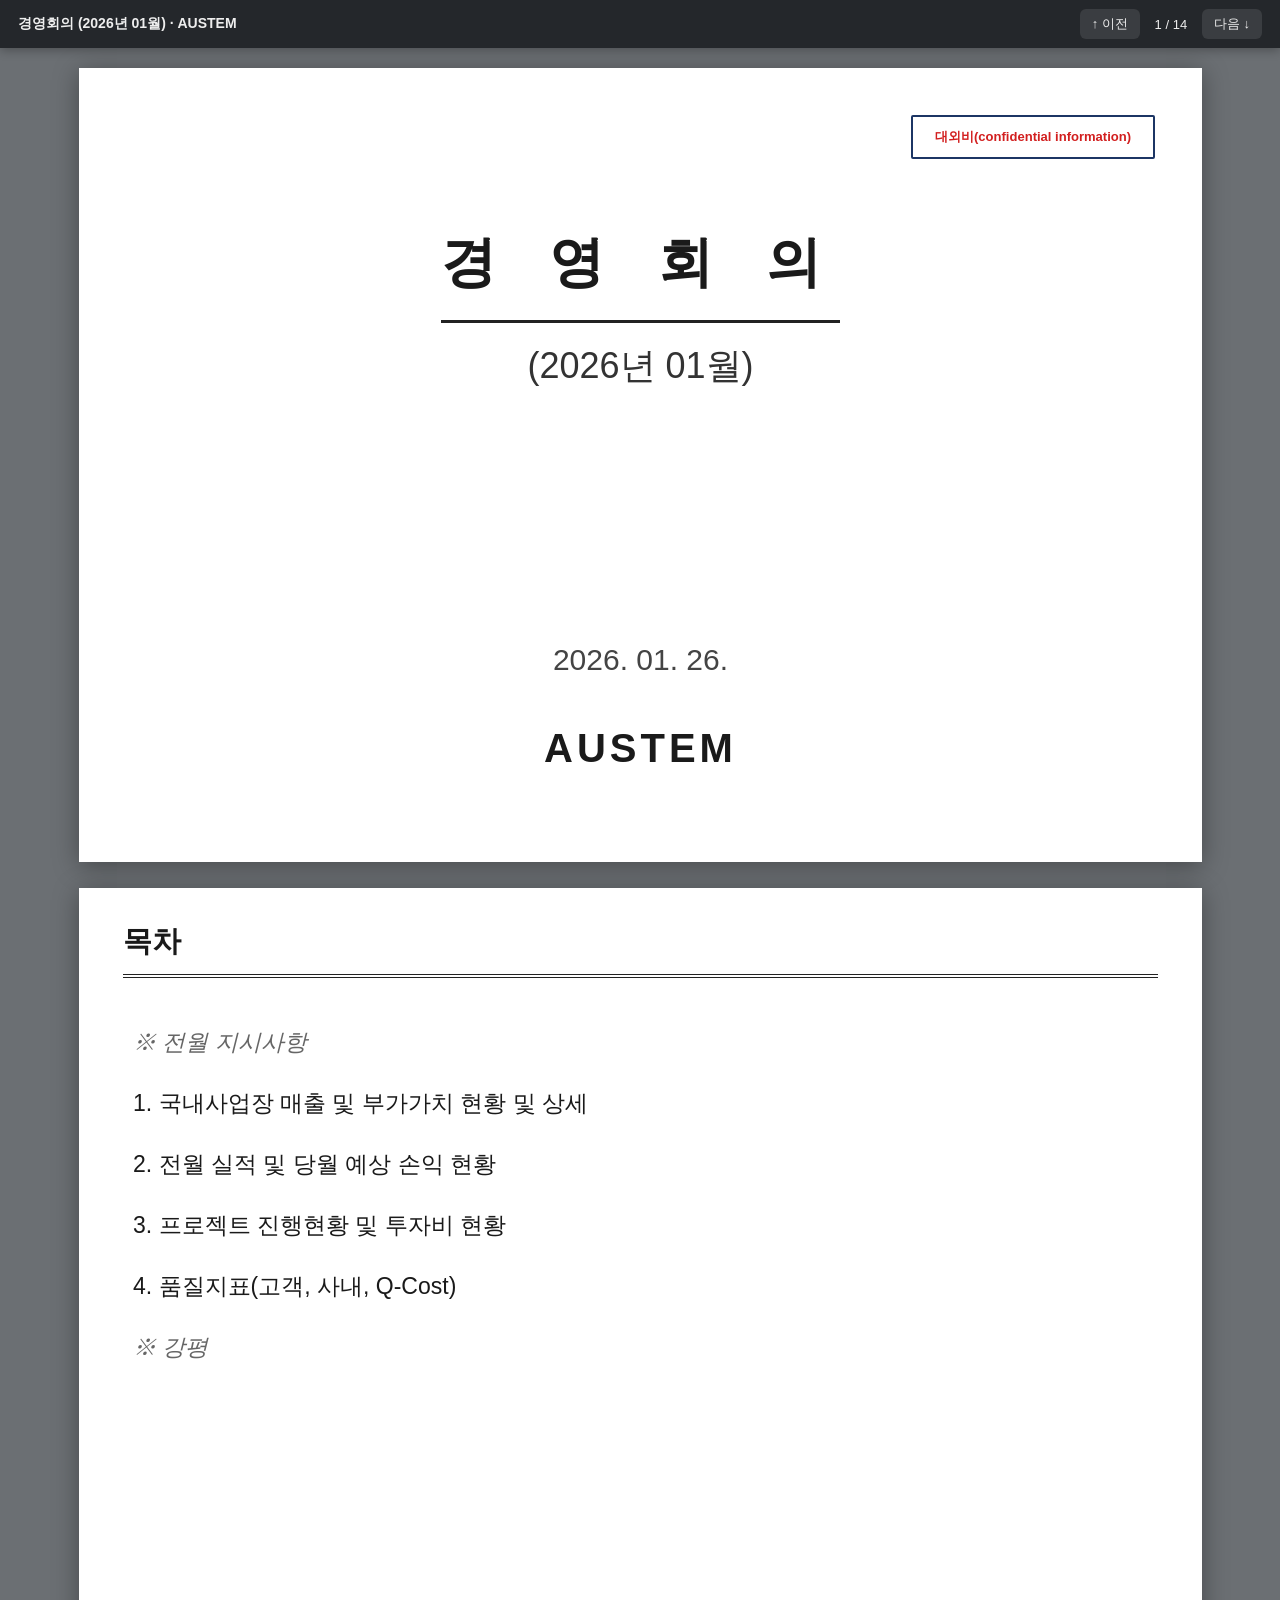
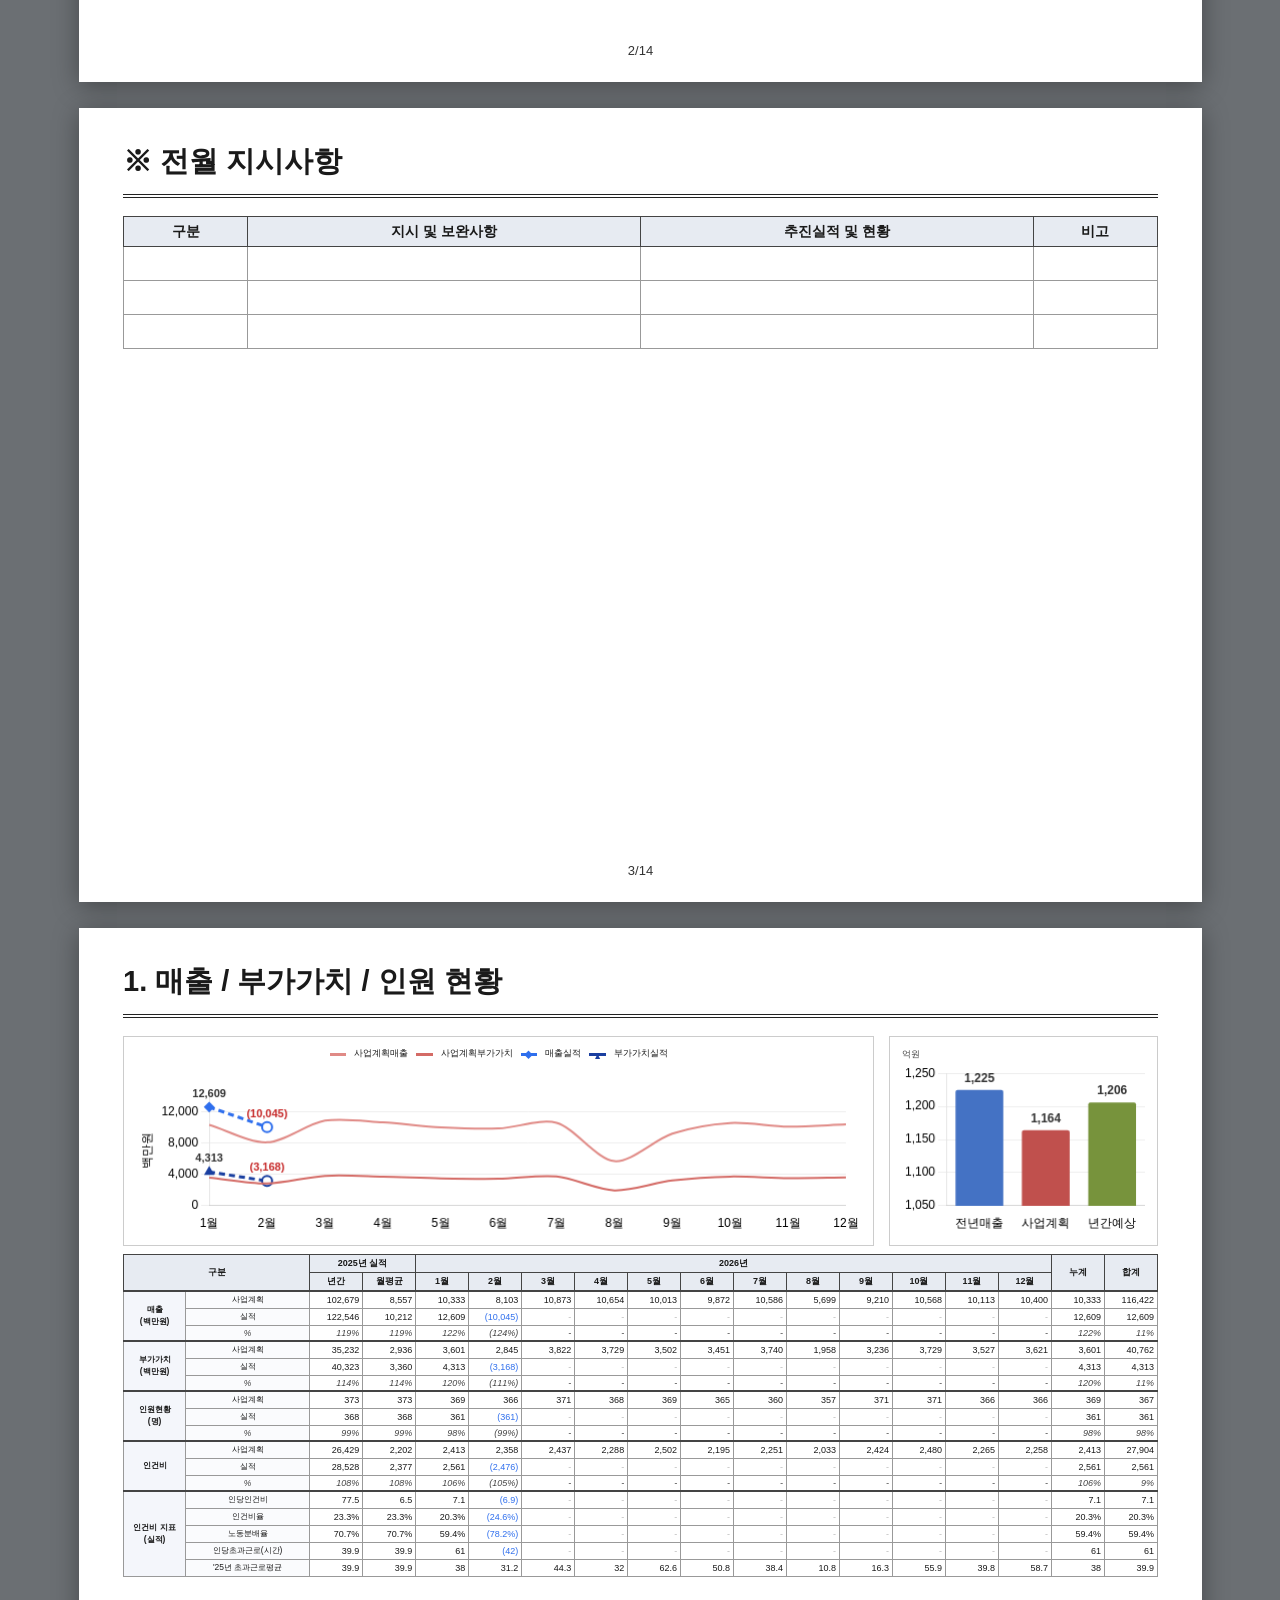
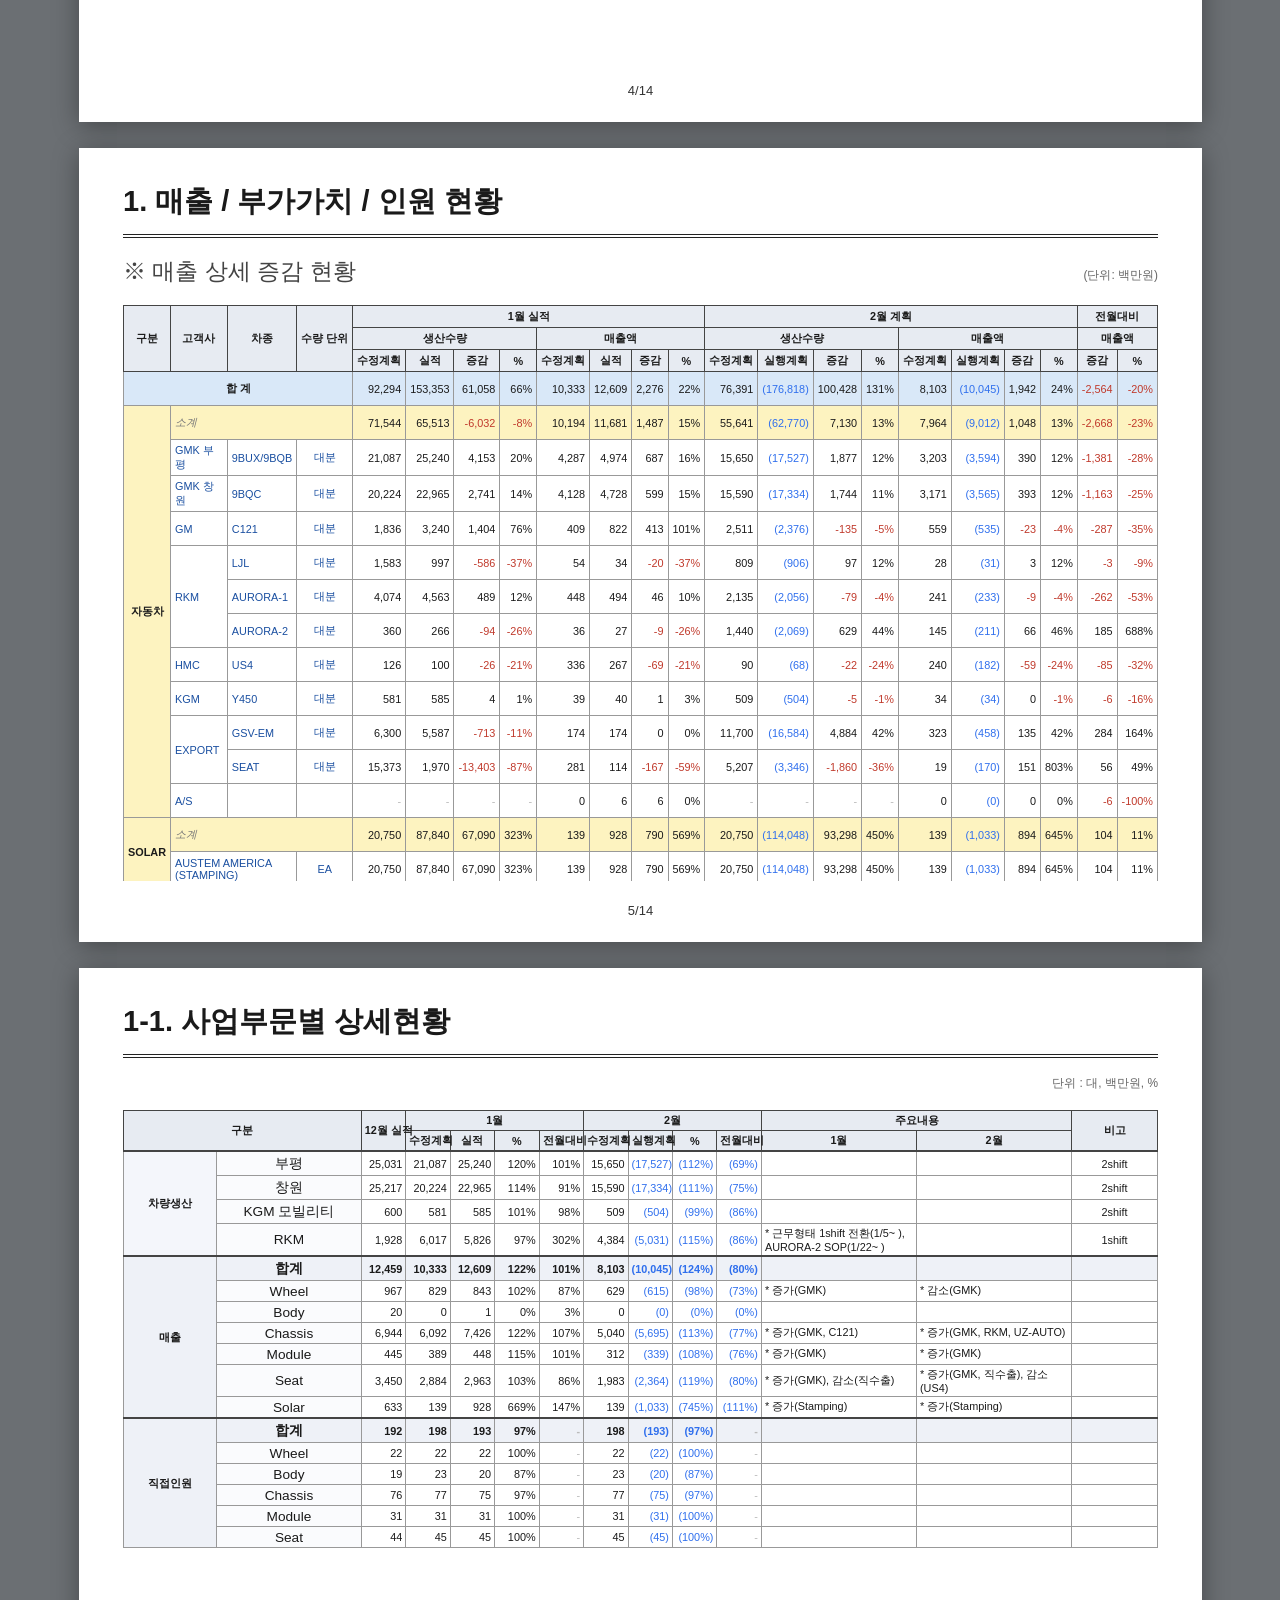
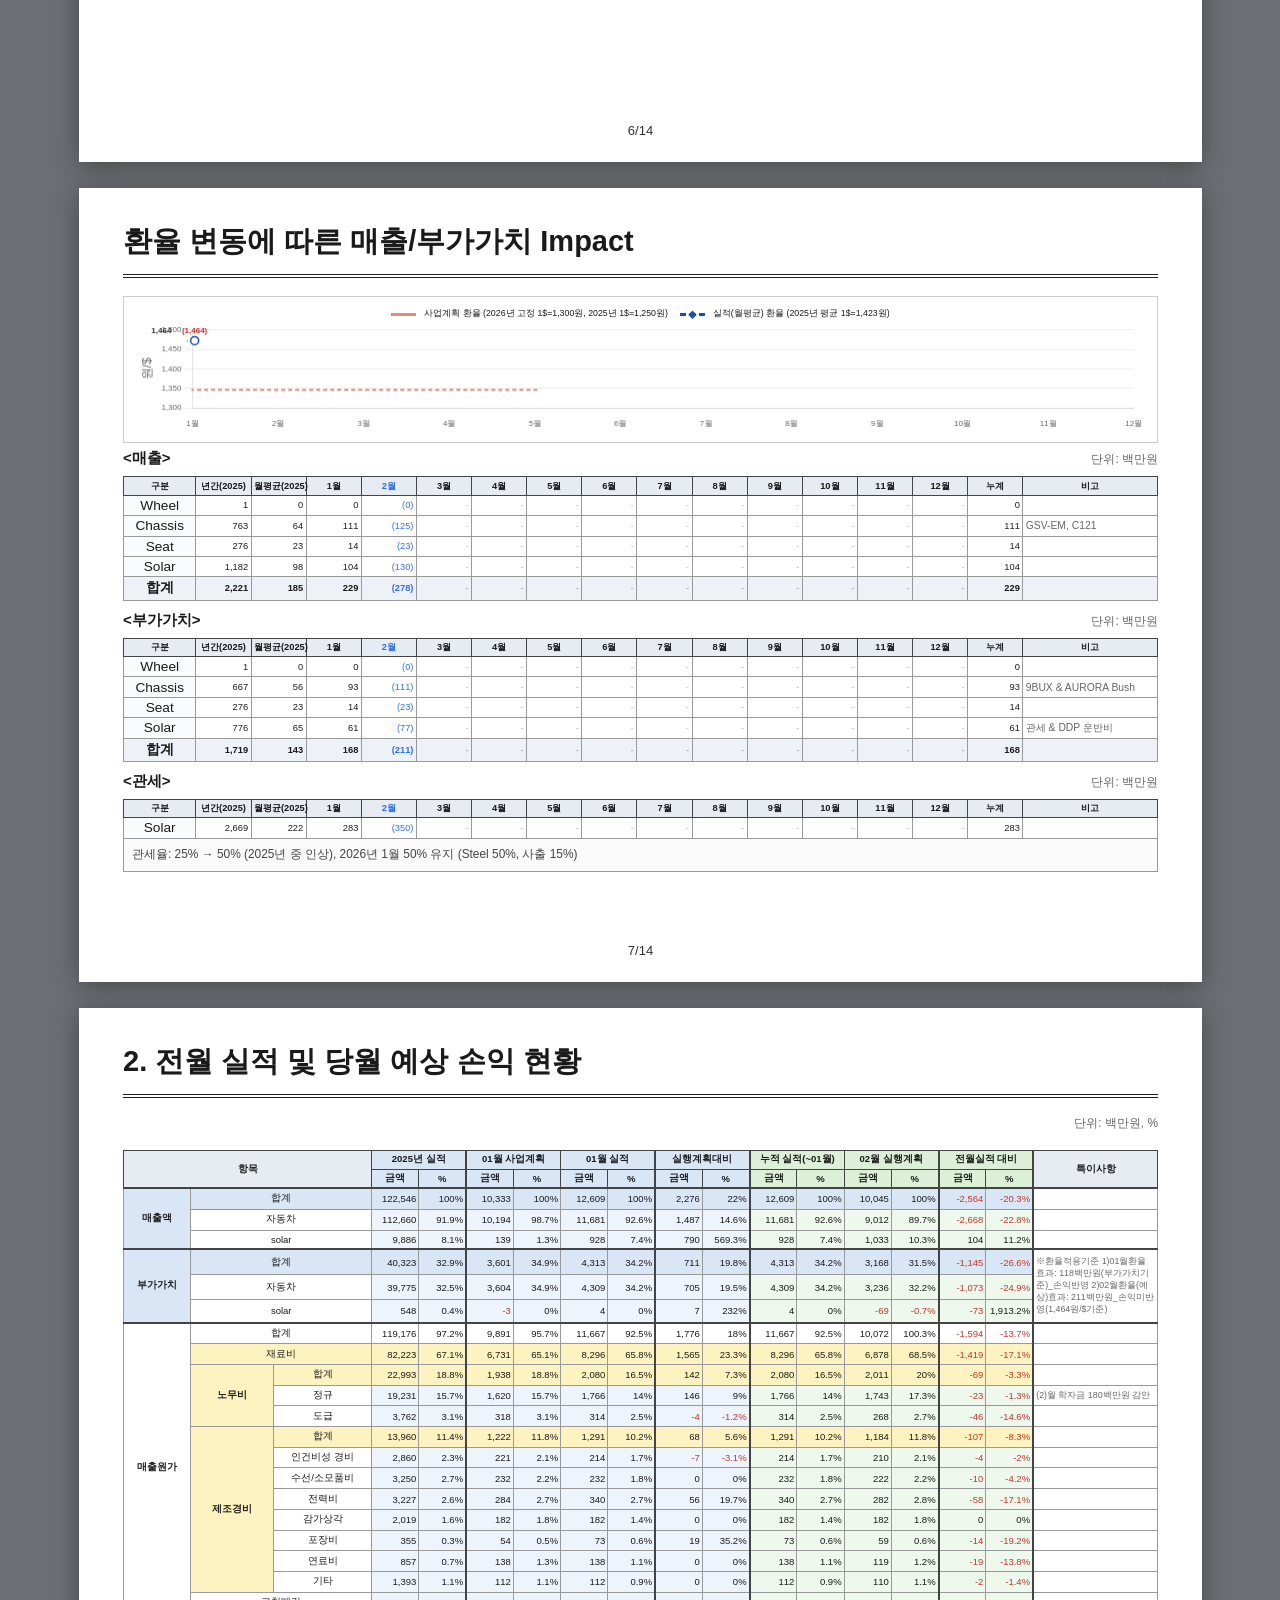
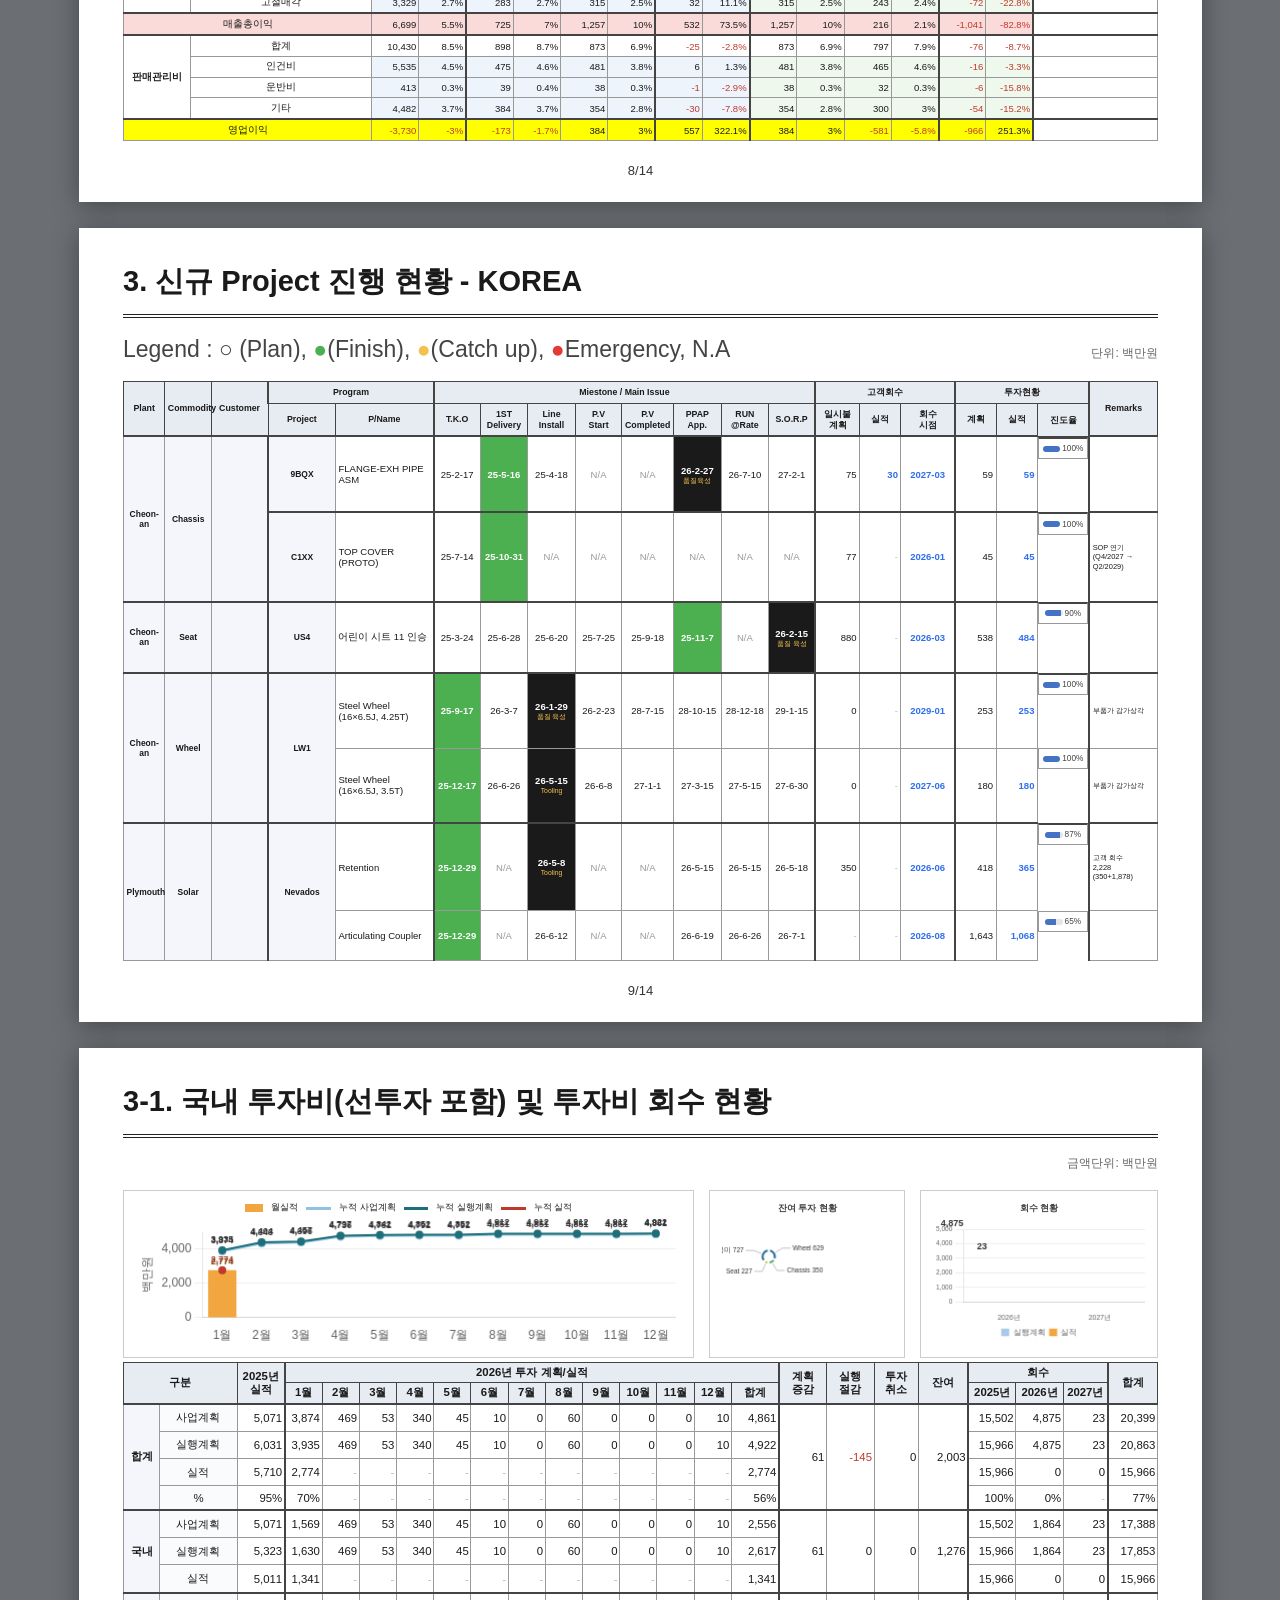
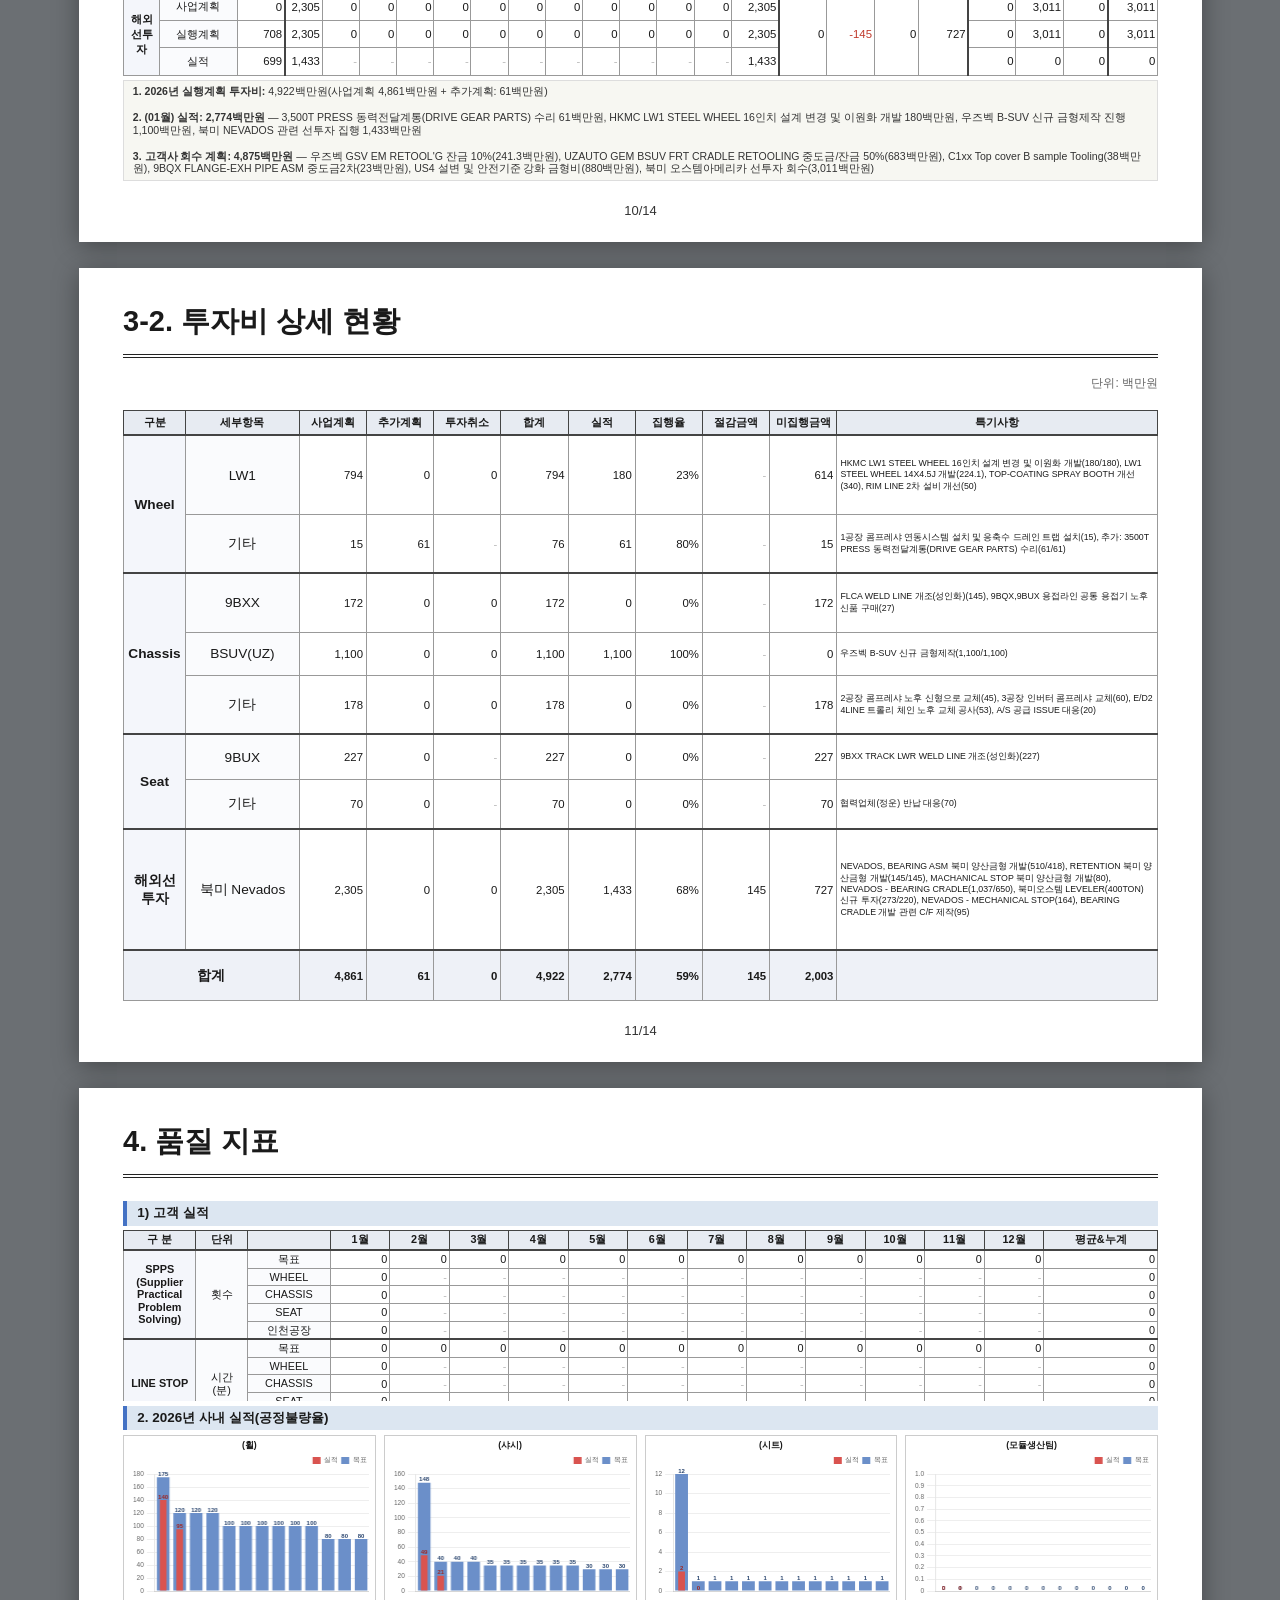
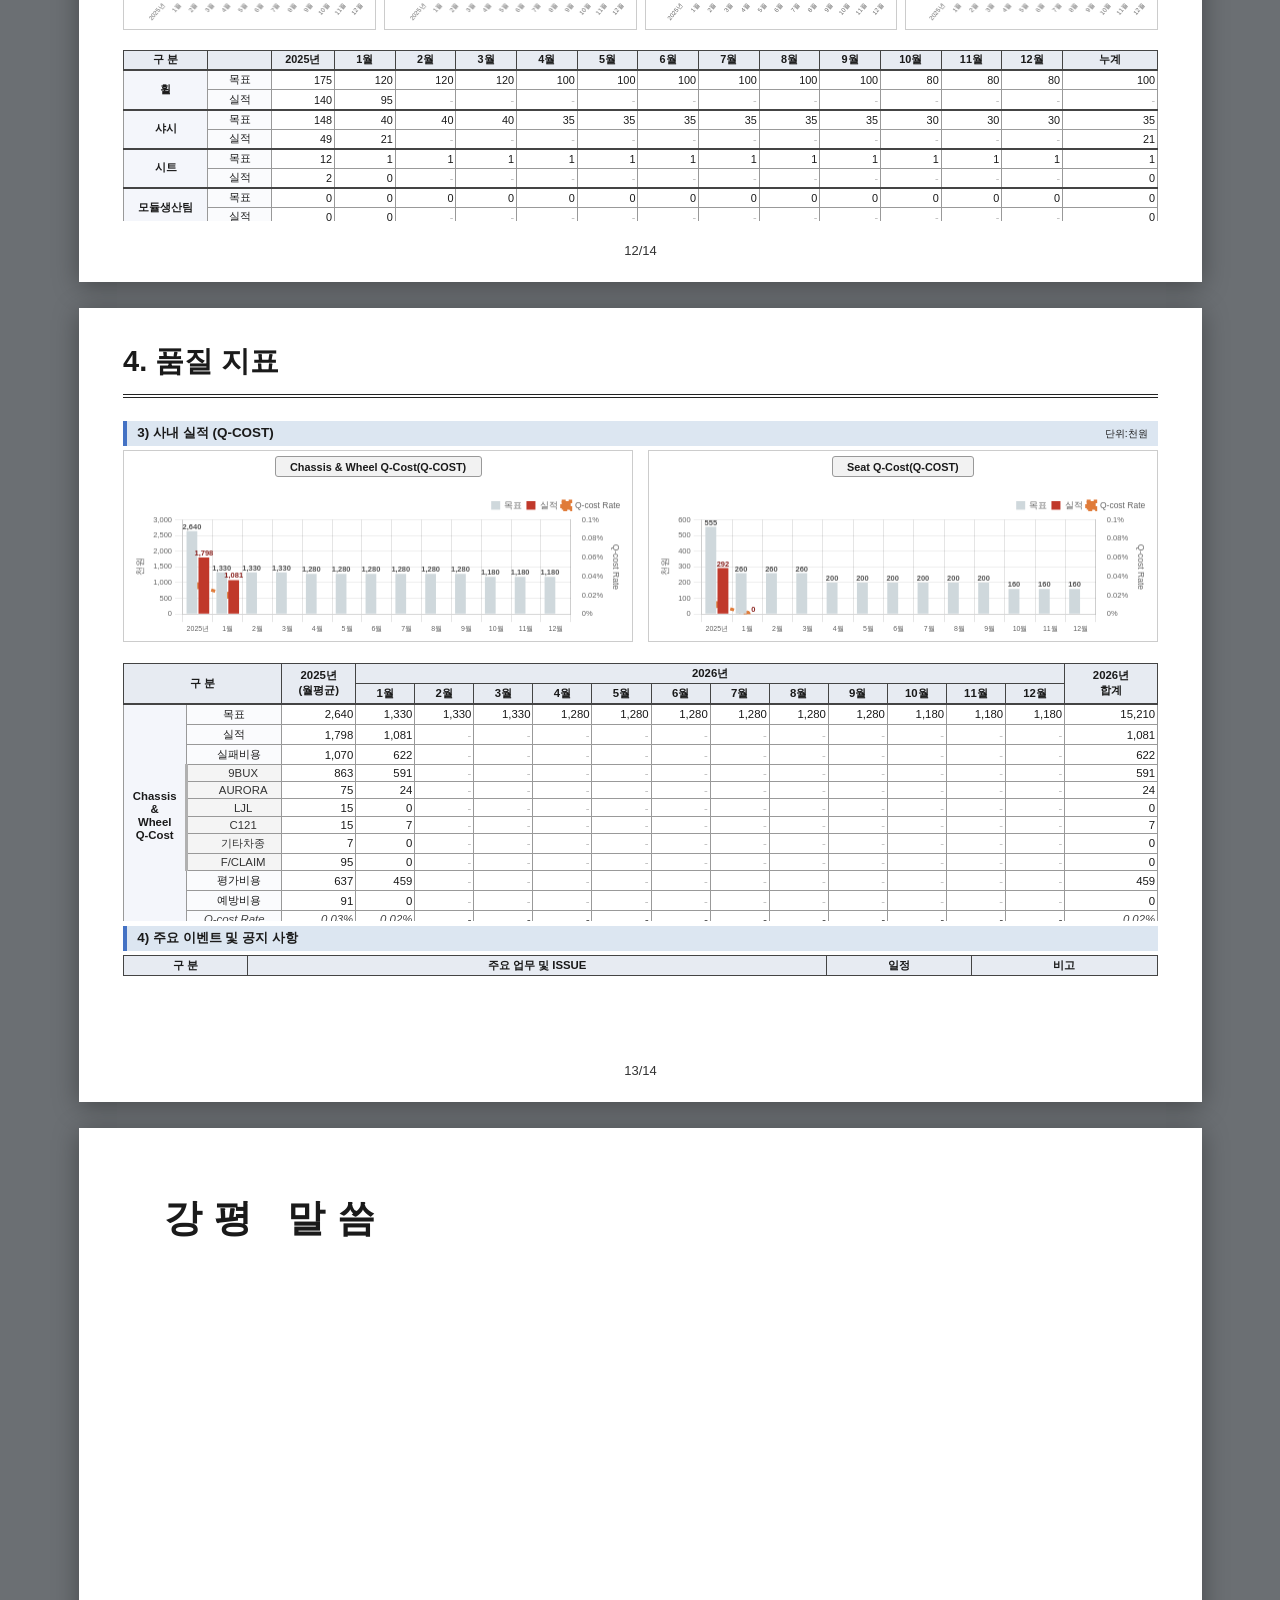
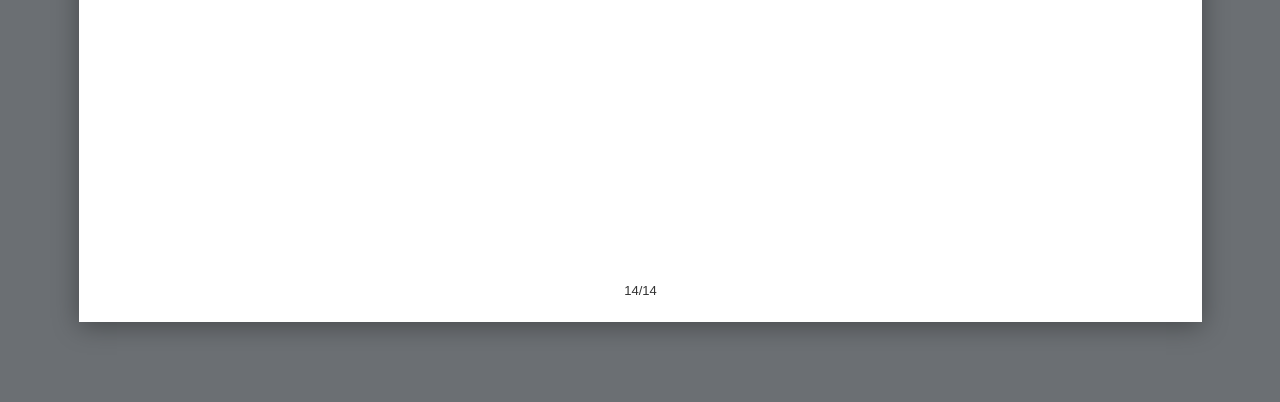
<file: report-2026-01.html>
<!DOCTYPE html>
<html lang="ko">
<head>
<meta charset="UTF-8">
<meta name="viewport" content="width=device-width, initial-scale=1.0">
<title>경영회의 (2026년 01월)</title>
<link rel="stylesheet" href="report.css?v=49">
</head>
<body>

<div class="toolbar">
  <div class="toolbar-title">경영회의 (2026년 01월) &middot; AUSTEM</div>
  <div class="toolbar-controls">
    <button id="prev-page">↑ 이전</button>
    <span id="page-indicator">1 / 14</span>
    <button id="next-page">다음 ↓</button>
  </div>
</div>

<div class="pages-root" id="pages-root">
  <!-- Page 1: Cover -->
  <section class="sheet cover-sheet" data-page="1">
    <div class="cover-banner">대외비(confidential information)</div>
    <div class="cover-content">
      <h1 class="cover-title">경 영 회 의</h1>
      <div class="cover-sub">(2026년 01월)</div>
      <div class="cover-date">2026. 01. 26.</div>
      <div class="cover-company">AUSTEM</div>
    </div>
  </section>

  <!-- Page 2: TOC -->
  <section class="sheet" data-page="2">
    <header class="sheet-header"><h1>목차</h1></header>
    <ul class="toc-list">
      <li class="toc-note">※ 전월 지시사항</li>
      <li>1. 국내사업장 매출 및 부가가치 현황 및 상세</li>
      <li>2. 전월 실적 및 당월 예상 손익 현황</li>
      <li>3. 프로젝트 진행현황 및 투자비 현황</li>
      <li>4. 품질지표(고객, 사내, Q-Cost)</li>
      <li class="toc-note">※ 강평</li>
    </ul>
    <footer class="sheet-footer">2/14</footer>
  </section>

  <!-- Page 3: 전월 지시사항 -->
  <section class="sheet" data-page="3">
    <header class="sheet-header"><h1>※ 전월 지시사항</h1></header>
    <table class="report-table plain-table">
      <thead>
        <tr><th style="width:12%">구분</th><th style="width:38%">지시 및 보완사항</th><th style="width:38%">추진실적 및 현황</th><th style="width:12%">비고</th></tr>
      </thead>
      <tbody>
        <tr><td>&nbsp;</td><td>&nbsp;</td><td>&nbsp;</td><td>&nbsp;</td></tr>
        <tr><td>&nbsp;</td><td>&nbsp;</td><td>&nbsp;</td><td>&nbsp;</td></tr>
        <tr><td>&nbsp;</td><td>&nbsp;</td><td>&nbsp;</td><td>&nbsp;</td></tr>
      </tbody>
    </table>
    <footer class="sheet-footer">3/14</footer>
  </section>

  <!-- Page 4: 매출/부가가치/인원 현황 -->
  <section class="sheet" data-page="4">
    <header class="sheet-header"><h1>1. 매출 / 부가가치 / 인원 현황</h1></header>
    <section class="chart-row p4-chart-row">
      <div class="chart-card main-chart">
        <div class="legend-row" id="p4-legend"></div>
        <div class="chart-canvas-wrap"><canvas id="p4-mainChart"></canvas></div>
      </div>
      <div class="chart-card side-chart">
        <div class="unit-label">억원</div>
        <div class="chart-canvas-wrap2"><canvas id="p4-sideChart"></canvas></div>
      </div>
    </section>
    <section class="table-wrap">
      <table class="report-table" id="p4-table">
        <colgroup>
          <col class="col-group1"><col class="col-group2">
          <col class="col-yr"><col class="col-avg">
          <col span="12" class="col-month">
          <col class="col-cum"><col class="col-total">
        </colgroup>
        <thead>
          <tr>
            <th rowspan="2" colspan="2">구분</th>
            <th colspan="2">2025년 실적</th>
            <th colspan="12">2026년</th>
            <th rowspan="2">누계</th><th rowspan="2">합계</th>
          </tr>
          <tr>
            <th>년간</th><th>월평균</th>
            <th>1월</th><th>2월</th><th>3월</th><th>4월</th><th>5월</th><th>6월</th>
            <th>7월</th><th>8월</th><th>9월</th><th>10월</th><th>11월</th><th>12월</th>
          </tr>
        </thead>
        <tbody id="p4-table-body"></tbody>
      </table>
    </section>
    <footer class="sheet-footer">4/14</footer>
  </section>

  <!-- Page 5: 매출 상세 증감 현황 -->
  <section class="sheet" data-page="5">
    <header class="sheet-header"><h1>1. 매출 / 부가가치 / 인원 현황</h1></header>
    <div class="sheet-subtitle-row">
      <span>※ 매출 상세 증감 현황</span>
      <span class="subtitle-row-unit">(단위: 백만원)</span>
    </div>
    <section class="table-wrap p5-table-wrap">
      <table class="report-table dense-table" id="p5-table"></table>
    </section>
    <footer class="sheet-footer">5/14</footer>
  </section>

  <!-- Page 6: 사업부문별 상세현황 -->
  <section class="sheet" data-page="6">
    <header class="sheet-header"><h1>1-1. 사업부문별 상세현황</h1></header>
    <div class="sheet-subtitle-row">
      <span></span>
      <span class="subtitle-row-unit">단위 : 대, 백만원, %</span>
    </div>
    <section class="table-wrap p6-table-wrap">
      <table class="report-table dense-table" id="p6-table"></table>
    </section>
    <footer class="sheet-footer">6/14</footer>
  </section>

  <!-- Page 7: 환율 변동 Impact -->
  <section class="sheet" data-page="7">
    <header class="sheet-header"><h1>환율 변동에 따른 매출/부가가치 Impact</h1></header>
    <section class="chart-row p7-chart-row">
      <div class="chart-card p7-fx-chart-card">
        <div class="legend-row" id="p7-fx-legend"></div>
        <div class="chart-canvas-wrap"><canvas id="p7-fxChart"></canvas></div>
      </div>
    </section>
    <div class="fx-block">
      <h2 class="fx-block-title"><span>&lt;매출&gt;</span><span class="unit-inline">단위: 백만원</span></h2>
      <table class="report-table dense-table" id="p7-revenue-table"></table>
    </div>
    <div class="fx-block">
      <h2 class="fx-block-title"><span>&lt;부가가치&gt;</span><span class="unit-inline">단위: 백만원</span></h2>
      <table class="report-table dense-table" id="p7-va-table"></table>
    </div>
    <div class="fx-block">
      <h2 class="fx-block-title"><span>&lt;관세&gt;</span><span class="unit-inline">단위: 백만원</span></h2>
      <table class="report-table dense-table" id="p7-duty-table"></table>
    </div>
    <footer class="sheet-footer">7/14</footer>
  </section>

  <!-- Page 8: 손익현황 -->
  <section class="sheet" data-page="8">
    <header class="sheet-header"><h1>2. 전월 실적 및 당월 예상 손익 현황</h1></header>
    <div class="sheet-subtitle-row"><span></span><span class="subtitle-row-unit">단위: 백만원, %</span></div>
    <section class="table-wrap p8-table-wrap">
      <table class="report-table dense-table" id="p8-table"></table>
    </section>
    <footer class="sheet-footer">8/14</footer>
  </section>

  <!-- Page 9: 신규 Project 진행현황 -->
  <section class="sheet" data-page="9">
    <header class="sheet-header"><h1>3. 신규 Project 진행 현황 - KOREA</h1></header>
    <div class="sheet-subtitle-row"><span class="p9-legend">Legend : ○ (Plan), <span class="p9-legend-dot" style="color:#4caf50;">●</span>(Finish), <span class="p9-legend-dot" style="color:#f2c14e;">●</span>(Catch up), <span class="p9-legend-dot" style="color:#e53935;">●</span>Emergency, N.A</span><span class="subtitle-row-unit">단위: 백만원</span></div>
    <section class="table-wrap p9-table-wrap">
      <table class="report-table dense-table" id="p9-table"></table>
    </section>
    <footer class="sheet-footer">9/14</footer>
  </section>

  <!-- Page 10: 국내 투자비 현황 -->
  <section class="sheet" data-page="10">
    <header class="sheet-header"><h1>3-1. 국내 투자비(선투자 포함) 및 투자비 회수 현황</h1></header>
    <div class="sheet-subtitle-row"><span></span><span class="subtitle-row-unit">금액단위: 백만원</span></div>
    <section class="chart-row p10-chart-row">
      <div class="chart-card main-chart">
        <div class="legend-row" id="p10-legend"></div>
        <div class="chart-canvas-wrap"><canvas id="p10-mainChart"></canvas></div>
      </div>
      <div class="chart-card side-chart">
        <div class="unit-label p10-chart-title">잔여 투자 현황</div>
        <div class="chart-canvas-wrap2"><canvas id="p10-sideChart"></canvas></div>
      </div>
      <div class="chart-card side-chart p10-recovery-chart">
        <div class="unit-label p10-chart-title">회수 현황</div>
        <div class="chart-canvas-wrap2"><canvas id="p10-recoveryChart"></canvas></div>
      </div>
    </section>
    <section class="table-wrap p10-table-wrap">
      <table class="report-table dense-table" id="p10-table"></table>
    </section>
    <div class="note-box p10-notes-box" id="p10-notes"></div>
    <footer class="sheet-footer">10/14</footer>
  </section>

  <!-- Page 11: 투자비 상세현황 -->
  <section class="sheet" data-page="11">
    <header class="sheet-header"><h1>3-2. 투자비 상세 현황</h1></header>
    <div class="sheet-subtitle-row"><span></span><span class="subtitle-row-unit">단위: 백만원</span></div>
    <section class="table-wrap p11-table-wrap">
      <table class="report-table dense-table" id="p11-table"></table>
    </section>
    <footer class="sheet-footer">11/14</footer>
  </section>

  <!-- Page 12: 품질지표 고객/사내실적 -->
  <section class="sheet" data-page="12">
    <header class="sheet-header"><h1>4. 품질 지표</h1></header>
    <div class="p12-section-title">1) 고객 실적</div>
    <section class="table-wrap p12-table-wrap">
      <table class="report-table dense-table" id="p12-table-customer"></table>
    </section>
    <div class="p12-section-title">2. 2026년 사내 실적(공정불량율)</div>
    <section class="chart-row four-up" id="p12-charts"></section>
    <section class="table-wrap p12-table-wrap2">
      <table class="report-table dense-table" id="p12-table-ppm"></table>
    </section>
    <footer class="sheet-footer">12/14</footer>
  </section>

  <!-- Page 13: 품질지표 Q-Cost -->
  <section class="sheet" data-page="13">
    <header class="sheet-header"><h1>4. 품질 지표</h1></header>
    <div class="p12-section-title"><span>3) 사내 실적 (Q-COST)</span><span class="p13-unit">단위:천원</span></div>
    <section class="chart-row two-up" id="p13-charts"></section>
    <section class="table-wrap p13-table-wrap">
      <table class="report-table dense-table" id="p13-table"></table>
    </section>
    <div class="p12-section-title">4) 주요 이벤트 및 공지 사항</div>
    <section class="table-wrap p13-event-wrap">
      <table class="report-table dense-table" id="p13-event-table"></table>
    </section>
    <footer class="sheet-footer">13/14</footer>
  </section>

  <!-- Page 14: 강평 -->
  <section class="sheet cover-sheet" data-page="14">
    <div class="cover-content cover-content-topleft">
      <h1 class="cover-title small">강평 말씀</h1>
    </div>
    <footer class="sheet-footer">14/14</footer>
  </section>
</div>

<script src="vendor/chart.umd.min.js"></script>
<script src="report-data-2026-01.js?v=1"></script>
<script src="report-render.js?v=49"></script>
<script src="report-nav.js?v=42"></script>
</body>
</html>
</file>
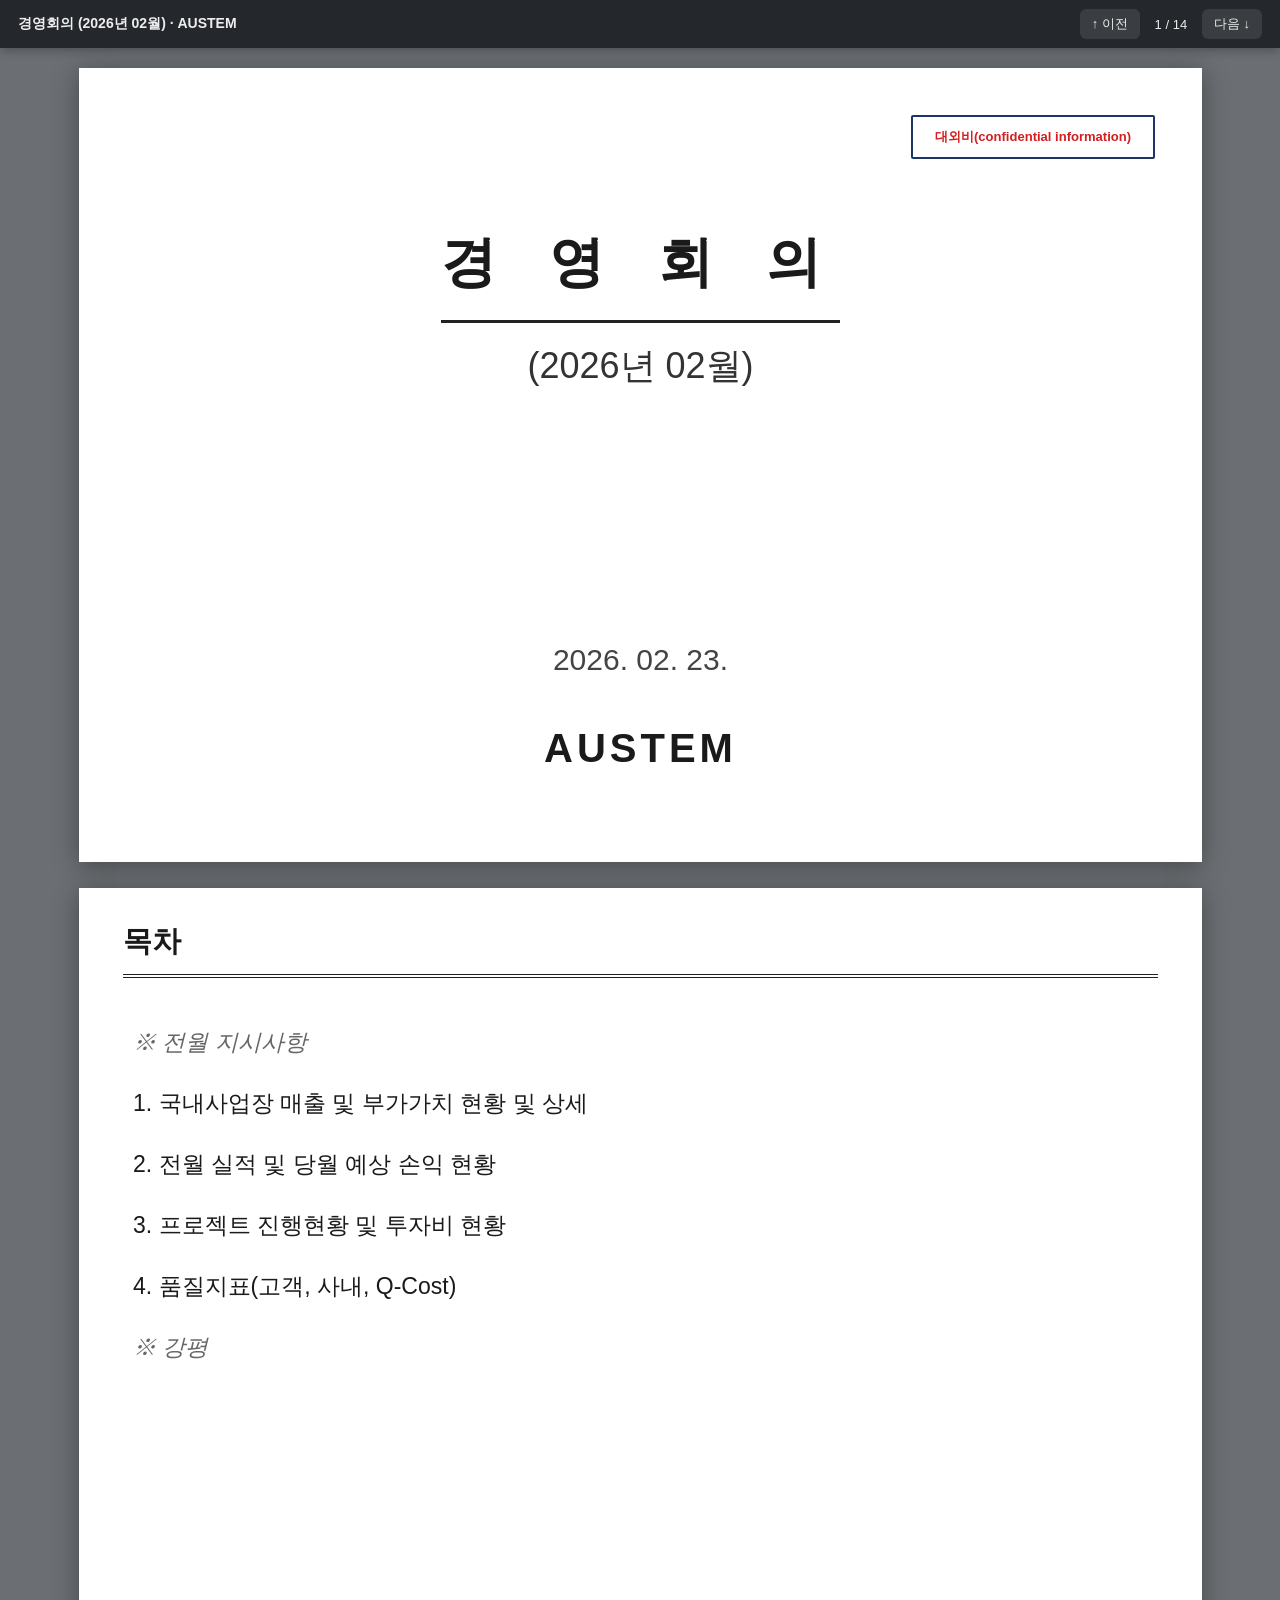
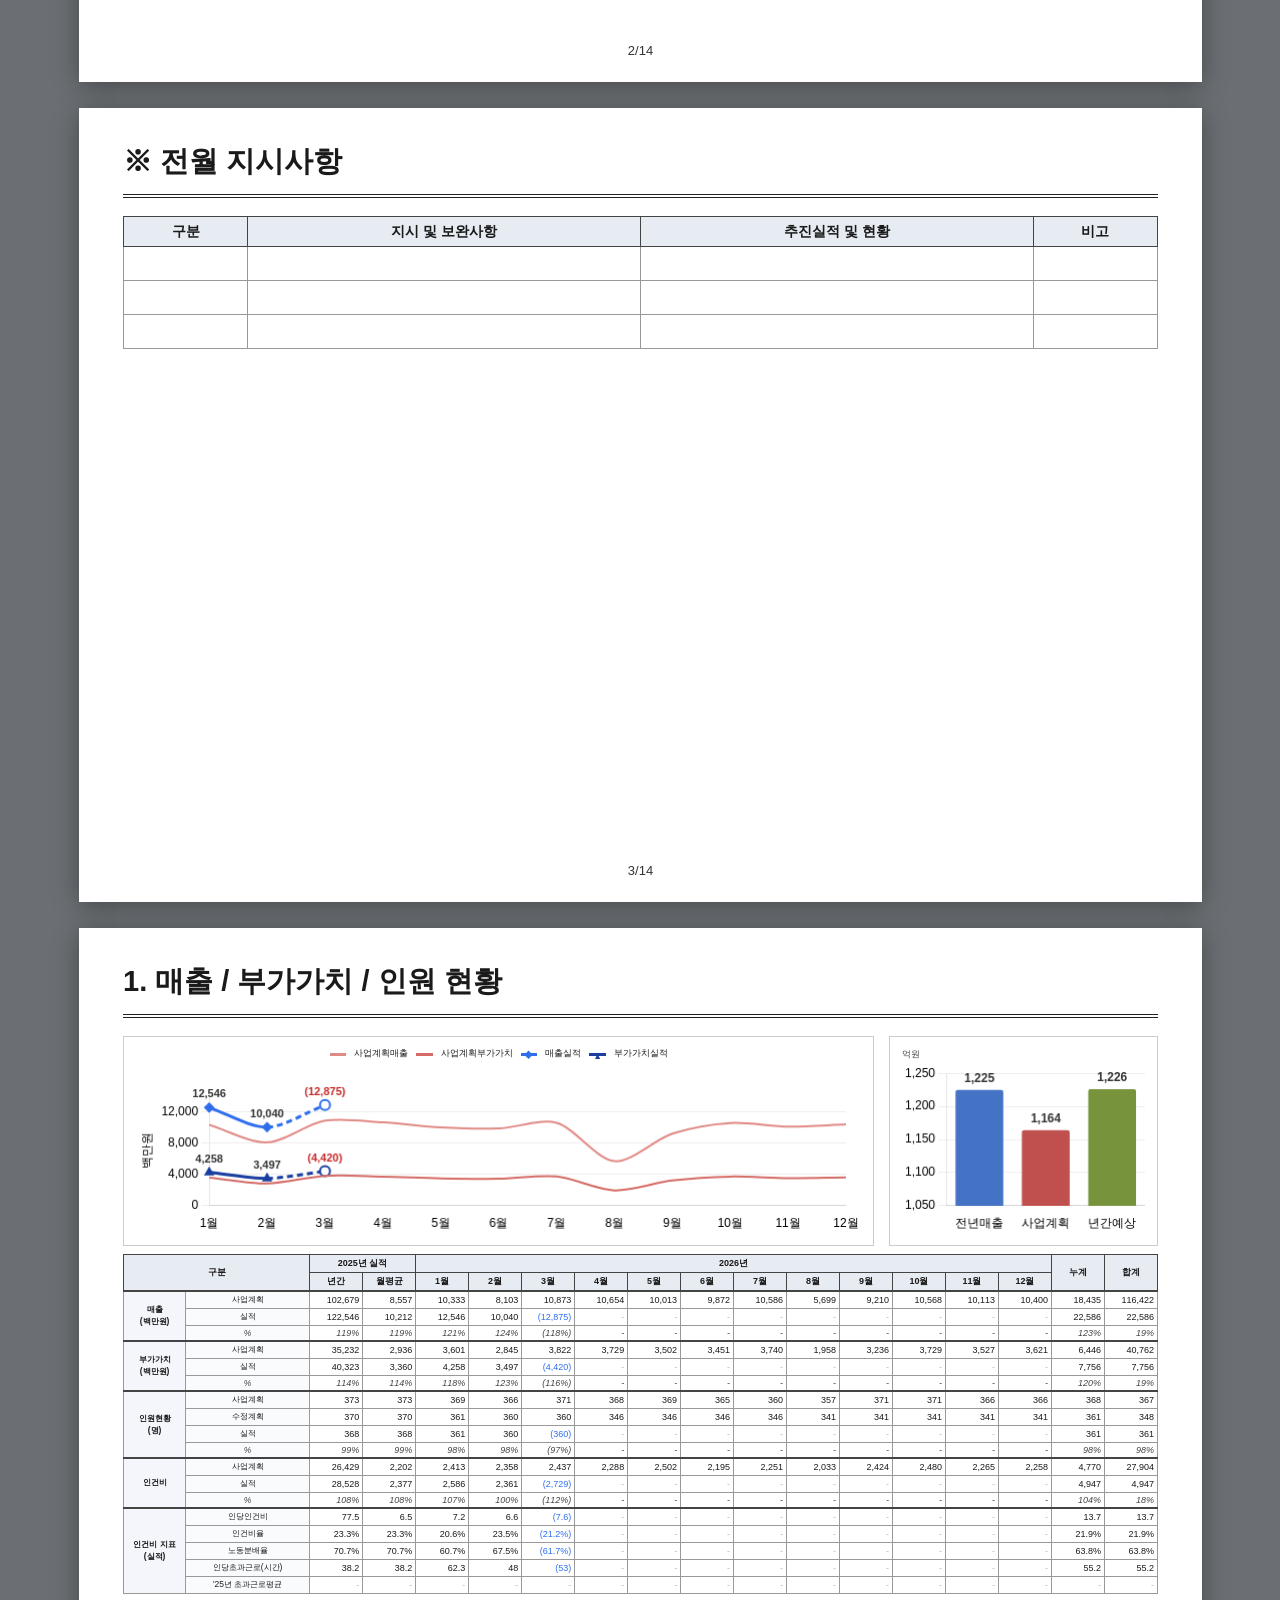
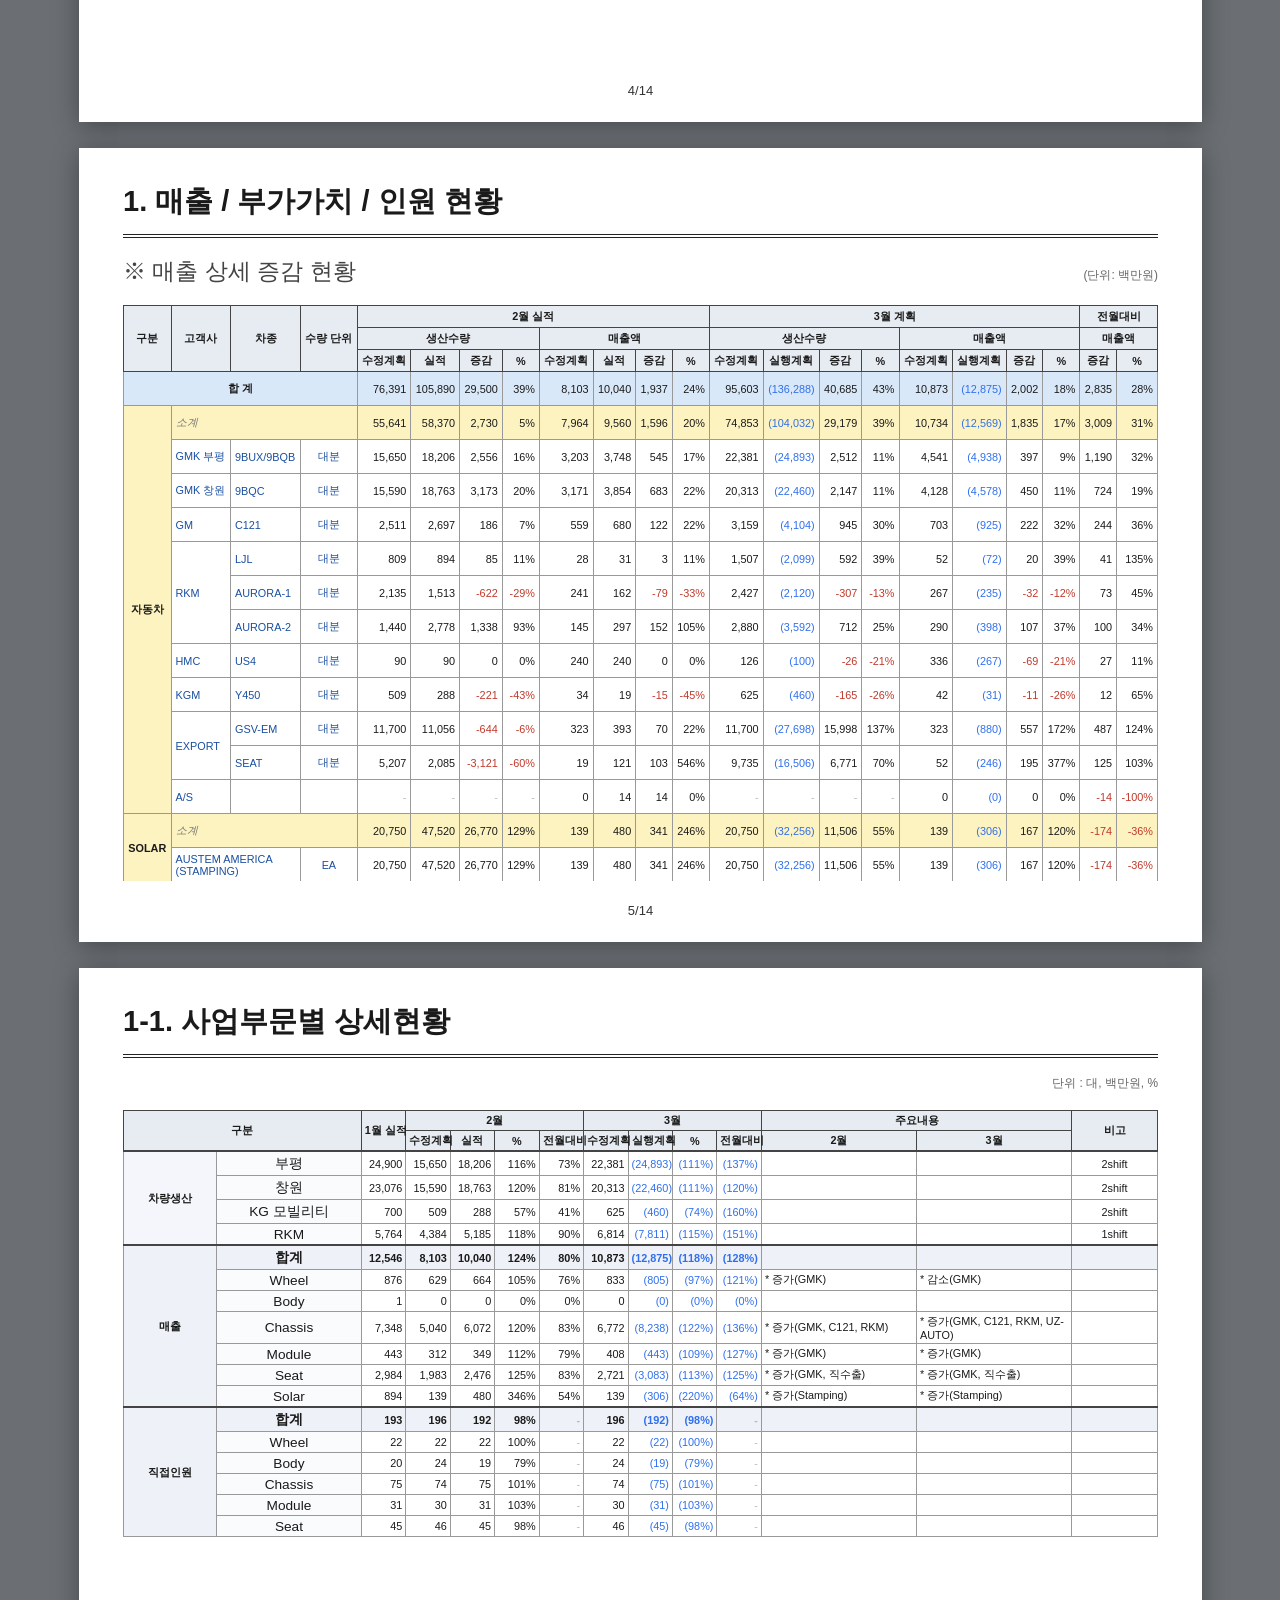
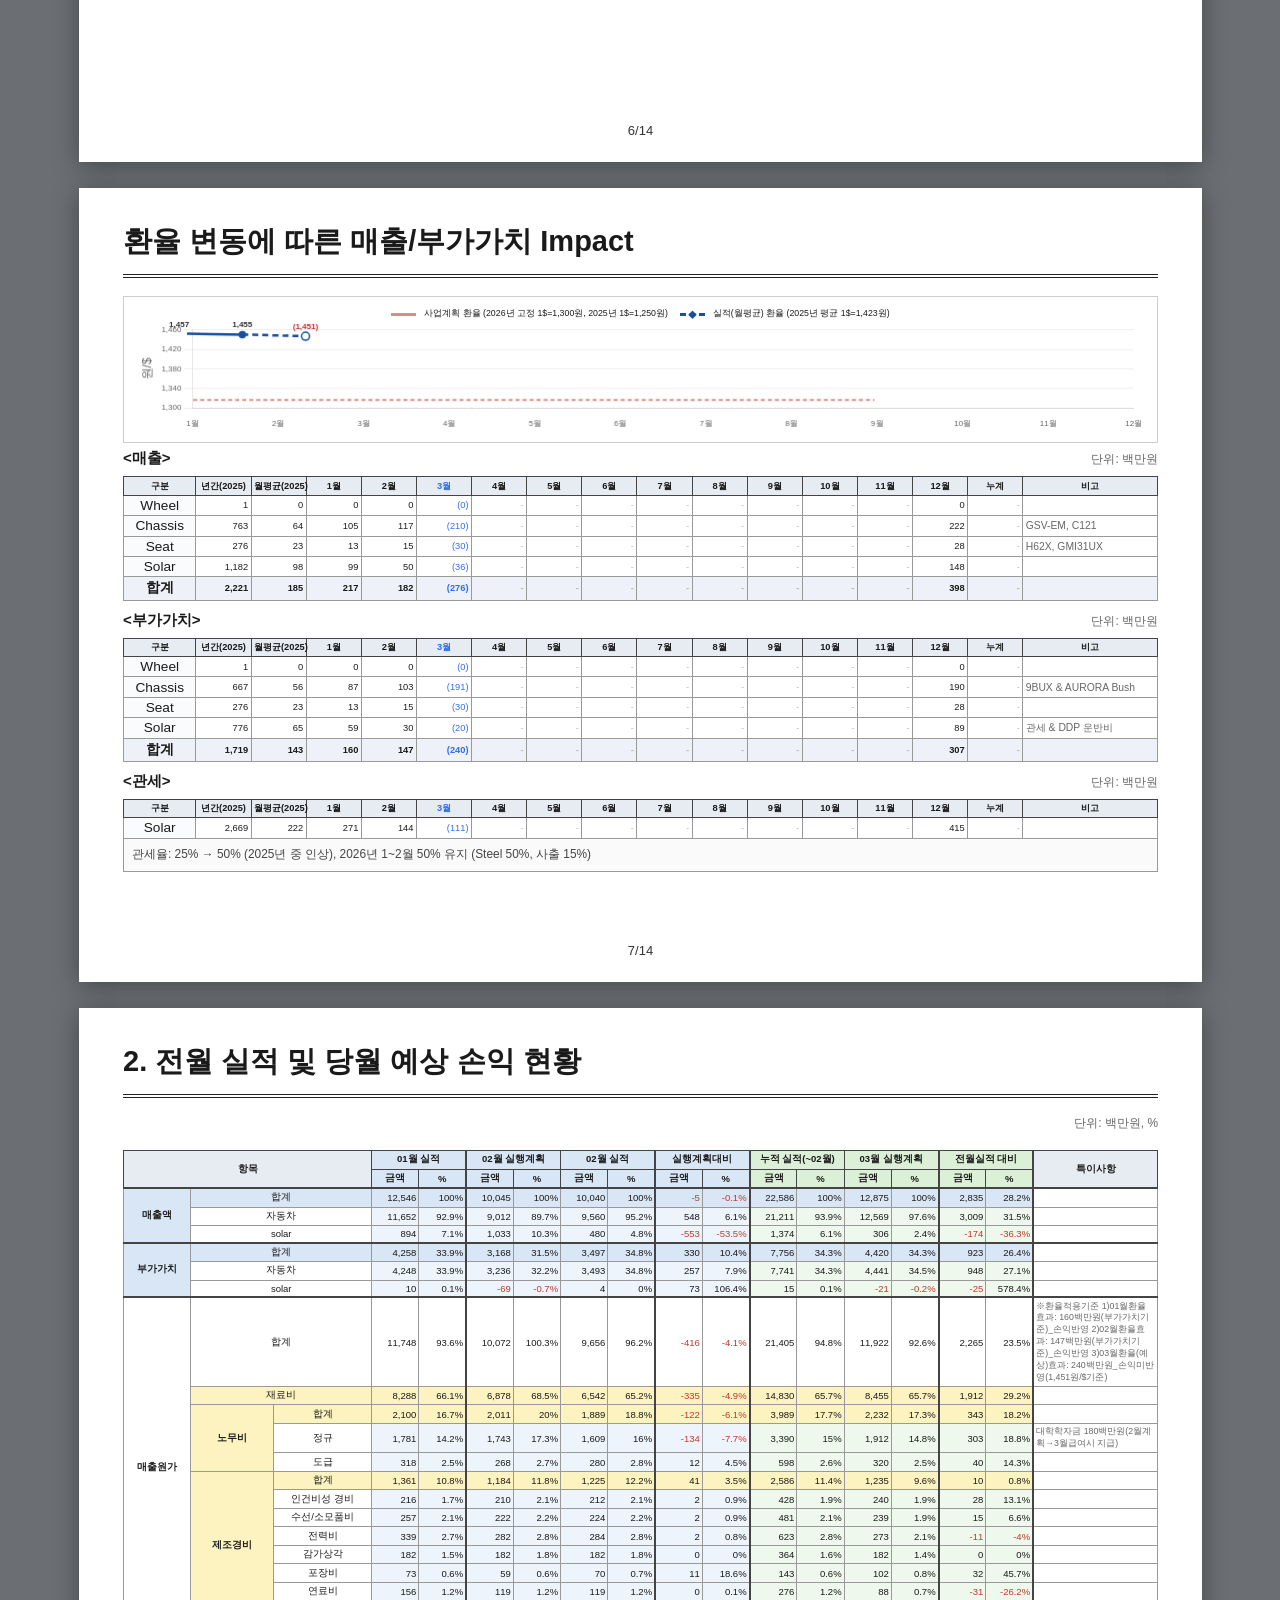
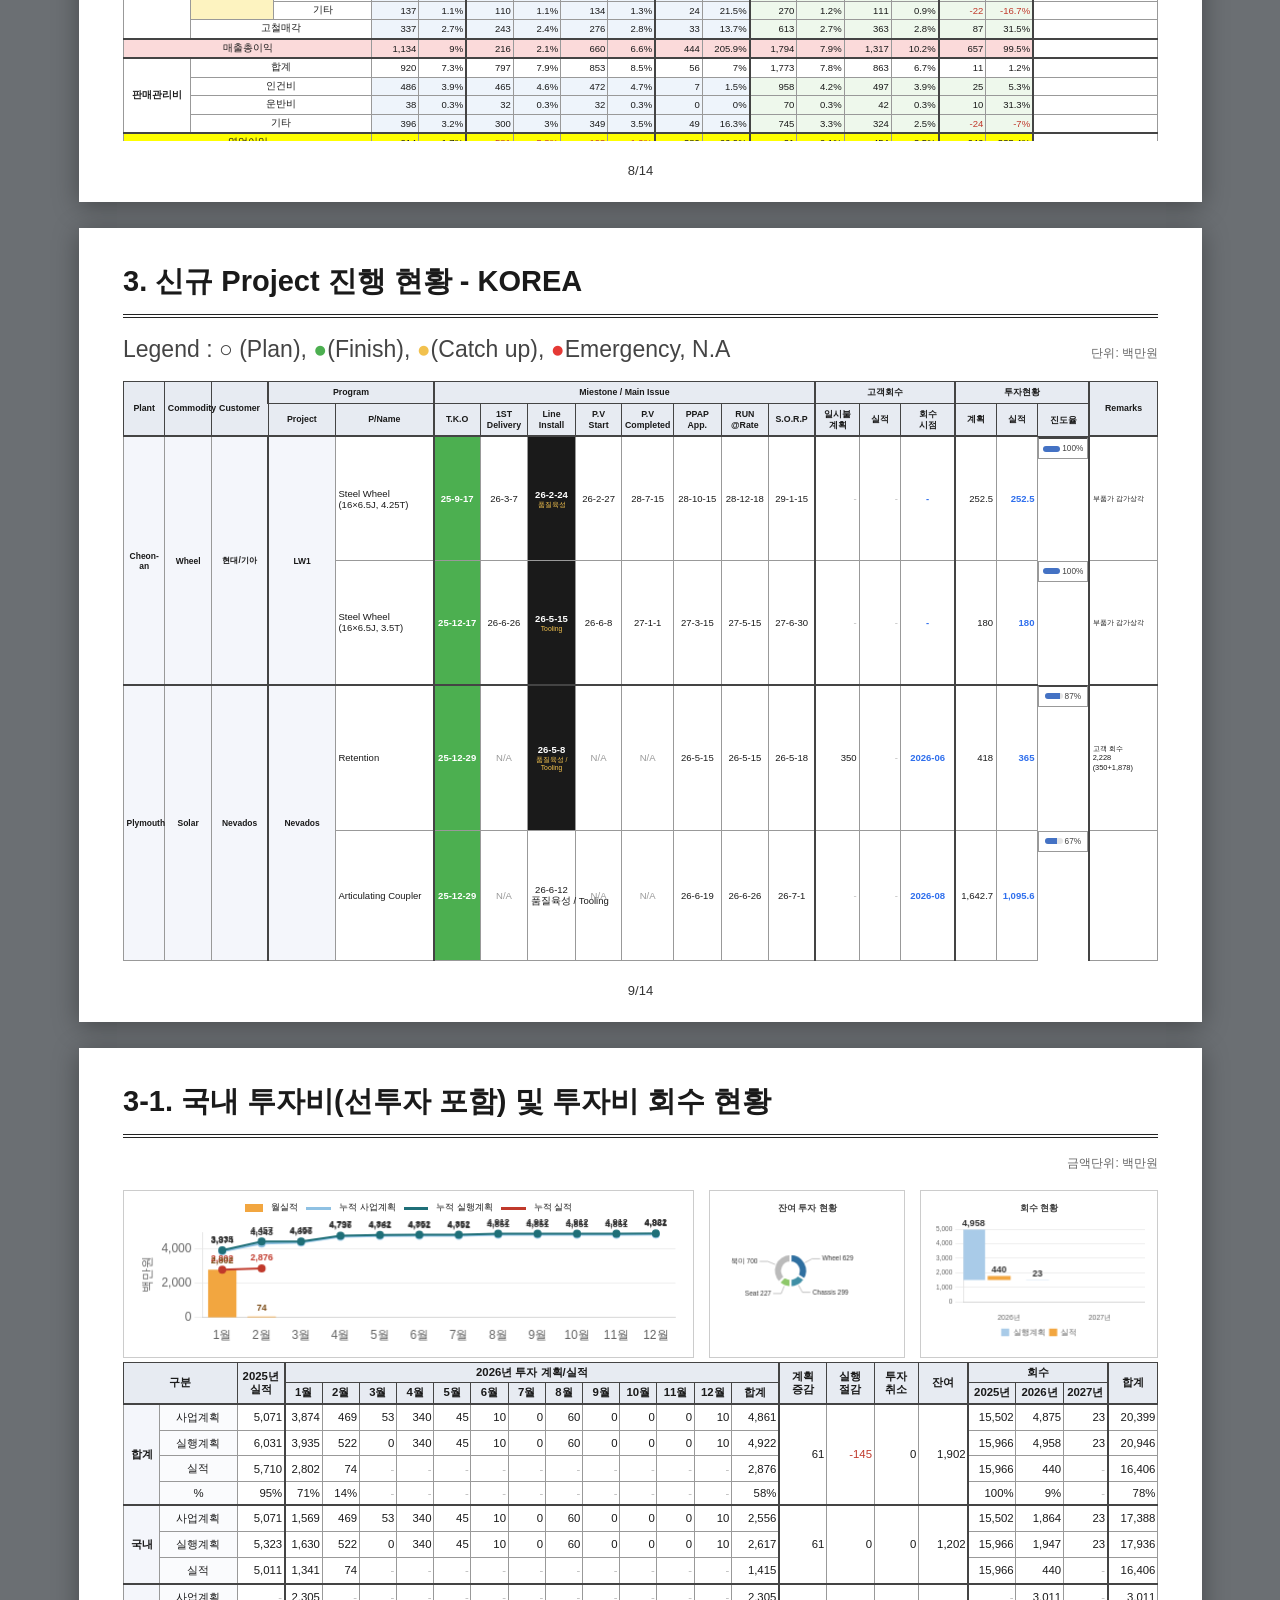
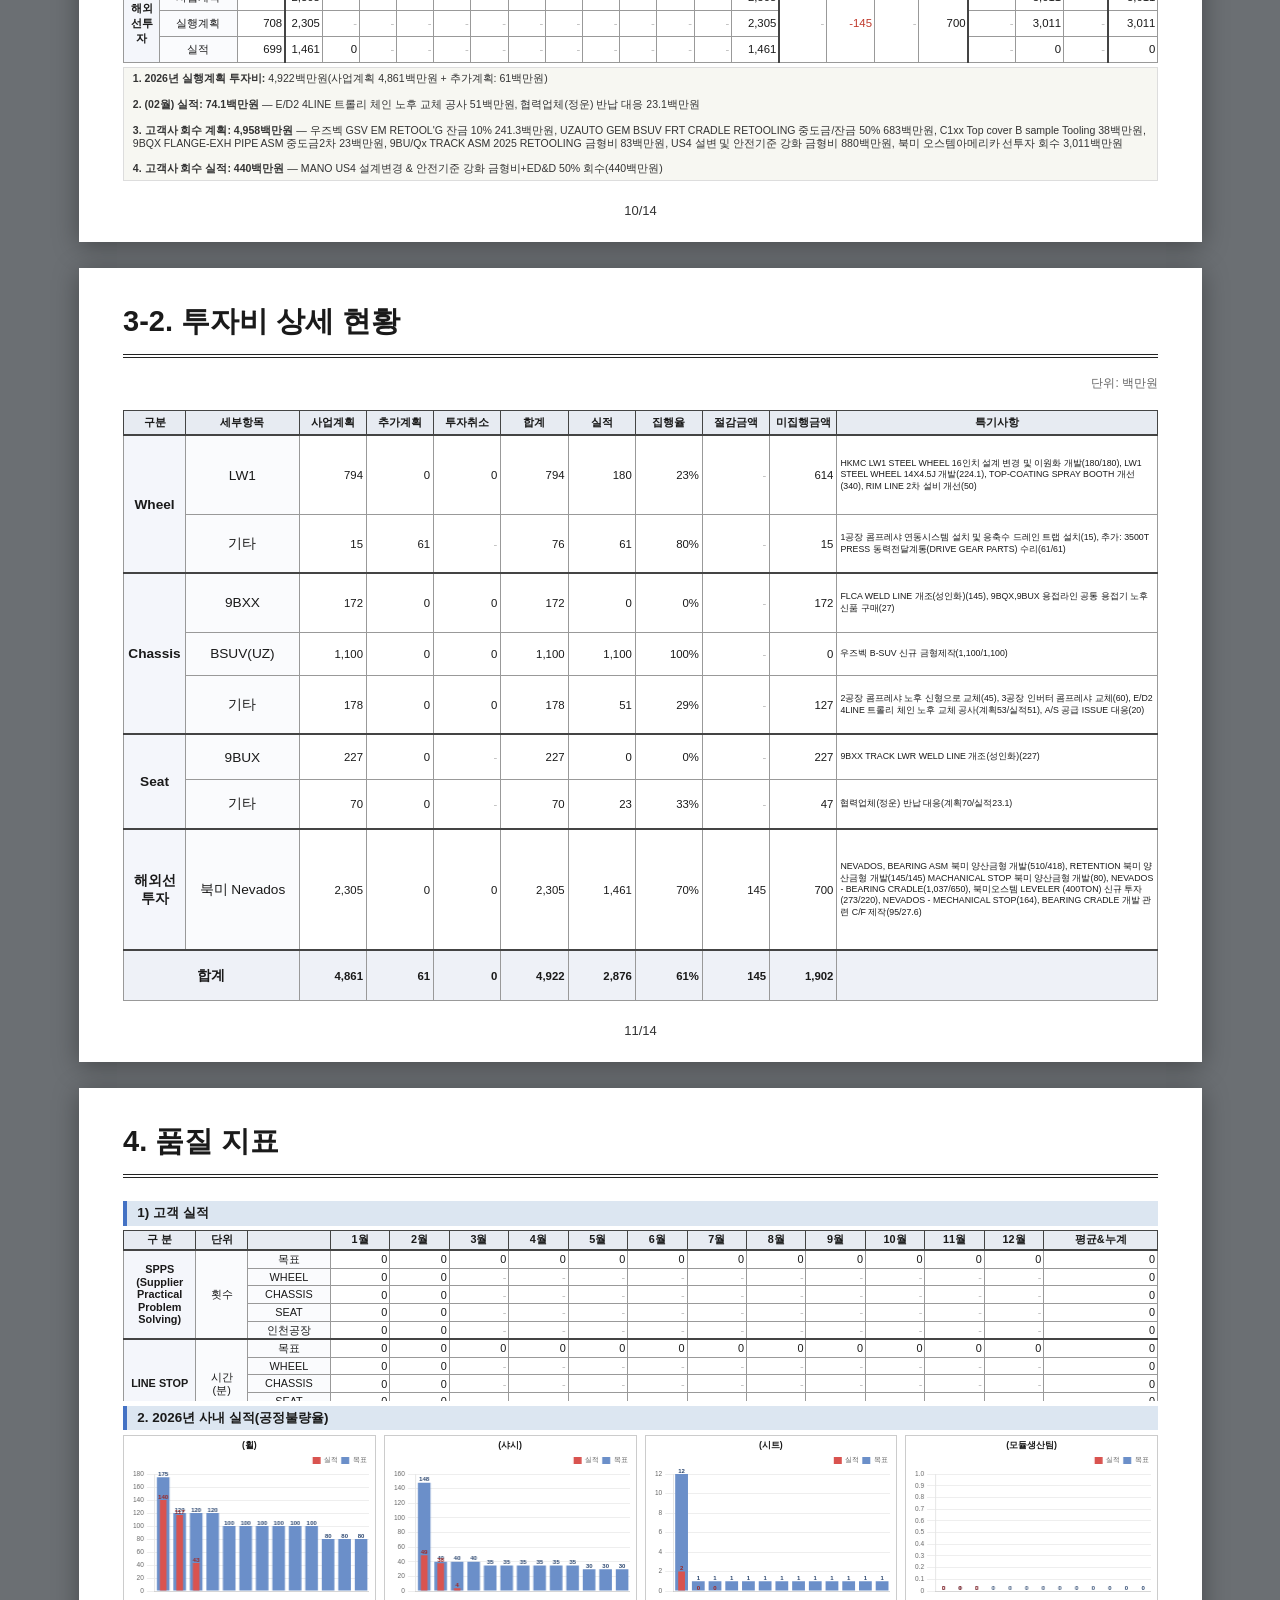
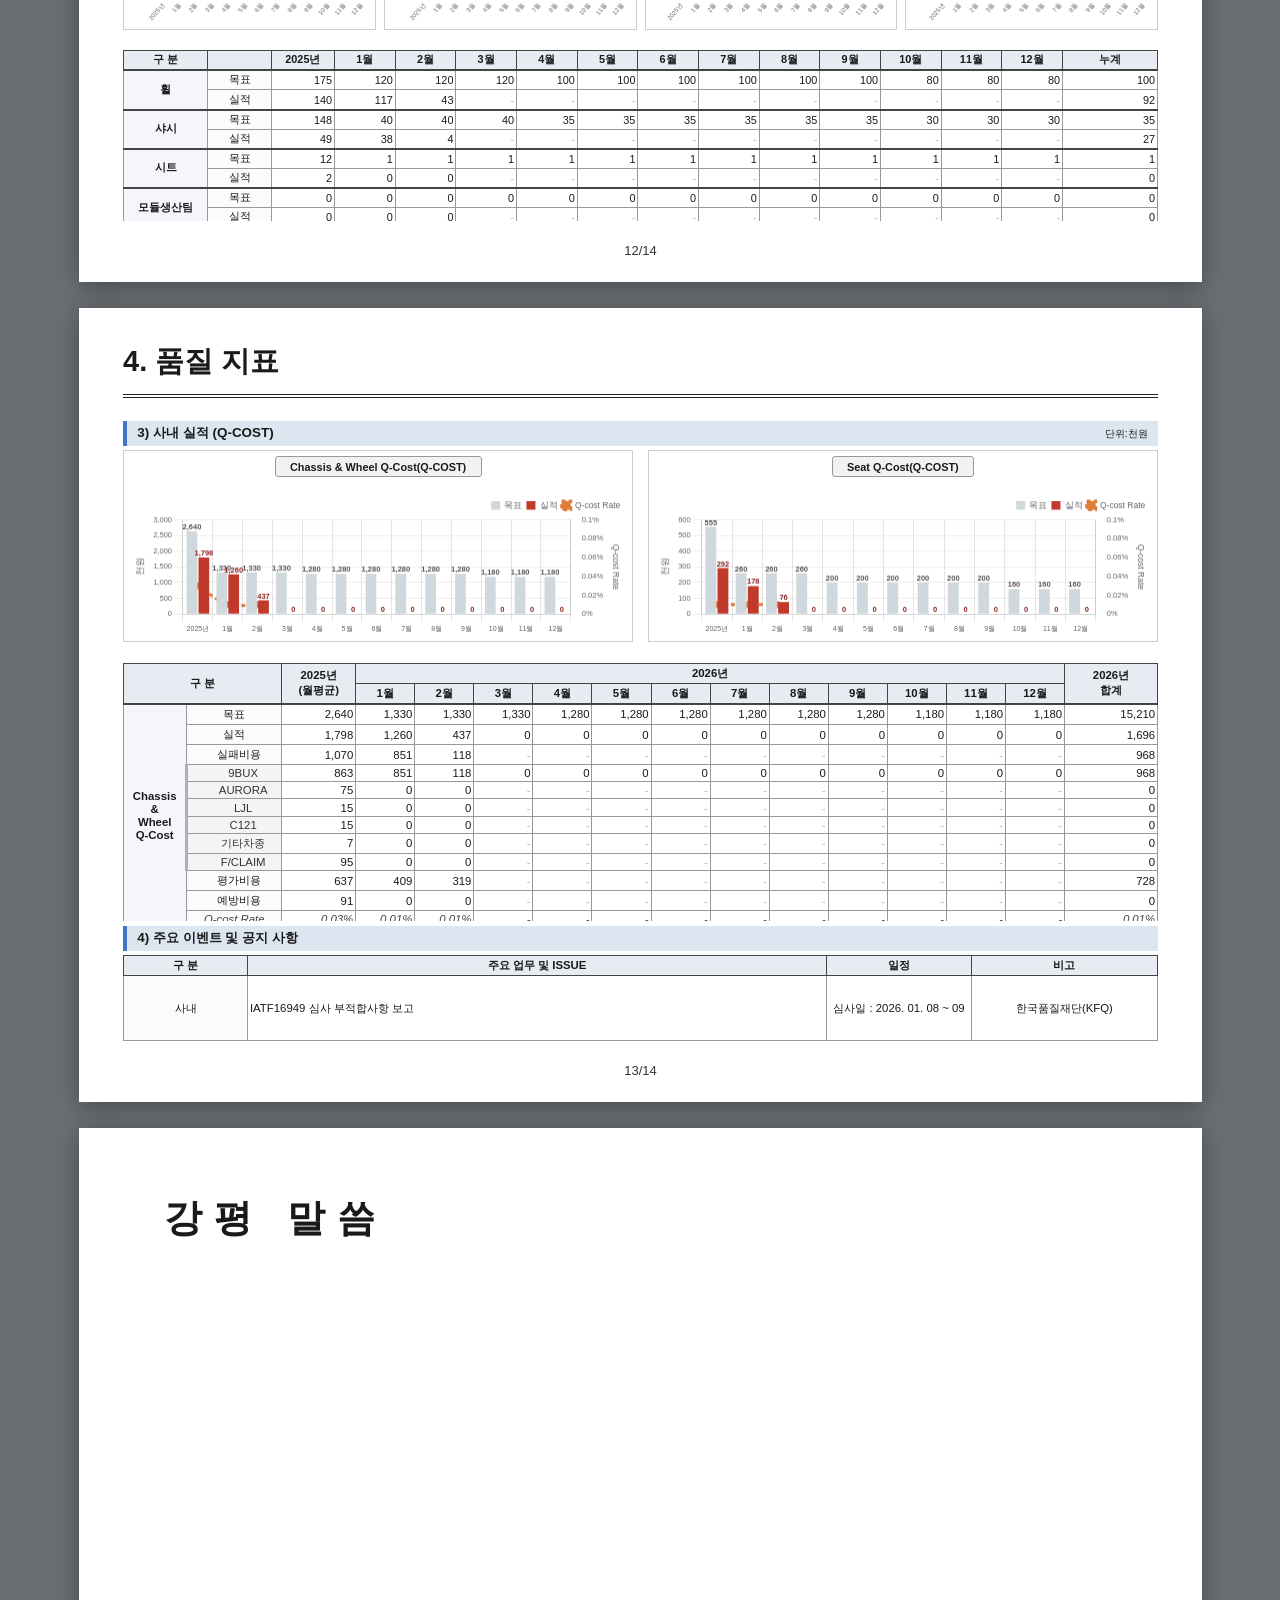
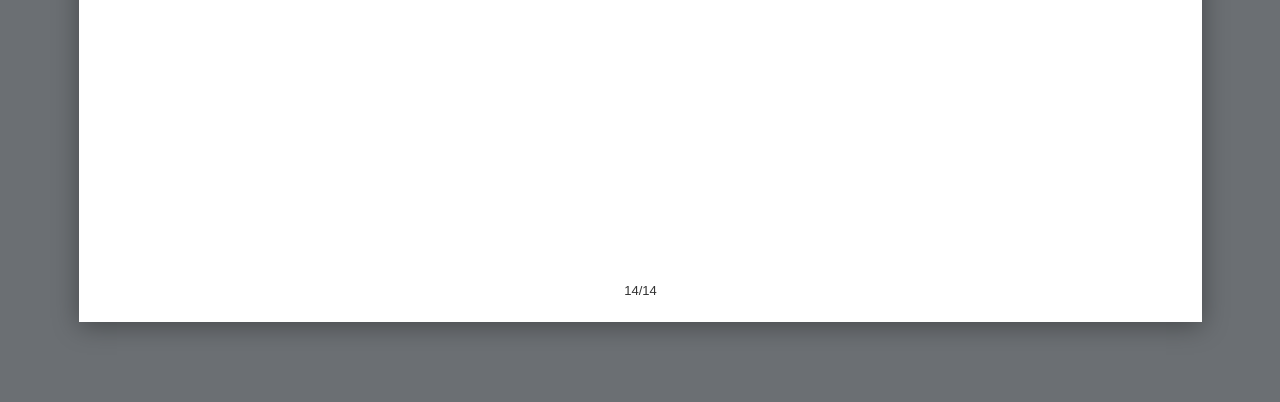
<file: report-2026-02.html>
<!DOCTYPE html>
<html lang="ko">
<head>
<meta charset="UTF-8">
<meta name="viewport" content="width=device-width, initial-scale=1.0">
<title>경영회의 (2026년 02월)</title>
<link rel="stylesheet" href="report.css?v=49">
</head>
<body>

<div class="toolbar">
  <div class="toolbar-title">경영회의 (2026년 02월) &middot; AUSTEM</div>
  <div class="toolbar-controls">
    <button id="prev-page">↑ 이전</button>
    <span id="page-indicator">1 / 14</span>
    <button id="next-page">다음 ↓</button>
  </div>
</div>

<div class="pages-root" id="pages-root">
  <!-- Page 1: Cover -->
  <section class="sheet cover-sheet" data-page="1">
    <div class="cover-banner">대외비(confidential information)</div>
    <div class="cover-content">
      <h1 class="cover-title">경 영 회 의</h1>
      <div class="cover-sub">(2026년 02월)</div>
      <div class="cover-date">2026. 02. 23.</div>
      <div class="cover-company">AUSTEM</div>
    </div>
  </section>

  <!-- Page 2: TOC -->
  <section class="sheet" data-page="2">
    <header class="sheet-header"><h1>목차</h1></header>
    <ul class="toc-list">
      <li class="toc-note">※ 전월 지시사항</li>
      <li>1. 국내사업장 매출 및 부가가치 현황 및 상세</li>
      <li>2. 전월 실적 및 당월 예상 손익 현황</li>
      <li>3. 프로젝트 진행현황 및 투자비 현황</li>
      <li>4. 품질지표(고객, 사내, Q-Cost)</li>
      <li class="toc-note">※ 강평</li>
    </ul>
    <footer class="sheet-footer">2/14</footer>
  </section>

  <!-- Page 3: 전월 지시사항 -->
  <section class="sheet" data-page="3">
    <header class="sheet-header"><h1>※ 전월 지시사항</h1></header>
    <table class="report-table plain-table">
      <thead>
        <tr><th style="width:12%">구분</th><th style="width:38%">지시 및 보완사항</th><th style="width:38%">추진실적 및 현황</th><th style="width:12%">비고</th></tr>
      </thead>
      <tbody>
        <tr><td>&nbsp;</td><td>&nbsp;</td><td>&nbsp;</td><td>&nbsp;</td></tr>
        <tr><td>&nbsp;</td><td>&nbsp;</td><td>&nbsp;</td><td>&nbsp;</td></tr>
        <tr><td>&nbsp;</td><td>&nbsp;</td><td>&nbsp;</td><td>&nbsp;</td></tr>
      </tbody>
    </table>
    <footer class="sheet-footer">3/14</footer>
  </section>

  <!-- Page 4: 매출/부가가치/인원 현황 -->
  <section class="sheet" data-page="4">
    <header class="sheet-header"><h1>1. 매출 / 부가가치 / 인원 현황</h1></header>
    <section class="chart-row p4-chart-row">
      <div class="chart-card main-chart">
        <div class="legend-row" id="p4-legend"></div>
        <div class="chart-canvas-wrap"><canvas id="p4-mainChart"></canvas></div>
      </div>
      <div class="chart-card side-chart">
        <div class="unit-label">억원</div>
        <div class="chart-canvas-wrap2"><canvas id="p4-sideChart"></canvas></div>
      </div>
    </section>
    <section class="table-wrap">
      <table class="report-table" id="p4-table">
        <colgroup>
          <col class="col-group1"><col class="col-group2">
          <col class="col-yr"><col class="col-avg">
          <col span="12" class="col-month">
          <col class="col-cum"><col class="col-total">
        </colgroup>
        <thead>
          <tr>
            <th rowspan="2" colspan="2">구분</th>
            <th colspan="2">2025년 실적</th>
            <th colspan="12">2026년</th>
            <th rowspan="2">누계</th><th rowspan="2">합계</th>
          </tr>
          <tr>
            <th>년간</th><th>월평균</th>
            <th>1월</th><th>2월</th><th>3월</th><th>4월</th><th>5월</th><th>6월</th>
            <th>7월</th><th>8월</th><th>9월</th><th>10월</th><th>11월</th><th>12월</th>
          </tr>
        </thead>
        <tbody id="p4-table-body"></tbody>
      </table>
    </section>
    <footer class="sheet-footer">4/14</footer>
  </section>

  <!-- Page 5: 매출 상세 증감 현황 -->
  <section class="sheet" data-page="5">
    <header class="sheet-header"><h1>1. 매출 / 부가가치 / 인원 현황</h1></header>
    <div class="sheet-subtitle-row">
      <span>※ 매출 상세 증감 현황</span>
      <span class="subtitle-row-unit">(단위: 백만원)</span>
    </div>
    <section class="table-wrap p5-table-wrap">
      <table class="report-table dense-table" id="p5-table"></table>
    </section>
    <footer class="sheet-footer">5/14</footer>
  </section>

  <!-- Page 6: 사업부문별 상세현황 -->
  <section class="sheet" data-page="6">
    <header class="sheet-header"><h1>1-1. 사업부문별 상세현황</h1></header>
    <div class="sheet-subtitle-row">
      <span></span>
      <span class="subtitle-row-unit">단위 : 대, 백만원, %</span>
    </div>
    <section class="table-wrap p6-table-wrap">
      <table class="report-table dense-table" id="p6-table"></table>
    </section>
    <footer class="sheet-footer">6/14</footer>
  </section>

  <!-- Page 7: 환율 변동 Impact -->
  <section class="sheet" data-page="7">
    <header class="sheet-header"><h1>환율 변동에 따른 매출/부가가치 Impact</h1></header>
    <section class="chart-row p7-chart-row">
      <div class="chart-card p7-fx-chart-card">
        <div class="legend-row" id="p7-fx-legend"></div>
        <div class="chart-canvas-wrap"><canvas id="p7-fxChart"></canvas></div>
      </div>
    </section>
    <div class="fx-block">
      <h2 class="fx-block-title"><span>&lt;매출&gt;</span><span class="unit-inline">단위: 백만원</span></h2>
      <table class="report-table dense-table" id="p7-revenue-table"></table>
    </div>
    <div class="fx-block">
      <h2 class="fx-block-title"><span>&lt;부가가치&gt;</span><span class="unit-inline">단위: 백만원</span></h2>
      <table class="report-table dense-table" id="p7-va-table"></table>
    </div>
    <div class="fx-block">
      <h2 class="fx-block-title"><span>&lt;관세&gt;</span><span class="unit-inline">단위: 백만원</span></h2>
      <table class="report-table dense-table" id="p7-duty-table"></table>
    </div>
    <footer class="sheet-footer">7/14</footer>
  </section>

  <!-- Page 8: 손익현황 -->
  <section class="sheet" data-page="8">
    <header class="sheet-header"><h1>2. 전월 실적 및 당월 예상 손익 현황</h1></header>
    <div class="sheet-subtitle-row"><span></span><span class="subtitle-row-unit">단위: 백만원, %</span></div>
    <section class="table-wrap p8-table-wrap">
      <table class="report-table dense-table" id="p8-table"></table>
    </section>
    <footer class="sheet-footer">8/14</footer>
  </section>

  <!-- Page 9: 신규 Project 진행현황 -->
  <section class="sheet" data-page="9">
    <header class="sheet-header"><h1>3. 신규 Project 진행 현황 - KOREA</h1></header>
    <div class="sheet-subtitle-row"><span class="p9-legend">Legend : ○ (Plan), <span class="p9-legend-dot" style="color:#4caf50;">●</span>(Finish), <span class="p9-legend-dot" style="color:#f2c14e;">●</span>(Catch up), <span class="p9-legend-dot" style="color:#e53935;">●</span>Emergency, N.A</span><span class="subtitle-row-unit">단위: 백만원</span></div>
    <section class="table-wrap p9-table-wrap">
      <table class="report-table dense-table" id="p9-table"></table>
    </section>
    <footer class="sheet-footer">9/14</footer>
  </section>

  <!-- Page 10: 국내 투자비 현황 -->
  <section class="sheet" data-page="10">
    <header class="sheet-header"><h1>3-1. 국내 투자비(선투자 포함) 및 투자비 회수 현황</h1></header>
    <div class="sheet-subtitle-row"><span></span><span class="subtitle-row-unit">금액단위: 백만원</span></div>
    <section class="chart-row p10-chart-row">
      <div class="chart-card main-chart">
        <div class="legend-row" id="p10-legend"></div>
        <div class="chart-canvas-wrap"><canvas id="p10-mainChart"></canvas></div>
      </div>
      <div class="chart-card side-chart">
        <div class="unit-label p10-chart-title">잔여 투자 현황</div>
        <div class="chart-canvas-wrap2"><canvas id="p10-sideChart"></canvas></div>
      </div>
      <div class="chart-card side-chart p10-recovery-chart">
        <div class="unit-label p10-chart-title">회수 현황</div>
        <div class="chart-canvas-wrap2"><canvas id="p10-recoveryChart"></canvas></div>
      </div>
    </section>
    <section class="table-wrap p10-table-wrap">
      <table class="report-table dense-table" id="p10-table"></table>
    </section>
    <div class="note-box p10-notes-box" id="p10-notes"></div>
    <footer class="sheet-footer">10/14</footer>
  </section>

  <!-- Page 11: 투자비 상세현황 -->
  <section class="sheet" data-page="11">
    <header class="sheet-header"><h1>3-2. 투자비 상세 현황</h1></header>
    <div class="sheet-subtitle-row"><span></span><span class="subtitle-row-unit">단위: 백만원</span></div>
    <section class="table-wrap p11-table-wrap">
      <table class="report-table dense-table" id="p11-table"></table>
    </section>
    <footer class="sheet-footer">11/14</footer>
  </section>

  <!-- Page 12: 품질지표 고객/사내실적 -->
  <section class="sheet" data-page="12">
    <header class="sheet-header"><h1>4. 품질 지표</h1></header>
    <div class="p12-section-title">1) 고객 실적</div>
    <section class="table-wrap p12-table-wrap">
      <table class="report-table dense-table" id="p12-table-customer"></table>
    </section>
    <div class="p12-section-title">2. 2026년 사내 실적(공정불량율)</div>
    <section class="chart-row four-up" id="p12-charts"></section>
    <section class="table-wrap p12-table-wrap2">
      <table class="report-table dense-table" id="p12-table-ppm"></table>
    </section>
    <footer class="sheet-footer">12/14</footer>
  </section>

  <!-- Page 13: 품질지표 Q-Cost -->
  <section class="sheet" data-page="13">
    <header class="sheet-header"><h1>4. 품질 지표</h1></header>
    <div class="p12-section-title"><span>3) 사내 실적 (Q-COST)</span><span class="p13-unit">단위:천원</span></div>
    <section class="chart-row two-up" id="p13-charts"></section>
    <section class="table-wrap p13-table-wrap">
      <table class="report-table dense-table" id="p13-table"></table>
    </section>
    <div class="p12-section-title">4) 주요 이벤트 및 공지 사항</div>
    <section class="table-wrap p13-event-wrap">
      <table class="report-table dense-table" id="p13-event-table"></table>
    </section>
    <footer class="sheet-footer">13/14</footer>
  </section>

  <!-- Page 14: 강평 -->
  <section class="sheet cover-sheet" data-page="14">
    <div class="cover-content cover-content-topleft">
      <h1 class="cover-title small">강평 말씀</h1>
    </div>
    <footer class="sheet-footer">14/14</footer>
  </section>
</div>

<script src="vendor/chart.umd.min.js"></script>
<script src="report-data-2026-02.js?v=1"></script>
<script src="report-render.js?v=49"></script>
<script src="report-nav.js?v=42"></script>
</body>
</html>
</file>
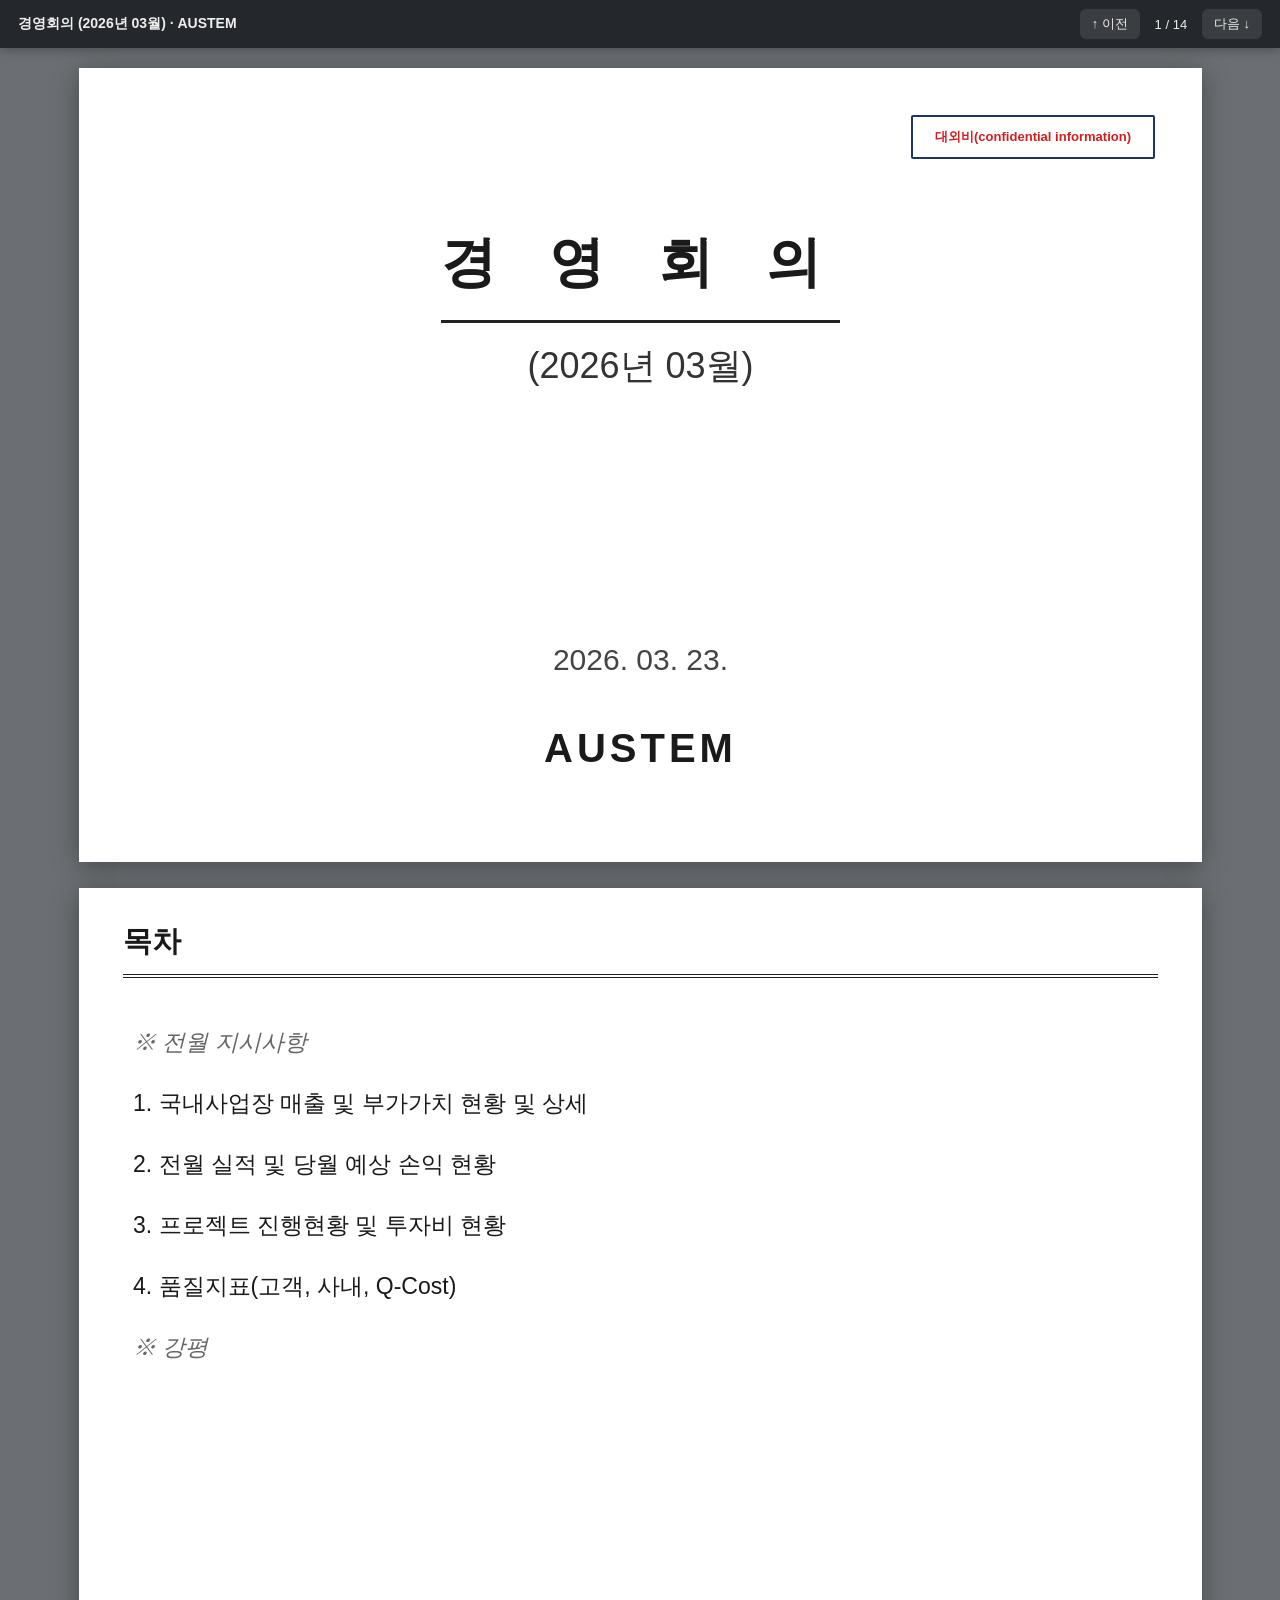
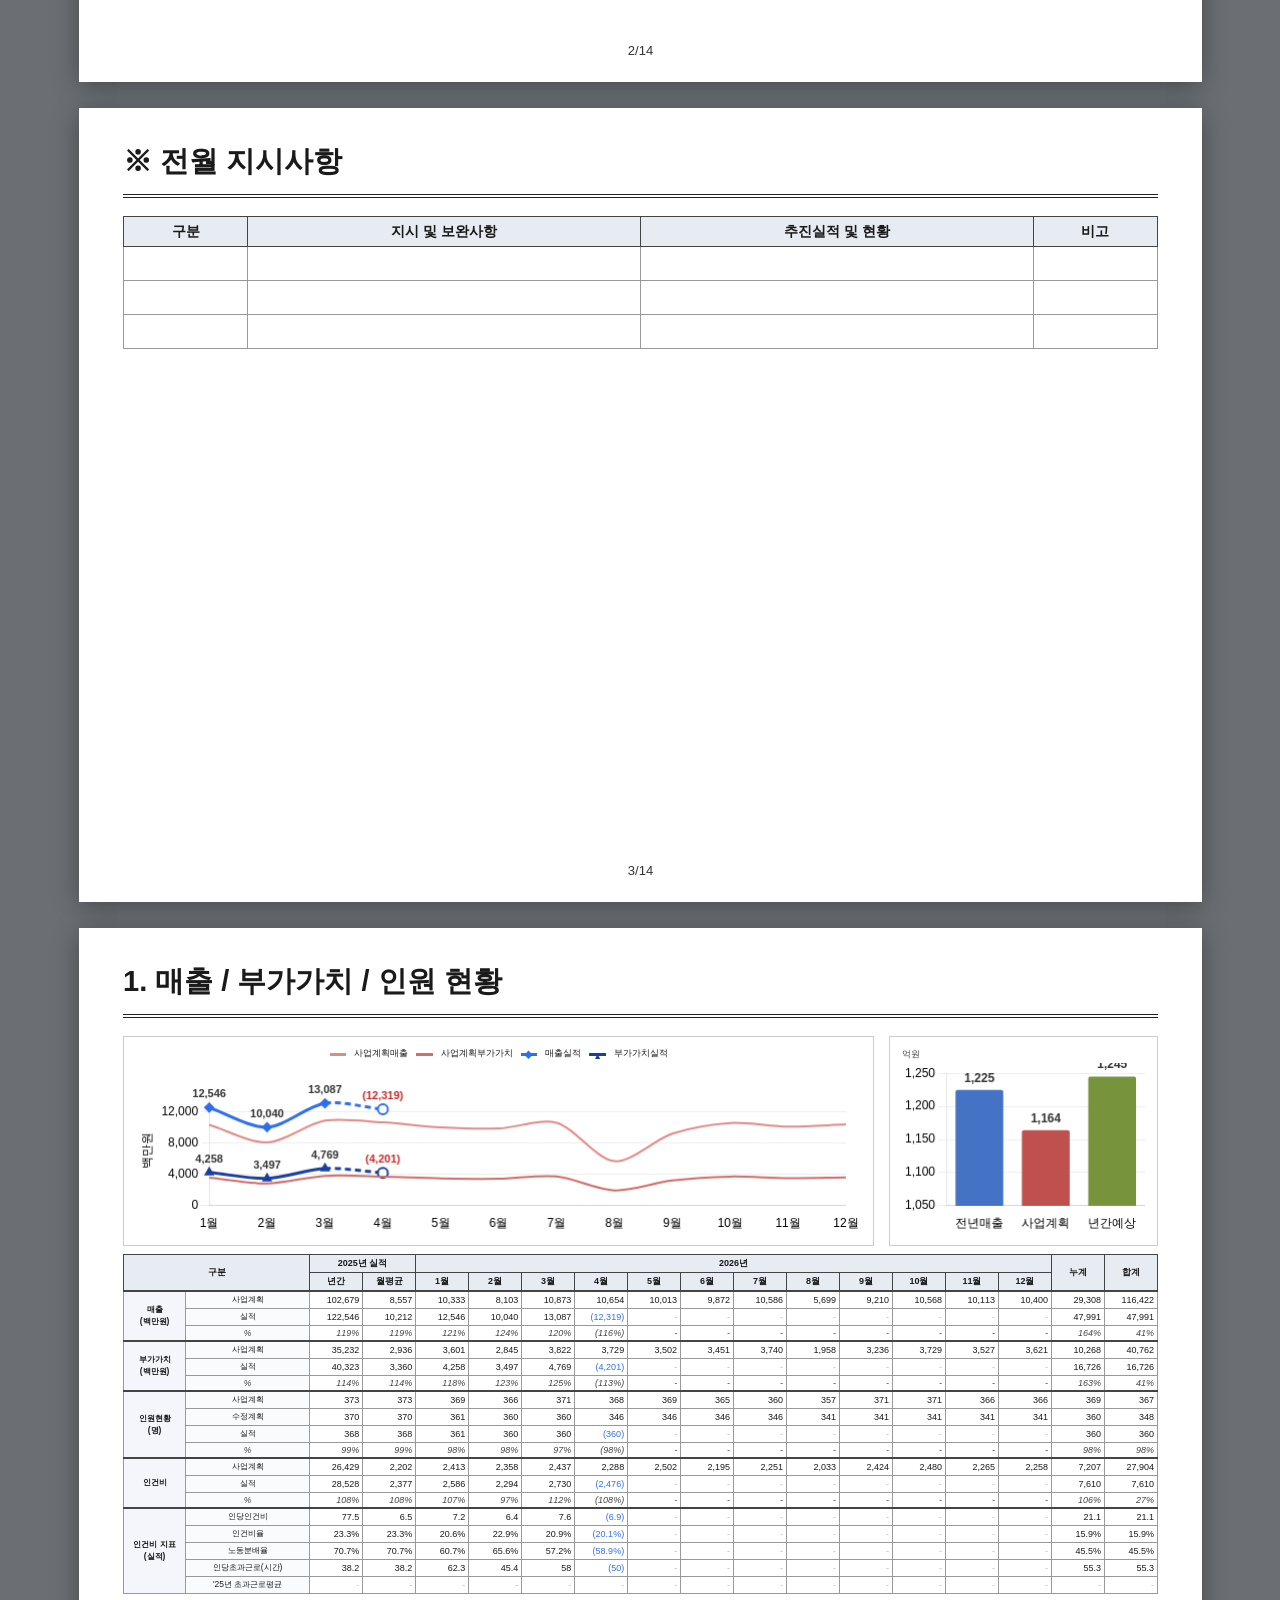
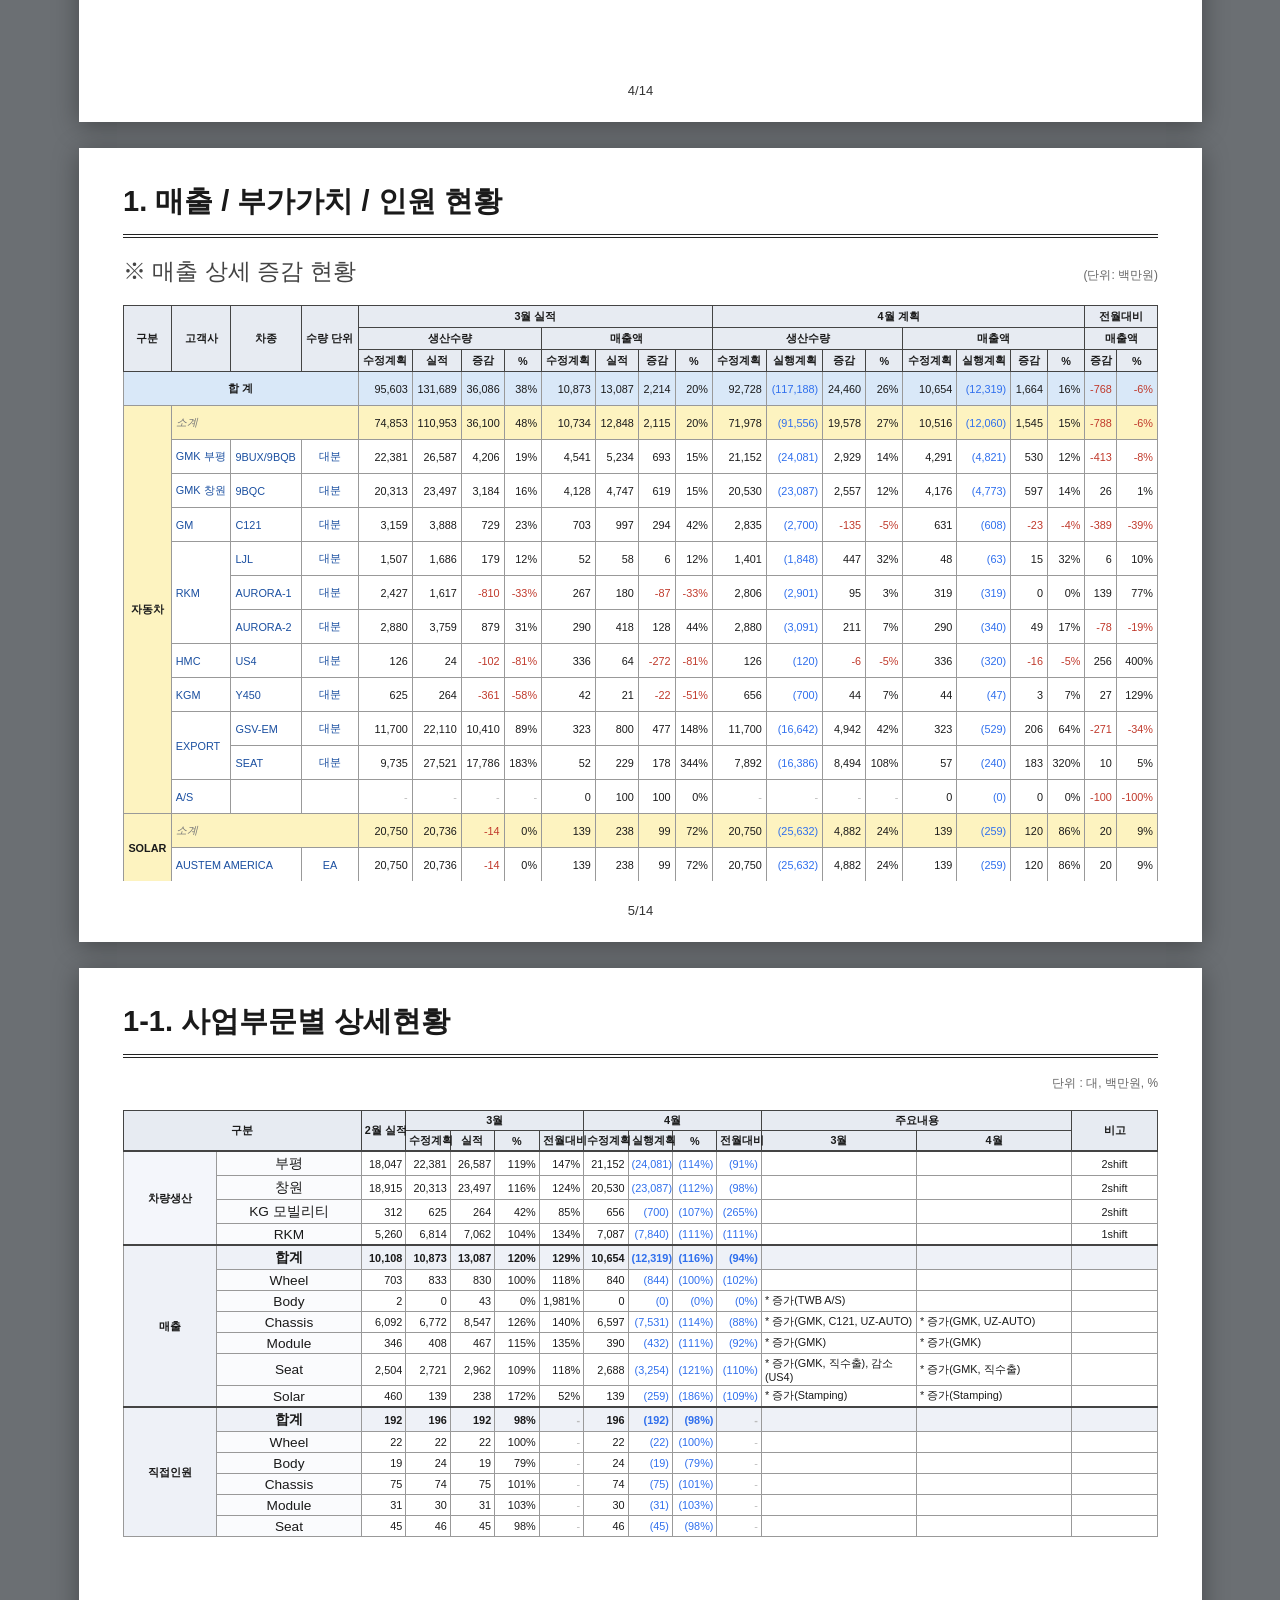
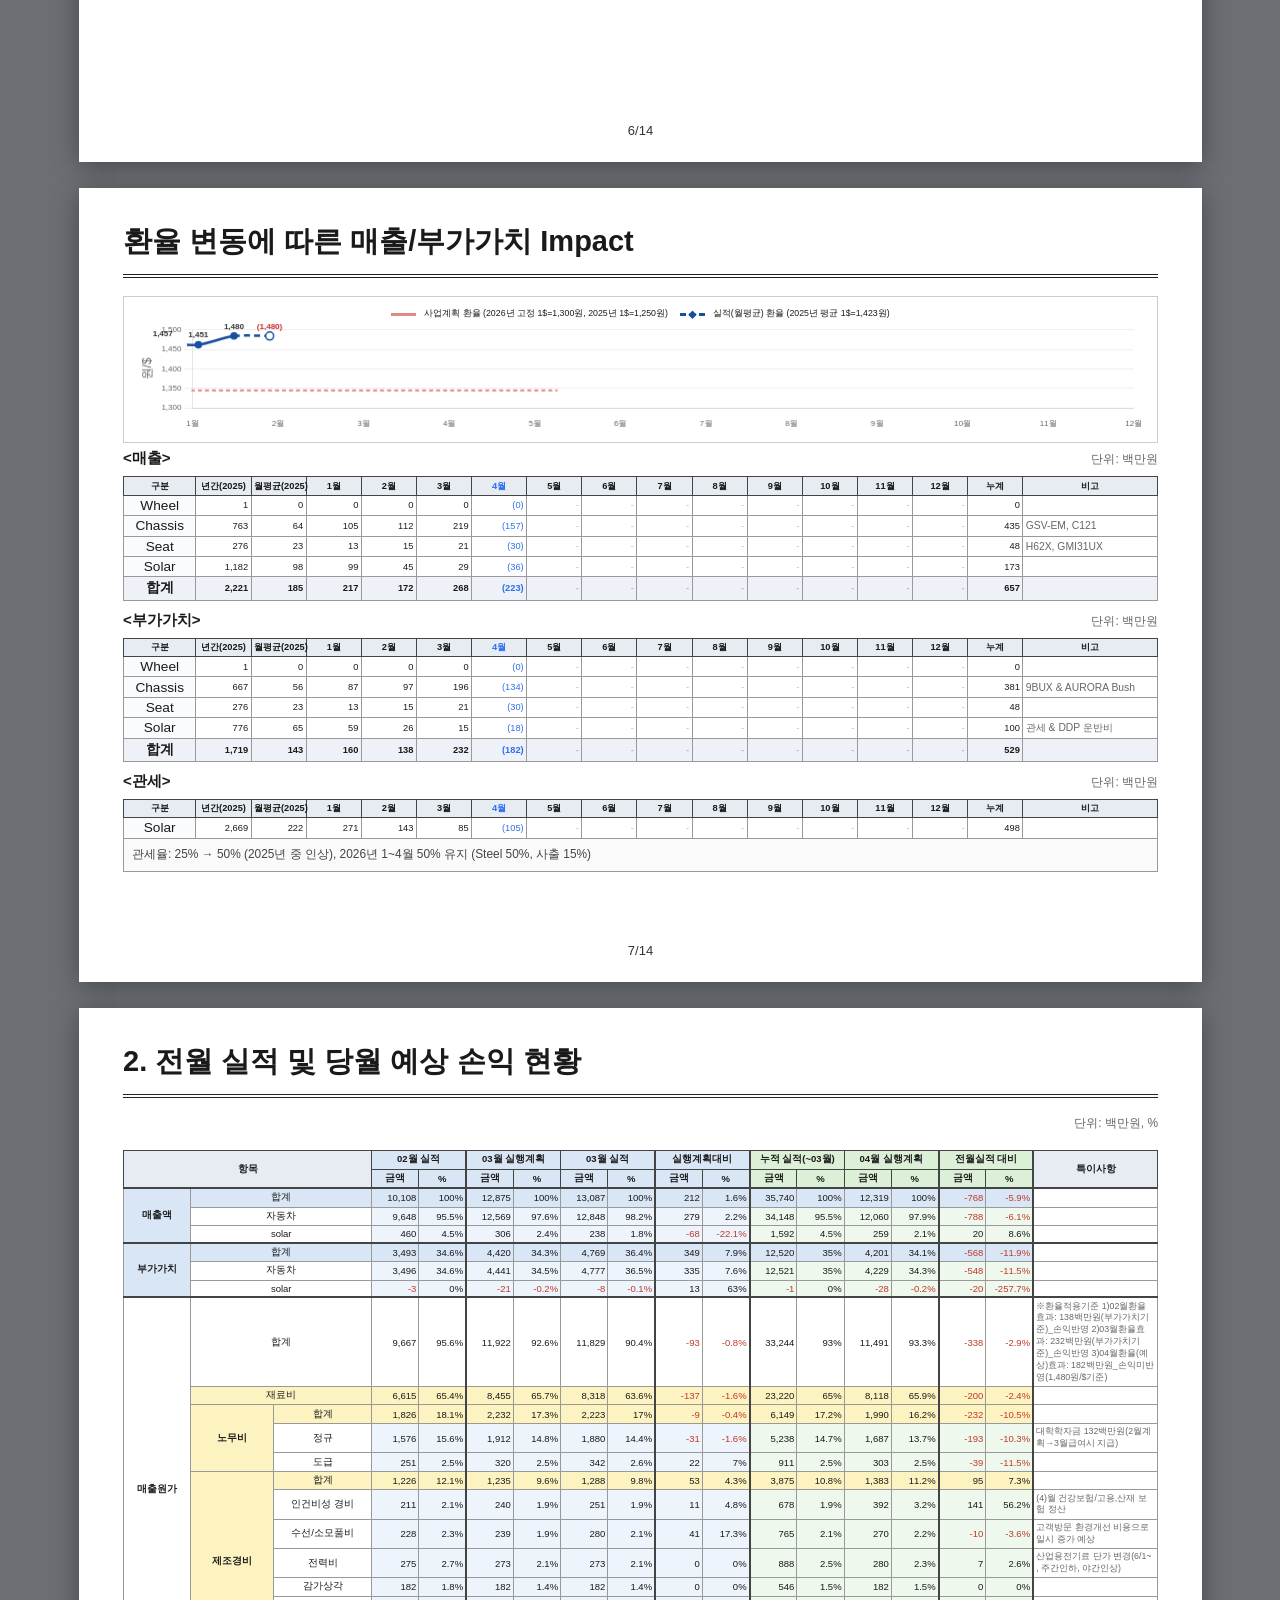
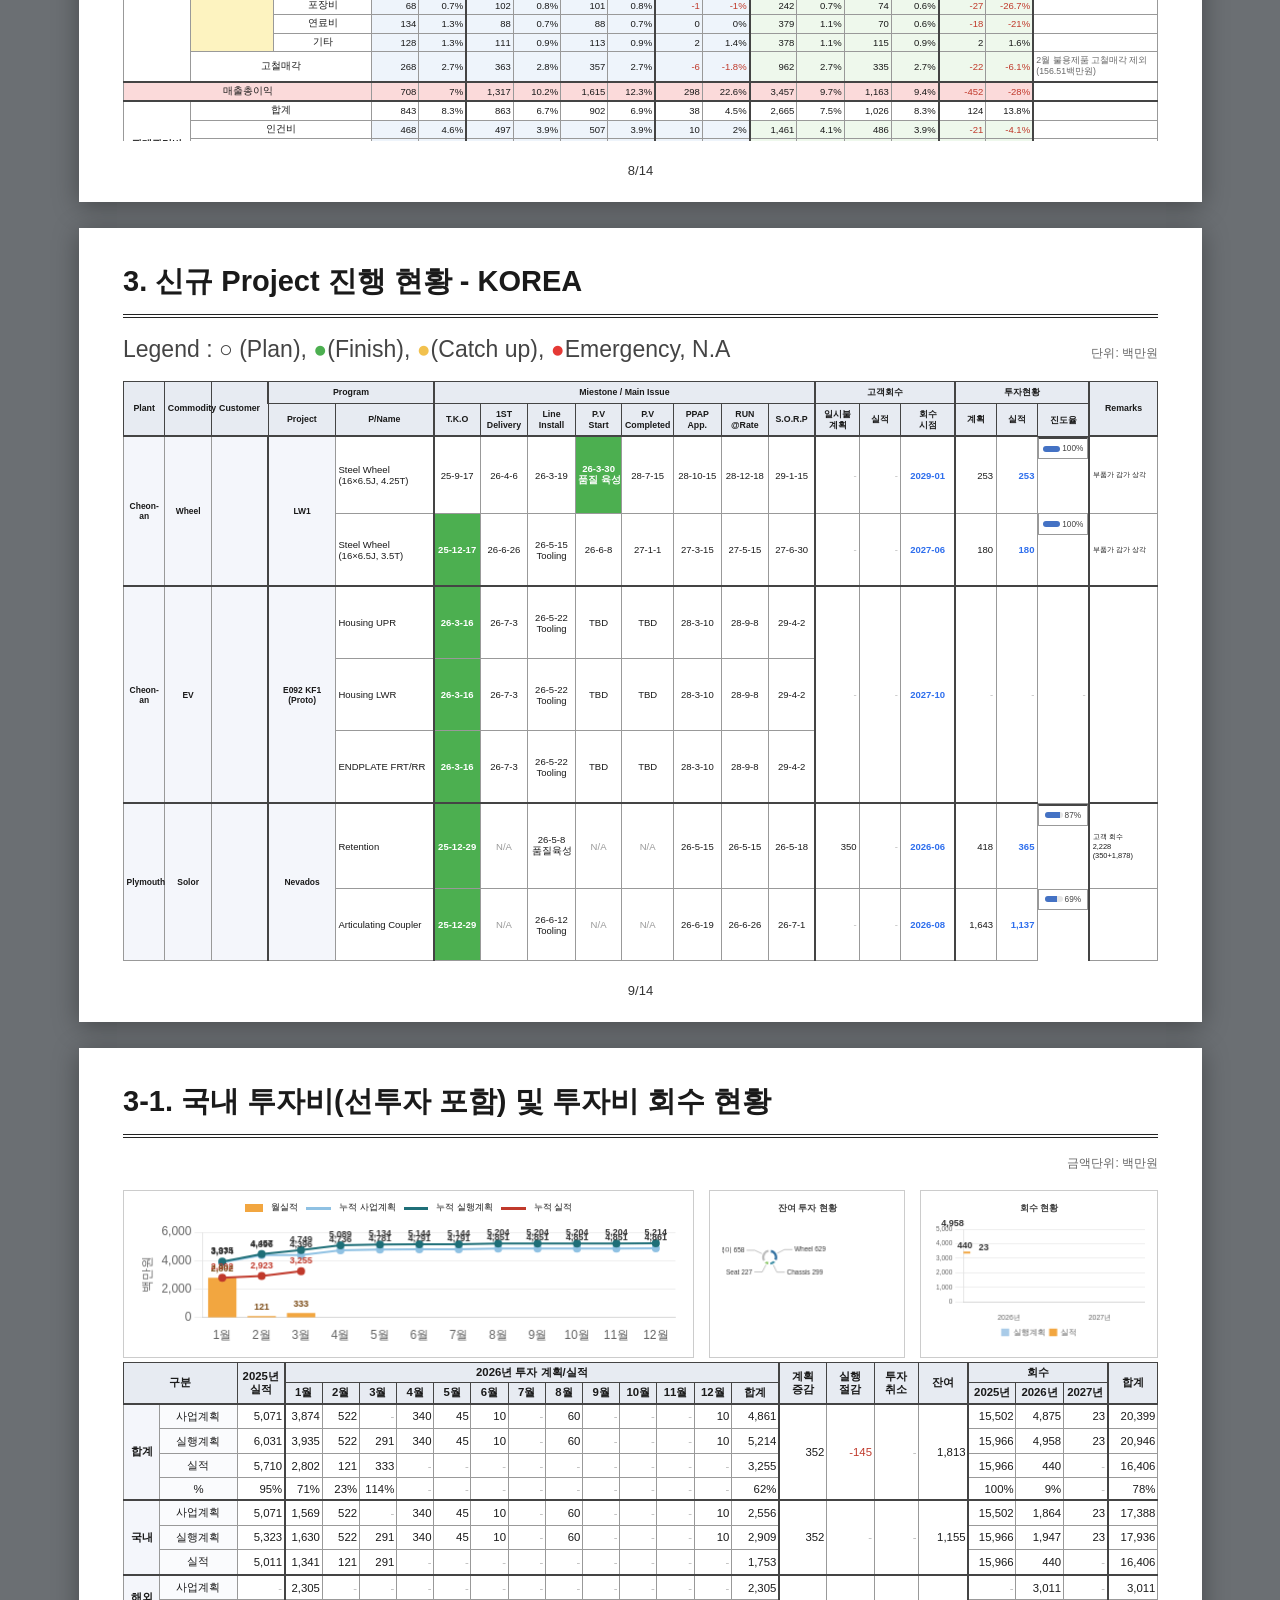
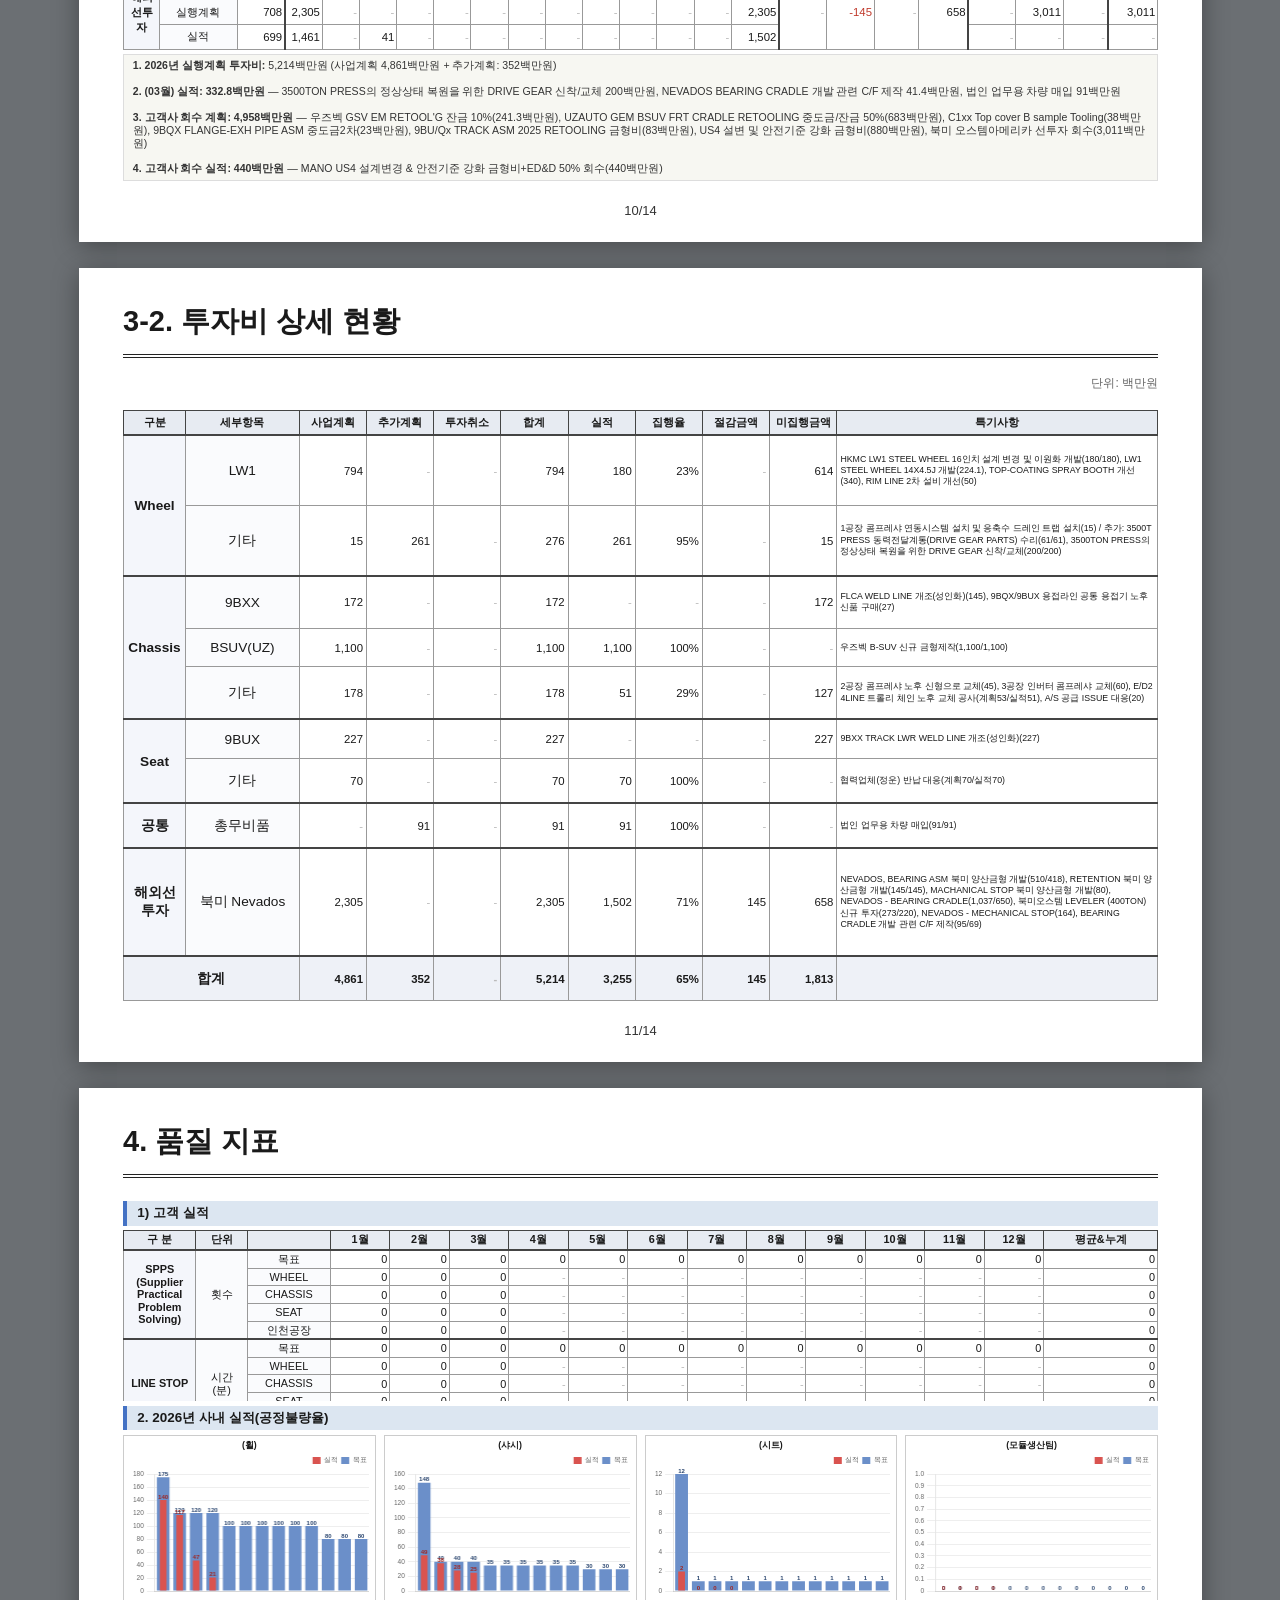
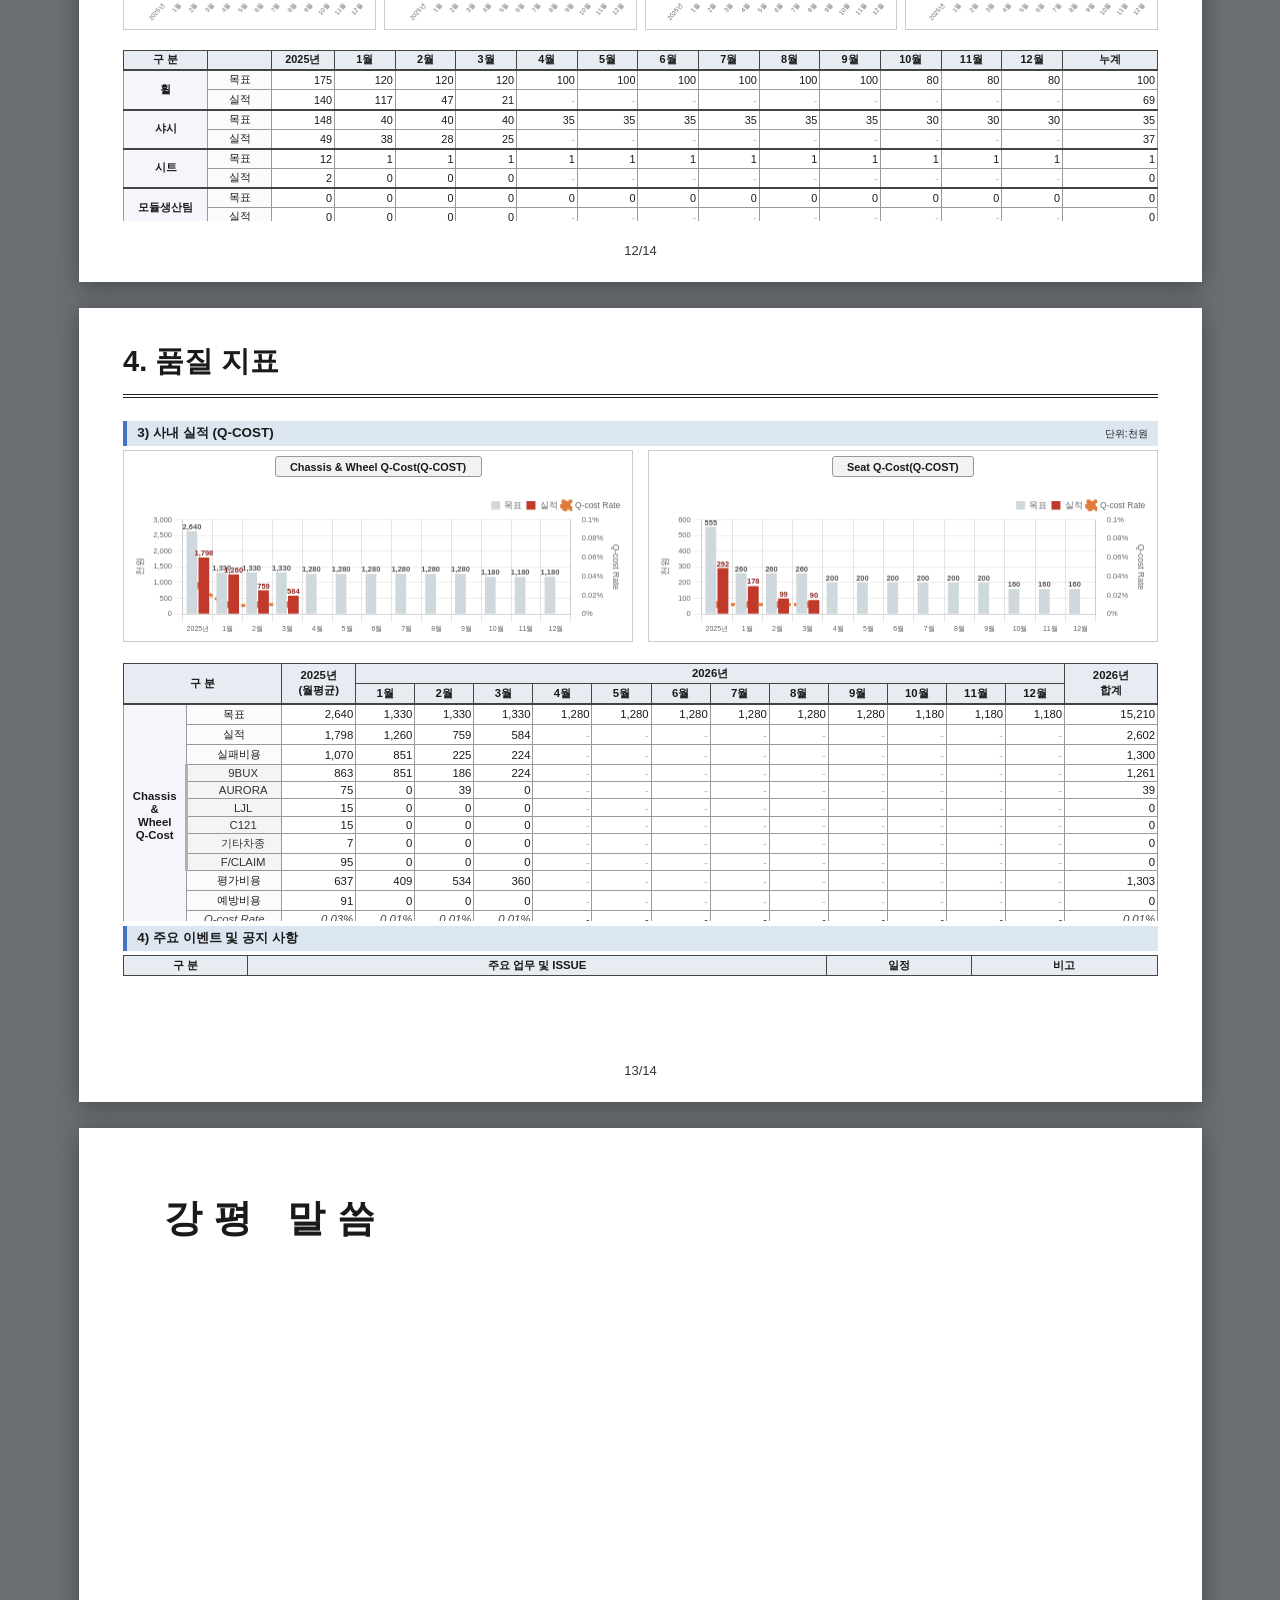
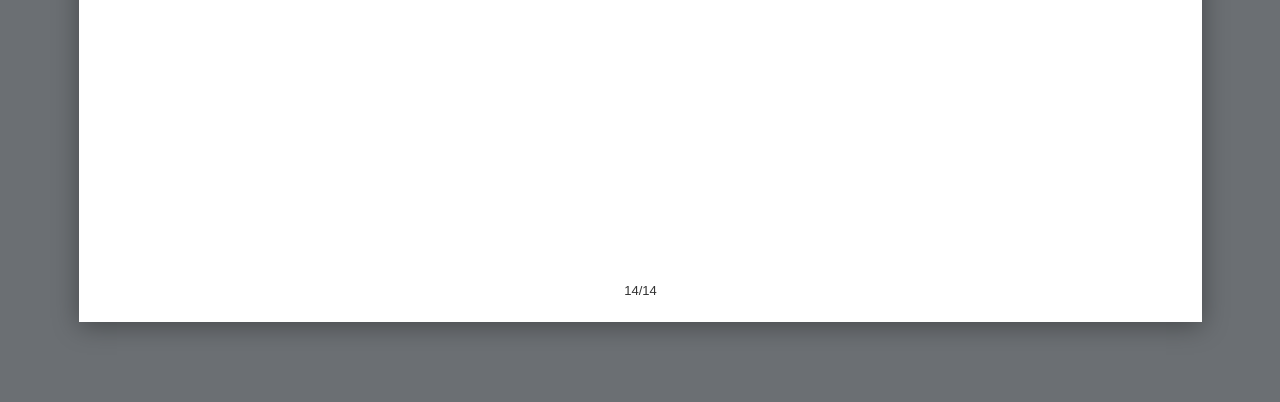
<file: report-2026-03.html>
<!DOCTYPE html>
<html lang="ko">
<head>
<meta charset="UTF-8">
<meta name="viewport" content="width=device-width, initial-scale=1.0">
<title>경영회의 (2026년 03월)</title>
<link rel="stylesheet" href="report.css?v=49">
</head>
<body>

<div class="toolbar">
  <div class="toolbar-title">경영회의 (2026년 03월) &middot; AUSTEM</div>
  <div class="toolbar-controls">
    <button id="prev-page">↑ 이전</button>
    <span id="page-indicator">1 / 14</span>
    <button id="next-page">다음 ↓</button>
  </div>
</div>

<div class="pages-root" id="pages-root">
  <!-- Page 1: Cover -->
  <section class="sheet cover-sheet" data-page="1">
    <div class="cover-banner">대외비(confidential information)</div>
    <div class="cover-content">
      <h1 class="cover-title">경 영 회 의</h1>
      <div class="cover-sub">(2026년 03월)</div>
      <div class="cover-date">2026. 03. 23.</div>
      <div class="cover-company">AUSTEM</div>
    </div>
  </section>

  <!-- Page 2: TOC -->
  <section class="sheet" data-page="2">
    <header class="sheet-header"><h1>목차</h1></header>
    <ul class="toc-list">
      <li class="toc-note">※ 전월 지시사항</li>
      <li>1. 국내사업장 매출 및 부가가치 현황 및 상세</li>
      <li>2. 전월 실적 및 당월 예상 손익 현황</li>
      <li>3. 프로젝트 진행현황 및 투자비 현황</li>
      <li>4. 품질지표(고객, 사내, Q-Cost)</li>
      <li class="toc-note">※ 강평</li>
    </ul>
    <footer class="sheet-footer">2/14</footer>
  </section>

  <!-- Page 3: 전월 지시사항 -->
  <section class="sheet" data-page="3">
    <header class="sheet-header"><h1>※ 전월 지시사항</h1></header>
    <table class="report-table plain-table">
      <thead>
        <tr><th style="width:12%">구분</th><th style="width:38%">지시 및 보완사항</th><th style="width:38%">추진실적 및 현황</th><th style="width:12%">비고</th></tr>
      </thead>
      <tbody>
        <tr><td>&nbsp;</td><td>&nbsp;</td><td>&nbsp;</td><td>&nbsp;</td></tr>
        <tr><td>&nbsp;</td><td>&nbsp;</td><td>&nbsp;</td><td>&nbsp;</td></tr>
        <tr><td>&nbsp;</td><td>&nbsp;</td><td>&nbsp;</td><td>&nbsp;</td></tr>
      </tbody>
    </table>
    <footer class="sheet-footer">3/14</footer>
  </section>

  <!-- Page 4: 매출/부가가치/인원 현황 -->
  <section class="sheet" data-page="4">
    <header class="sheet-header"><h1>1. 매출 / 부가가치 / 인원 현황</h1></header>
    <section class="chart-row p4-chart-row">
      <div class="chart-card main-chart">
        <div class="legend-row" id="p4-legend"></div>
        <div class="chart-canvas-wrap"><canvas id="p4-mainChart"></canvas></div>
      </div>
      <div class="chart-card side-chart">
        <div class="unit-label">억원</div>
        <div class="chart-canvas-wrap2"><canvas id="p4-sideChart"></canvas></div>
      </div>
    </section>
    <section class="table-wrap">
      <table class="report-table" id="p4-table">
        <colgroup>
          <col class="col-group1"><col class="col-group2">
          <col class="col-yr"><col class="col-avg">
          <col span="12" class="col-month">
          <col class="col-cum"><col class="col-total">
        </colgroup>
        <thead>
          <tr>
            <th rowspan="2" colspan="2">구분</th>
            <th colspan="2">2025년 실적</th>
            <th colspan="12">2026년</th>
            <th rowspan="2">누계</th><th rowspan="2">합계</th>
          </tr>
          <tr>
            <th>년간</th><th>월평균</th>
            <th>1월</th><th>2월</th><th>3월</th><th>4월</th><th>5월</th><th>6월</th>
            <th>7월</th><th>8월</th><th>9월</th><th>10월</th><th>11월</th><th>12월</th>
          </tr>
        </thead>
        <tbody id="p4-table-body"></tbody>
      </table>
    </section>
    <footer class="sheet-footer">4/14</footer>
  </section>

  <!-- Page 5: 매출 상세 증감 현황 -->
  <section class="sheet" data-page="5">
    <header class="sheet-header"><h1>1. 매출 / 부가가치 / 인원 현황</h1></header>
    <div class="sheet-subtitle-row">
      <span>※ 매출 상세 증감 현황</span>
      <span class="subtitle-row-unit">(단위: 백만원)</span>
    </div>
    <section class="table-wrap p5-table-wrap">
      <table class="report-table dense-table" id="p5-table"></table>
    </section>
    <footer class="sheet-footer">5/14</footer>
  </section>

  <!-- Page 6: 사업부문별 상세현황 -->
  <section class="sheet" data-page="6">
    <header class="sheet-header"><h1>1-1. 사업부문별 상세현황</h1></header>
    <div class="sheet-subtitle-row">
      <span></span>
      <span class="subtitle-row-unit">단위 : 대, 백만원, %</span>
    </div>
    <section class="table-wrap p6-table-wrap">
      <table class="report-table dense-table" id="p6-table"></table>
    </section>
    <footer class="sheet-footer">6/14</footer>
  </section>

  <!-- Page 7: 환율 변동 Impact -->
  <section class="sheet" data-page="7">
    <header class="sheet-header"><h1>환율 변동에 따른 매출/부가가치 Impact</h1></header>
    <section class="chart-row p7-chart-row">
      <div class="chart-card p7-fx-chart-card">
        <div class="legend-row" id="p7-fx-legend"></div>
        <div class="chart-canvas-wrap"><canvas id="p7-fxChart"></canvas></div>
      </div>
    </section>
    <div class="fx-block">
      <h2 class="fx-block-title"><span>&lt;매출&gt;</span><span class="unit-inline">단위: 백만원</span></h2>
      <table class="report-table dense-table" id="p7-revenue-table"></table>
    </div>
    <div class="fx-block">
      <h2 class="fx-block-title"><span>&lt;부가가치&gt;</span><span class="unit-inline">단위: 백만원</span></h2>
      <table class="report-table dense-table" id="p7-va-table"></table>
    </div>
    <div class="fx-block">
      <h2 class="fx-block-title"><span>&lt;관세&gt;</span><span class="unit-inline">단위: 백만원</span></h2>
      <table class="report-table dense-table" id="p7-duty-table"></table>
    </div>
    <footer class="sheet-footer">7/14</footer>
  </section>

  <!-- Page 8: 손익현황 -->
  <section class="sheet" data-page="8">
    <header class="sheet-header"><h1>2. 전월 실적 및 당월 예상 손익 현황</h1></header>
    <div class="sheet-subtitle-row"><span></span><span class="subtitle-row-unit">단위: 백만원, %</span></div>
    <section class="table-wrap p8-table-wrap">
      <table class="report-table dense-table" id="p8-table"></table>
    </section>
    <footer class="sheet-footer">8/14</footer>
  </section>

  <!-- Page 9: 신규 Project 진행현황 -->
  <section class="sheet" data-page="9">
    <header class="sheet-header"><h1>3. 신규 Project 진행 현황 - KOREA</h1></header>
    <div class="sheet-subtitle-row"><span class="p9-legend">Legend : ○ (Plan), <span class="p9-legend-dot" style="color:#4caf50;">●</span>(Finish), <span class="p9-legend-dot" style="color:#f2c14e;">●</span>(Catch up), <span class="p9-legend-dot" style="color:#e53935;">●</span>Emergency, N.A</span><span class="subtitle-row-unit">단위: 백만원</span></div>
    <section class="table-wrap p9-table-wrap">
      <table class="report-table dense-table" id="p9-table"></table>
    </section>
    <footer class="sheet-footer">9/14</footer>
  </section>

  <!-- Page 10: 국내 투자비 현황 -->
  <section class="sheet" data-page="10">
    <header class="sheet-header"><h1>3-1. 국내 투자비(선투자 포함) 및 투자비 회수 현황</h1></header>
    <div class="sheet-subtitle-row"><span></span><span class="subtitle-row-unit">금액단위: 백만원</span></div>
    <section class="chart-row p10-chart-row">
      <div class="chart-card main-chart">
        <div class="legend-row" id="p10-legend"></div>
        <div class="chart-canvas-wrap"><canvas id="p10-mainChart"></canvas></div>
      </div>
      <div class="chart-card side-chart">
        <div class="unit-label p10-chart-title">잔여 투자 현황</div>
        <div class="chart-canvas-wrap2"><canvas id="p10-sideChart"></canvas></div>
      </div>
      <div class="chart-card side-chart p10-recovery-chart">
        <div class="unit-label p10-chart-title">회수 현황</div>
        <div class="chart-canvas-wrap2"><canvas id="p10-recoveryChart"></canvas></div>
      </div>
    </section>
    <section class="table-wrap p10-table-wrap">
      <table class="report-table dense-table" id="p10-table"></table>
    </section>
    <div class="note-box p10-notes-box" id="p10-notes"></div>
    <footer class="sheet-footer">10/14</footer>
  </section>

  <!-- Page 11: 투자비 상세현황 -->
  <section class="sheet" data-page="11">
    <header class="sheet-header"><h1>3-2. 투자비 상세 현황</h1></header>
    <div class="sheet-subtitle-row"><span></span><span class="subtitle-row-unit">단위: 백만원</span></div>
    <section class="table-wrap p11-table-wrap">
      <table class="report-table dense-table" id="p11-table"></table>
    </section>
    <footer class="sheet-footer">11/14</footer>
  </section>

  <!-- Page 12: 품질지표 고객/사내실적 -->
  <section class="sheet" data-page="12">
    <header class="sheet-header"><h1>4. 품질 지표</h1></header>
    <div class="p12-section-title">1) 고객 실적</div>
    <section class="table-wrap p12-table-wrap">
      <table class="report-table dense-table" id="p12-table-customer"></table>
    </section>
    <div class="p12-section-title">2. 2026년 사내 실적(공정불량율)</div>
    <section class="chart-row four-up" id="p12-charts"></section>
    <section class="table-wrap p12-table-wrap2">
      <table class="report-table dense-table" id="p12-table-ppm"></table>
    </section>
    <footer class="sheet-footer">12/14</footer>
  </section>

  <!-- Page 13: 품질지표 Q-Cost -->
  <section class="sheet" data-page="13">
    <header class="sheet-header"><h1>4. 품질 지표</h1></header>
    <div class="p12-section-title"><span>3) 사내 실적 (Q-COST)</span><span class="p13-unit">단위:천원</span></div>
    <section class="chart-row two-up" id="p13-charts"></section>
    <section class="table-wrap p13-table-wrap">
      <table class="report-table dense-table" id="p13-table"></table>
    </section>
    <div class="p12-section-title">4) 주요 이벤트 및 공지 사항</div>
    <section class="table-wrap p13-event-wrap">
      <table class="report-table dense-table" id="p13-event-table"></table>
    </section>
    <footer class="sheet-footer">13/14</footer>
  </section>

  <!-- Page 14: 강평 -->
  <section class="sheet cover-sheet" data-page="14">
    <div class="cover-content cover-content-topleft">
      <h1 class="cover-title small">강평 말씀</h1>
    </div>
    <footer class="sheet-footer">14/14</footer>
  </section>
</div>

<script src="vendor/chart.umd.min.js"></script>
<script src="report-data-2026-03.js?v=1"></script>
<script src="report-render.js?v=49"></script>
<script src="report-nav.js?v=42"></script>
</body>
</html>
</file>
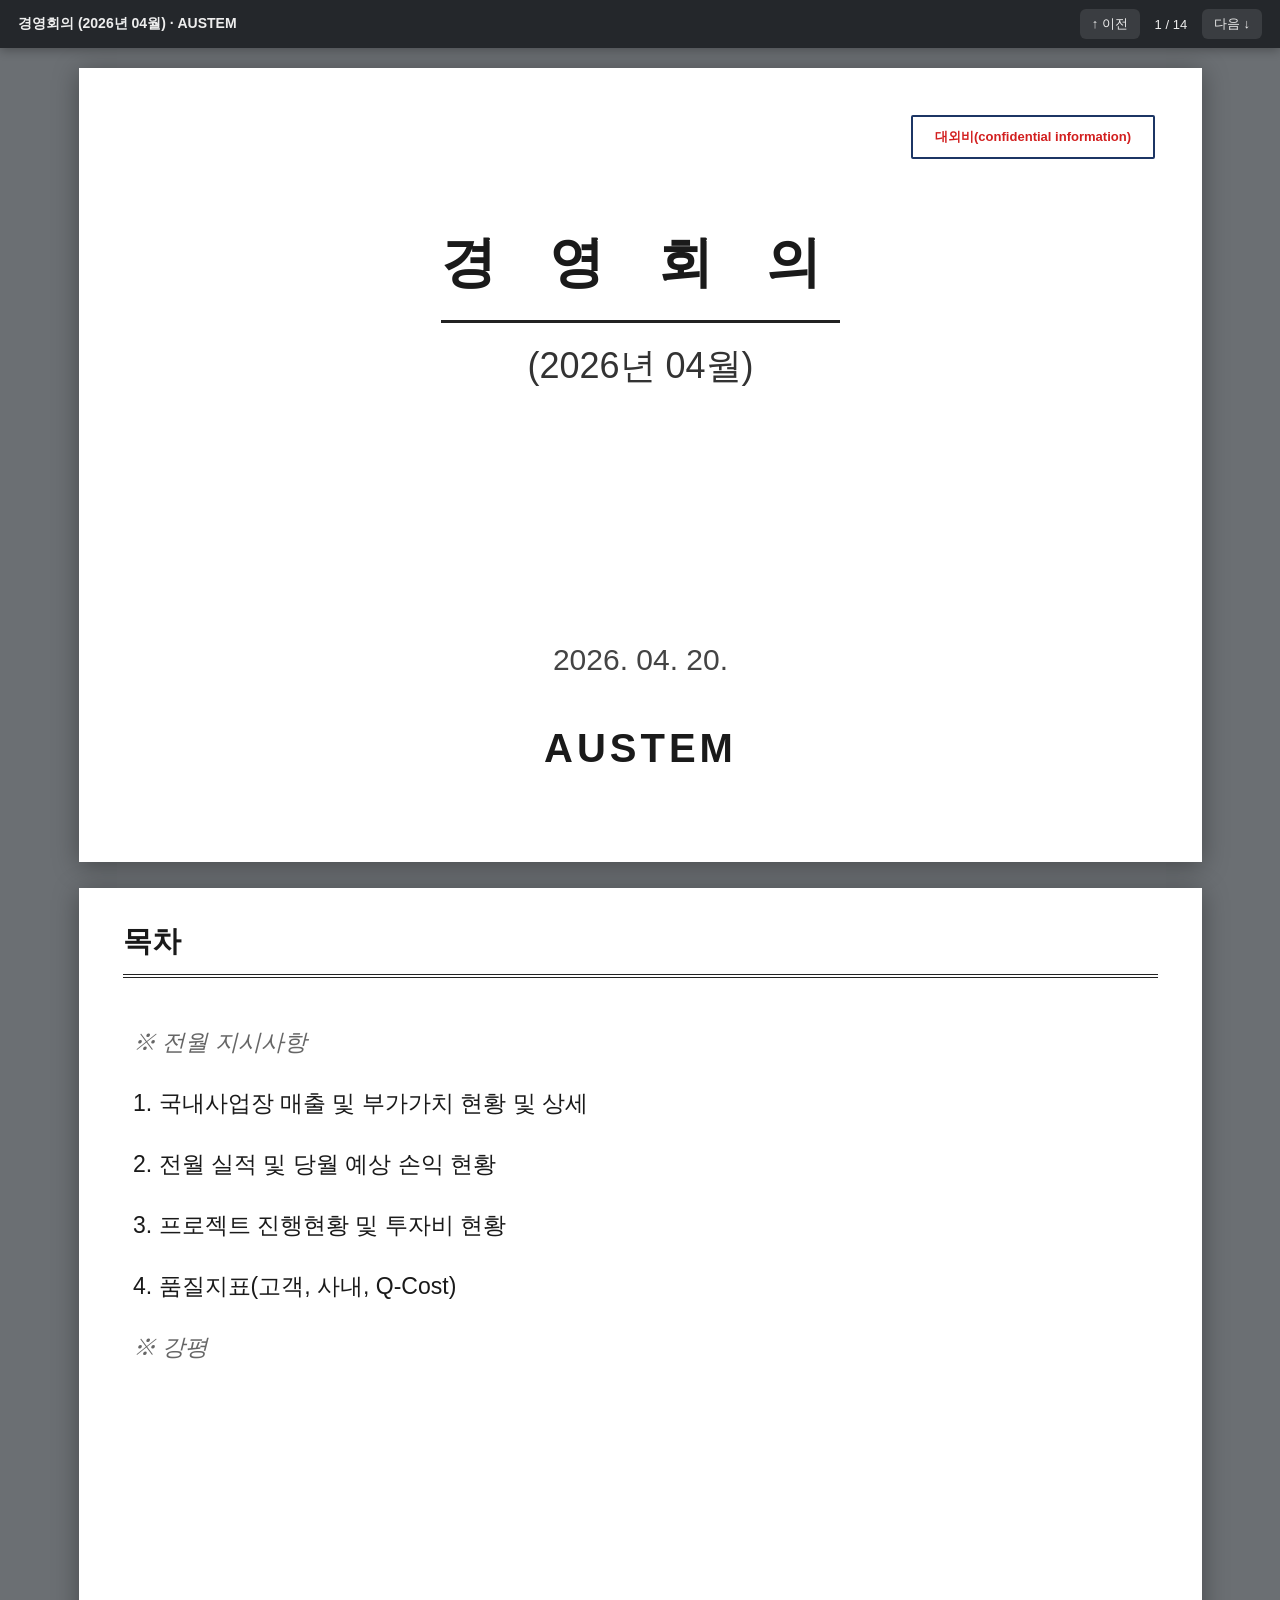
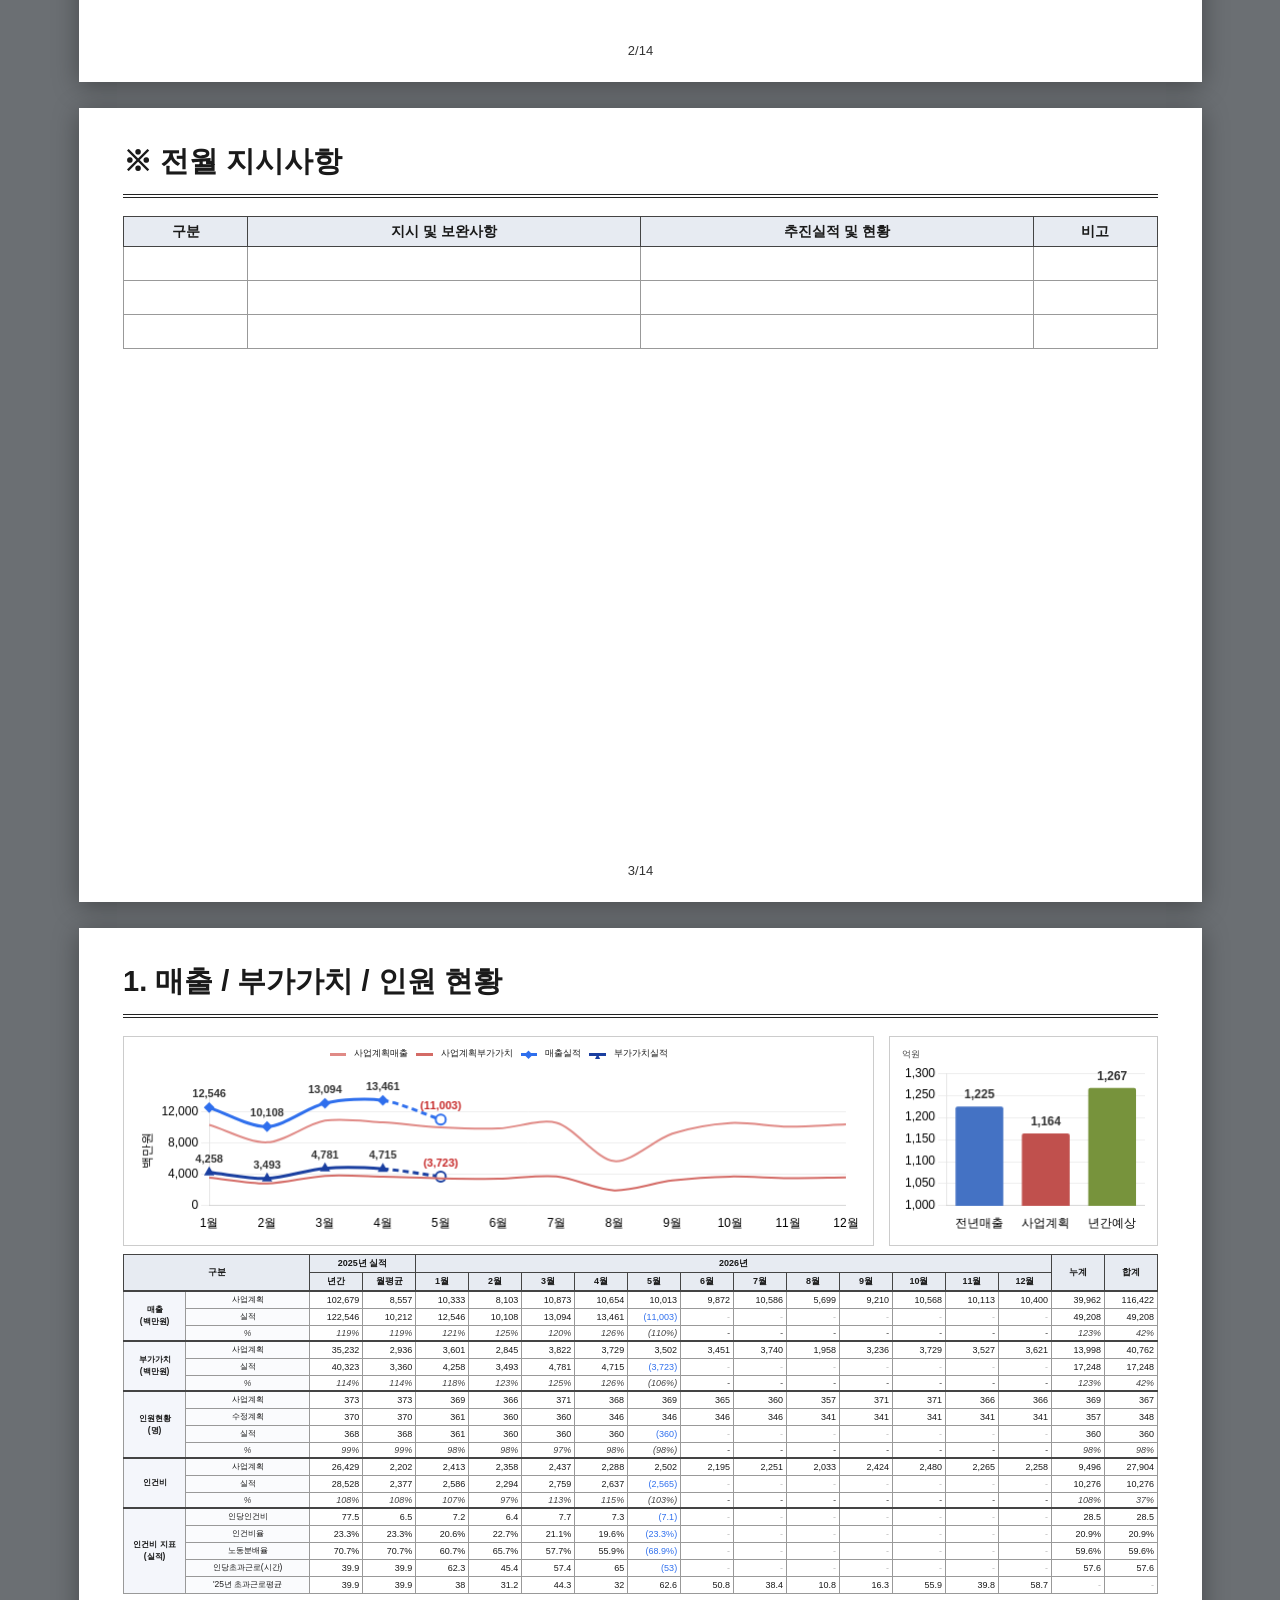
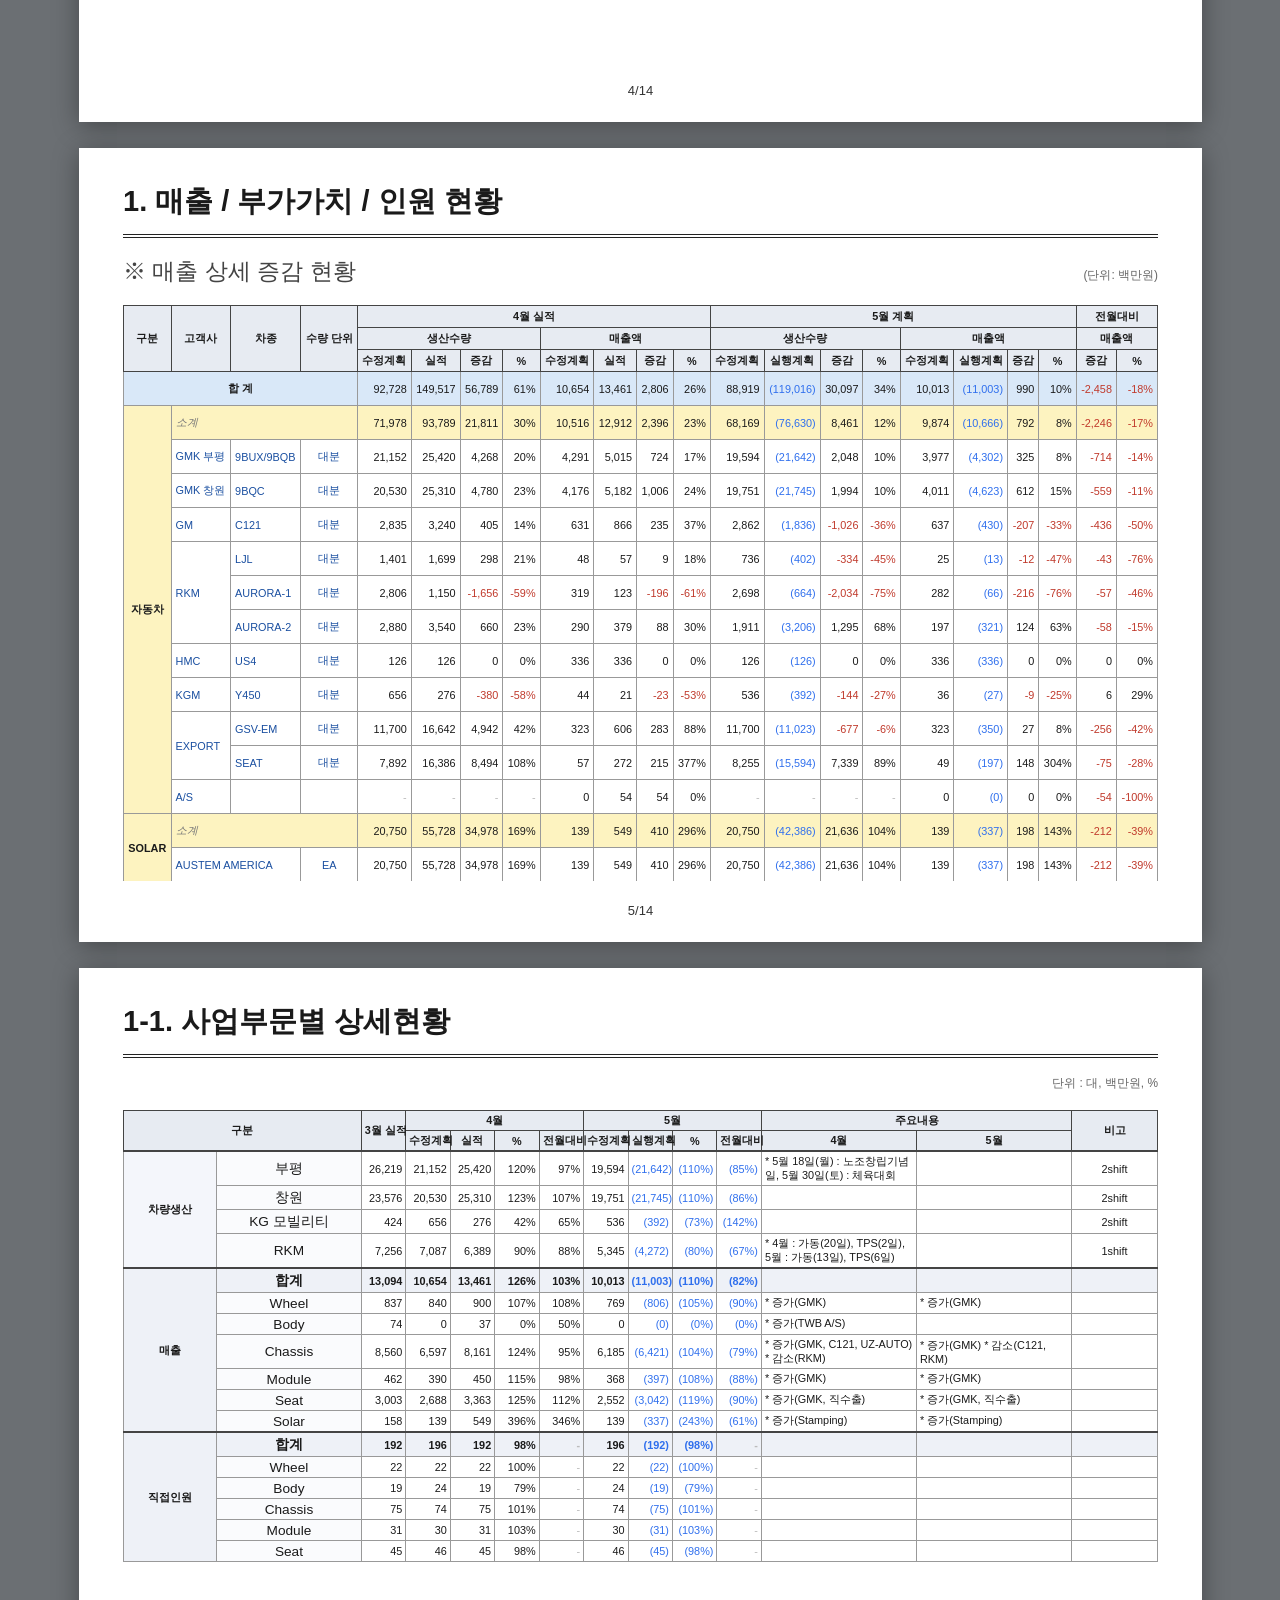
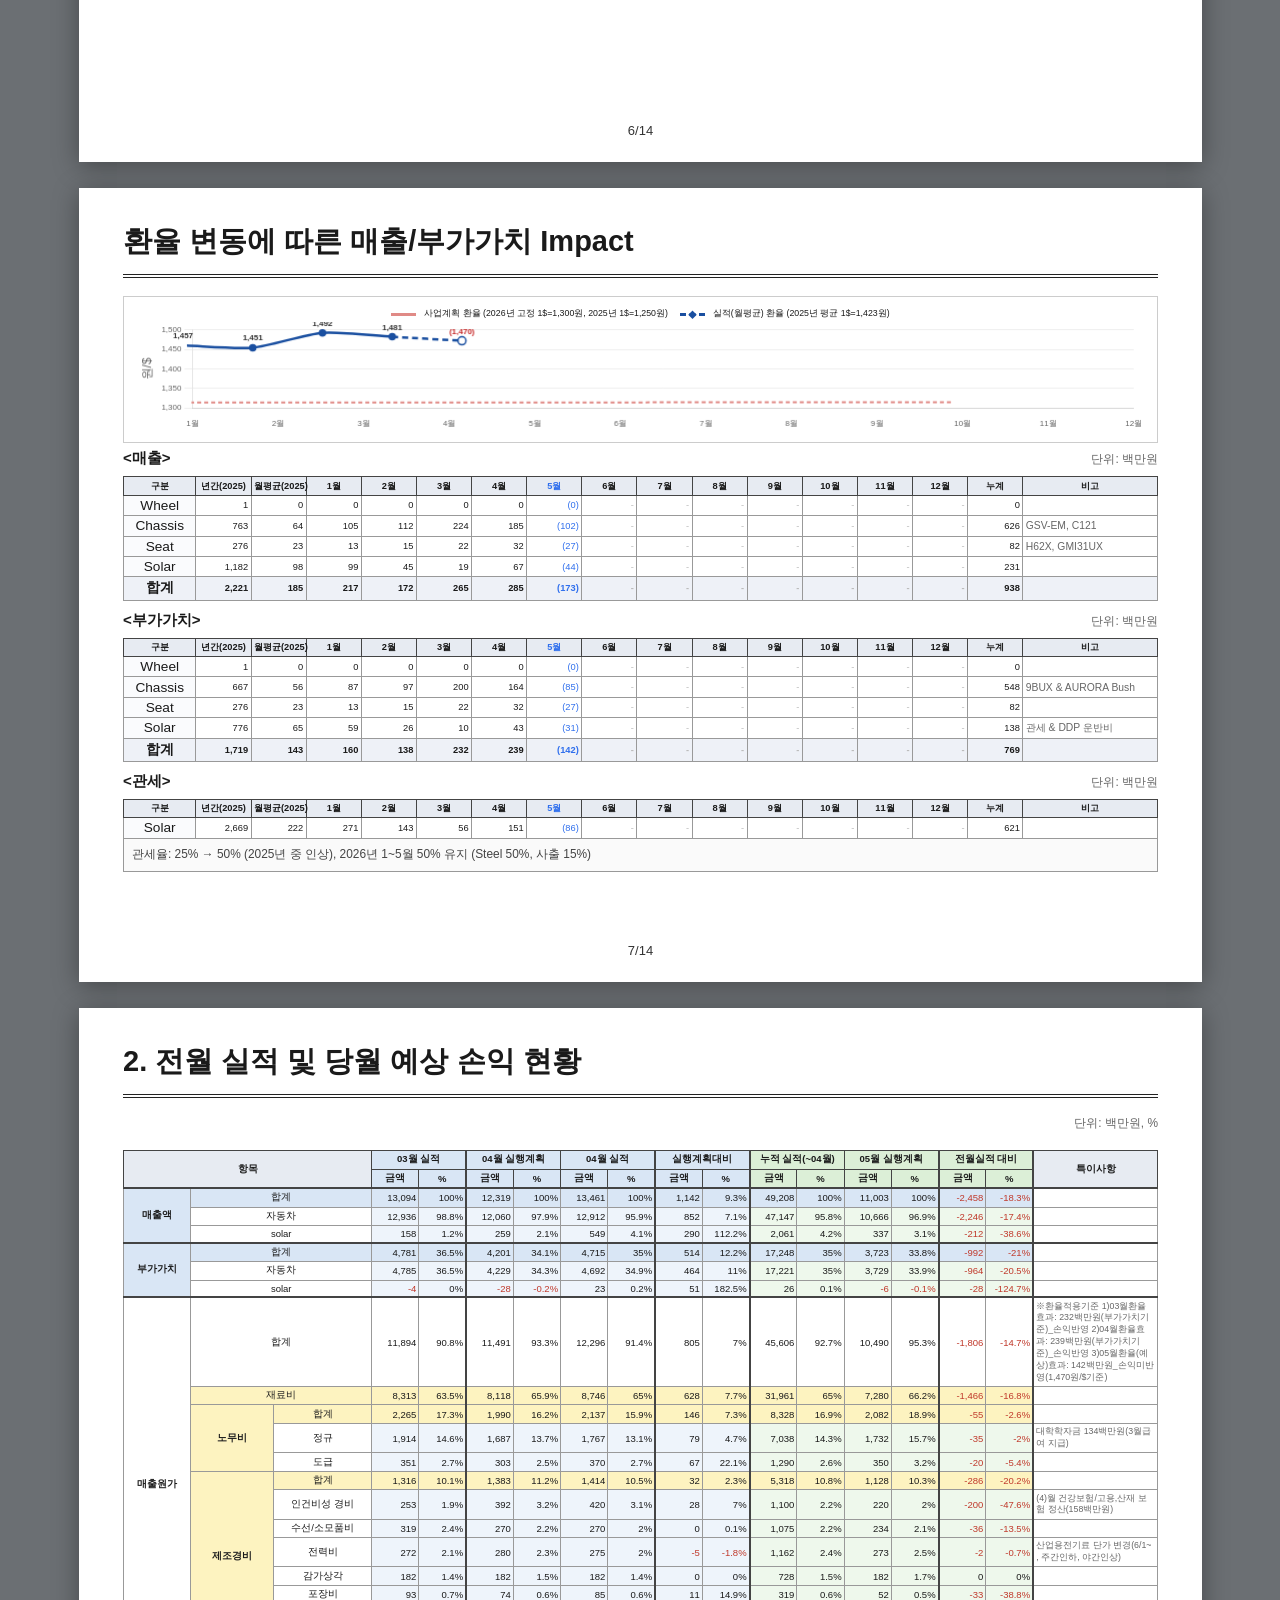
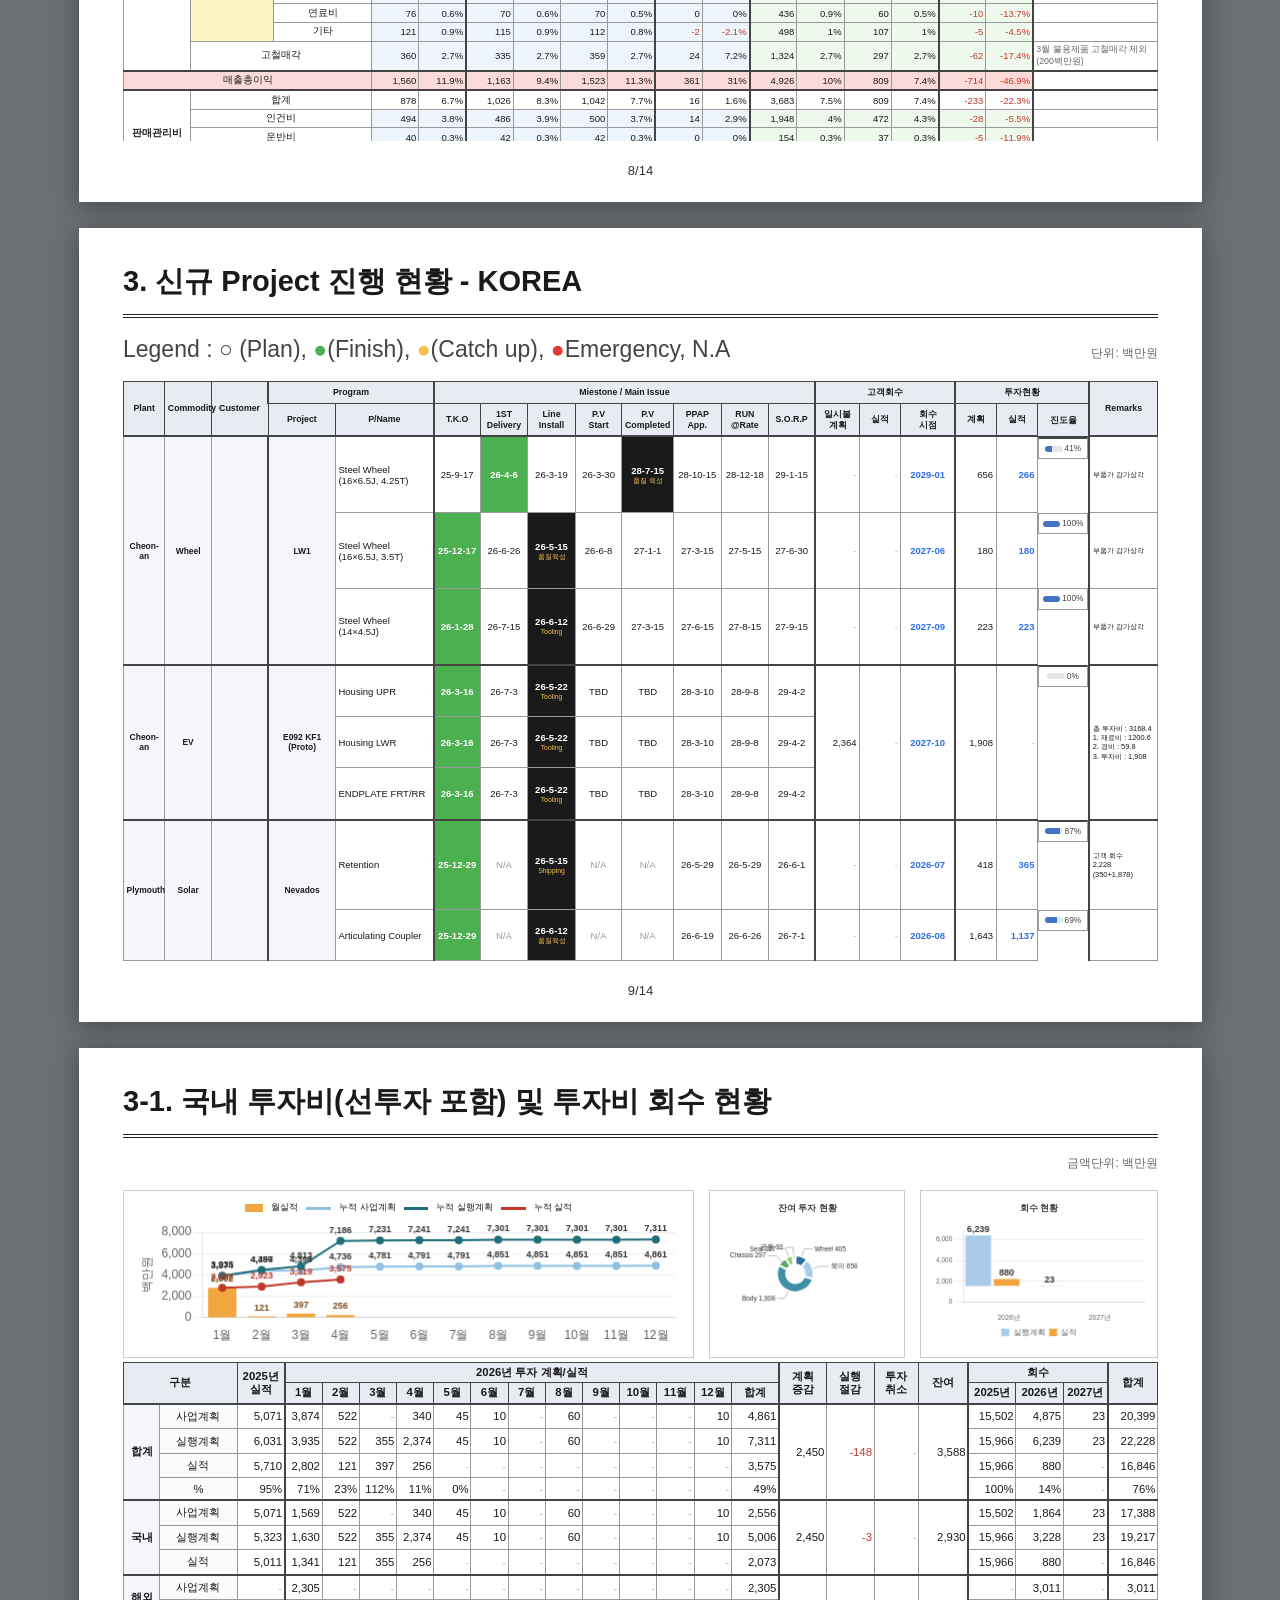
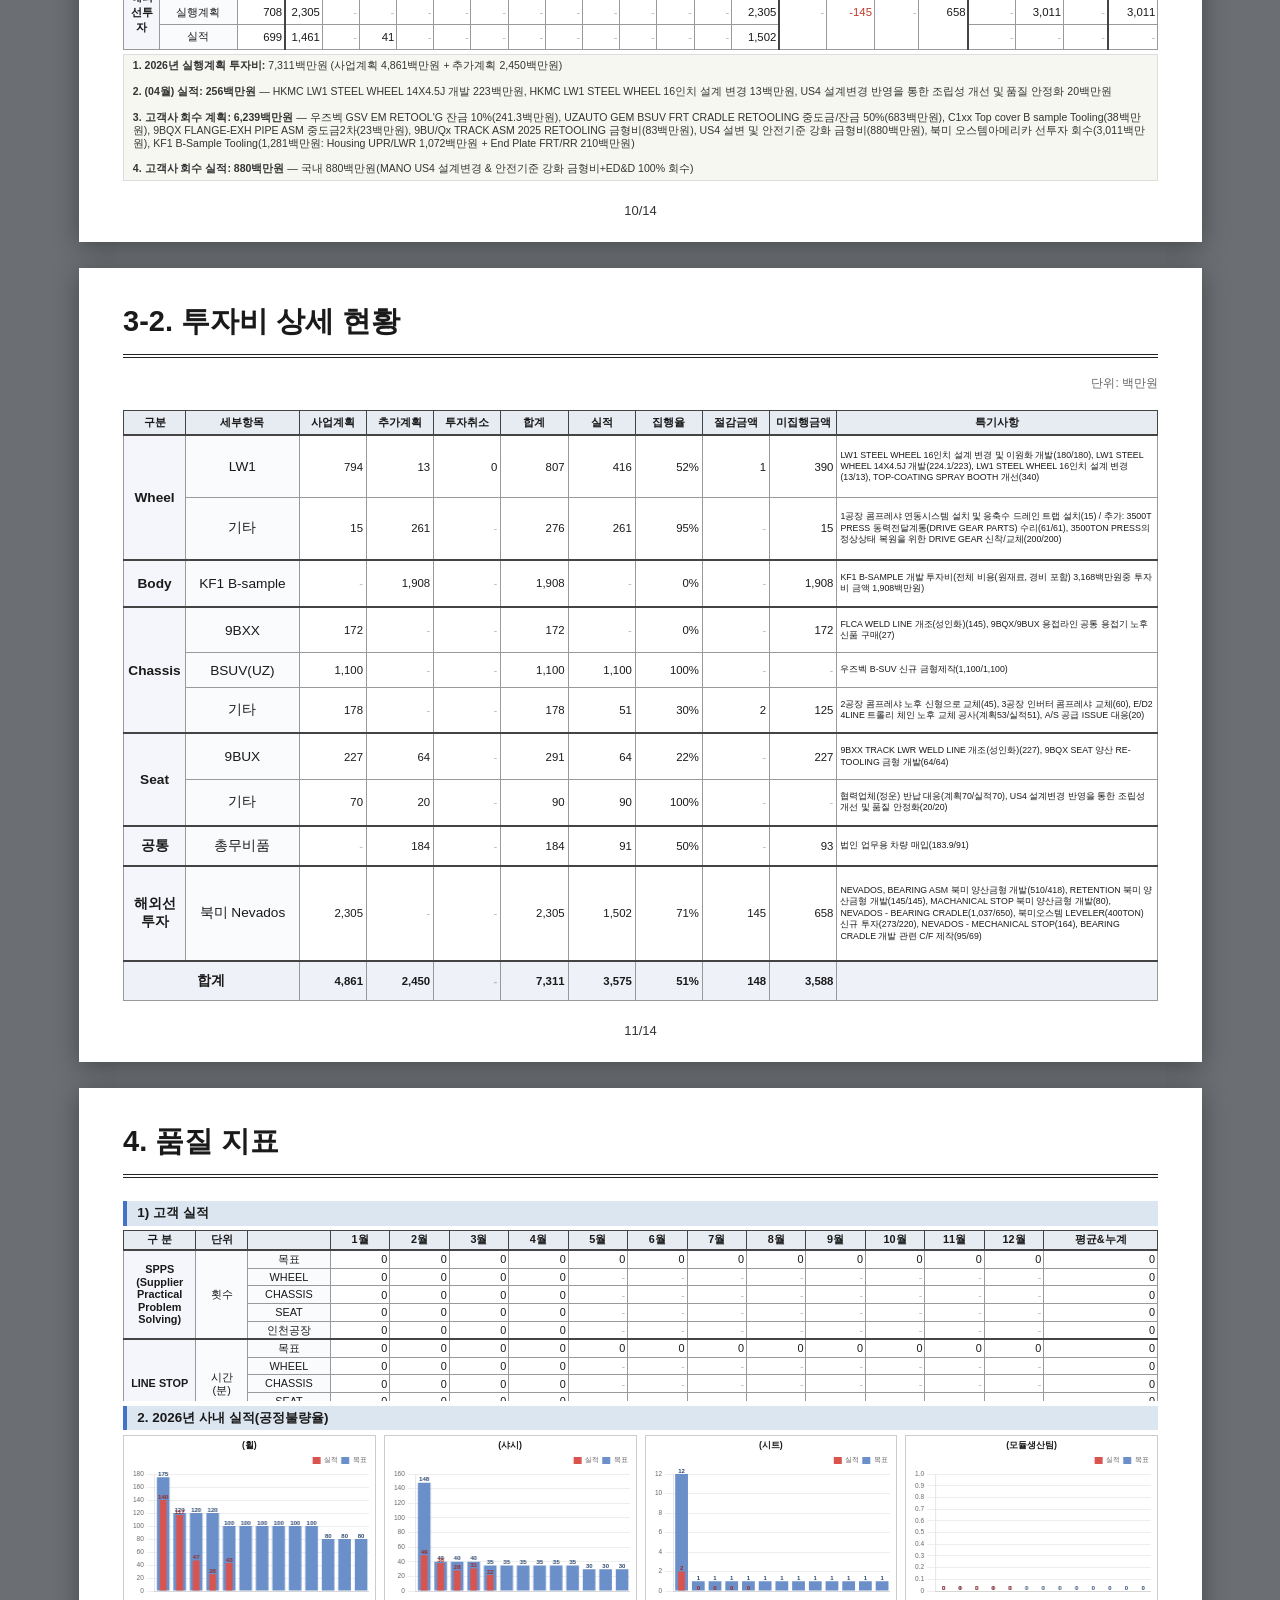
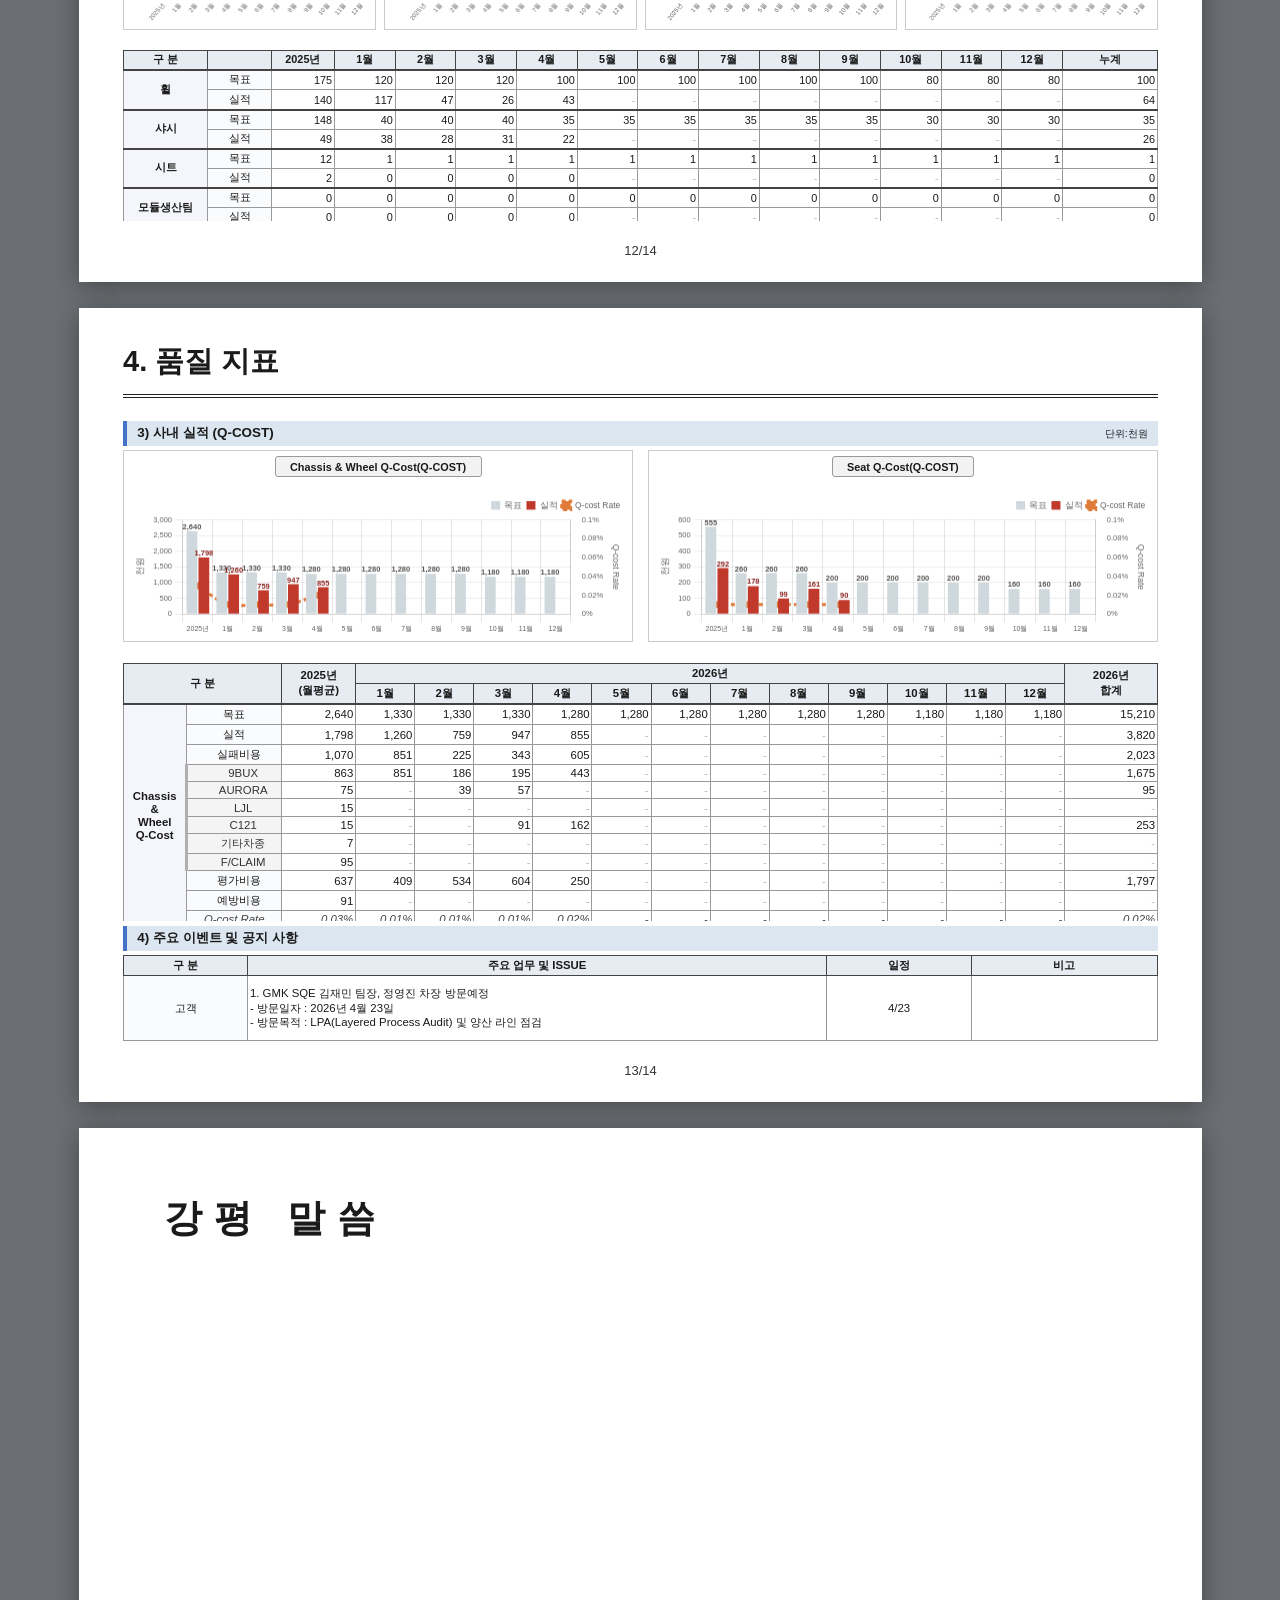
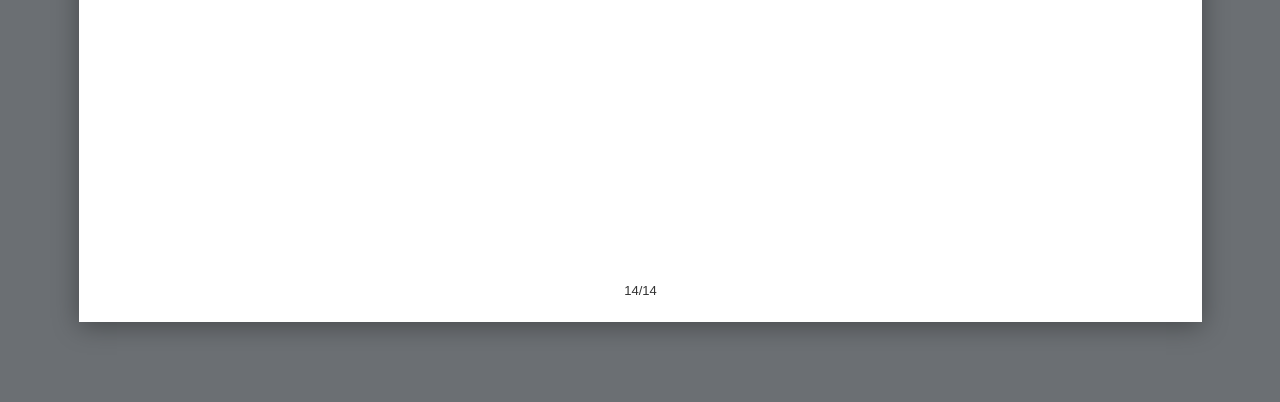
<file: report-2026-04.html>
<!DOCTYPE html>
<html lang="ko">
<head>
<meta charset="UTF-8">
<meta name="viewport" content="width=device-width, initial-scale=1.0">
<title>경영회의 (2026년 04월)</title>
<link rel="stylesheet" href="report.css?v=49">
</head>
<body>

<div class="toolbar">
  <div class="toolbar-title">경영회의 (2026년 04월) &middot; AUSTEM</div>
  <div class="toolbar-controls">
    <button id="prev-page">↑ 이전</button>
    <span id="page-indicator">1 / 14</span>
    <button id="next-page">다음 ↓</button>
  </div>
</div>

<div class="pages-root" id="pages-root">
  <!-- Page 1: Cover -->
  <section class="sheet cover-sheet" data-page="1">
    <div class="cover-banner">대외비(confidential information)</div>
    <div class="cover-content">
      <h1 class="cover-title">경 영 회 의</h1>
      <div class="cover-sub">(2026년 04월)</div>
      <div class="cover-date">2026. 04. 20.</div>
      <div class="cover-company">AUSTEM</div>
    </div>
  </section>

  <!-- Page 2: TOC -->
  <section class="sheet" data-page="2">
    <header class="sheet-header"><h1>목차</h1></header>
    <ul class="toc-list">
      <li class="toc-note">※ 전월 지시사항</li>
      <li>1. 국내사업장 매출 및 부가가치 현황 및 상세</li>
      <li>2. 전월 실적 및 당월 예상 손익 현황</li>
      <li>3. 프로젝트 진행현황 및 투자비 현황</li>
      <li>4. 품질지표(고객, 사내, Q-Cost)</li>
      <li class="toc-note">※ 강평</li>
    </ul>
    <footer class="sheet-footer">2/14</footer>
  </section>

  <!-- Page 3: 전월 지시사항 -->
  <section class="sheet" data-page="3">
    <header class="sheet-header"><h1>※ 전월 지시사항</h1></header>
    <table class="report-table plain-table">
      <thead>
        <tr><th style="width:12%">구분</th><th style="width:38%">지시 및 보완사항</th><th style="width:38%">추진실적 및 현황</th><th style="width:12%">비고</th></tr>
      </thead>
      <tbody>
        <tr><td>&nbsp;</td><td>&nbsp;</td><td>&nbsp;</td><td>&nbsp;</td></tr>
        <tr><td>&nbsp;</td><td>&nbsp;</td><td>&nbsp;</td><td>&nbsp;</td></tr>
        <tr><td>&nbsp;</td><td>&nbsp;</td><td>&nbsp;</td><td>&nbsp;</td></tr>
      </tbody>
    </table>
    <footer class="sheet-footer">3/14</footer>
  </section>

  <!-- Page 4: 매출/부가가치/인원 현황 -->
  <section class="sheet" data-page="4">
    <header class="sheet-header"><h1>1. 매출 / 부가가치 / 인원 현황</h1></header>
    <section class="chart-row p4-chart-row">
      <div class="chart-card main-chart">
        <div class="legend-row" id="p4-legend"></div>
        <div class="chart-canvas-wrap"><canvas id="p4-mainChart"></canvas></div>
      </div>
      <div class="chart-card side-chart">
        <div class="unit-label">억원</div>
        <div class="chart-canvas-wrap2"><canvas id="p4-sideChart"></canvas></div>
      </div>
    </section>
    <section class="table-wrap">
      <table class="report-table" id="p4-table">
        <colgroup>
          <col class="col-group1"><col class="col-group2">
          <col class="col-yr"><col class="col-avg">
          <col span="12" class="col-month">
          <col class="col-cum"><col class="col-total">
        </colgroup>
        <thead>
          <tr>
            <th rowspan="2" colspan="2">구분</th>
            <th colspan="2">2025년 실적</th>
            <th colspan="12">2026년</th>
            <th rowspan="2">누계</th><th rowspan="2">합계</th>
          </tr>
          <tr>
            <th>년간</th><th>월평균</th>
            <th>1월</th><th>2월</th><th>3월</th><th>4월</th><th>5월</th><th>6월</th>
            <th>7월</th><th>8월</th><th>9월</th><th>10월</th><th>11월</th><th>12월</th>
          </tr>
        </thead>
        <tbody id="p4-table-body"></tbody>
      </table>
    </section>
    <footer class="sheet-footer">4/14</footer>
  </section>

  <!-- Page 5: 매출 상세 증감 현황 -->
  <section class="sheet" data-page="5">
    <header class="sheet-header"><h1>1. 매출 / 부가가치 / 인원 현황</h1></header>
    <div class="sheet-subtitle-row">
      <span>※ 매출 상세 증감 현황</span>
      <span class="subtitle-row-unit">(단위: 백만원)</span>
    </div>
    <section class="table-wrap p5-table-wrap">
      <table class="report-table dense-table" id="p5-table"></table>
    </section>
    <footer class="sheet-footer">5/14</footer>
  </section>

  <!-- Page 6: 사업부문별 상세현황 -->
  <section class="sheet" data-page="6">
    <header class="sheet-header"><h1>1-1. 사업부문별 상세현황</h1></header>
    <div class="sheet-subtitle-row">
      <span></span>
      <span class="subtitle-row-unit">단위 : 대, 백만원, %</span>
    </div>
    <section class="table-wrap p6-table-wrap">
      <table class="report-table dense-table" id="p6-table"></table>
    </section>
    <footer class="sheet-footer">6/14</footer>
  </section>

  <!-- Page 7: 환율 변동 Impact -->
  <section class="sheet" data-page="7">
    <header class="sheet-header"><h1>환율 변동에 따른 매출/부가가치 Impact</h1></header>
    <section class="chart-row p7-chart-row">
      <div class="chart-card p7-fx-chart-card">
        <div class="legend-row" id="p7-fx-legend"></div>
        <div class="chart-canvas-wrap"><canvas id="p7-fxChart"></canvas></div>
      </div>
    </section>
    <div class="fx-block">
      <h2 class="fx-block-title"><span>&lt;매출&gt;</span><span class="unit-inline">단위: 백만원</span></h2>
      <table class="report-table dense-table" id="p7-revenue-table"></table>
    </div>
    <div class="fx-block">
      <h2 class="fx-block-title"><span>&lt;부가가치&gt;</span><span class="unit-inline">단위: 백만원</span></h2>
      <table class="report-table dense-table" id="p7-va-table"></table>
    </div>
    <div class="fx-block">
      <h2 class="fx-block-title"><span>&lt;관세&gt;</span><span class="unit-inline">단위: 백만원</span></h2>
      <table class="report-table dense-table" id="p7-duty-table"></table>
    </div>
    <footer class="sheet-footer">7/14</footer>
  </section>

  <!-- Page 8: 손익현황 -->
  <section class="sheet" data-page="8">
    <header class="sheet-header"><h1>2. 전월 실적 및 당월 예상 손익 현황</h1></header>
    <div class="sheet-subtitle-row"><span></span><span class="subtitle-row-unit">단위: 백만원, %</span></div>
    <section class="table-wrap p8-table-wrap">
      <table class="report-table dense-table" id="p8-table"></table>
    </section>
    <footer class="sheet-footer">8/14</footer>
  </section>

  <!-- Page 9: 신규 Project 진행현황 -->
  <section class="sheet" data-page="9">
    <header class="sheet-header"><h1>3. 신규 Project 진행 현황 - KOREA</h1></header>
    <div class="sheet-subtitle-row"><span class="p9-legend">Legend : ○ (Plan), <span class="p9-legend-dot" style="color:#4caf50;">●</span>(Finish), <span class="p9-legend-dot" style="color:#f2c14e;">●</span>(Catch up), <span class="p9-legend-dot" style="color:#e53935;">●</span>Emergency, N.A</span><span class="subtitle-row-unit">단위: 백만원</span></div>
    <section class="table-wrap p9-table-wrap">
      <table class="report-table dense-table" id="p9-table"></table>
    </section>
    <footer class="sheet-footer">9/14</footer>
  </section>

  <!-- Page 10: 국내 투자비 현황 -->
  <section class="sheet" data-page="10">
    <header class="sheet-header"><h1>3-1. 국내 투자비(선투자 포함) 및 투자비 회수 현황</h1></header>
    <div class="sheet-subtitle-row"><span></span><span class="subtitle-row-unit">금액단위: 백만원</span></div>
    <section class="chart-row p10-chart-row">
      <div class="chart-card main-chart">
        <div class="legend-row" id="p10-legend"></div>
        <div class="chart-canvas-wrap"><canvas id="p10-mainChart"></canvas></div>
      </div>
      <div class="chart-card side-chart">
        <div class="unit-label p10-chart-title">잔여 투자 현황</div>
        <div class="chart-canvas-wrap2"><canvas id="p10-sideChart"></canvas></div>
      </div>
      <div class="chart-card side-chart p10-recovery-chart">
        <div class="unit-label p10-chart-title">회수 현황</div>
        <div class="chart-canvas-wrap2"><canvas id="p10-recoveryChart"></canvas></div>
      </div>
    </section>
    <section class="table-wrap p10-table-wrap">
      <table class="report-table dense-table" id="p10-table"></table>
    </section>
    <div class="note-box p10-notes-box" id="p10-notes"></div>
    <footer class="sheet-footer">10/14</footer>
  </section>

  <!-- Page 11: 투자비 상세현황 -->
  <section class="sheet" data-page="11">
    <header class="sheet-header"><h1>3-2. 투자비 상세 현황</h1></header>
    <div class="sheet-subtitle-row"><span></span><span class="subtitle-row-unit">단위: 백만원</span></div>
    <section class="table-wrap p11-table-wrap">
      <table class="report-table dense-table" id="p11-table"></table>
    </section>
    <footer class="sheet-footer">11/14</footer>
  </section>

  <!-- Page 12: 품질지표 고객/사내실적 -->
  <section class="sheet" data-page="12">
    <header class="sheet-header"><h1>4. 품질 지표</h1></header>
    <div class="p12-section-title">1) 고객 실적</div>
    <section class="table-wrap p12-table-wrap">
      <table class="report-table dense-table" id="p12-table-customer"></table>
    </section>
    <div class="p12-section-title">2. 2026년 사내 실적(공정불량율)</div>
    <section class="chart-row four-up" id="p12-charts"></section>
    <section class="table-wrap p12-table-wrap2">
      <table class="report-table dense-table" id="p12-table-ppm"></table>
    </section>
    <footer class="sheet-footer">12/14</footer>
  </section>

  <!-- Page 13: 품질지표 Q-Cost -->
  <section class="sheet" data-page="13">
    <header class="sheet-header"><h1>4. 품질 지표</h1></header>
    <div class="p12-section-title"><span>3) 사내 실적 (Q-COST)</span><span class="p13-unit">단위:천원</span></div>
    <section class="chart-row two-up" id="p13-charts"></section>
    <section class="table-wrap p13-table-wrap">
      <table class="report-table dense-table" id="p13-table"></table>
    </section>
    <div class="p12-section-title">4) 주요 이벤트 및 공지 사항</div>
    <section class="table-wrap p13-event-wrap">
      <table class="report-table dense-table" id="p13-event-table"></table>
    </section>
    <footer class="sheet-footer">13/14</footer>
  </section>

  <!-- Page 14: 강평 -->
  <section class="sheet cover-sheet" data-page="14">
    <div class="cover-content cover-content-topleft">
      <h1 class="cover-title small">강평 말씀</h1>
    </div>
    <footer class="sheet-footer">14/14</footer>
  </section>
</div>

<script src="vendor/chart.umd.min.js"></script>
<script src="report-data-2026-04.js?v=1"></script>
<script src="report-render.js?v=49"></script>
<script src="report-nav.js?v=42"></script>
</body>
</html>
</file>
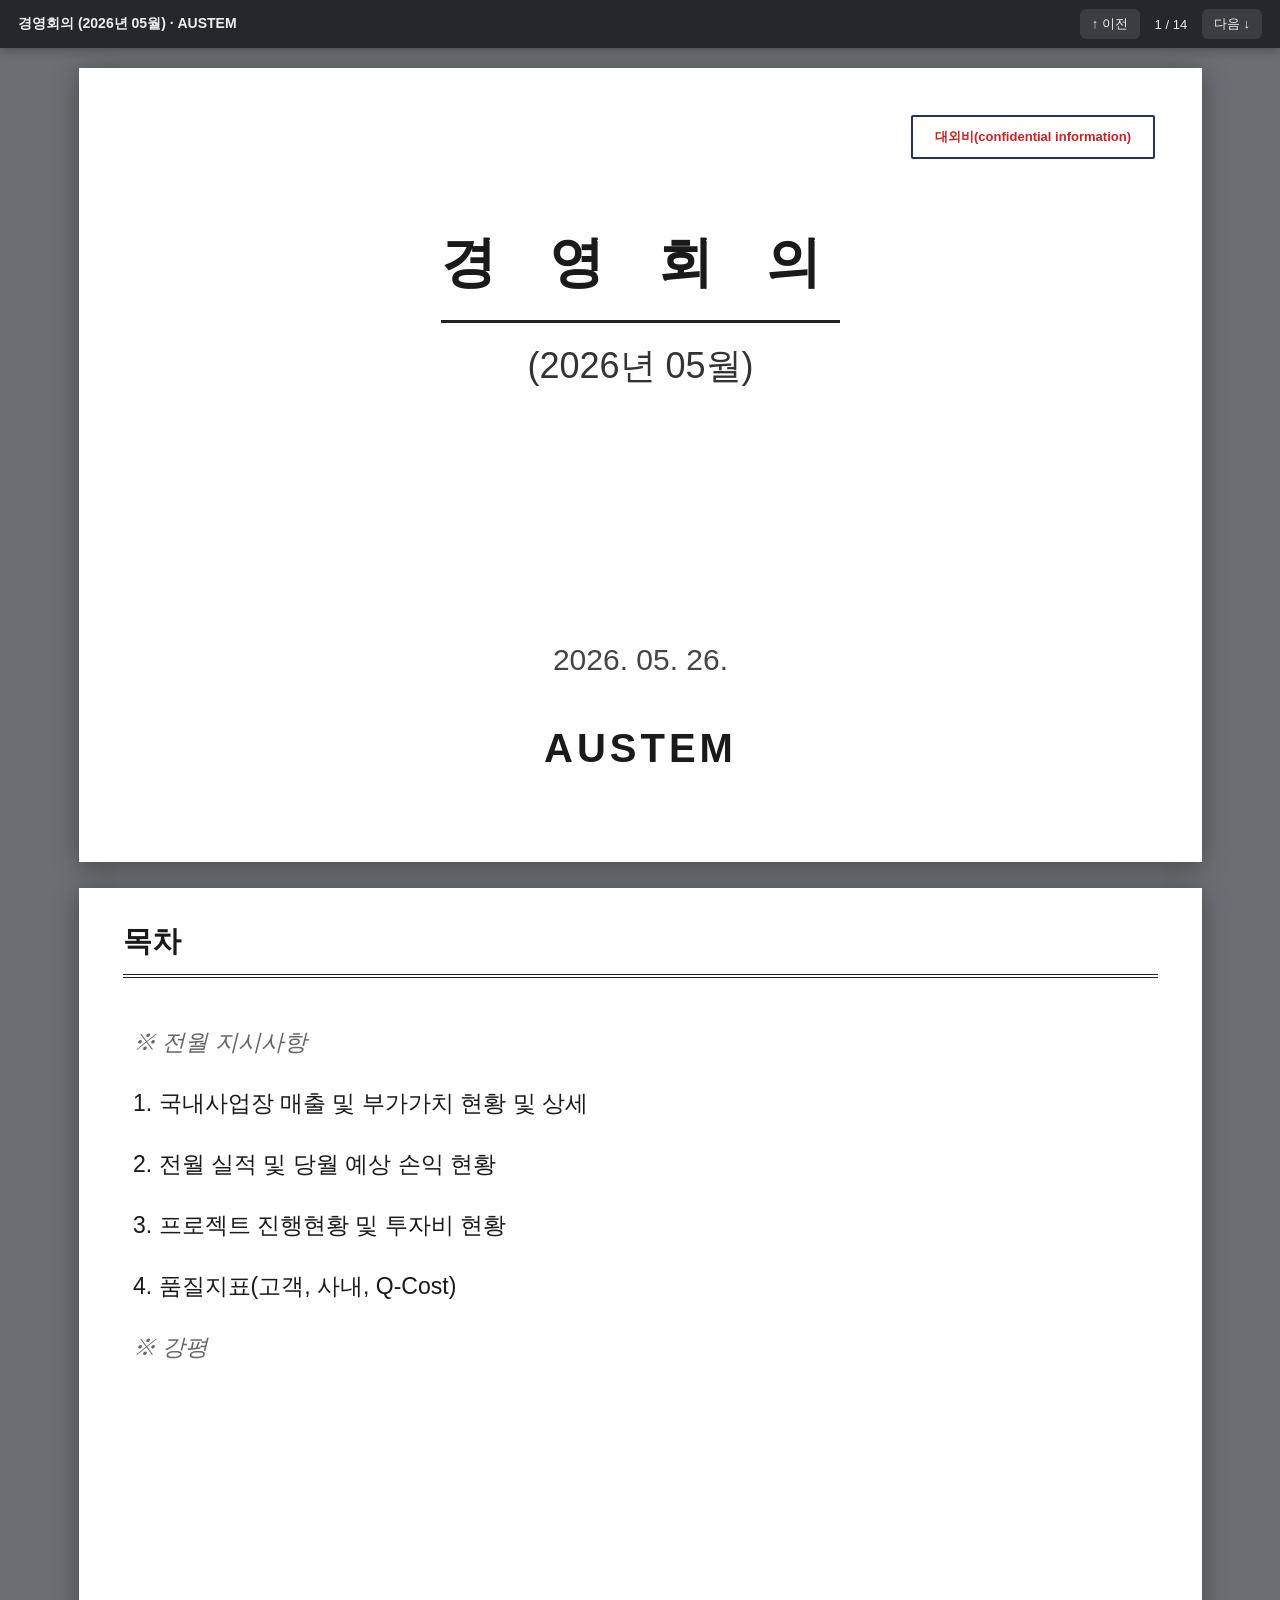
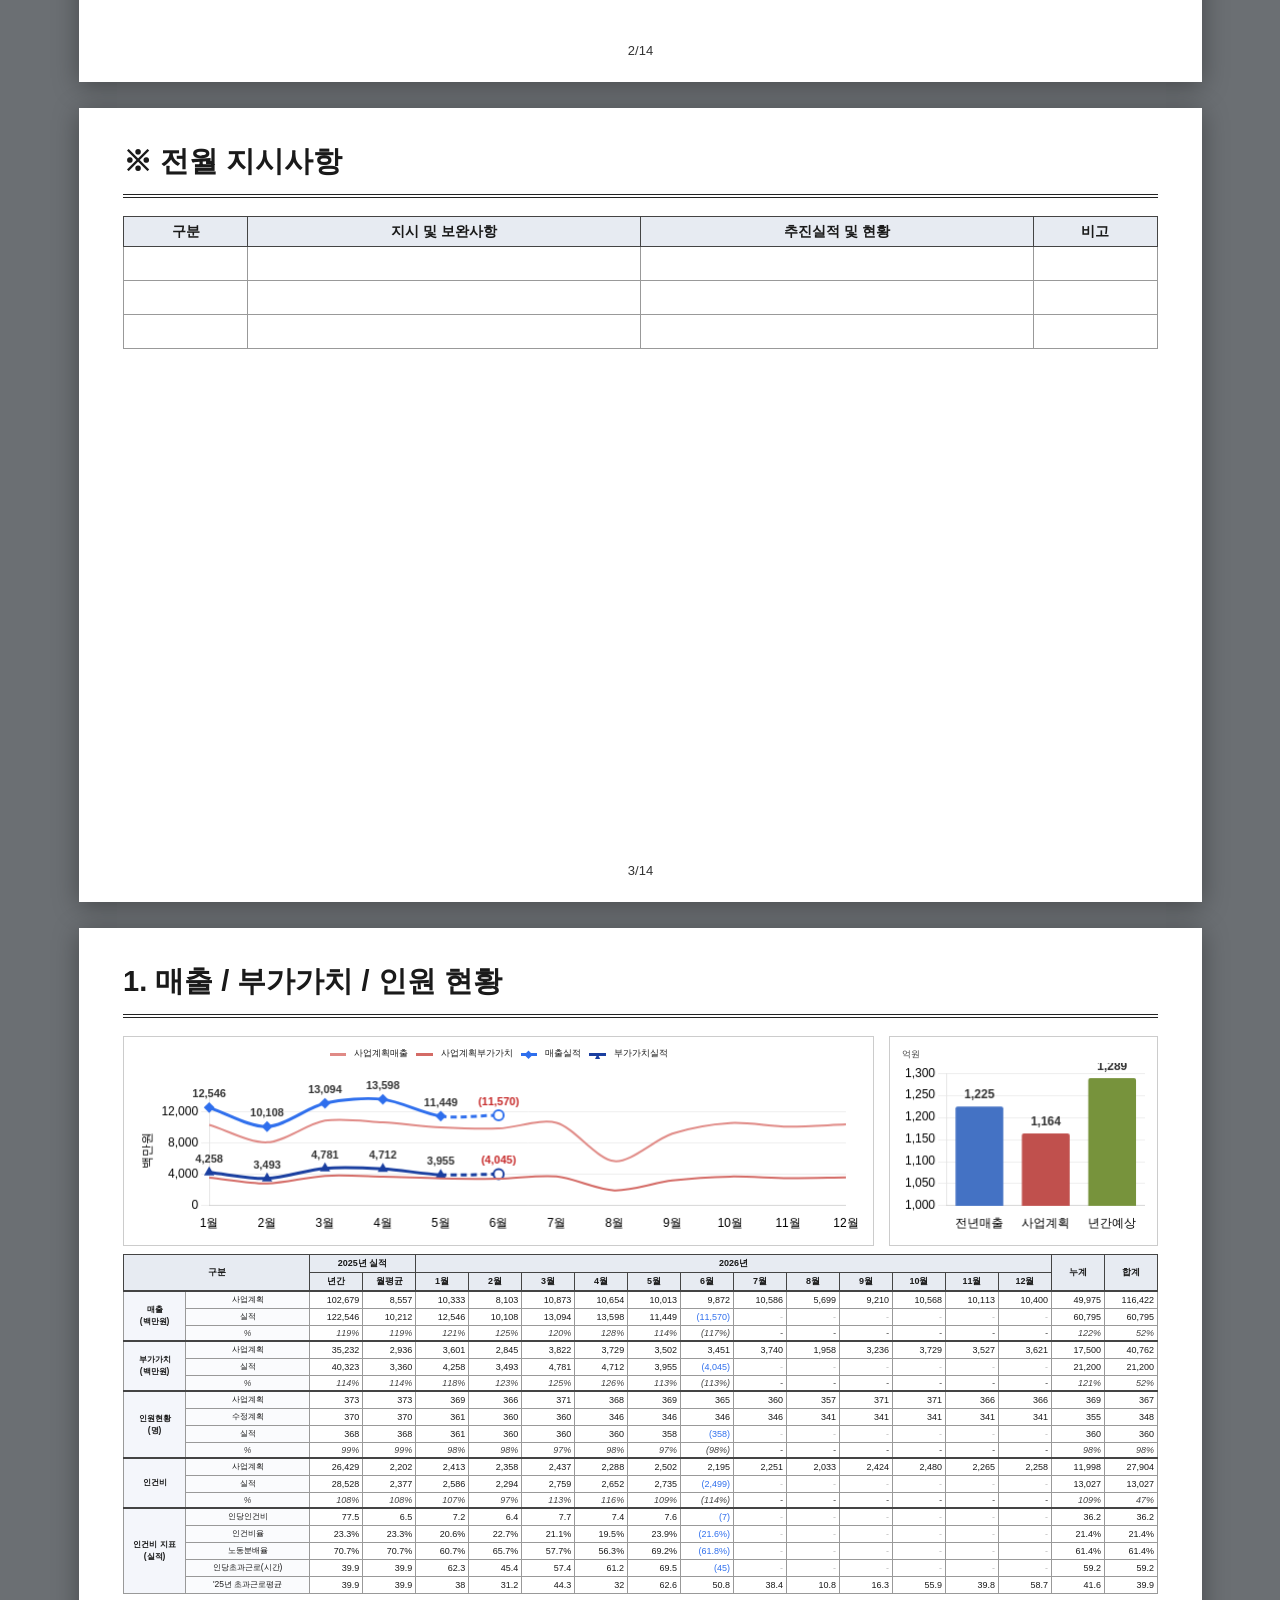
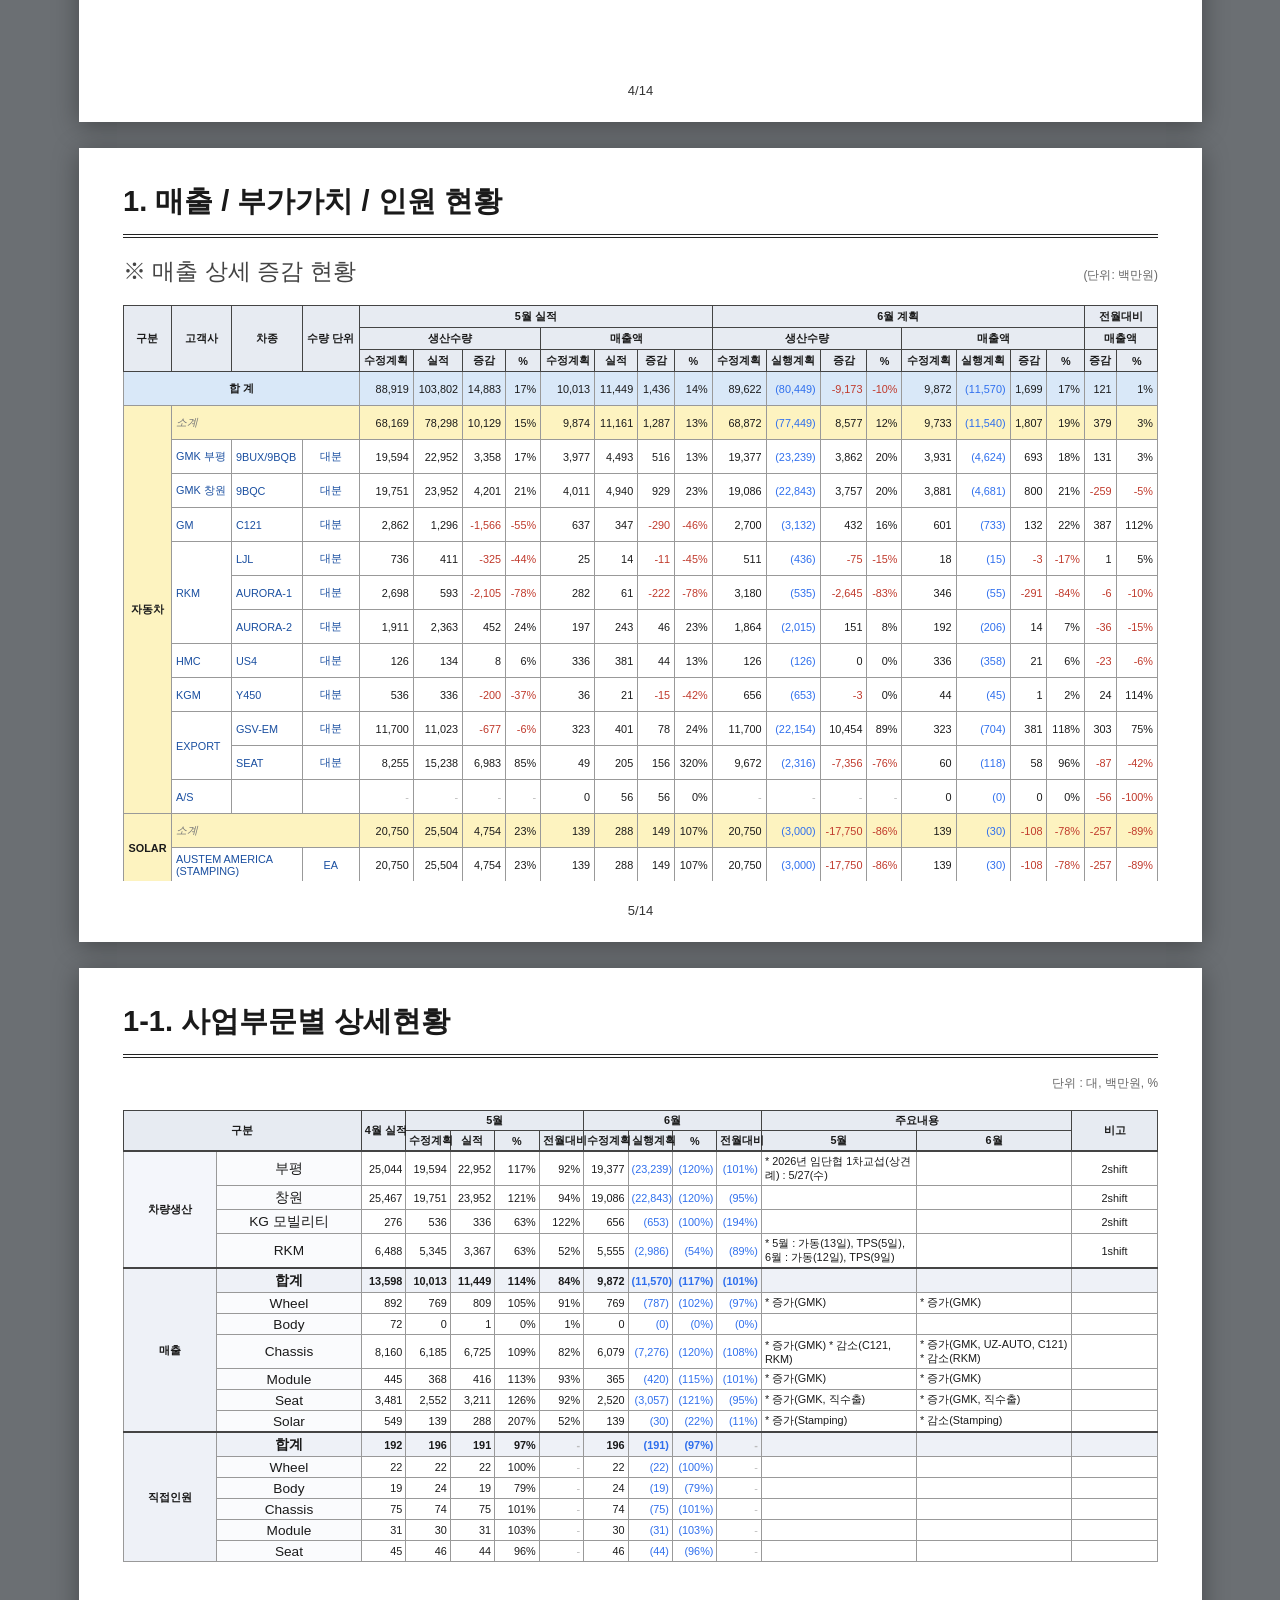
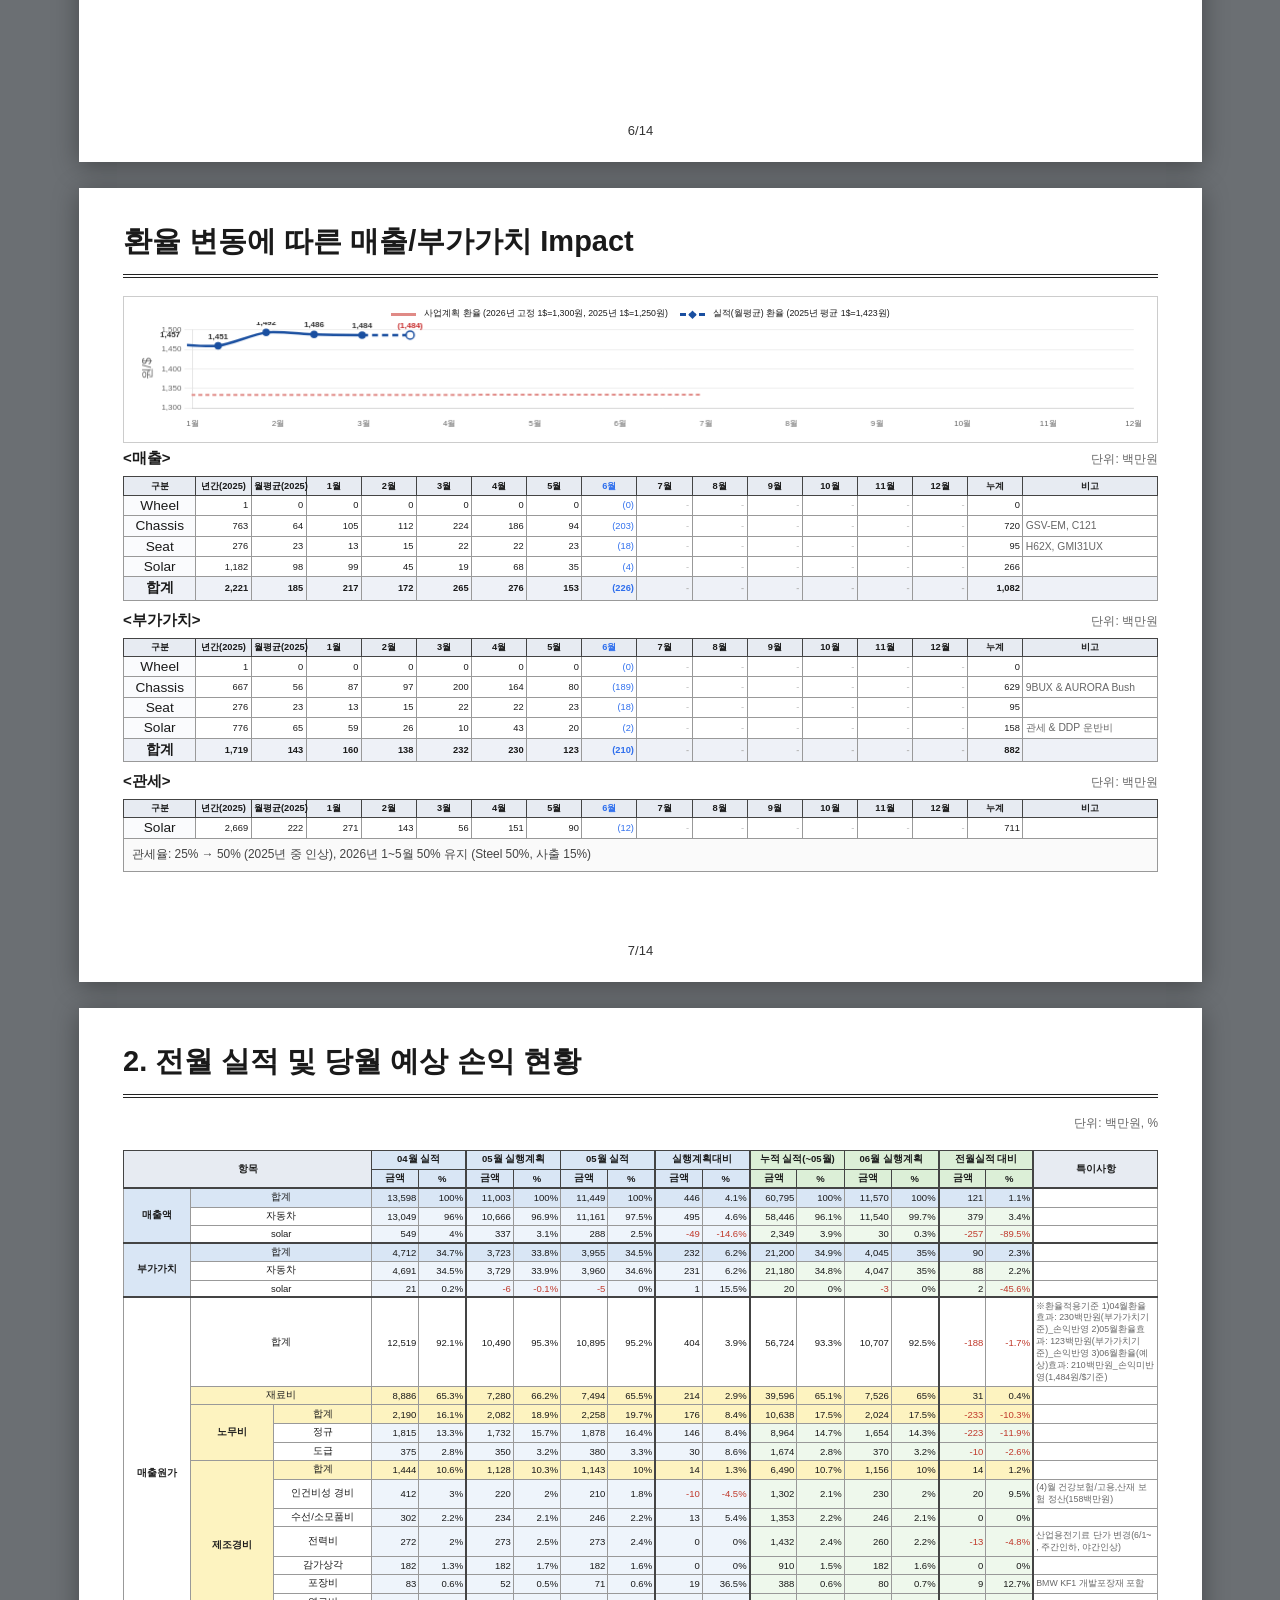
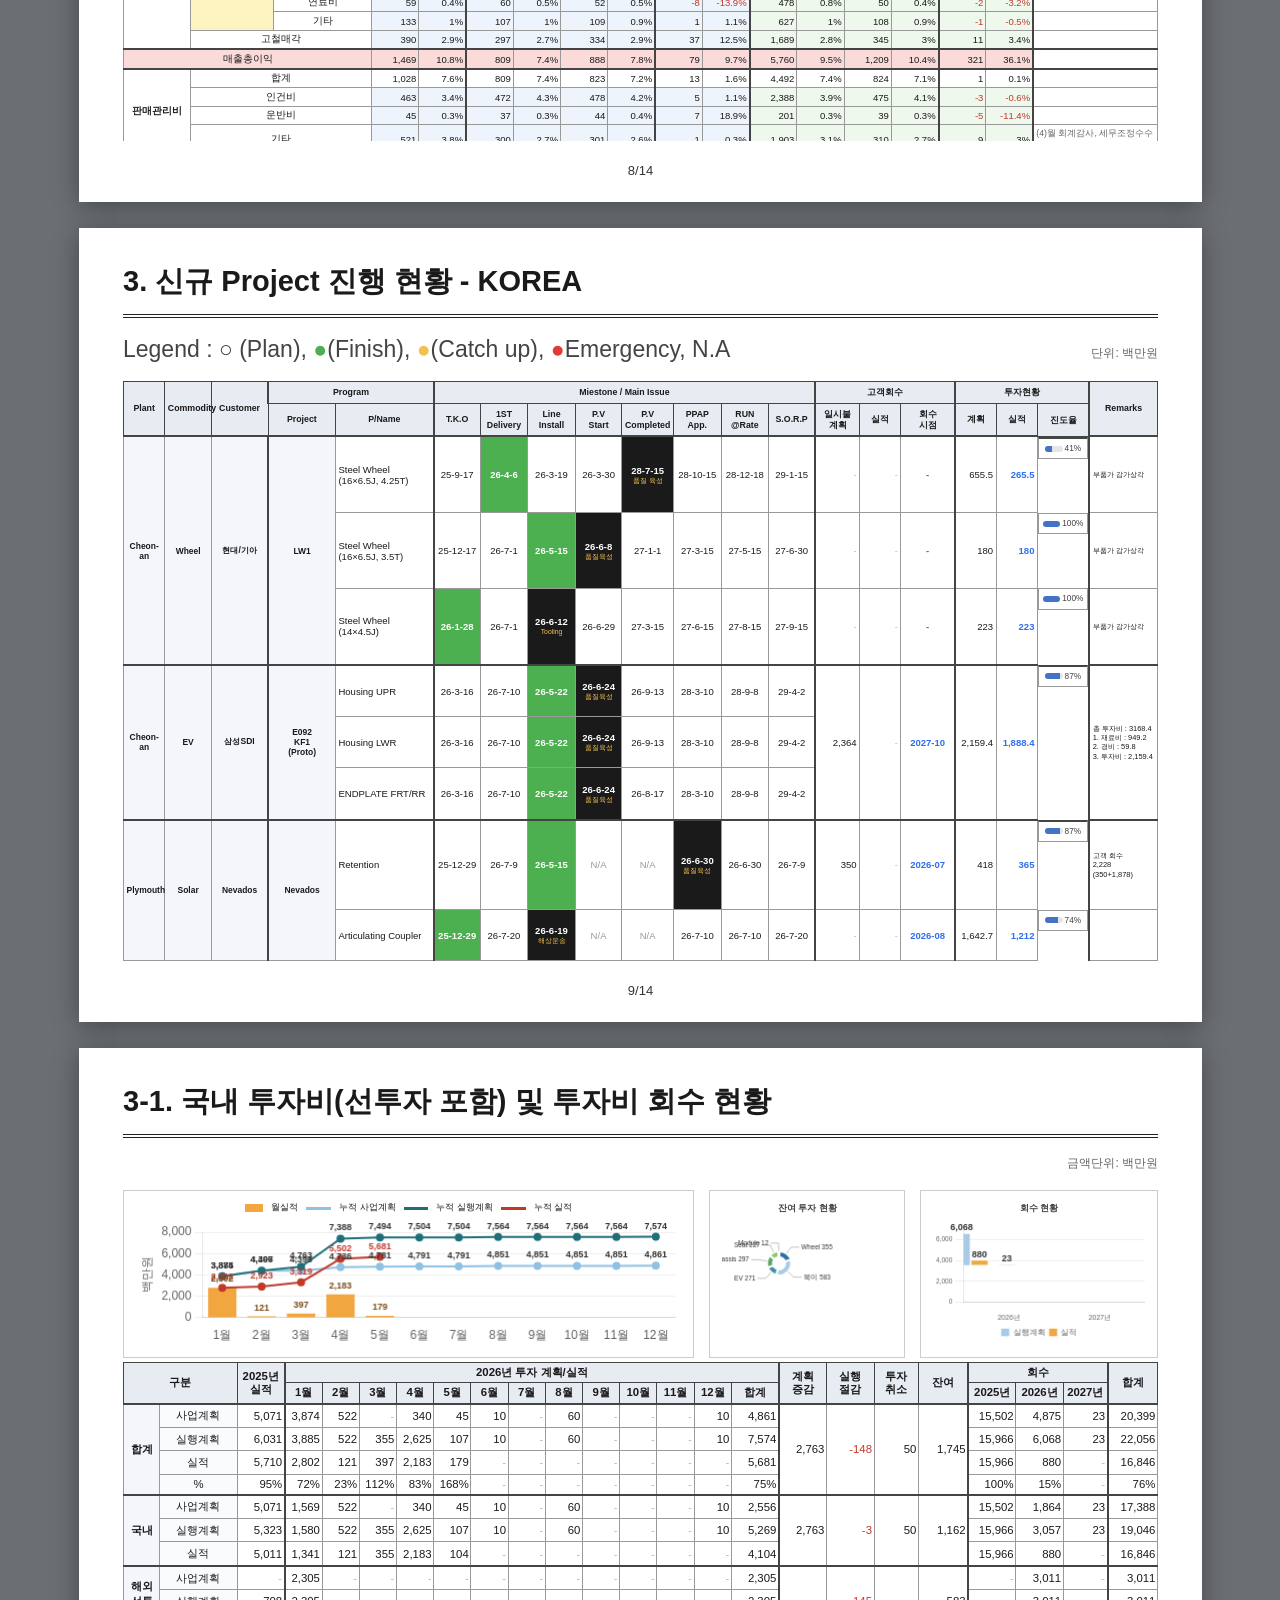
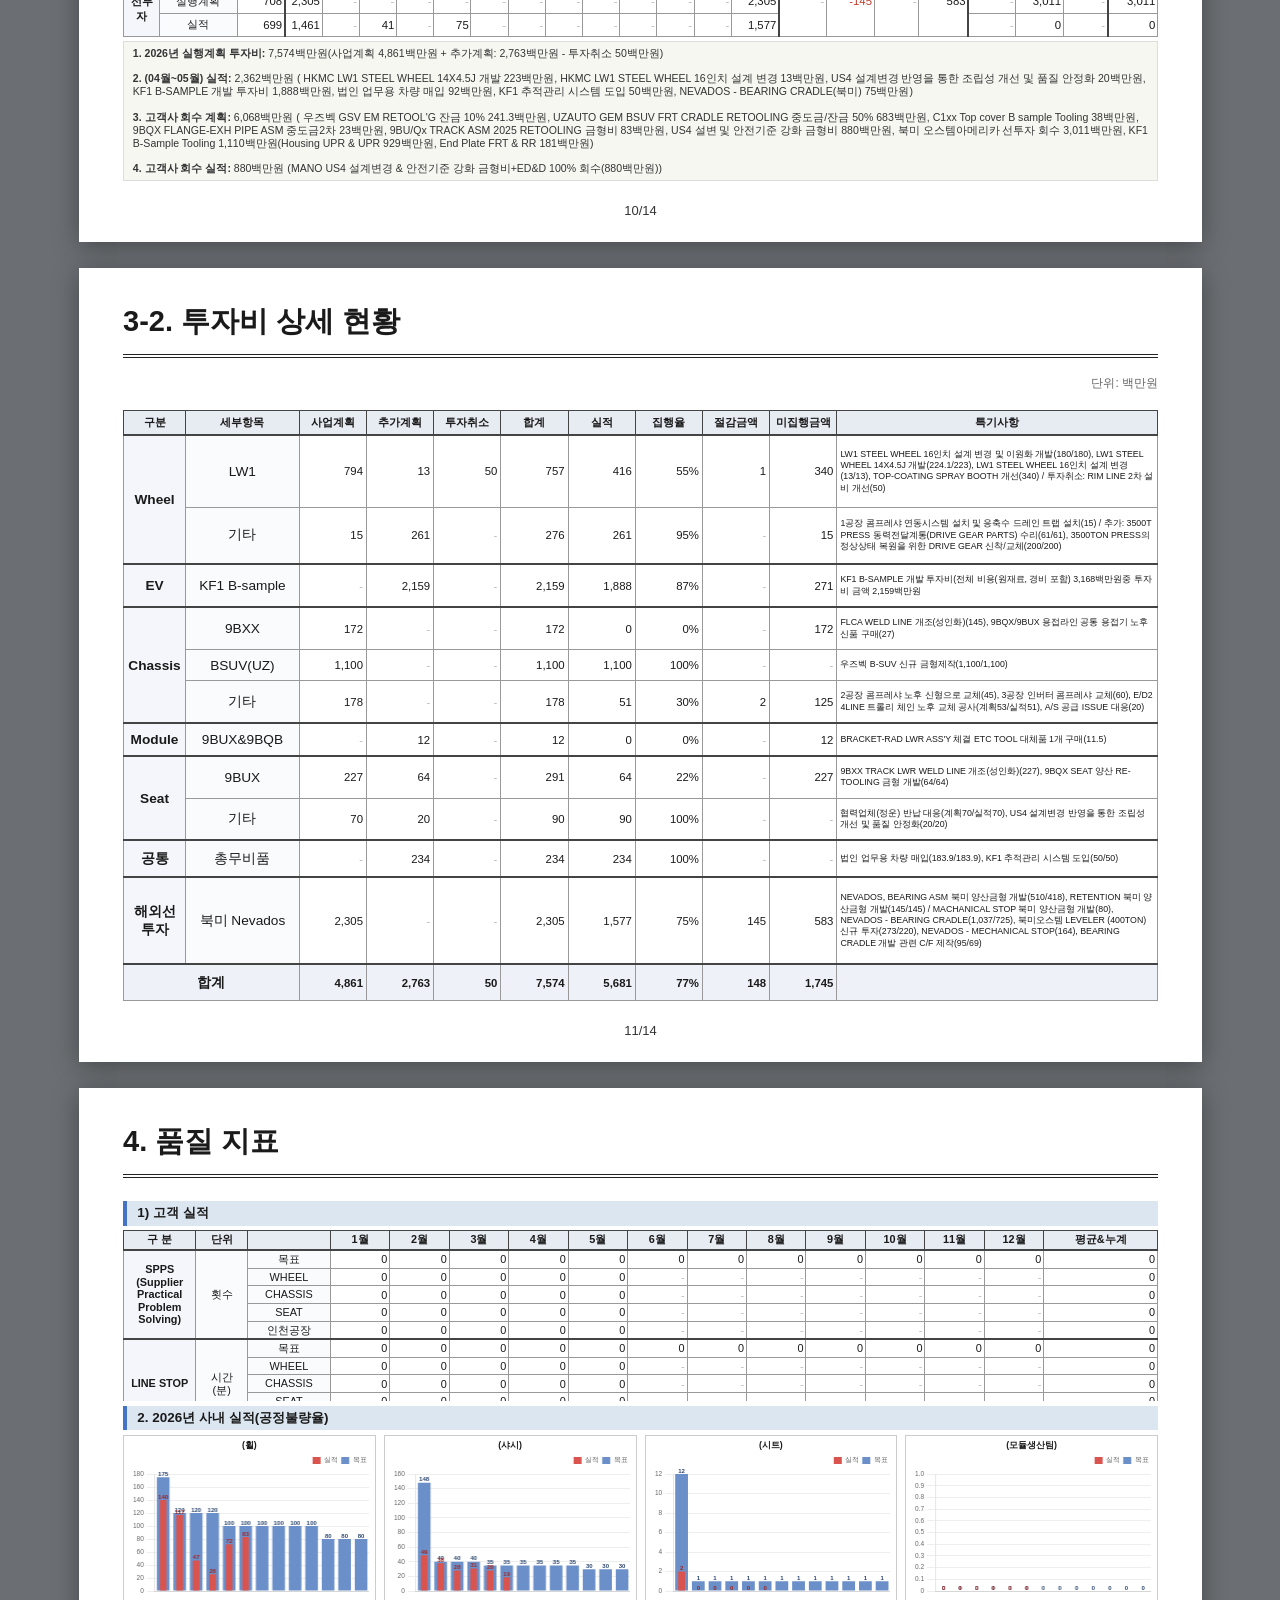
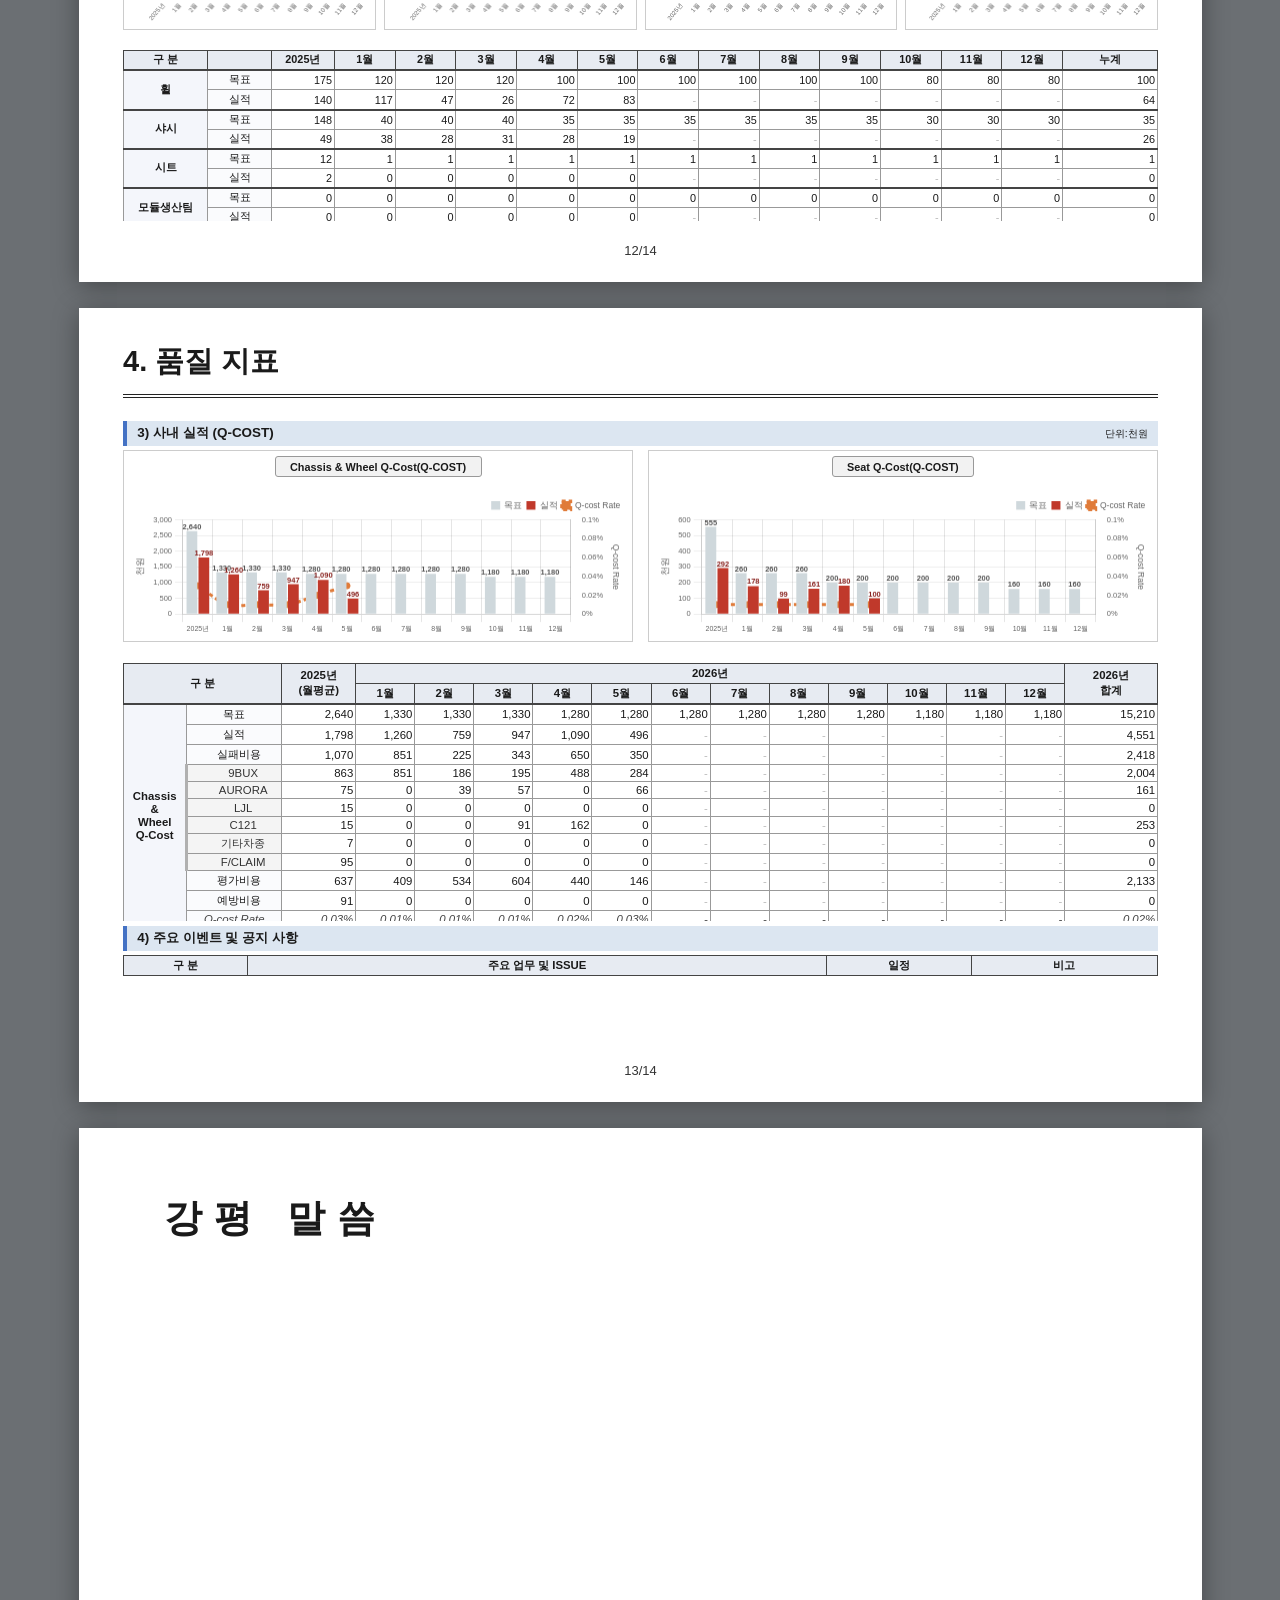
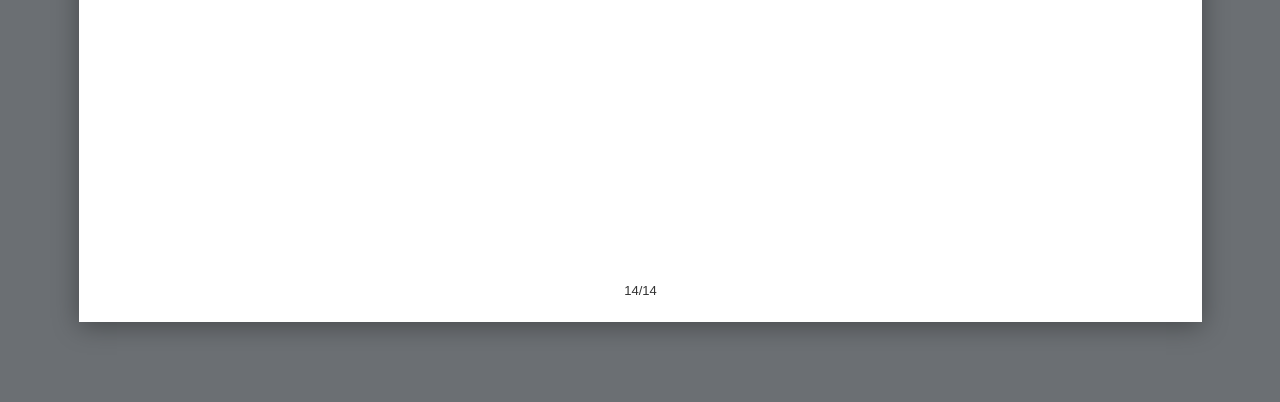
<file: report-2026-05.html>
<!DOCTYPE html>
<html lang="ko">
<head>
<meta charset="UTF-8">
<meta name="viewport" content="width=device-width, initial-scale=1.0">
<title>경영회의 (2026년 05월)</title>
<link rel="stylesheet" href="report.css?v=49">
</head>
<body>

<div class="toolbar">
  <div class="toolbar-title">경영회의 (2026년 05월) &middot; AUSTEM</div>
  <div class="toolbar-controls">
    <button id="prev-page">↑ 이전</button>
    <span id="page-indicator">1 / 14</span>
    <button id="next-page">다음 ↓</button>
  </div>
</div>

<div class="pages-root" id="pages-root">
  <!-- Page 1: Cover -->
  <section class="sheet cover-sheet" data-page="1">
    <div class="cover-banner">대외비(confidential information)</div>
    <div class="cover-content">
      <h1 class="cover-title">경 영 회 의</h1>
      <div class="cover-sub">(2026년 05월)</div>
      <div class="cover-date">2026. 05. 26.</div>
      <div class="cover-company">AUSTEM</div>
    </div>
  </section>

  <!-- Page 2: TOC -->
  <section class="sheet" data-page="2">
    <header class="sheet-header"><h1>목차</h1></header>
    <ul class="toc-list">
      <li class="toc-note">※ 전월 지시사항</li>
      <li>1. 국내사업장 매출 및 부가가치 현황 및 상세</li>
      <li>2. 전월 실적 및 당월 예상 손익 현황</li>
      <li>3. 프로젝트 진행현황 및 투자비 현황</li>
      <li>4. 품질지표(고객, 사내, Q-Cost)</li>
      <li class="toc-note">※ 강평</li>
    </ul>
    <footer class="sheet-footer">2/14</footer>
  </section>

  <!-- Page 3: 전월 지시사항 -->
  <section class="sheet" data-page="3">
    <header class="sheet-header"><h1>※ 전월 지시사항</h1></header>
    <table class="report-table plain-table">
      <thead>
        <tr><th style="width:12%">구분</th><th style="width:38%">지시 및 보완사항</th><th style="width:38%">추진실적 및 현황</th><th style="width:12%">비고</th></tr>
      </thead>
      <tbody>
        <tr><td>&nbsp;</td><td>&nbsp;</td><td>&nbsp;</td><td>&nbsp;</td></tr>
        <tr><td>&nbsp;</td><td>&nbsp;</td><td>&nbsp;</td><td>&nbsp;</td></tr>
        <tr><td>&nbsp;</td><td>&nbsp;</td><td>&nbsp;</td><td>&nbsp;</td></tr>
      </tbody>
    </table>
    <footer class="sheet-footer">3/14</footer>
  </section>

  <!-- Page 4: 매출/부가가치/인원 현황 -->
  <section class="sheet" data-page="4">
    <header class="sheet-header"><h1>1. 매출 / 부가가치 / 인원 현황</h1></header>
    <section class="chart-row p4-chart-row">
      <div class="chart-card main-chart">
        <div class="legend-row" id="p4-legend"></div>
        <div class="chart-canvas-wrap"><canvas id="p4-mainChart"></canvas></div>
      </div>
      <div class="chart-card side-chart">
        <div class="unit-label">억원</div>
        <div class="chart-canvas-wrap2"><canvas id="p4-sideChart"></canvas></div>
      </div>
    </section>
    <section class="table-wrap">
      <table class="report-table" id="p4-table">
        <colgroup>
          <col class="col-group1"><col class="col-group2">
          <col class="col-yr"><col class="col-avg">
          <col span="12" class="col-month">
          <col class="col-cum"><col class="col-total">
        </colgroup>
        <thead>
          <tr>
            <th rowspan="2" colspan="2">구분</th>
            <th colspan="2">2025년 실적</th>
            <th colspan="12">2026년</th>
            <th rowspan="2">누계</th><th rowspan="2">합계</th>
          </tr>
          <tr>
            <th>년간</th><th>월평균</th>
            <th>1월</th><th>2월</th><th>3월</th><th>4월</th><th>5월</th><th>6월</th>
            <th>7월</th><th>8월</th><th>9월</th><th>10월</th><th>11월</th><th>12월</th>
          </tr>
        </thead>
        <tbody id="p4-table-body"></tbody>
      </table>
    </section>
    <footer class="sheet-footer">4/14</footer>
  </section>

  <!-- Page 5: 매출 상세 증감 현황 -->
  <section class="sheet" data-page="5">
    <header class="sheet-header"><h1>1. 매출 / 부가가치 / 인원 현황</h1></header>
    <div class="sheet-subtitle-row">
      <span>※ 매출 상세 증감 현황</span>
      <span class="subtitle-row-unit">(단위: 백만원)</span>
    </div>
    <section class="table-wrap p5-table-wrap">
      <table class="report-table dense-table" id="p5-table"></table>
    </section>
    <footer class="sheet-footer">5/14</footer>
  </section>

  <!-- Page 6: 사업부문별 상세현황 -->
  <section class="sheet" data-page="6">
    <header class="sheet-header"><h1>1-1. 사업부문별 상세현황</h1></header>
    <div class="sheet-subtitle-row">
      <span></span>
      <span class="subtitle-row-unit">단위 : 대, 백만원, %</span>
    </div>
    <section class="table-wrap p6-table-wrap">
      <table class="report-table dense-table" id="p6-table"></table>
    </section>
    <footer class="sheet-footer">6/14</footer>
  </section>

  <!-- Page 7: 환율 변동 Impact -->
  <section class="sheet" data-page="7">
    <header class="sheet-header"><h1>환율 변동에 따른 매출/부가가치 Impact</h1></header>
    <section class="chart-row p7-chart-row">
      <div class="chart-card p7-fx-chart-card">
        <div class="legend-row" id="p7-fx-legend"></div>
        <div class="chart-canvas-wrap"><canvas id="p7-fxChart"></canvas></div>
      </div>
    </section>
    <div class="fx-block">
      <h2 class="fx-block-title"><span>&lt;매출&gt;</span><span class="unit-inline">단위: 백만원</span></h2>
      <table class="report-table dense-table" id="p7-revenue-table"></table>
    </div>
    <div class="fx-block">
      <h2 class="fx-block-title"><span>&lt;부가가치&gt;</span><span class="unit-inline">단위: 백만원</span></h2>
      <table class="report-table dense-table" id="p7-va-table"></table>
    </div>
    <div class="fx-block">
      <h2 class="fx-block-title"><span>&lt;관세&gt;</span><span class="unit-inline">단위: 백만원</span></h2>
      <table class="report-table dense-table" id="p7-duty-table"></table>
    </div>
    <footer class="sheet-footer">7/14</footer>
  </section>

  <!-- Page 8: 손익현황 -->
  <section class="sheet" data-page="8">
    <header class="sheet-header"><h1>2. 전월 실적 및 당월 예상 손익 현황</h1></header>
    <div class="sheet-subtitle-row"><span></span><span class="subtitle-row-unit">단위: 백만원, %</span></div>
    <section class="table-wrap p8-table-wrap">
      <table class="report-table dense-table" id="p8-table"></table>
    </section>
    <footer class="sheet-footer">8/14</footer>
  </section>

  <!-- Page 9: 신규 Project 진행현황 -->
  <section class="sheet" data-page="9">
    <header class="sheet-header"><h1>3. 신규 Project 진행 현황 - KOREA</h1></header>
    <div class="sheet-subtitle-row"><span class="p9-legend">Legend : ○ (Plan), <span class="p9-legend-dot" style="color:#4caf50;">●</span>(Finish), <span class="p9-legend-dot" style="color:#f2c14e;">●</span>(Catch up), <span class="p9-legend-dot" style="color:#e53935;">●</span>Emergency, N.A</span><span class="subtitle-row-unit">단위: 백만원</span></div>
    <section class="table-wrap p9-table-wrap">
      <table class="report-table dense-table" id="p9-table"></table>
    </section>
    <footer class="sheet-footer">9/14</footer>
  </section>

  <!-- Page 10: 국내 투자비 현황 -->
  <section class="sheet" data-page="10">
    <header class="sheet-header"><h1>3-1. 국내 투자비(선투자 포함) 및 투자비 회수 현황</h1></header>
    <div class="sheet-subtitle-row"><span></span><span class="subtitle-row-unit">금액단위: 백만원</span></div>
    <section class="chart-row p10-chart-row">
      <div class="chart-card main-chart">
        <div class="legend-row" id="p10-legend"></div>
        <div class="chart-canvas-wrap"><canvas id="p10-mainChart"></canvas></div>
      </div>
      <div class="chart-card side-chart">
        <div class="unit-label p10-chart-title">잔여 투자 현황</div>
        <div class="chart-canvas-wrap2"><canvas id="p10-sideChart"></canvas></div>
      </div>
      <div class="chart-card side-chart p10-recovery-chart">
        <div class="unit-label p10-chart-title">회수 현황</div>
        <div class="chart-canvas-wrap2"><canvas id="p10-recoveryChart"></canvas></div>
      </div>
    </section>
    <section class="table-wrap p10-table-wrap">
      <table class="report-table dense-table" id="p10-table"></table>
    </section>
    <div class="note-box p10-notes-box" id="p10-notes"></div>
    <footer class="sheet-footer">10/14</footer>
  </section>

  <!-- Page 11: 투자비 상세현황 -->
  <section class="sheet" data-page="11">
    <header class="sheet-header"><h1>3-2. 투자비 상세 현황</h1></header>
    <div class="sheet-subtitle-row"><span></span><span class="subtitle-row-unit">단위: 백만원</span></div>
    <section class="table-wrap p11-table-wrap">
      <table class="report-table dense-table" id="p11-table"></table>
    </section>
    <footer class="sheet-footer">11/14</footer>
  </section>

  <!-- Page 12: 품질지표 고객/사내실적 -->
  <section class="sheet" data-page="12">
    <header class="sheet-header"><h1>4. 품질 지표</h1></header>
    <div class="p12-section-title">1) 고객 실적</div>
    <section class="table-wrap p12-table-wrap">
      <table class="report-table dense-table" id="p12-table-customer"></table>
    </section>
    <div class="p12-section-title">2. 2026년 사내 실적(공정불량율)</div>
    <section class="chart-row four-up" id="p12-charts"></section>
    <section class="table-wrap p12-table-wrap2">
      <table class="report-table dense-table" id="p12-table-ppm"></table>
    </section>
    <footer class="sheet-footer">12/14</footer>
  </section>

  <!-- Page 13: 품질지표 Q-Cost -->
  <section class="sheet" data-page="13">
    <header class="sheet-header"><h1>4. 품질 지표</h1></header>
    <div class="p12-section-title"><span>3) 사내 실적 (Q-COST)</span><span class="p13-unit">단위:천원</span></div>
    <section class="chart-row two-up" id="p13-charts"></section>
    <section class="table-wrap p13-table-wrap">
      <table class="report-table dense-table" id="p13-table"></table>
    </section>
    <div class="p12-section-title">4) 주요 이벤트 및 공지 사항</div>
    <section class="table-wrap p13-event-wrap">
      <table class="report-table dense-table" id="p13-event-table"></table>
    </section>
    <footer class="sheet-footer">13/14</footer>
  </section>

  <!-- Page 14: 강평 -->
  <section class="sheet cover-sheet" data-page="14">
    <div class="cover-content cover-content-topleft">
      <h1 class="cover-title small">강평 말씀</h1>
    </div>
    <footer class="sheet-footer">14/14</footer>
  </section>
</div>

<script src="vendor/chart.umd.min.js"></script>
<script src="report-data-2026-05.js?v=1"></script>
<script src="report-render.js?v=49"></script>
<script src="report-nav.js?v=42"></script>
</body>
</html>
</file>
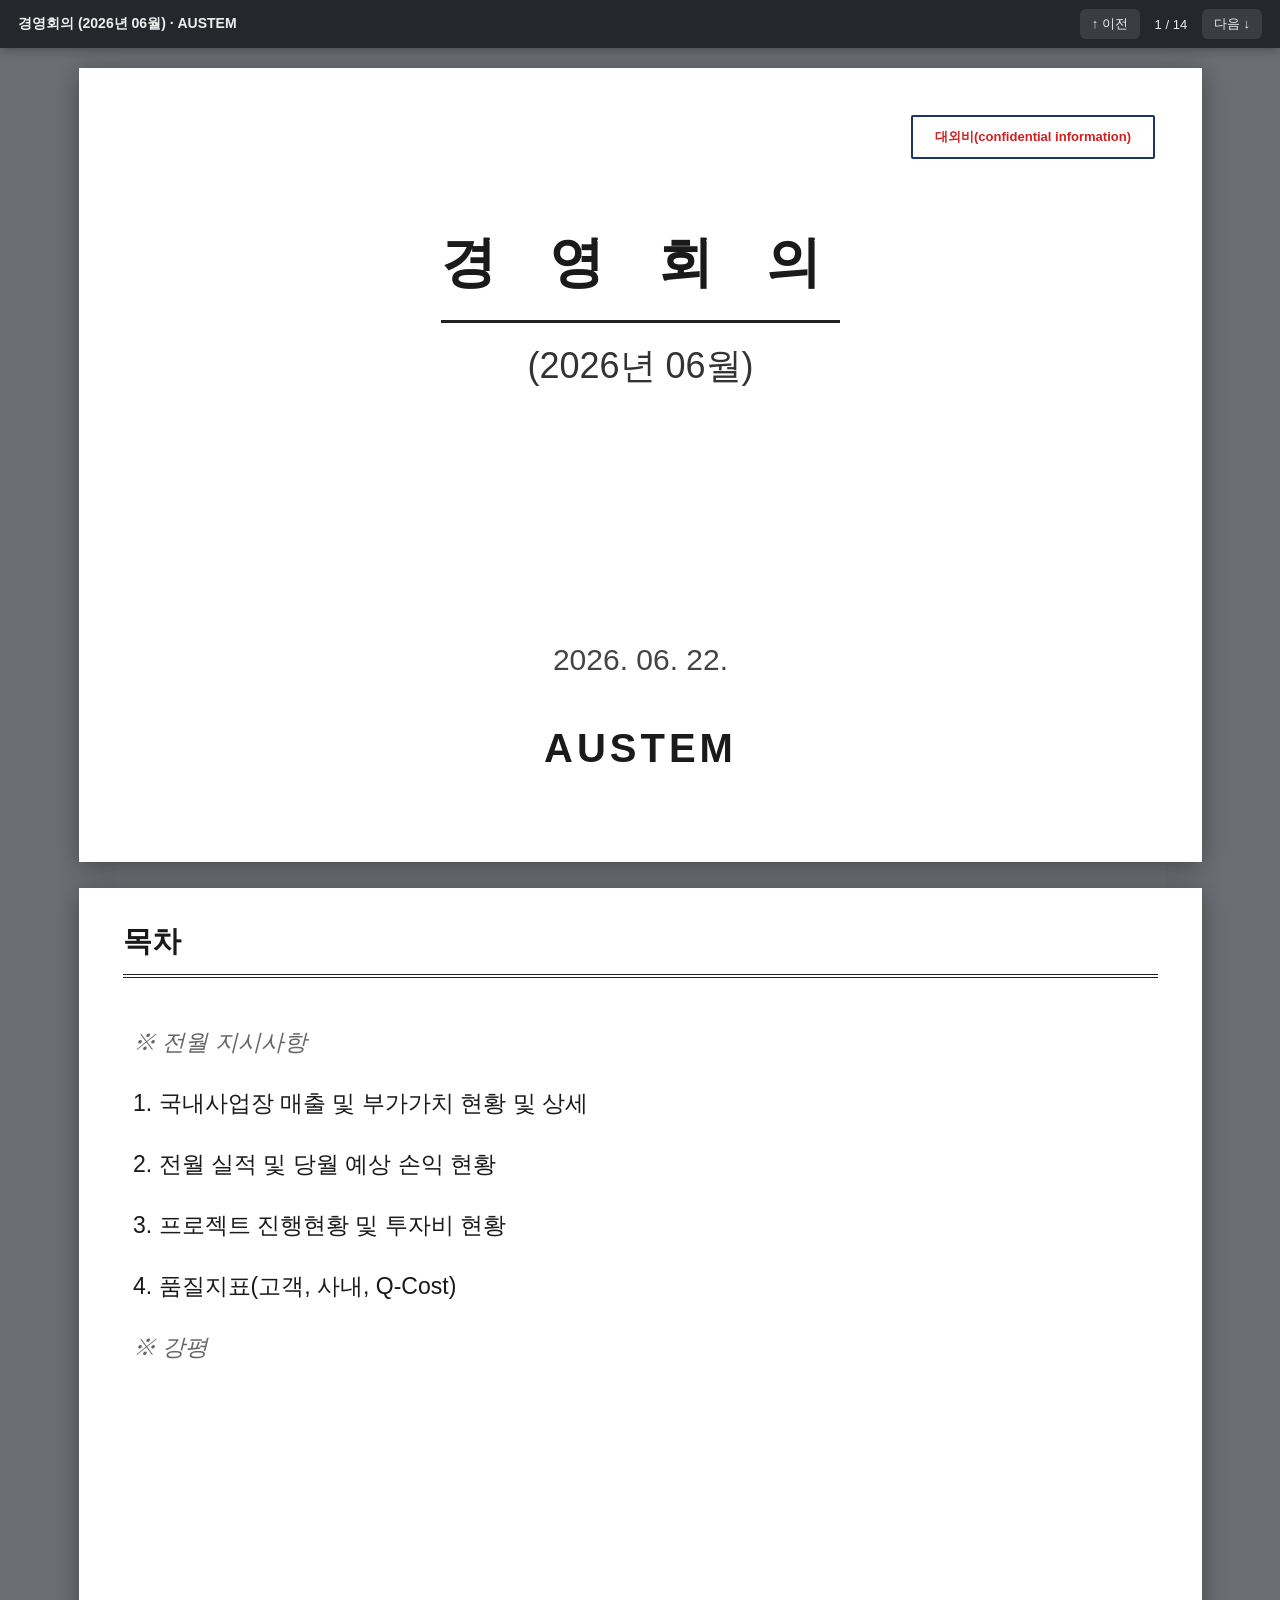
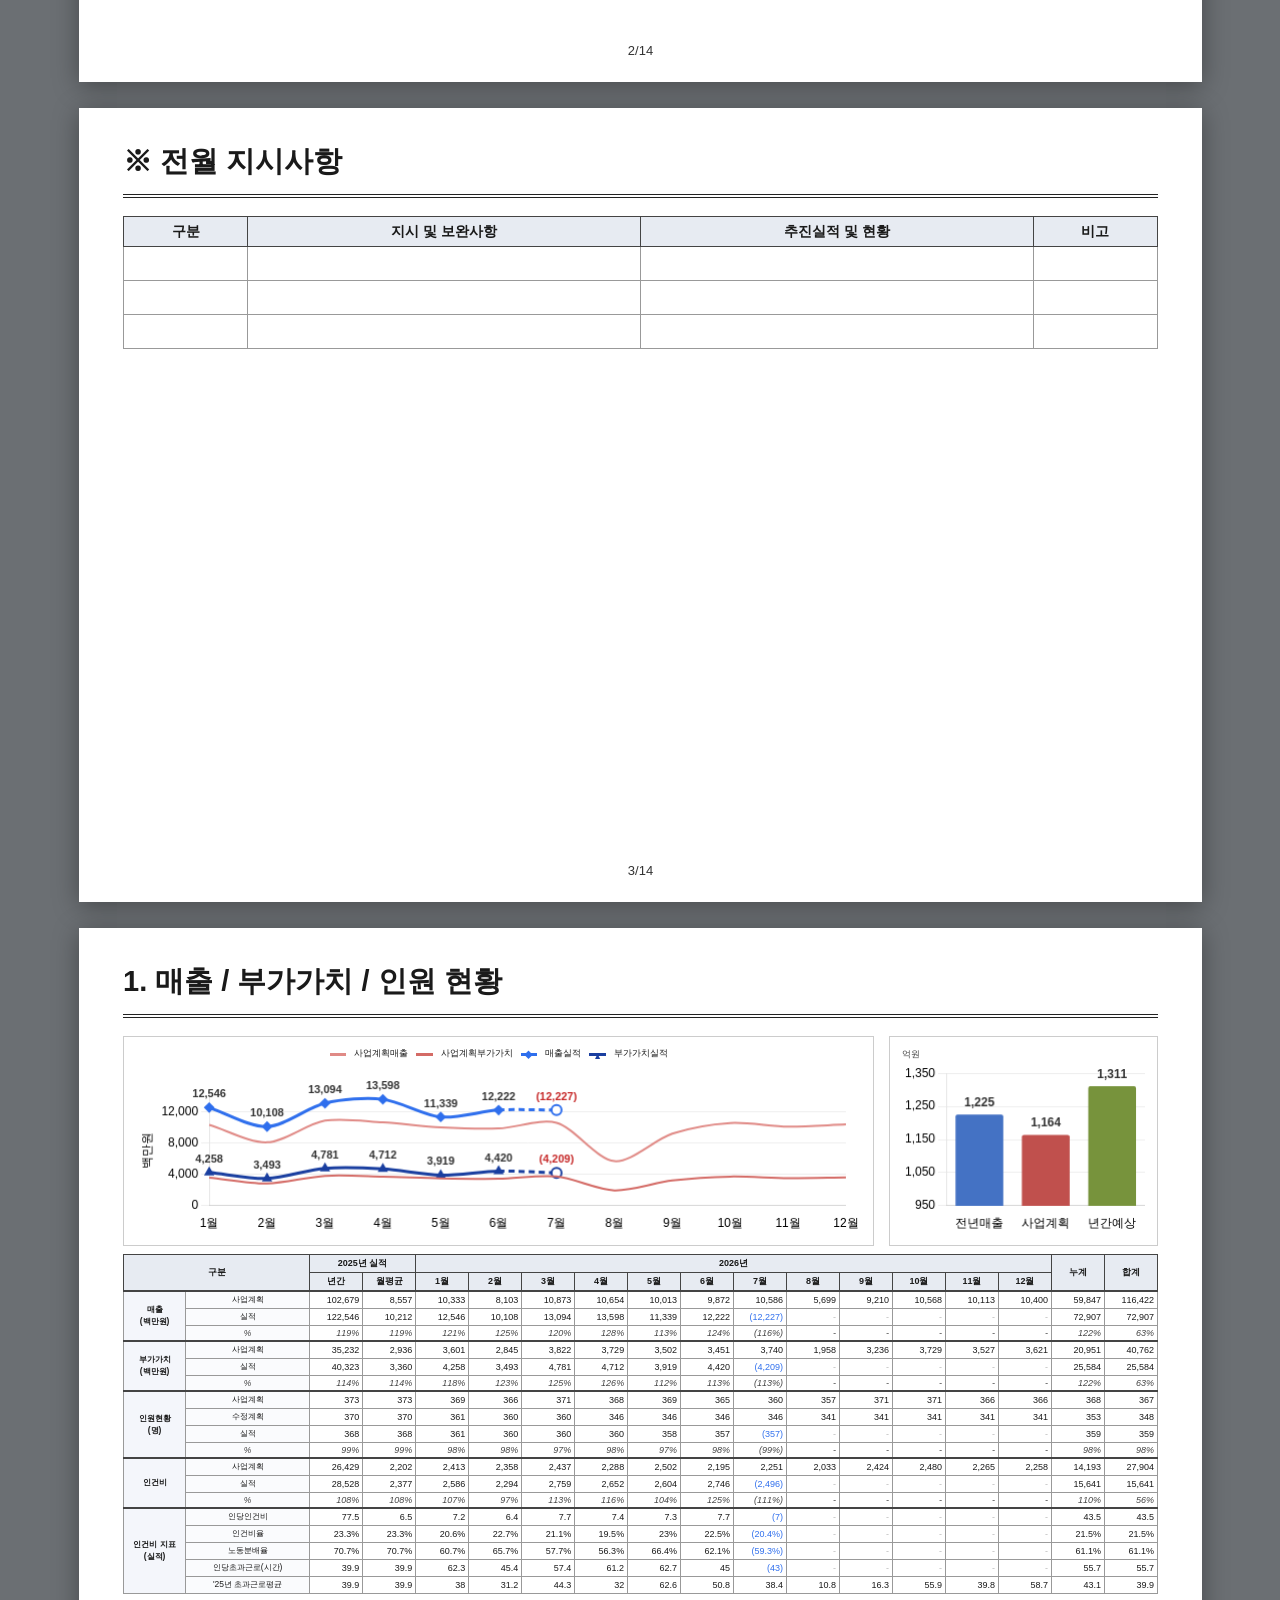
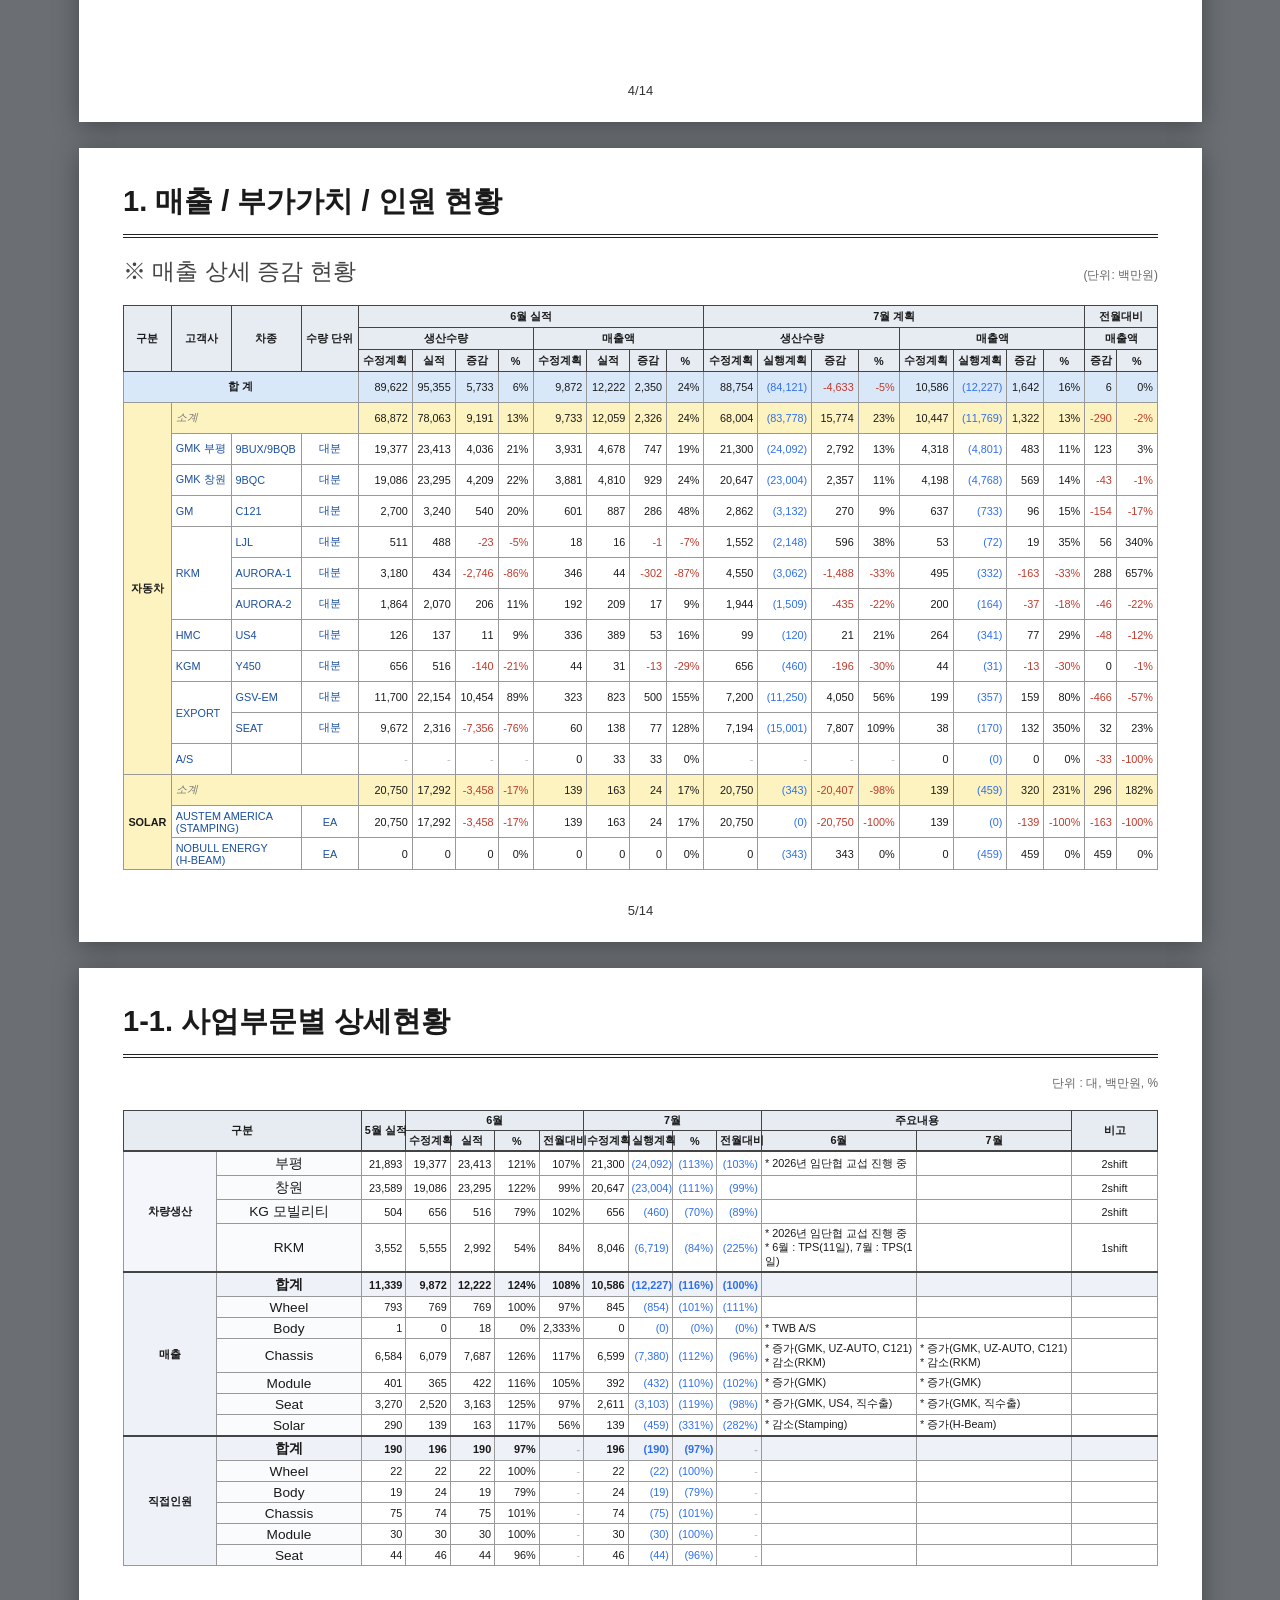
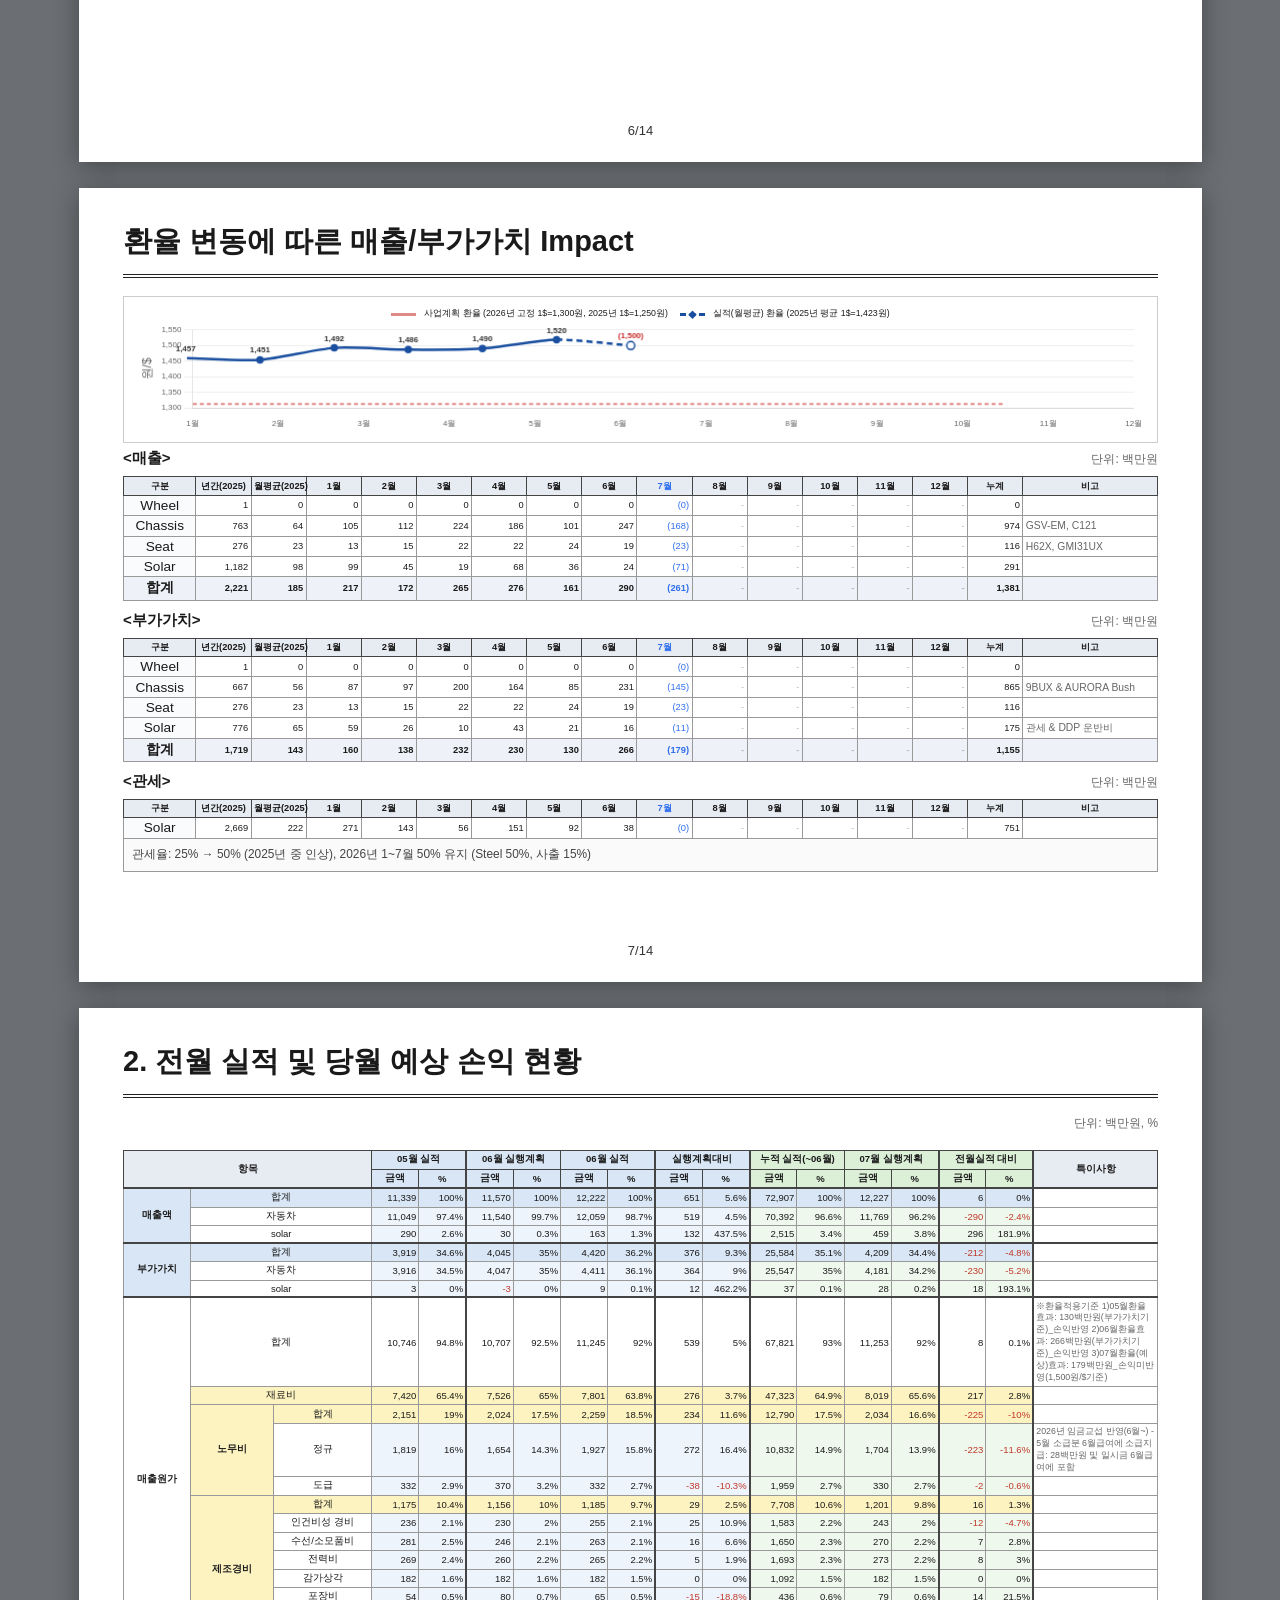
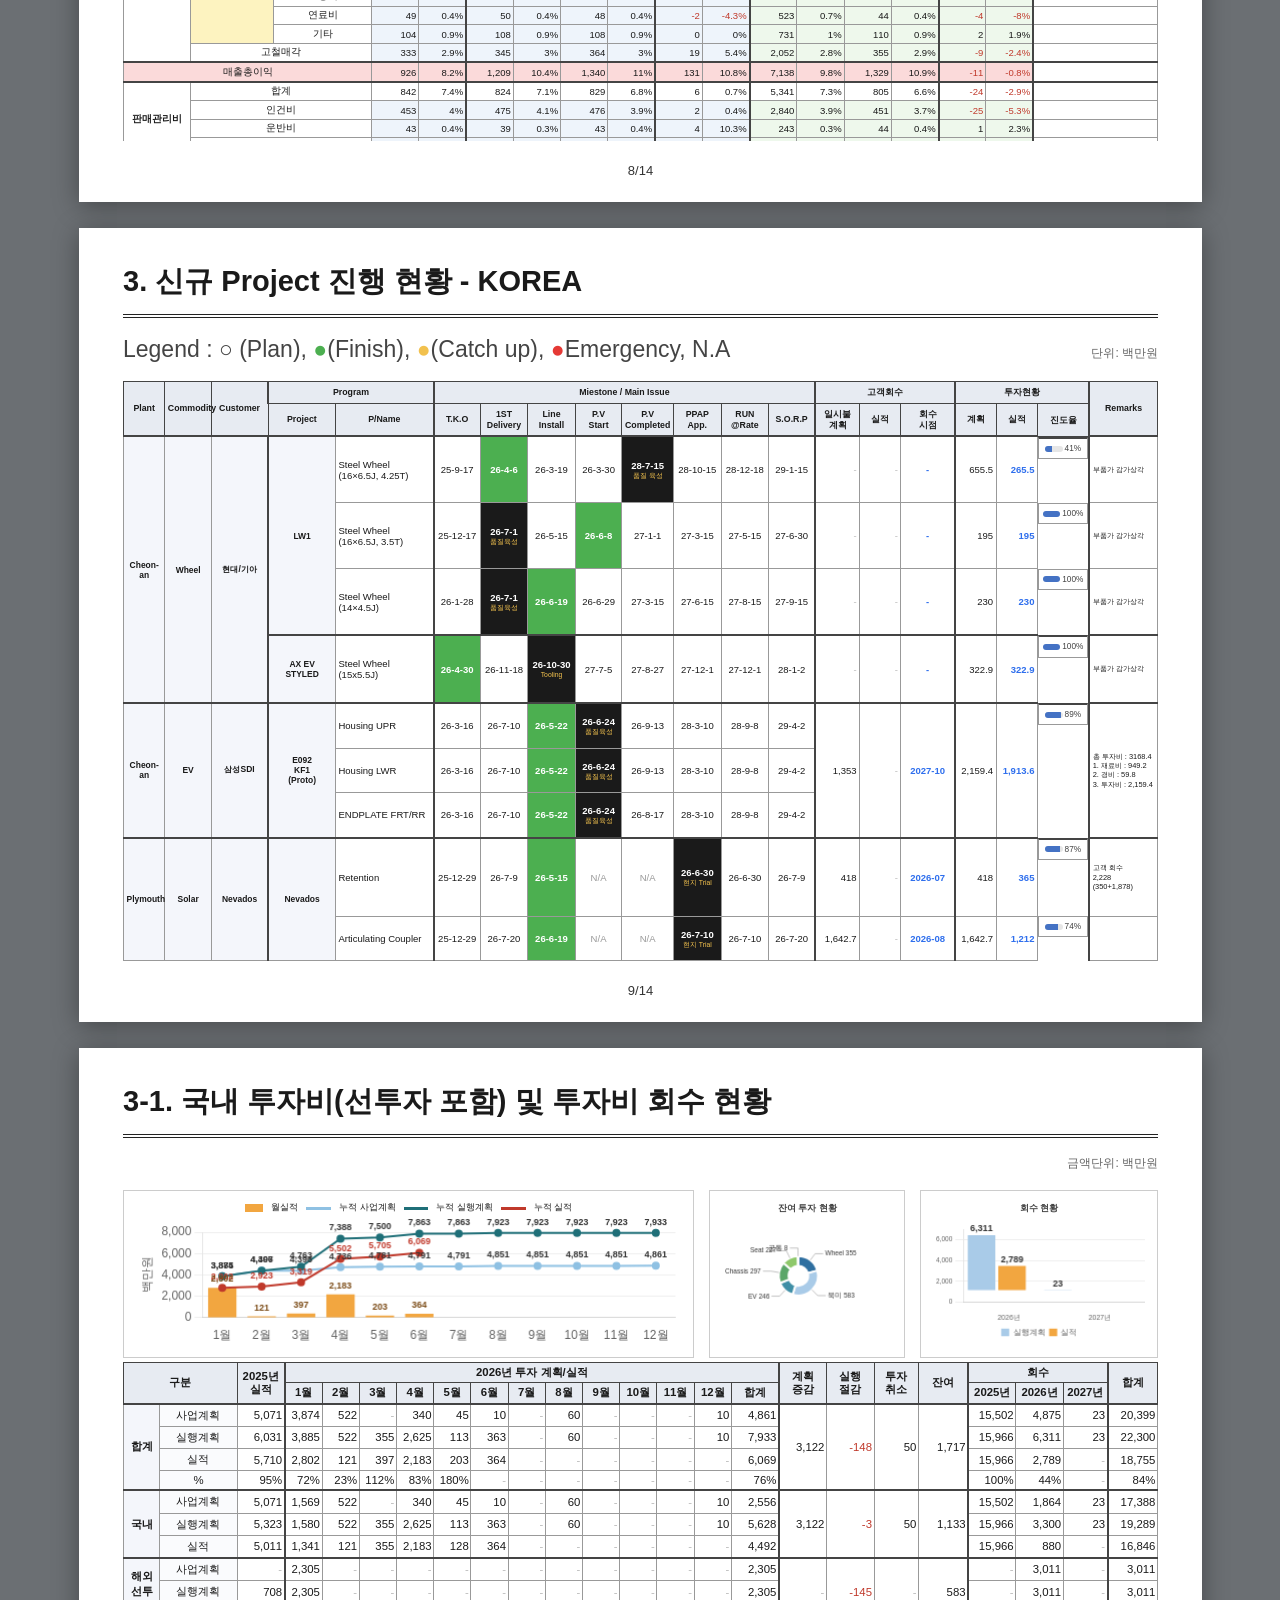
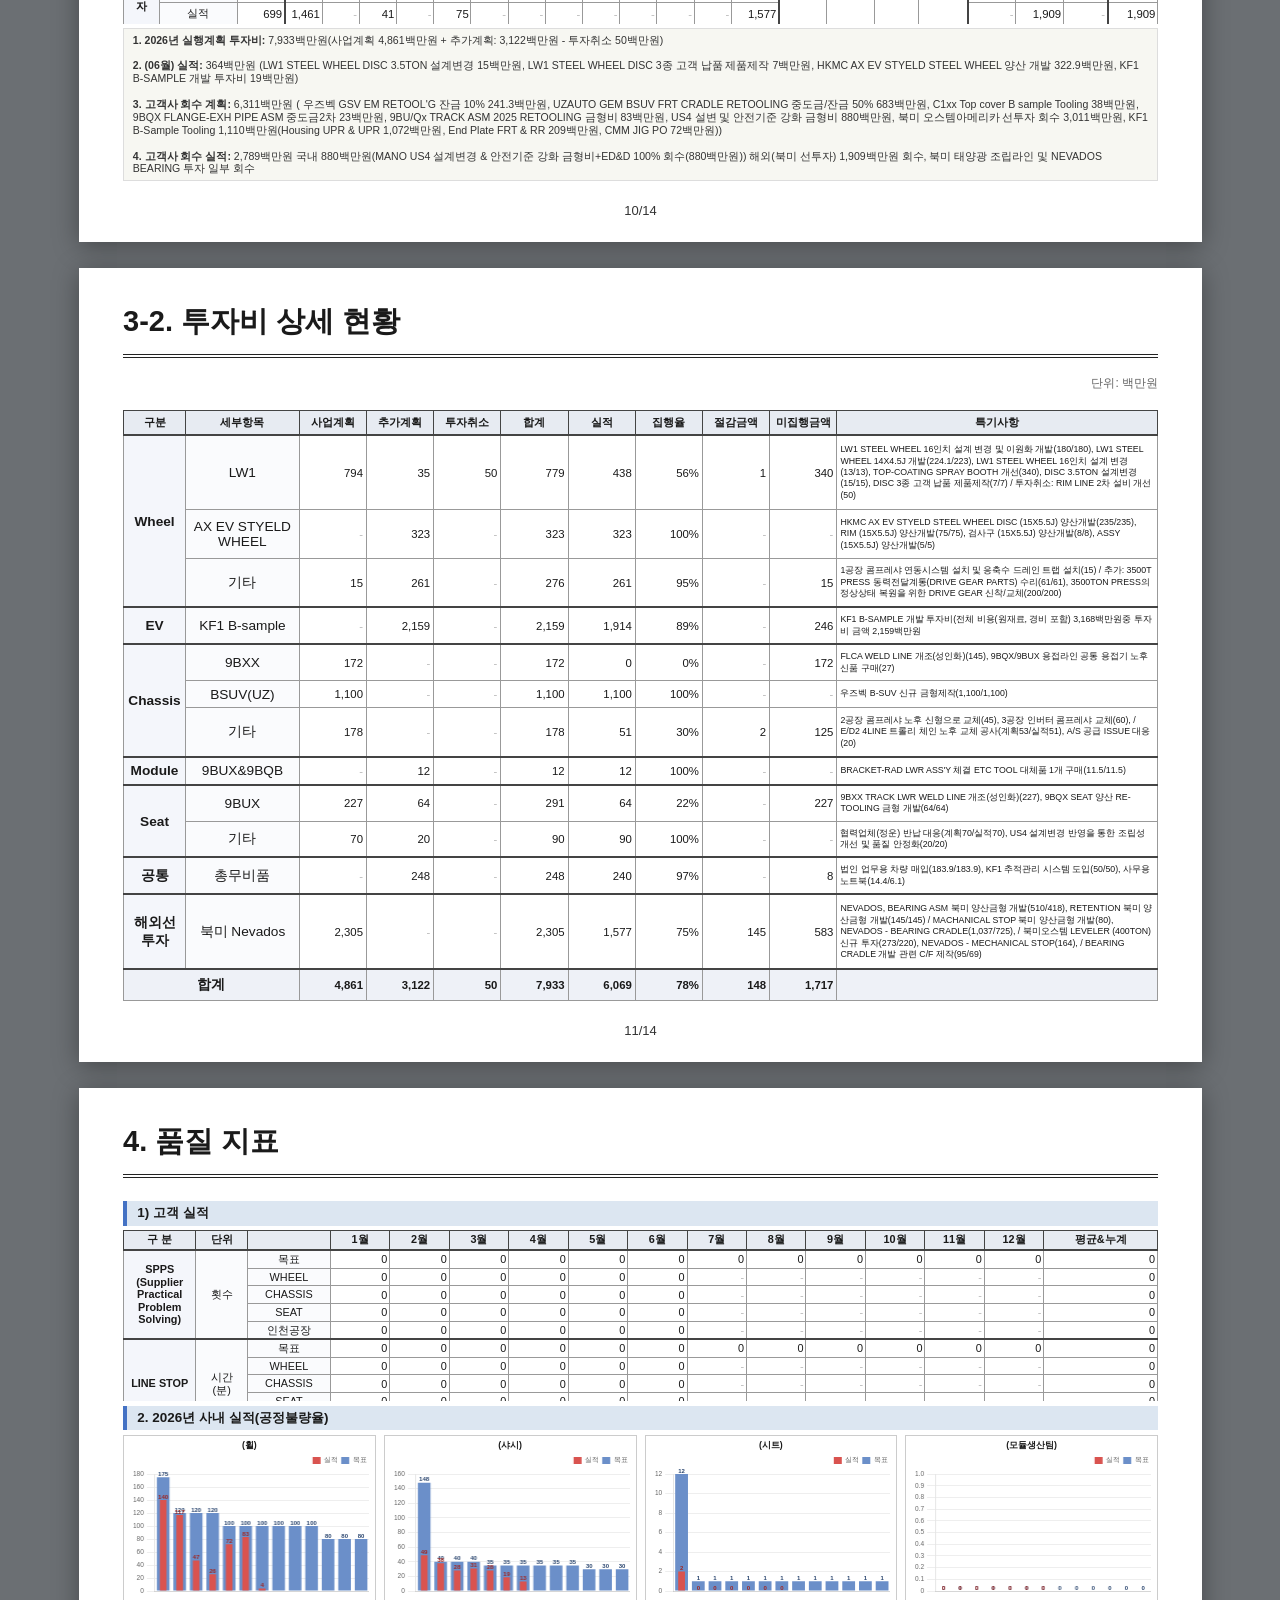
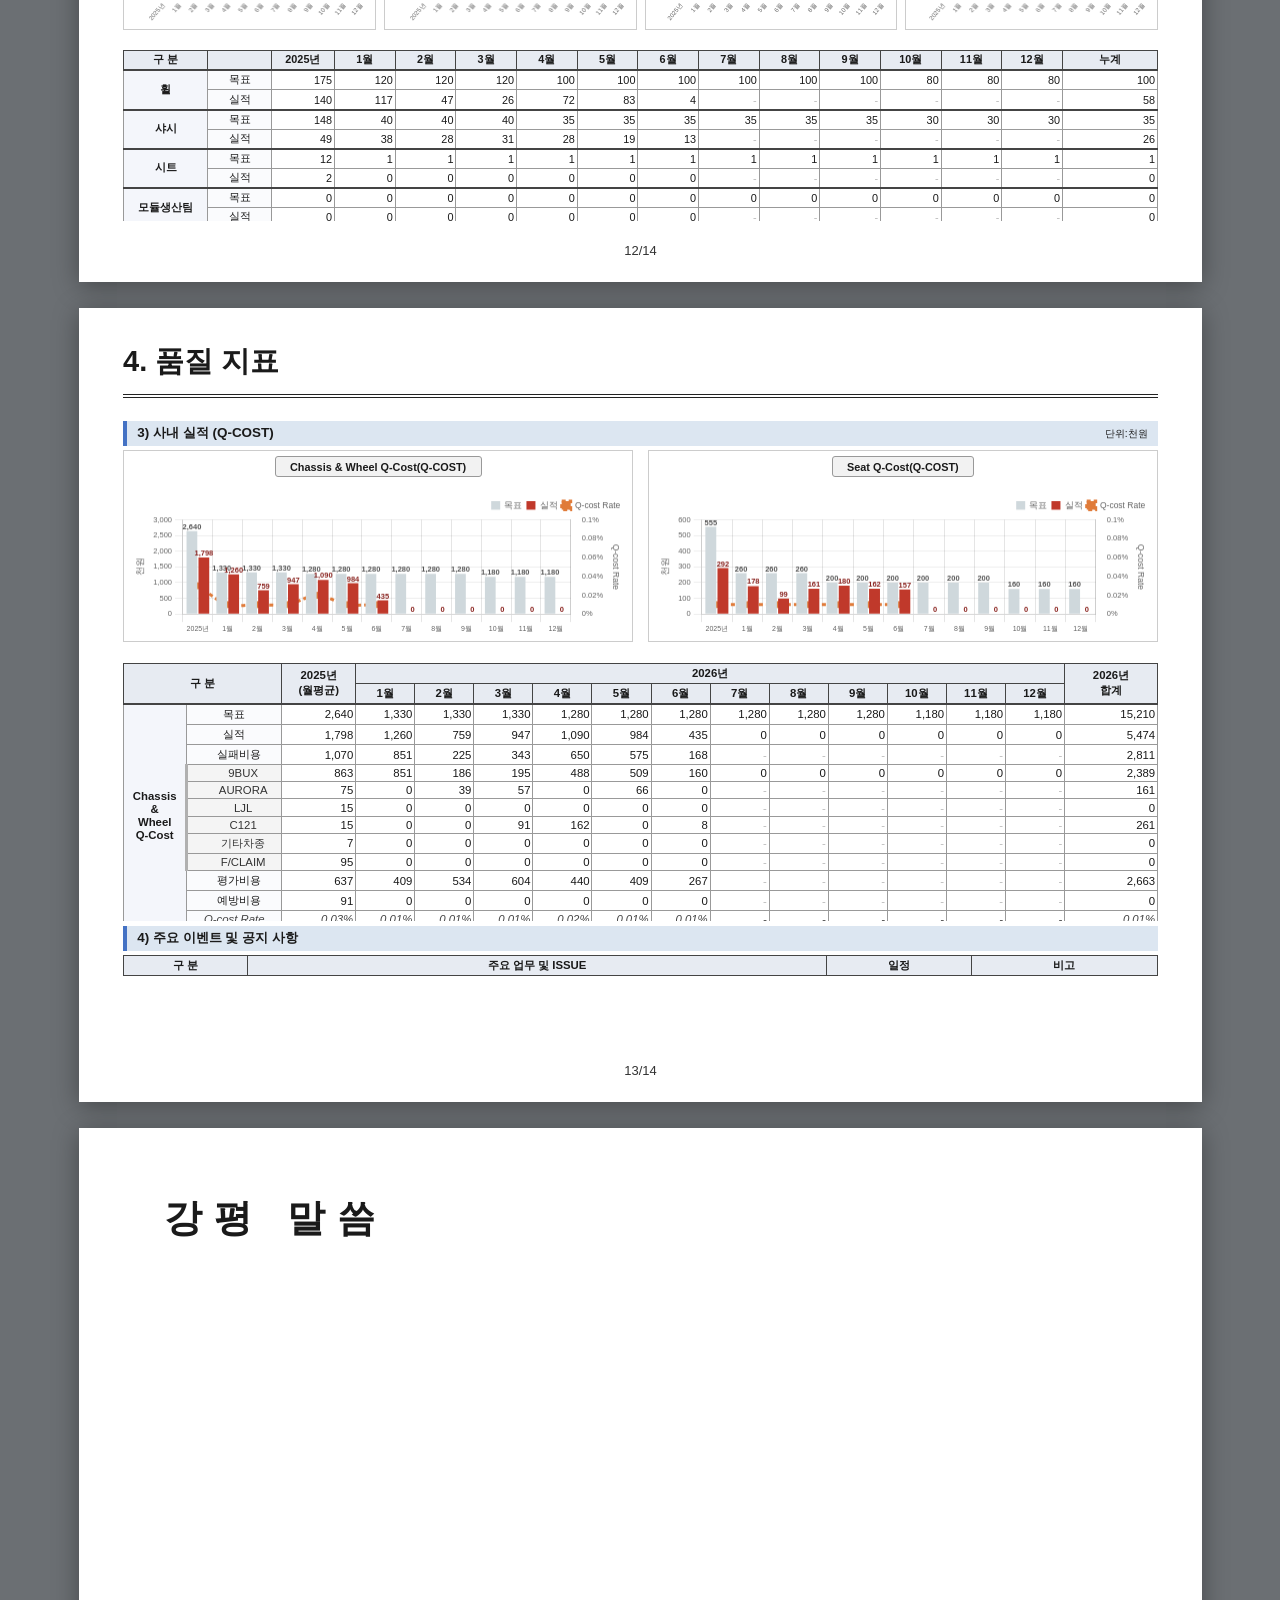
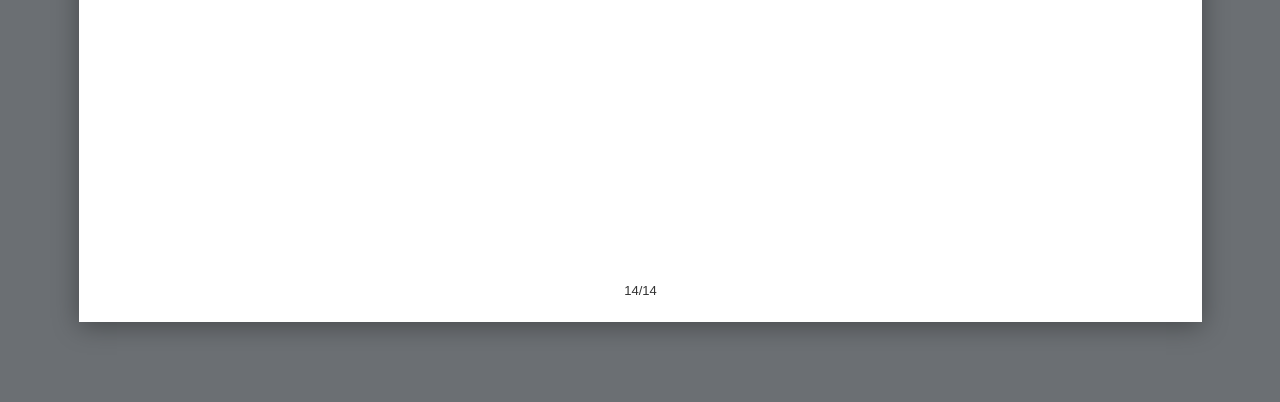
<file: report-2026-06.html>
<!DOCTYPE html>
<html lang="ko">
<head>
<meta charset="UTF-8">
<meta name="viewport" content="width=device-width, initial-scale=1.0">
<title>경영회의 (2026년 06월)</title>
<link rel="stylesheet" href="report.css?v=49">
</head>
<body>

<div class="toolbar">
  <div class="toolbar-title">경영회의 (2026년 06월) &middot; AUSTEM</div>
  <div class="toolbar-controls">
    <button id="prev-page">↑ 이전</button>
    <span id="page-indicator">1 / 14</span>
    <button id="next-page">다음 ↓</button>
  </div>
</div>

<div class="pages-root" id="pages-root">
  <!-- Page 1: Cover -->
  <section class="sheet cover-sheet" data-page="1">
    <div class="cover-banner">대외비(confidential information)</div>
    <div class="cover-content">
      <h1 class="cover-title">경 영 회 의</h1>
      <div class="cover-sub">(2026년 06월)</div>
      <div class="cover-date">2026. 06. 22.</div>
      <div class="cover-company">AUSTEM</div>
    </div>
  </section>

  <!-- Page 2: TOC -->
  <section class="sheet" data-page="2">
    <header class="sheet-header"><h1>목차</h1></header>
    <ul class="toc-list">
      <li class="toc-note">※ 전월 지시사항</li>
      <li>1. 국내사업장 매출 및 부가가치 현황 및 상세</li>
      <li>2. 전월 실적 및 당월 예상 손익 현황</li>
      <li>3. 프로젝트 진행현황 및 투자비 현황</li>
      <li>4. 품질지표(고객, 사내, Q-Cost)</li>
      <li class="toc-note">※ 강평</li>
    </ul>
    <footer class="sheet-footer">2/14</footer>
  </section>

  <!-- Page 3: 전월 지시사항 -->
  <section class="sheet" data-page="3">
    <header class="sheet-header"><h1>※ 전월 지시사항</h1></header>
    <table class="report-table plain-table">
      <thead>
        <tr><th style="width:12%">구분</th><th style="width:38%">지시 및 보완사항</th><th style="width:38%">추진실적 및 현황</th><th style="width:12%">비고</th></tr>
      </thead>
      <tbody>
        <tr><td>&nbsp;</td><td>&nbsp;</td><td>&nbsp;</td><td>&nbsp;</td></tr>
        <tr><td>&nbsp;</td><td>&nbsp;</td><td>&nbsp;</td><td>&nbsp;</td></tr>
        <tr><td>&nbsp;</td><td>&nbsp;</td><td>&nbsp;</td><td>&nbsp;</td></tr>
      </tbody>
    </table>
    <footer class="sheet-footer">3/14</footer>
  </section>

  <!-- Page 4: 매출/부가가치/인원 현황 -->
  <section class="sheet" data-page="4">
    <header class="sheet-header"><h1>1. 매출 / 부가가치 / 인원 현황</h1></header>
    <section class="chart-row p4-chart-row">
      <div class="chart-card main-chart">
        <div class="legend-row" id="p4-legend"></div>
        <div class="chart-canvas-wrap"><canvas id="p4-mainChart"></canvas></div>
      </div>
      <div class="chart-card side-chart">
        <div class="unit-label">억원</div>
        <div class="chart-canvas-wrap2"><canvas id="p4-sideChart"></canvas></div>
      </div>
    </section>
    <section class="table-wrap">
      <table class="report-table" id="p4-table">
        <colgroup>
          <col class="col-group1"><col class="col-group2">
          <col class="col-yr"><col class="col-avg">
          <col span="12" class="col-month">
          <col class="col-cum"><col class="col-total">
        </colgroup>
        <thead>
          <tr>
            <th rowspan="2" colspan="2">구분</th>
            <th colspan="2">2025년 실적</th>
            <th colspan="12">2026년</th>
            <th rowspan="2">누계</th><th rowspan="2">합계</th>
          </tr>
          <tr>
            <th>년간</th><th>월평균</th>
            <th>1월</th><th>2월</th><th>3월</th><th>4월</th><th>5월</th><th>6월</th>
            <th>7월</th><th>8월</th><th>9월</th><th>10월</th><th>11월</th><th>12월</th>
          </tr>
        </thead>
        <tbody id="p4-table-body"></tbody>
      </table>
    </section>
    <footer class="sheet-footer">4/14</footer>
  </section>

  <!-- Page 5: 매출 상세 증감 현황 -->
  <section class="sheet" data-page="5">
    <header class="sheet-header"><h1>1. 매출 / 부가가치 / 인원 현황</h1></header>
    <div class="sheet-subtitle-row">
      <span>※ 매출 상세 증감 현황</span>
      <span class="subtitle-row-unit">(단위: 백만원)</span>
    </div>
    <section class="table-wrap p5-table-wrap">
      <table class="report-table dense-table" id="p5-table"></table>
    </section>
    <footer class="sheet-footer">5/14</footer>
  </section>

  <!-- Page 6: 사업부문별 상세현황 -->
  <section class="sheet" data-page="6">
    <header class="sheet-header"><h1>1-1. 사업부문별 상세현황</h1></header>
    <div class="sheet-subtitle-row">
      <span></span>
      <span class="subtitle-row-unit">단위 : 대, 백만원, %</span>
    </div>
    <section class="table-wrap p6-table-wrap">
      <table class="report-table dense-table" id="p6-table"></table>
    </section>
    <footer class="sheet-footer">6/14</footer>
  </section>

  <!-- Page 7: 환율 변동 Impact -->
  <section class="sheet" data-page="7">
    <header class="sheet-header"><h1>환율 변동에 따른 매출/부가가치 Impact</h1></header>
    <section class="chart-row p7-chart-row">
      <div class="chart-card p7-fx-chart-card">
        <div class="legend-row" id="p7-fx-legend"></div>
        <div class="chart-canvas-wrap"><canvas id="p7-fxChart"></canvas></div>
      </div>
    </section>
    <div class="fx-block">
      <h2 class="fx-block-title"><span>&lt;매출&gt;</span><span class="unit-inline">단위: 백만원</span></h2>
      <table class="report-table dense-table" id="p7-revenue-table"></table>
    </div>
    <div class="fx-block">
      <h2 class="fx-block-title"><span>&lt;부가가치&gt;</span><span class="unit-inline">단위: 백만원</span></h2>
      <table class="report-table dense-table" id="p7-va-table"></table>
    </div>
    <div class="fx-block">
      <h2 class="fx-block-title"><span>&lt;관세&gt;</span><span class="unit-inline">단위: 백만원</span></h2>
      <table class="report-table dense-table" id="p7-duty-table"></table>
    </div>
    <footer class="sheet-footer">7/14</footer>
  </section>

  <!-- Page 8: 손익현황 -->
  <section class="sheet" data-page="8">
    <header class="sheet-header"><h1>2. 전월 실적 및 당월 예상 손익 현황</h1></header>
    <div class="sheet-subtitle-row"><span></span><span class="subtitle-row-unit">단위: 백만원, %</span></div>
    <section class="table-wrap p8-table-wrap">
      <table class="report-table dense-table" id="p8-table"></table>
    </section>
    <footer class="sheet-footer">8/14</footer>
  </section>

  <!-- Page 9: 신규 Project 진행현황 -->
  <section class="sheet" data-page="9">
    <header class="sheet-header"><h1>3. 신규 Project 진행 현황 - KOREA</h1></header>
    <div class="sheet-subtitle-row"><span class="p9-legend">Legend : ○ (Plan), <span class="p9-legend-dot" style="color:#4caf50;">●</span>(Finish), <span class="p9-legend-dot" style="color:#f2c14e;">●</span>(Catch up), <span class="p9-legend-dot" style="color:#e53935;">●</span>Emergency, N.A</span><span class="subtitle-row-unit">단위: 백만원</span></div>
    <section class="table-wrap p9-table-wrap">
      <table class="report-table dense-table" id="p9-table"></table>
    </section>
    <footer class="sheet-footer">9/14</footer>
  </section>

  <!-- Page 10: 국내 투자비 현황 -->
  <section class="sheet" data-page="10">
    <header class="sheet-header"><h1>3-1. 국내 투자비(선투자 포함) 및 투자비 회수 현황</h1></header>
    <div class="sheet-subtitle-row"><span></span><span class="subtitle-row-unit">금액단위: 백만원</span></div>
    <section class="chart-row p10-chart-row">
      <div class="chart-card main-chart">
        <div class="legend-row" id="p10-legend"></div>
        <div class="chart-canvas-wrap"><canvas id="p10-mainChart"></canvas></div>
      </div>
      <div class="chart-card side-chart">
        <div class="unit-label p10-chart-title">잔여 투자 현황</div>
        <div class="chart-canvas-wrap2"><canvas id="p10-sideChart"></canvas></div>
      </div>
      <div class="chart-card side-chart p10-recovery-chart">
        <div class="unit-label p10-chart-title">회수 현황</div>
        <div class="chart-canvas-wrap2"><canvas id="p10-recoveryChart"></canvas></div>
      </div>
    </section>
    <section class="table-wrap p10-table-wrap">
      <table class="report-table dense-table" id="p10-table"></table>
    </section>
    <div class="note-box p10-notes-box" id="p10-notes"></div>
    <footer class="sheet-footer">10/14</footer>
  </section>

  <!-- Page 11: 투자비 상세현황 -->
  <section class="sheet" data-page="11">
    <header class="sheet-header"><h1>3-2. 투자비 상세 현황</h1></header>
    <div class="sheet-subtitle-row"><span></span><span class="subtitle-row-unit">단위: 백만원</span></div>
    <section class="table-wrap p11-table-wrap">
      <table class="report-table dense-table" id="p11-table"></table>
    </section>
    <footer class="sheet-footer">11/14</footer>
  </section>

  <!-- Page 12: 품질지표 고객/사내실적 -->
  <section class="sheet" data-page="12">
    <header class="sheet-header"><h1>4. 품질 지표</h1></header>
    <div class="p12-section-title">1) 고객 실적</div>
    <section class="table-wrap p12-table-wrap">
      <table class="report-table dense-table" id="p12-table-customer"></table>
    </section>
    <div class="p12-section-title">2. 2026년 사내 실적(공정불량율)</div>
    <section class="chart-row four-up" id="p12-charts"></section>
    <section class="table-wrap p12-table-wrap2">
      <table class="report-table dense-table" id="p12-table-ppm"></table>
    </section>
    <footer class="sheet-footer">12/14</footer>
  </section>

  <!-- Page 13: 품질지표 Q-Cost -->
  <section class="sheet" data-page="13">
    <header class="sheet-header"><h1>4. 품질 지표</h1></header>
    <div class="p12-section-title"><span>3) 사내 실적 (Q-COST)</span><span class="p13-unit">단위:천원</span></div>
    <section class="chart-row two-up" id="p13-charts"></section>
    <section class="table-wrap p13-table-wrap">
      <table class="report-table dense-table" id="p13-table"></table>
    </section>
    <div class="p12-section-title">4) 주요 이벤트 및 공지 사항</div>
    <section class="table-wrap p13-event-wrap">
      <table class="report-table dense-table" id="p13-event-table"></table>
    </section>
    <footer class="sheet-footer">13/14</footer>
  </section>

  <!-- Page 14: 강평 -->
  <section class="sheet cover-sheet" data-page="14">
    <div class="cover-content cover-content-topleft">
      <h1 class="cover-title small">강평 말씀</h1>
    </div>
    <footer class="sheet-footer">14/14</footer>
  </section>
</div>

<script src="vendor/chart.umd.min.js"></script>
<script src="report-data-2026-06.js?v=41"></script>
<script src="report-render.js?v=49"></script>
<script src="report-nav.js?v=41"></script>
</body>
</html>
</file>
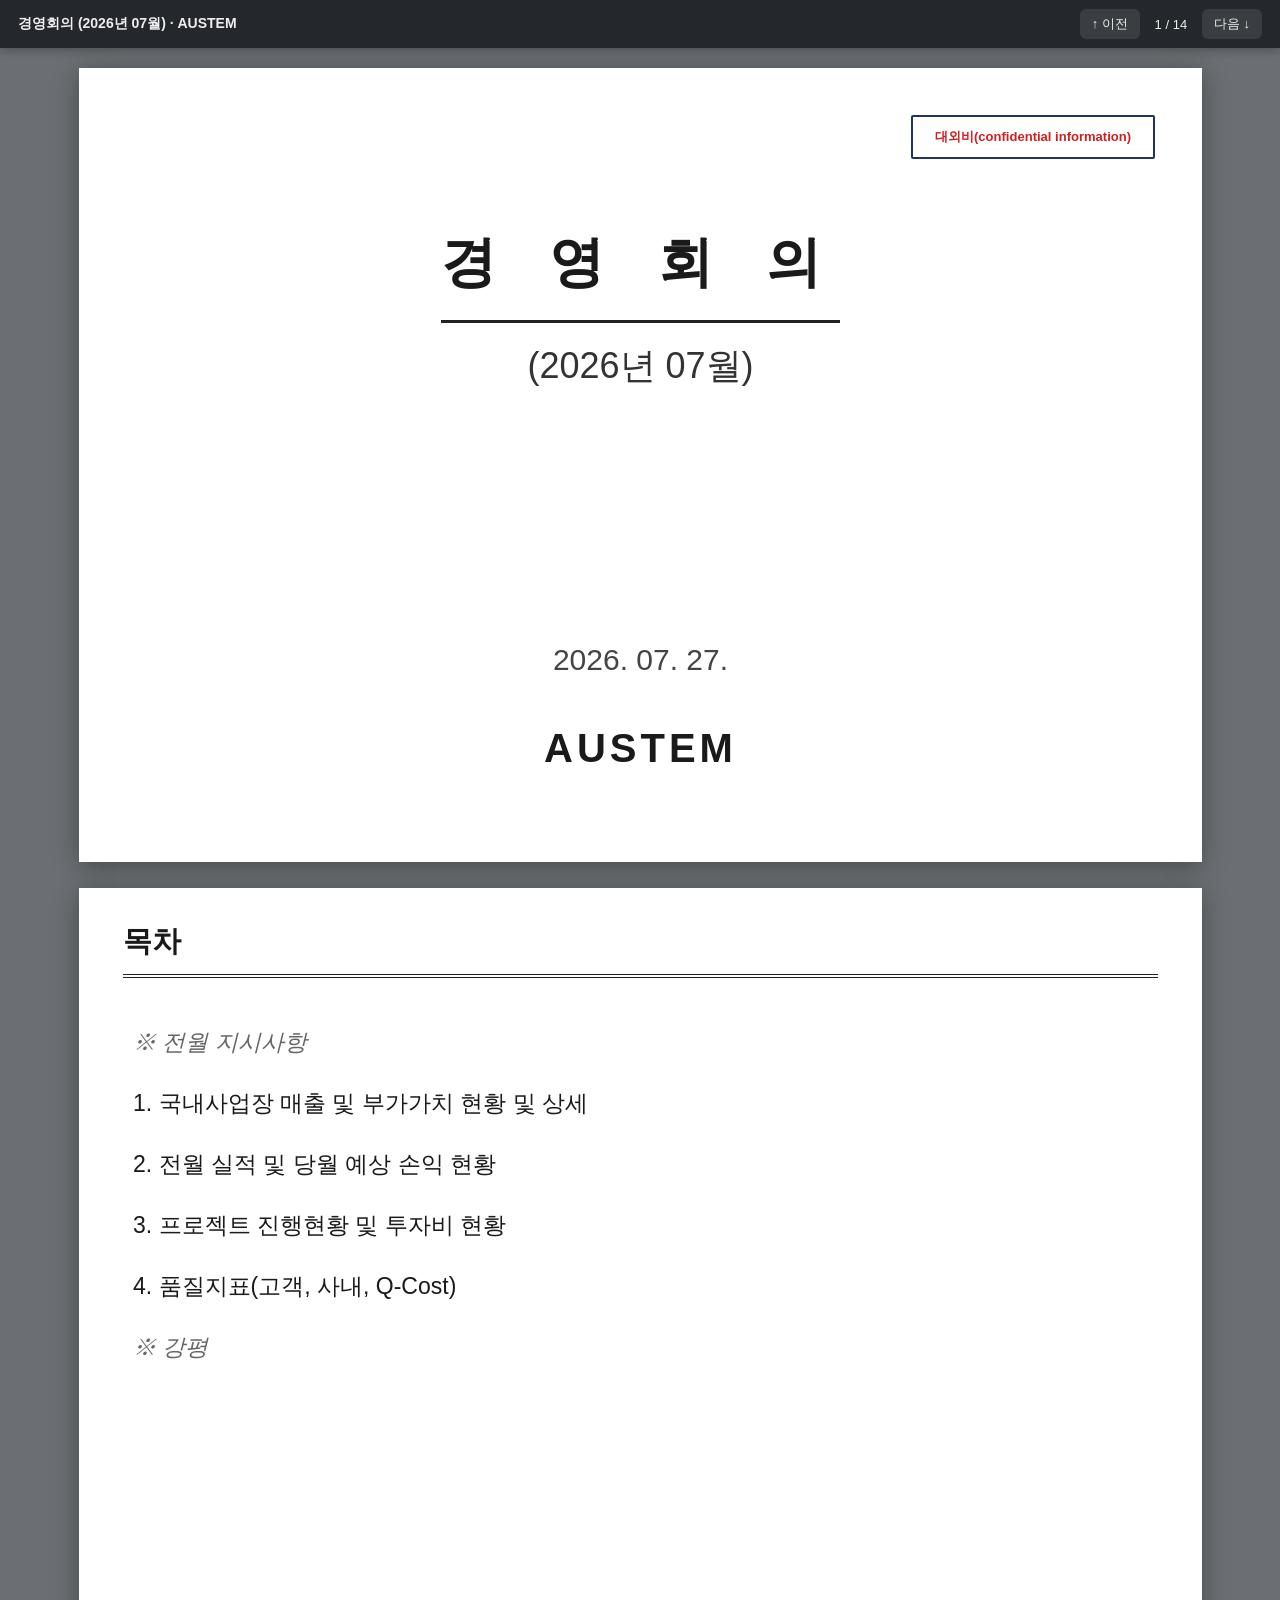
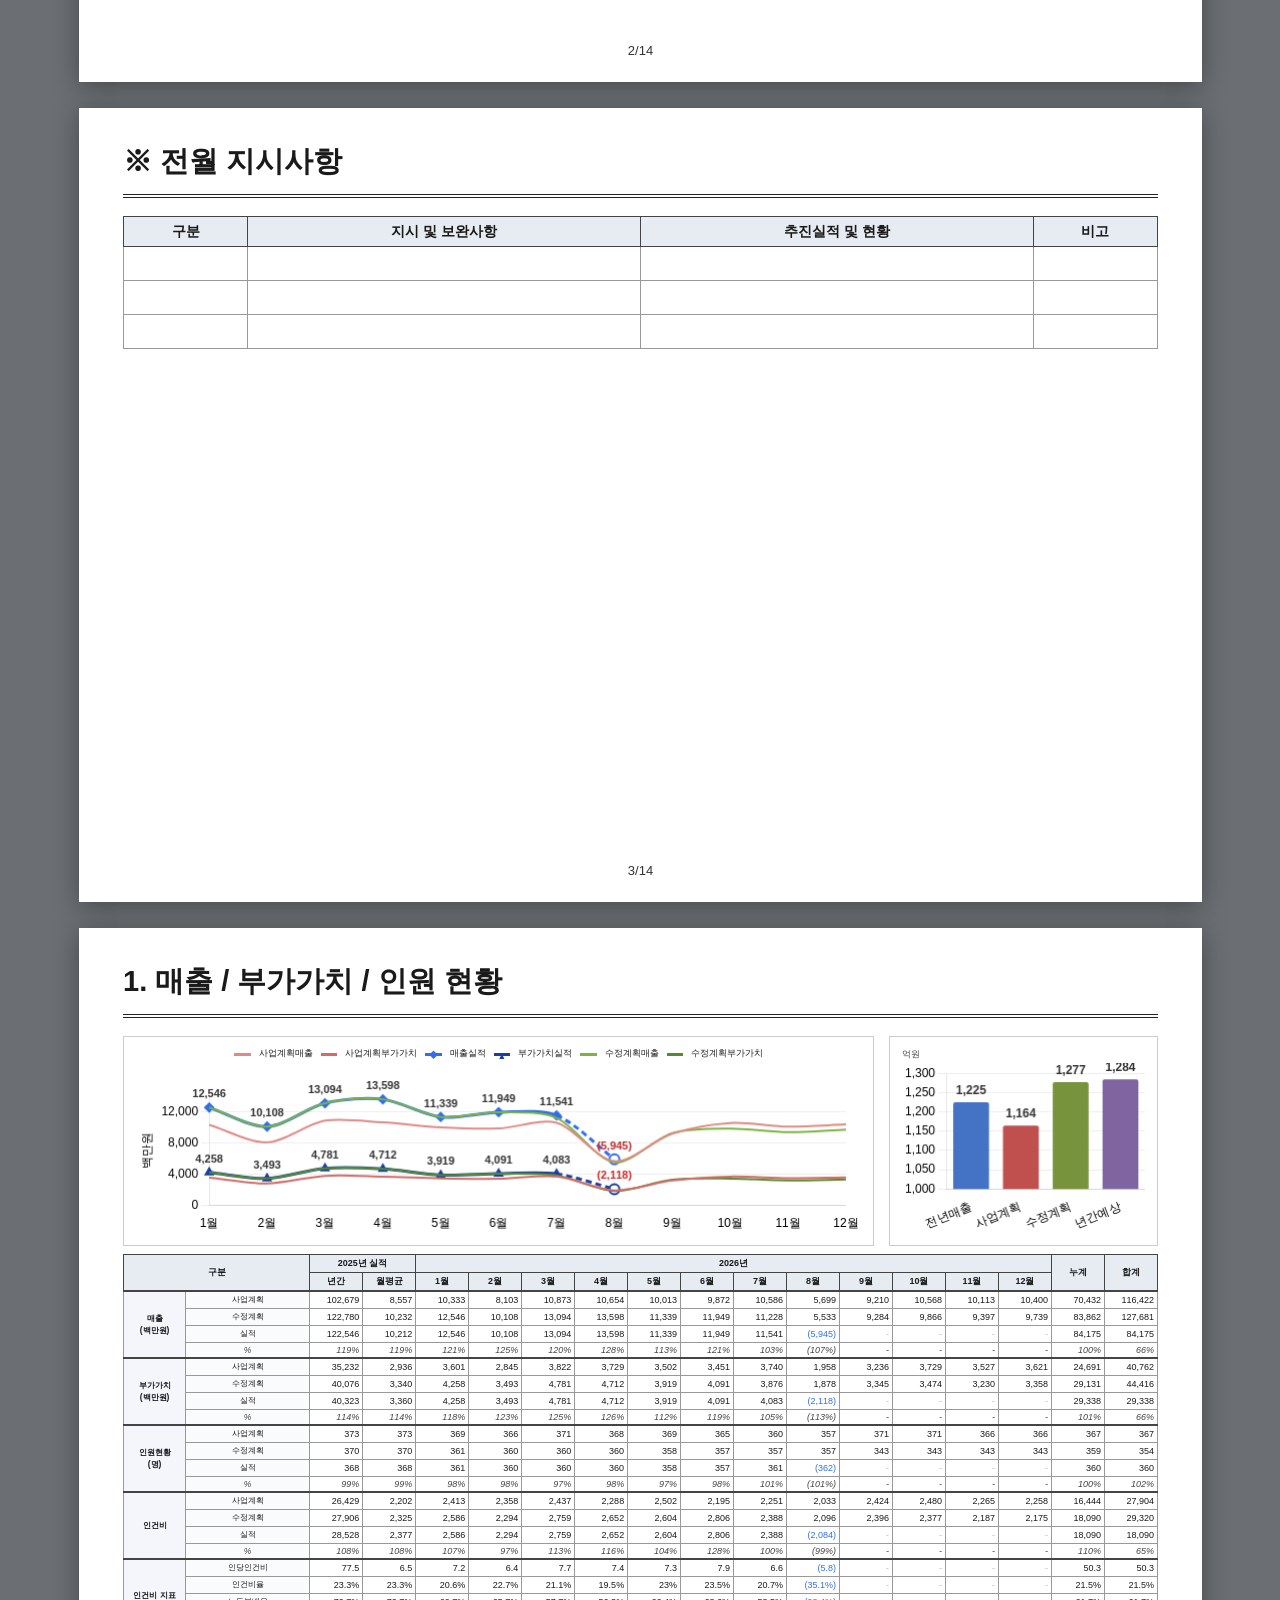
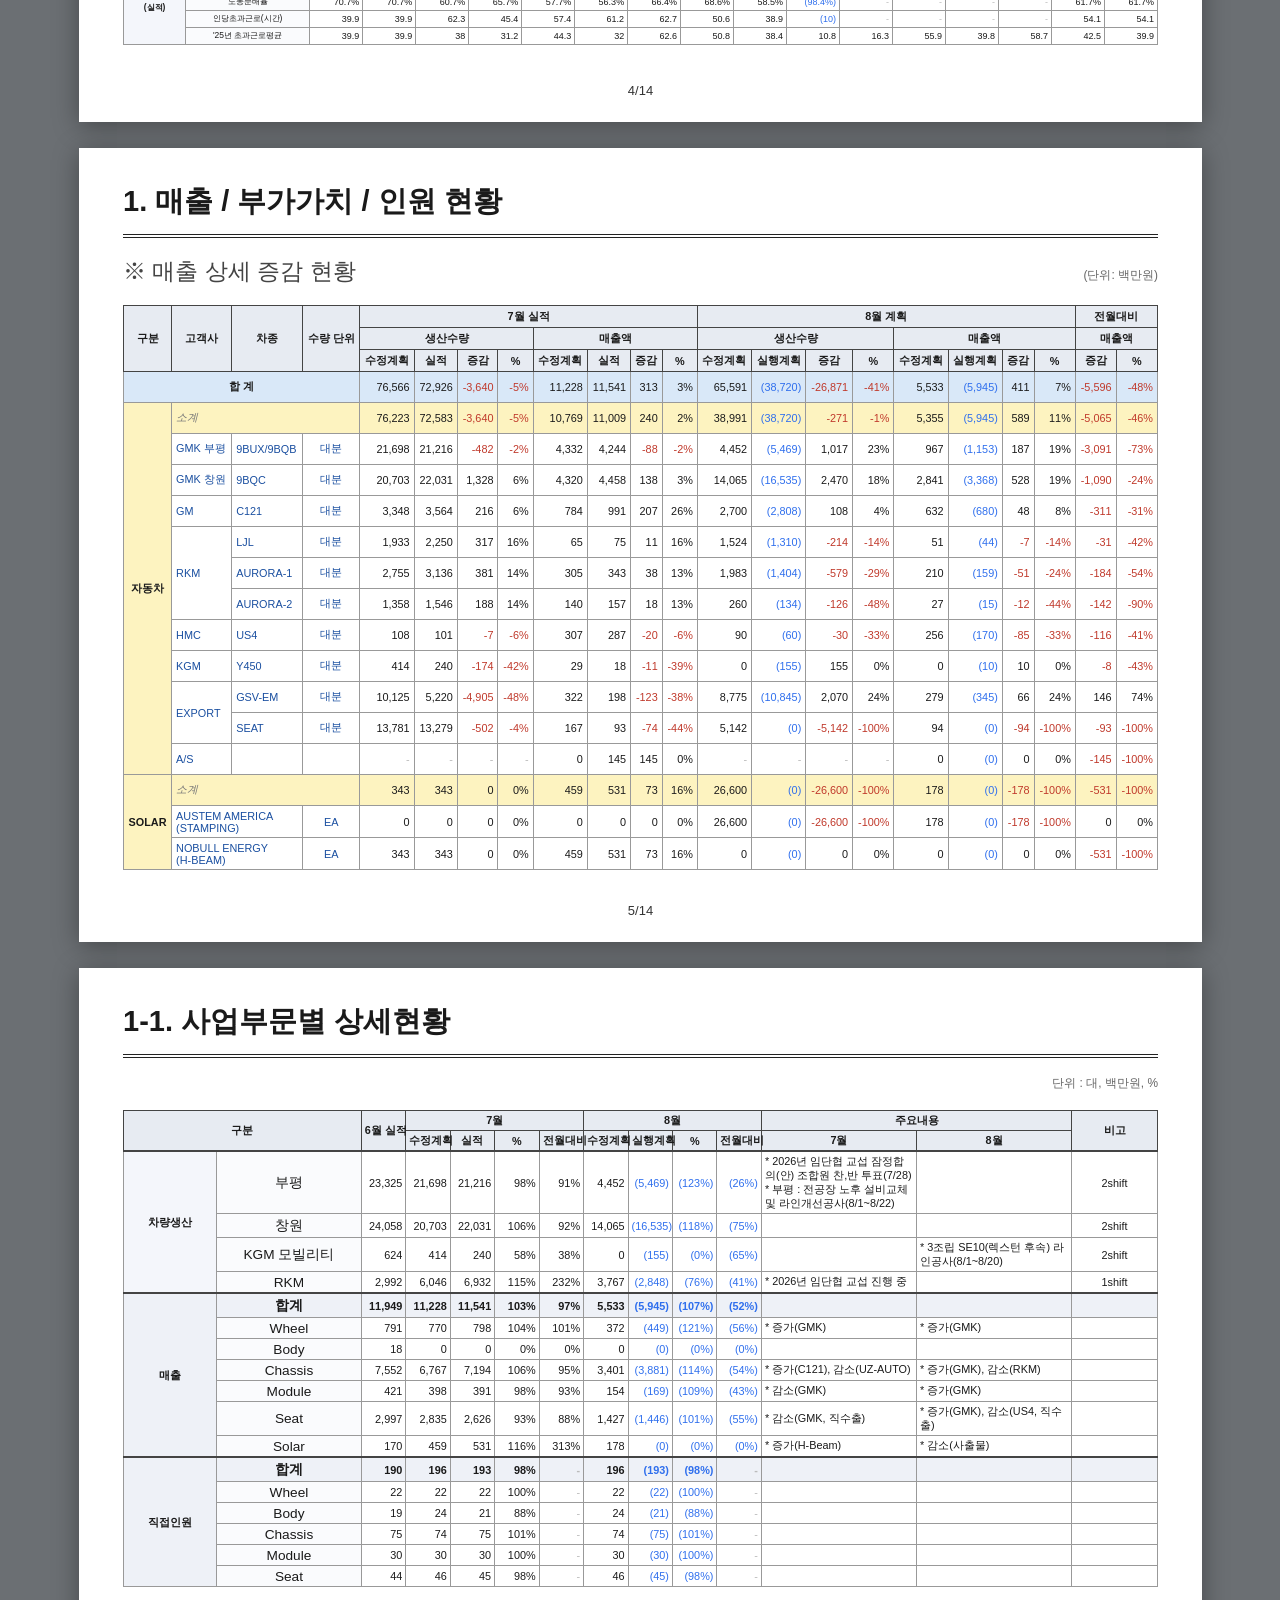
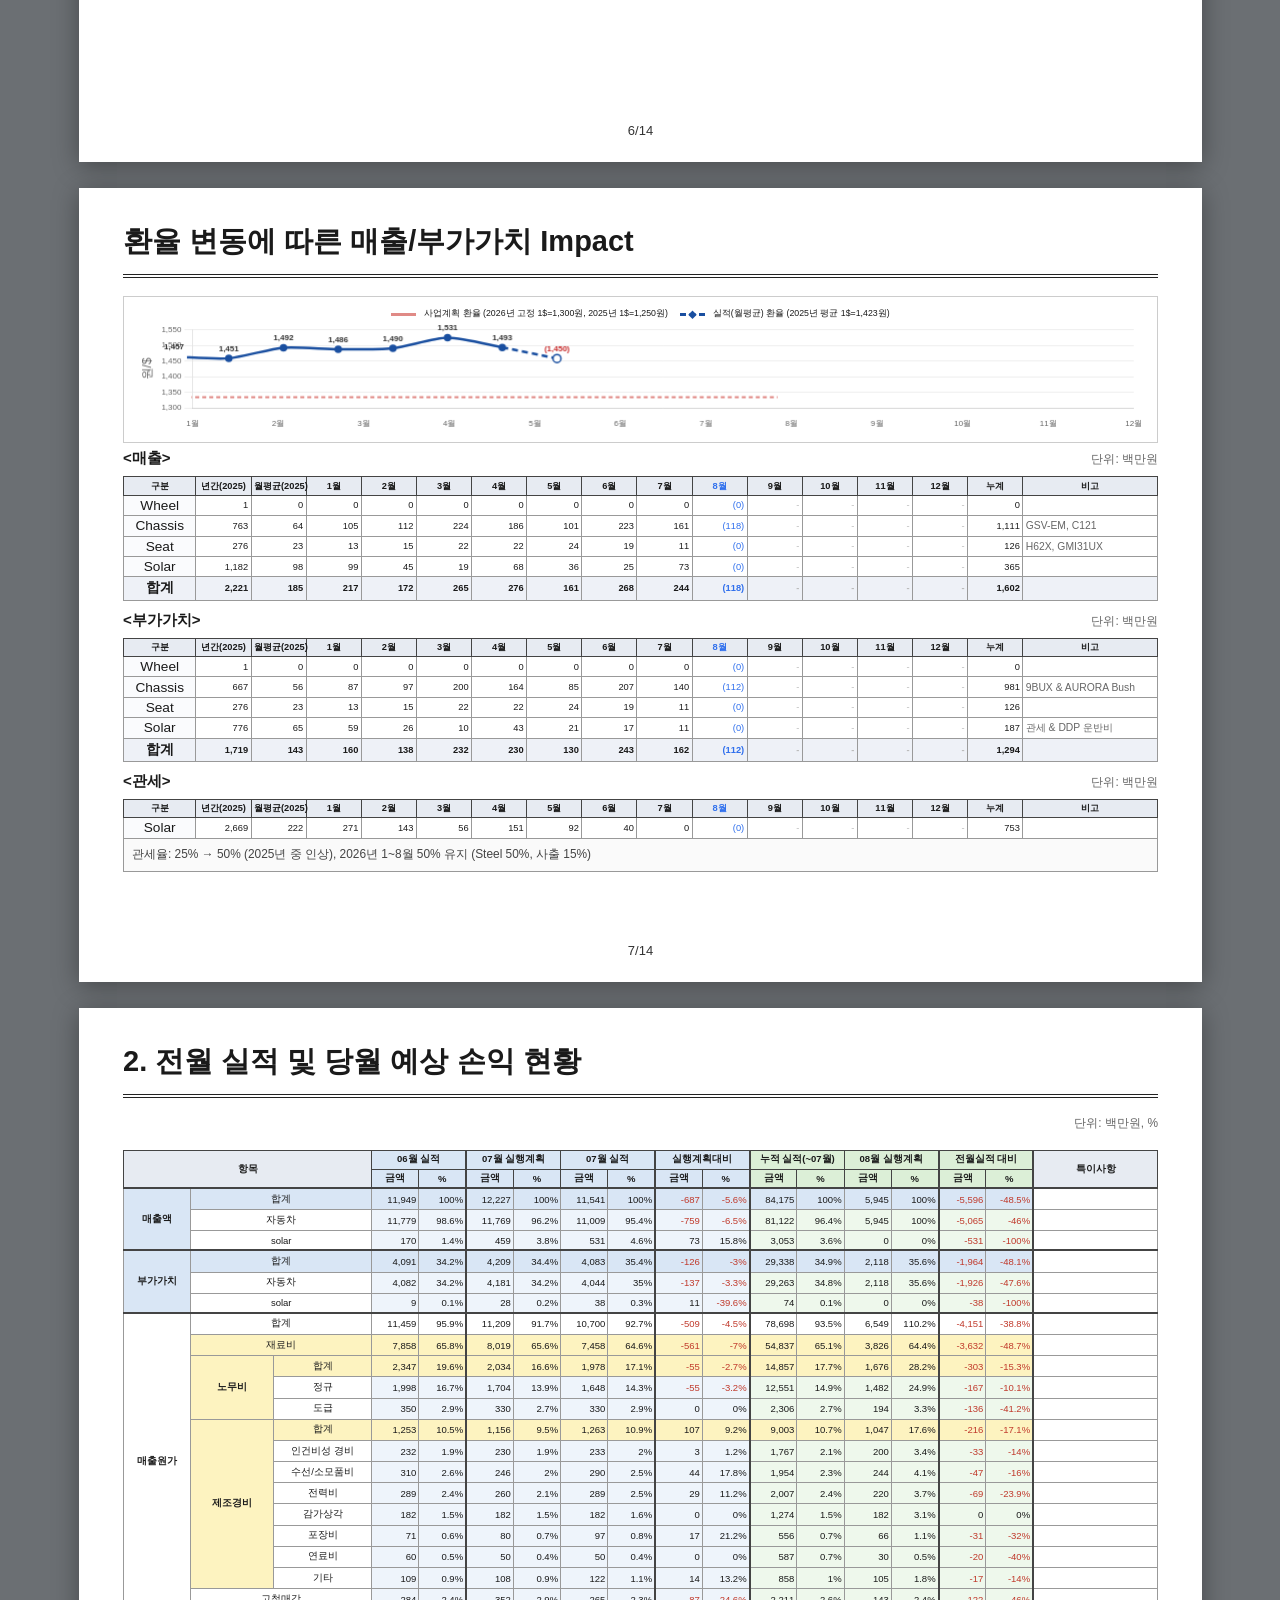
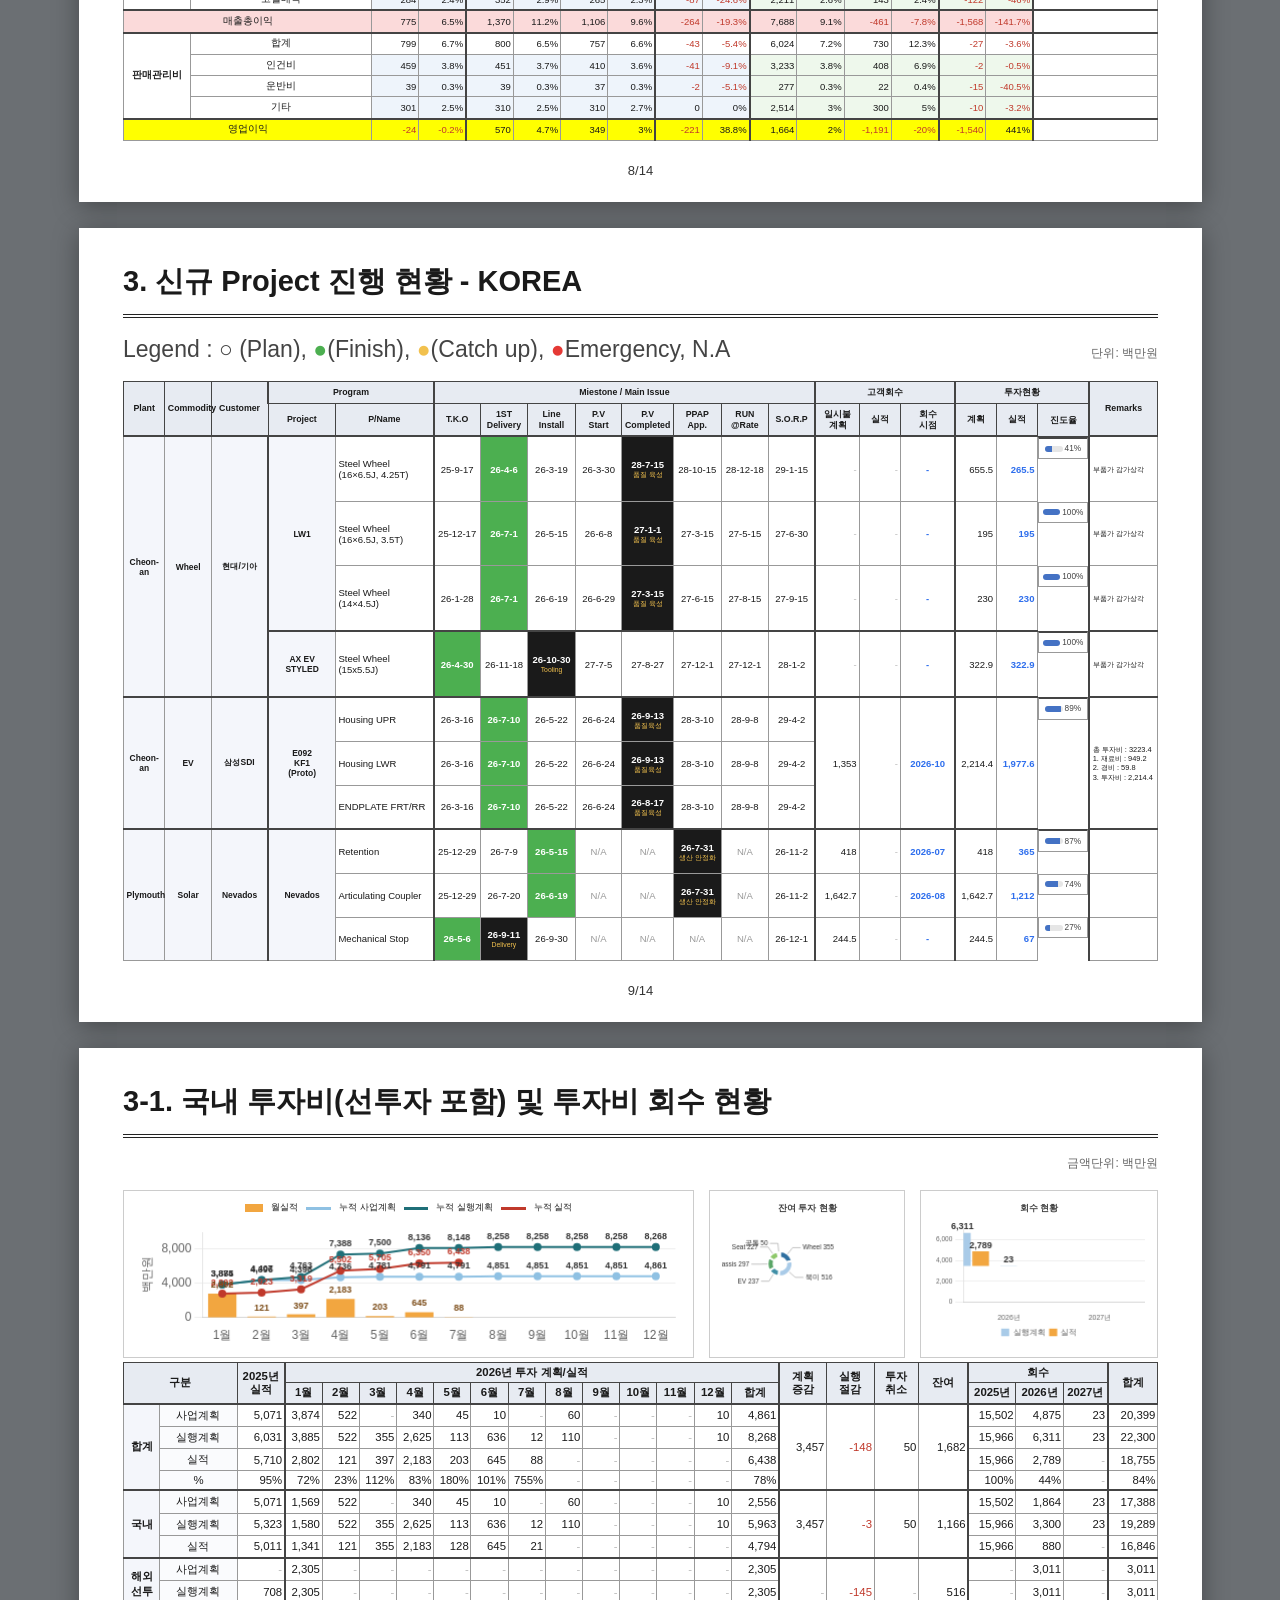
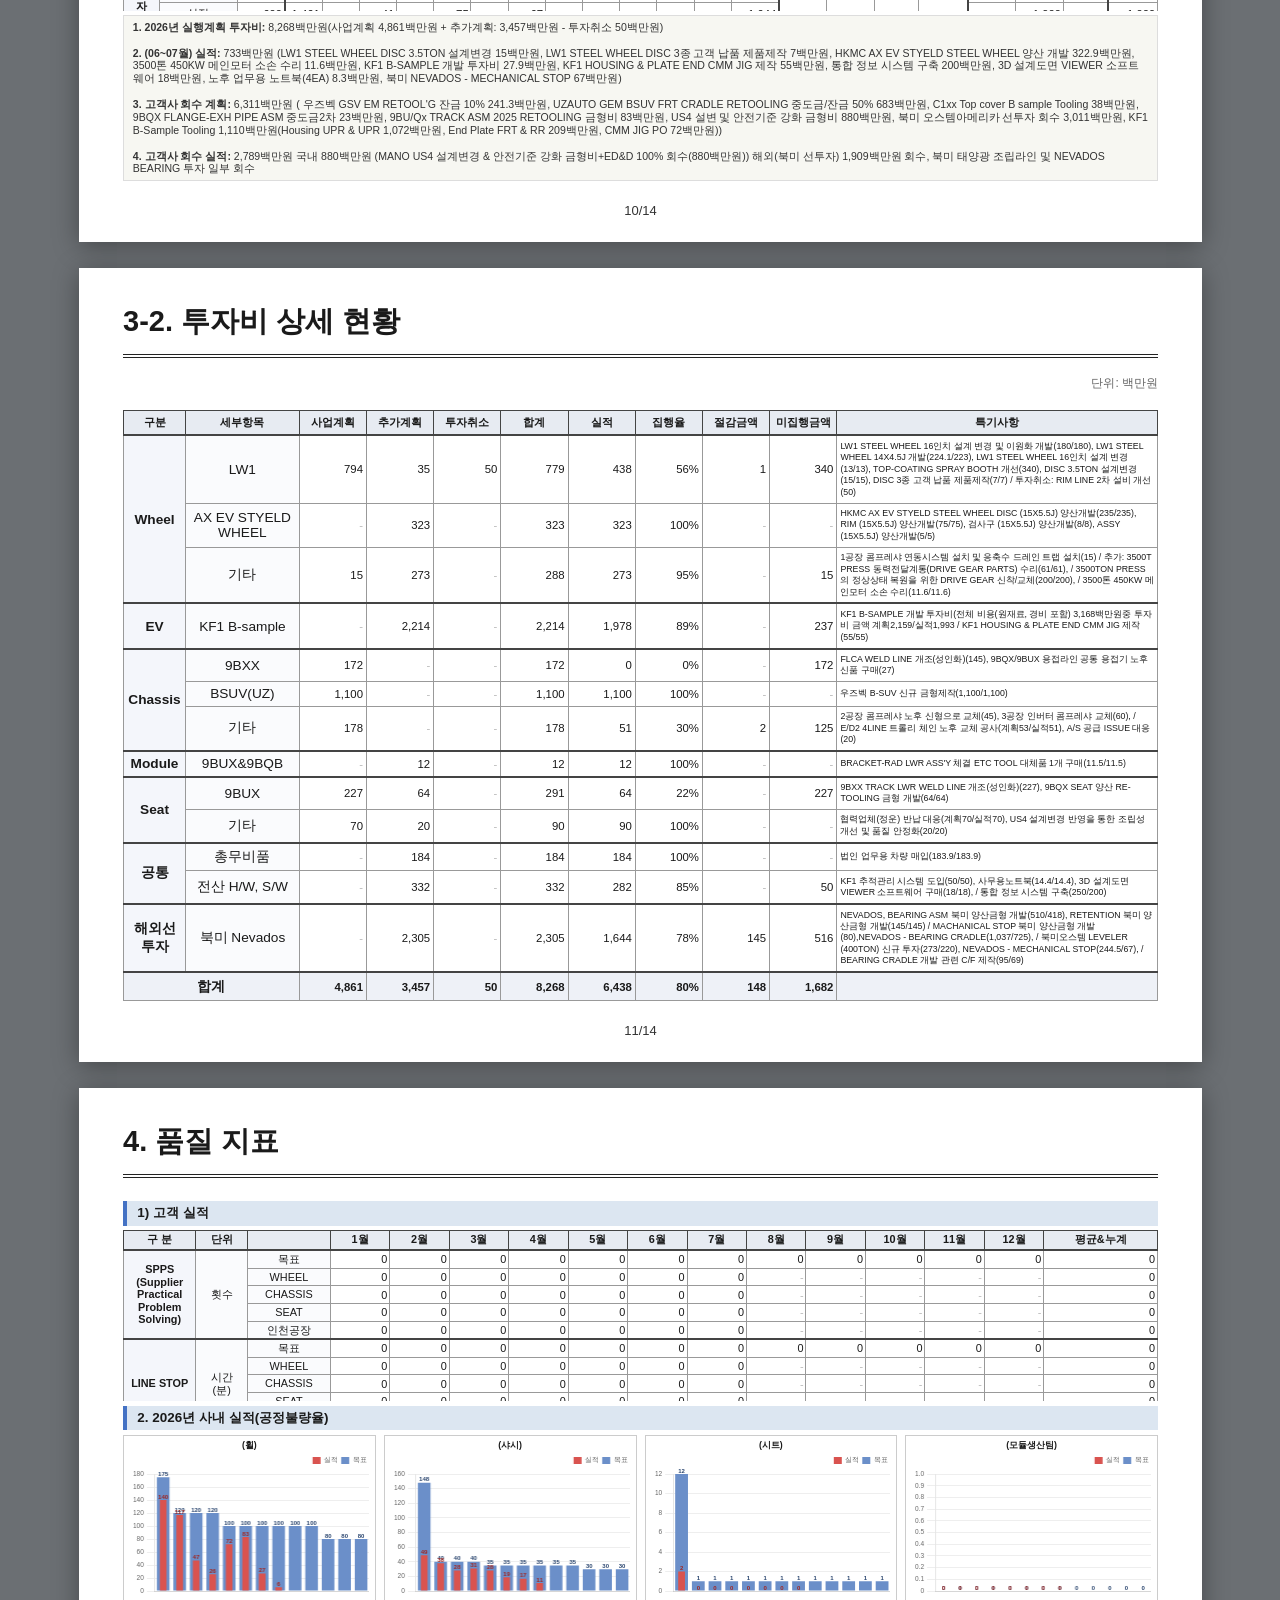
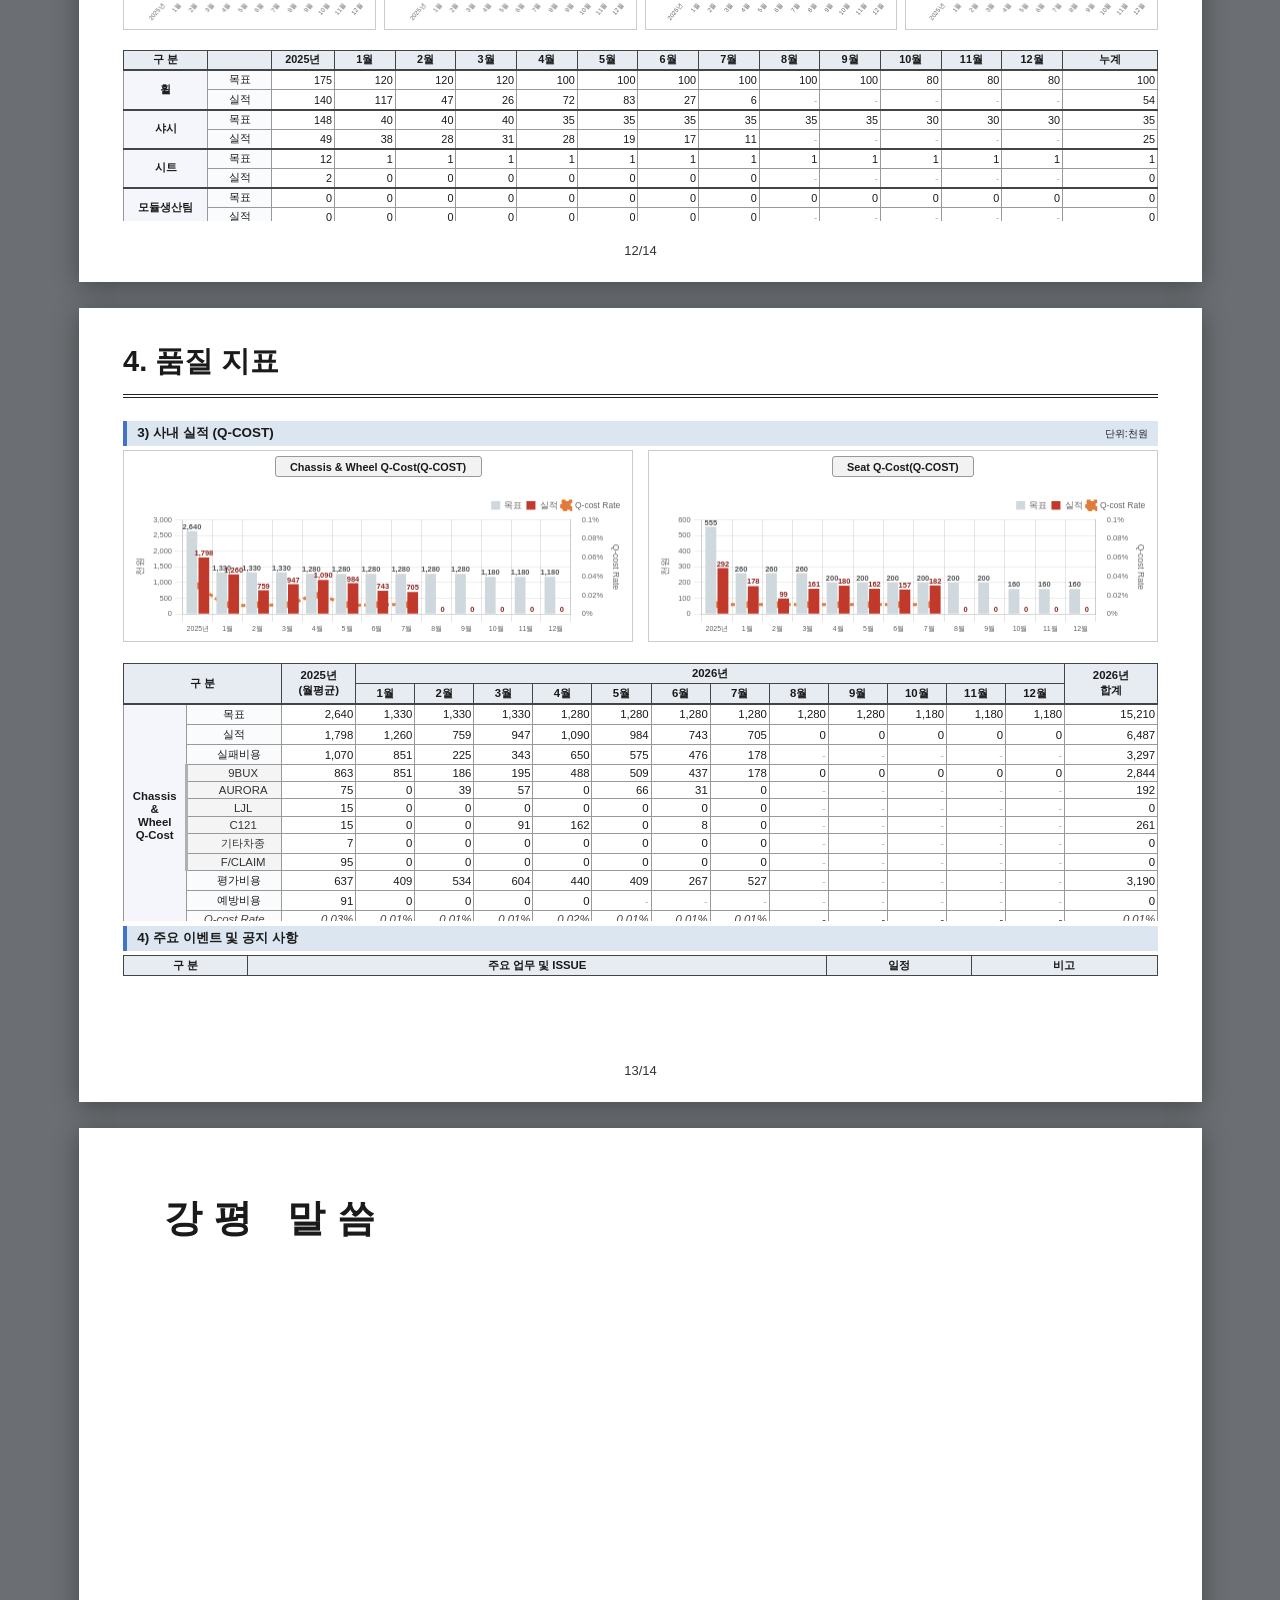
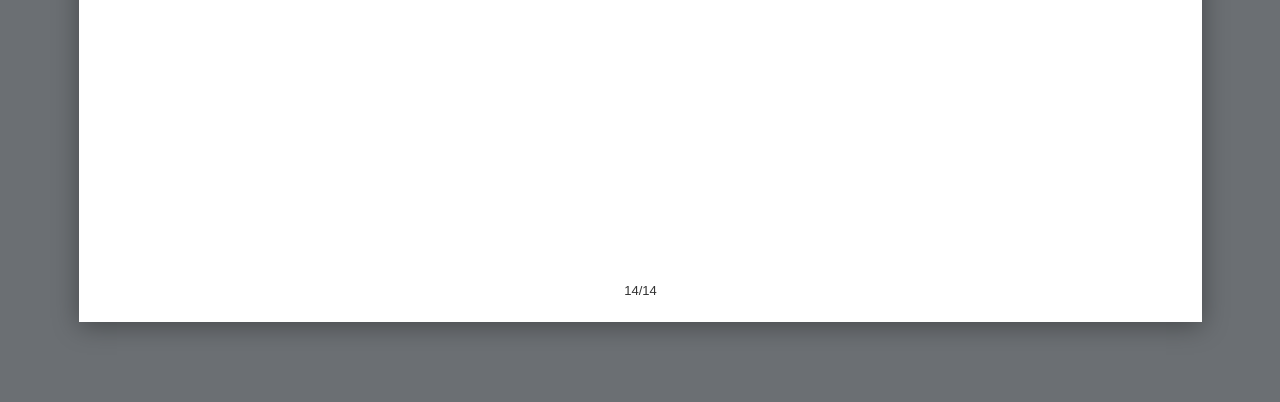
<file: report-2026-07.html>
<!DOCTYPE html>
<html lang="ko">
<head>
<meta charset="UTF-8">
<meta name="viewport" content="width=device-width, initial-scale=1.0">
<title>경영회의 (2026년 07월)</title>
<link rel="stylesheet" href="report.css?v=49">
</head>
<body>

<div class="toolbar">
  <div class="toolbar-title">경영회의 (2026년 07월) &middot; AUSTEM</div>
  <div class="toolbar-controls">
    <button id="prev-page">↑ 이전</button>
    <span id="page-indicator">1 / 14</span>
    <button id="next-page">다음 ↓</button>
  </div>
</div>

<div class="pages-root" id="pages-root">
  <!-- Page 1: Cover -->
  <section class="sheet cover-sheet" data-page="1">
    <div class="cover-banner">대외비(confidential information)</div>
    <div class="cover-content">
      <h1 class="cover-title">경 영 회 의</h1>
      <div class="cover-sub">(2026년 07월)</div>
      <div class="cover-date">2026. 07. 27.</div>
      <div class="cover-company">AUSTEM</div>
    </div>
  </section>

  <!-- Page 2: TOC -->
  <section class="sheet" data-page="2">
    <header class="sheet-header"><h1>목차</h1></header>
    <ul class="toc-list">
      <li class="toc-note">※ 전월 지시사항</li>
      <li>1. 국내사업장 매출 및 부가가치 현황 및 상세</li>
      <li>2. 전월 실적 및 당월 예상 손익 현황</li>
      <li>3. 프로젝트 진행현황 및 투자비 현황</li>
      <li>4. 품질지표(고객, 사내, Q-Cost)</li>
      <li class="toc-note">※ 강평</li>
    </ul>
    <footer class="sheet-footer">2/14</footer>
  </section>

  <!-- Page 3: 전월 지시사항 -->
  <section class="sheet" data-page="3">
    <header class="sheet-header"><h1>※ 전월 지시사항</h1></header>
    <table class="report-table plain-table">
      <thead>
        <tr><th style="width:12%">구분</th><th style="width:38%">지시 및 보완사항</th><th style="width:38%">추진실적 및 현황</th><th style="width:12%">비고</th></tr>
      </thead>
      <tbody>
        <tr><td>&nbsp;</td><td>&nbsp;</td><td>&nbsp;</td><td>&nbsp;</td></tr>
        <tr><td>&nbsp;</td><td>&nbsp;</td><td>&nbsp;</td><td>&nbsp;</td></tr>
        <tr><td>&nbsp;</td><td>&nbsp;</td><td>&nbsp;</td><td>&nbsp;</td></tr>
      </tbody>
    </table>
    <footer class="sheet-footer">3/14</footer>
  </section>

  <!-- Page 4: 매출/부가가치/인원 현황 -->
  <section class="sheet" data-page="4">
    <header class="sheet-header"><h1>1. 매출 / 부가가치 / 인원 현황</h1></header>
    <section class="chart-row p4-chart-row">
      <div class="chart-card main-chart">
        <div class="legend-row" id="p4-legend"></div>
        <div class="chart-canvas-wrap"><canvas id="p4-mainChart"></canvas></div>
      </div>
      <div class="chart-card side-chart">
        <div class="unit-label">억원</div>
        <div class="chart-canvas-wrap2"><canvas id="p4-sideChart"></canvas></div>
      </div>
    </section>
    <section class="table-wrap">
      <table class="report-table" id="p4-table">
        <colgroup>
          <col class="col-group1"><col class="col-group2">
          <col class="col-yr"><col class="col-avg">
          <col span="12" class="col-month">
          <col class="col-cum"><col class="col-total">
        </colgroup>
        <thead>
          <tr>
            <th rowspan="2" colspan="2">구분</th>
            <th colspan="2">2025년 실적</th>
            <th colspan="12">2026년</th>
            <th rowspan="2">누계</th><th rowspan="2">합계</th>
          </tr>
          <tr>
            <th>년간</th><th>월평균</th>
            <th>1월</th><th>2월</th><th>3월</th><th>4월</th><th>5월</th><th>6월</th>
            <th>7월</th><th>8월</th><th>9월</th><th>10월</th><th>11월</th><th>12월</th>
          </tr>
        </thead>
        <tbody id="p4-table-body"></tbody>
      </table>
    </section>
    <footer class="sheet-footer">4/14</footer>
  </section>

  <!-- Page 5: 매출 상세 증감 현황 -->
  <section class="sheet" data-page="5">
    <header class="sheet-header"><h1>1. 매출 / 부가가치 / 인원 현황</h1></header>
    <div class="sheet-subtitle-row">
      <span>※ 매출 상세 증감 현황</span>
      <span class="subtitle-row-unit">(단위: 백만원)</span>
    </div>
    <section class="table-wrap p5-table-wrap">
      <table class="report-table dense-table" id="p5-table"></table>
    </section>
    <footer class="sheet-footer">5/14</footer>
  </section>

  <!-- Page 6: 사업부문별 상세현황 -->
  <section class="sheet" data-page="6">
    <header class="sheet-header"><h1>1-1. 사업부문별 상세현황</h1></header>
    <div class="sheet-subtitle-row">
      <span></span>
      <span class="subtitle-row-unit">단위 : 대, 백만원, %</span>
    </div>
    <section class="table-wrap p6-table-wrap">
      <table class="report-table dense-table" id="p6-table"></table>
    </section>
    <footer class="sheet-footer">6/14</footer>
  </section>

  <!-- Page 7: 환율 변동 Impact -->
  <section class="sheet" data-page="7">
    <header class="sheet-header"><h1>환율 변동에 따른 매출/부가가치 Impact</h1></header>
    <section class="chart-row p7-chart-row">
      <div class="chart-card p7-fx-chart-card">
        <div class="legend-row" id="p7-fx-legend"></div>
        <div class="chart-canvas-wrap"><canvas id="p7-fxChart"></canvas></div>
      </div>
    </section>
    <div class="fx-block">
      <h2 class="fx-block-title"><span>&lt;매출&gt;</span><span class="unit-inline">단위: 백만원</span></h2>
      <table class="report-table dense-table" id="p7-revenue-table"></table>
    </div>
    <div class="fx-block">
      <h2 class="fx-block-title"><span>&lt;부가가치&gt;</span><span class="unit-inline">단위: 백만원</span></h2>
      <table class="report-table dense-table" id="p7-va-table"></table>
    </div>
    <div class="fx-block">
      <h2 class="fx-block-title"><span>&lt;관세&gt;</span><span class="unit-inline">단위: 백만원</span></h2>
      <table class="report-table dense-table" id="p7-duty-table"></table>
    </div>
    <footer class="sheet-footer">7/14</footer>
  </section>

  <!-- Page 8: 손익현황 -->
  <section class="sheet" data-page="8">
    <header class="sheet-header"><h1>2. 전월 실적 및 당월 예상 손익 현황</h1></header>
    <div class="sheet-subtitle-row"><span></span><span class="subtitle-row-unit">단위: 백만원, %</span></div>
    <section class="table-wrap p8-table-wrap">
      <table class="report-table dense-table" id="p8-table"></table>
    </section>
    <footer class="sheet-footer">8/14</footer>
  </section>

  <!-- Page 9: 신규 Project 진행현황 -->
  <section class="sheet" data-page="9">
    <header class="sheet-header"><h1>3. 신규 Project 진행 현황 - KOREA</h1></header>
    <div class="sheet-subtitle-row"><span class="p9-legend">Legend : ○ (Plan), <span class="p9-legend-dot" style="color:#4caf50;">●</span>(Finish), <span class="p9-legend-dot" style="color:#f2c14e;">●</span>(Catch up), <span class="p9-legend-dot" style="color:#e53935;">●</span>Emergency, N.A</span><span class="subtitle-row-unit">단위: 백만원</span></div>
    <section class="table-wrap p9-table-wrap">
      <table class="report-table dense-table" id="p9-table"></table>
    </section>
    <footer class="sheet-footer">9/14</footer>
  </section>

  <!-- Page 10: 국내 투자비 현황 -->
  <section class="sheet" data-page="10">
    <header class="sheet-header"><h1>3-1. 국내 투자비(선투자 포함) 및 투자비 회수 현황</h1></header>
    <div class="sheet-subtitle-row"><span></span><span class="subtitle-row-unit">금액단위: 백만원</span></div>
    <section class="chart-row p10-chart-row">
      <div class="chart-card main-chart">
        <div class="legend-row" id="p10-legend"></div>
        <div class="chart-canvas-wrap"><canvas id="p10-mainChart"></canvas></div>
      </div>
      <div class="chart-card side-chart">
        <div class="unit-label p10-chart-title">잔여 투자 현황</div>
        <div class="chart-canvas-wrap2"><canvas id="p10-sideChart"></canvas></div>
      </div>
      <div class="chart-card side-chart p10-recovery-chart">
        <div class="unit-label p10-chart-title">회수 현황</div>
        <div class="chart-canvas-wrap2"><canvas id="p10-recoveryChart"></canvas></div>
      </div>
    </section>
    <section class="table-wrap p10-table-wrap">
      <table class="report-table dense-table" id="p10-table"></table>
    </section>
    <div class="note-box p10-notes-box" id="p10-notes"></div>
    <footer class="sheet-footer">10/14</footer>
  </section>

  <!-- Page 11: 투자비 상세현황 -->
  <section class="sheet" data-page="11">
    <header class="sheet-header"><h1>3-2. 투자비 상세 현황</h1></header>
    <div class="sheet-subtitle-row"><span></span><span class="subtitle-row-unit">단위: 백만원</span></div>
    <section class="table-wrap p11-table-wrap">
      <table class="report-table dense-table" id="p11-table"></table>
    </section>
    <footer class="sheet-footer">11/14</footer>
  </section>

  <!-- Page 12: 품질지표 고객/사내실적 -->
  <section class="sheet" data-page="12">
    <header class="sheet-header"><h1>4. 품질 지표</h1></header>
    <div class="p12-section-title">1) 고객 실적</div>
    <section class="table-wrap p12-table-wrap">
      <table class="report-table dense-table" id="p12-table-customer"></table>
    </section>
    <div class="p12-section-title">2. 2026년 사내 실적(공정불량율)</div>
    <section class="chart-row four-up" id="p12-charts"></section>
    <section class="table-wrap p12-table-wrap2">
      <table class="report-table dense-table" id="p12-table-ppm"></table>
    </section>
    <footer class="sheet-footer">12/14</footer>
  </section>

  <!-- Page 13: 품질지표 Q-Cost -->
  <section class="sheet" data-page="13">
    <header class="sheet-header"><h1>4. 품질 지표</h1></header>
    <div class="p12-section-title"><span>3) 사내 실적 (Q-COST)</span><span class="p13-unit">단위:천원</span></div>
    <section class="chart-row two-up" id="p13-charts"></section>
    <section class="table-wrap p13-table-wrap">
      <table class="report-table dense-table" id="p13-table"></table>
    </section>
    <div class="p12-section-title">4) 주요 이벤트 및 공지 사항</div>
    <section class="table-wrap p13-event-wrap">
      <table class="report-table dense-table" id="p13-event-table"></table>
    </section>
    <footer class="sheet-footer">13/14</footer>
  </section>

  <!-- Page 14: 강평 -->
  <section class="sheet cover-sheet" data-page="14">
    <div class="cover-content cover-content-topleft">
      <h1 class="cover-title small">강평 말씀</h1>
    </div>
    <footer class="sheet-footer">14/14</footer>
  </section>
</div>

<script src="vendor/chart.umd.min.js"></script>
<script src="report-data-2026-07.js?v=2"></script>
<script src="report-render.js?v=49"></script>
<script src="report-nav.js?v=5"></script>
</body>
</html>
</file>
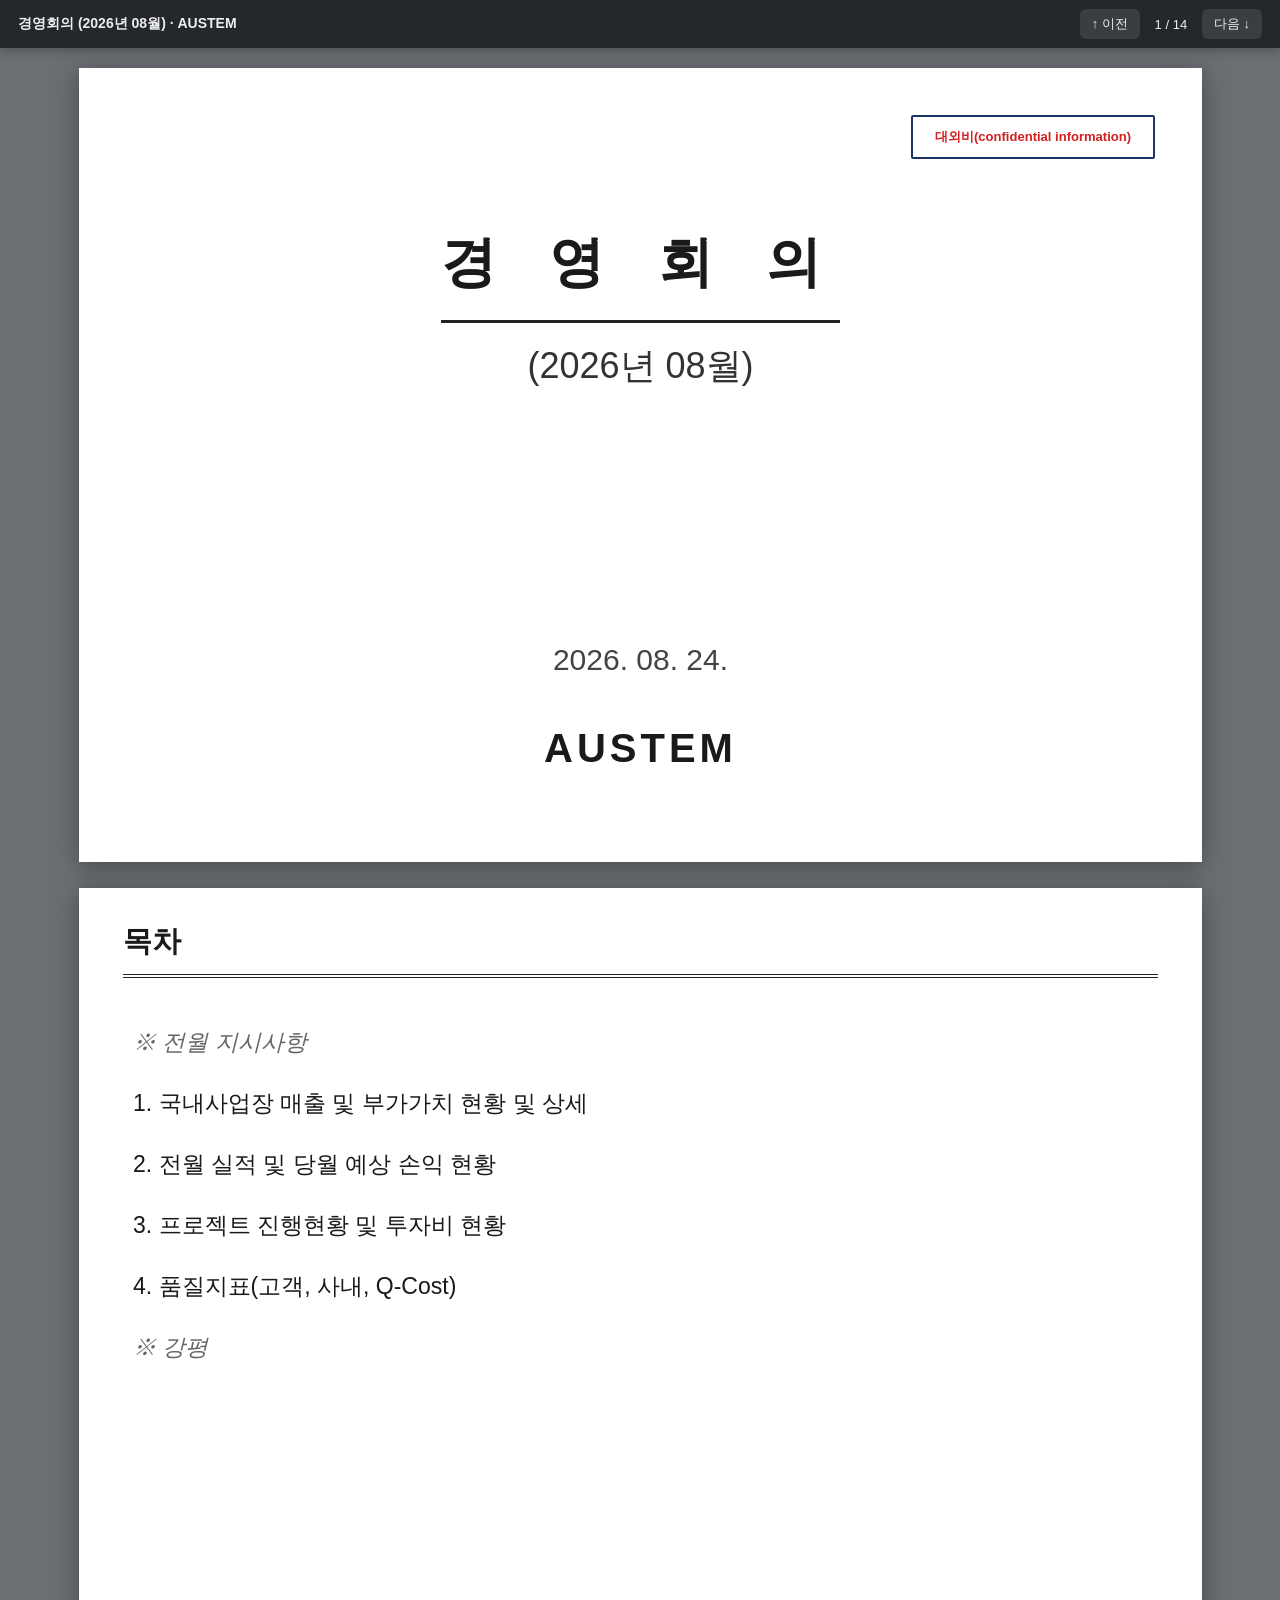
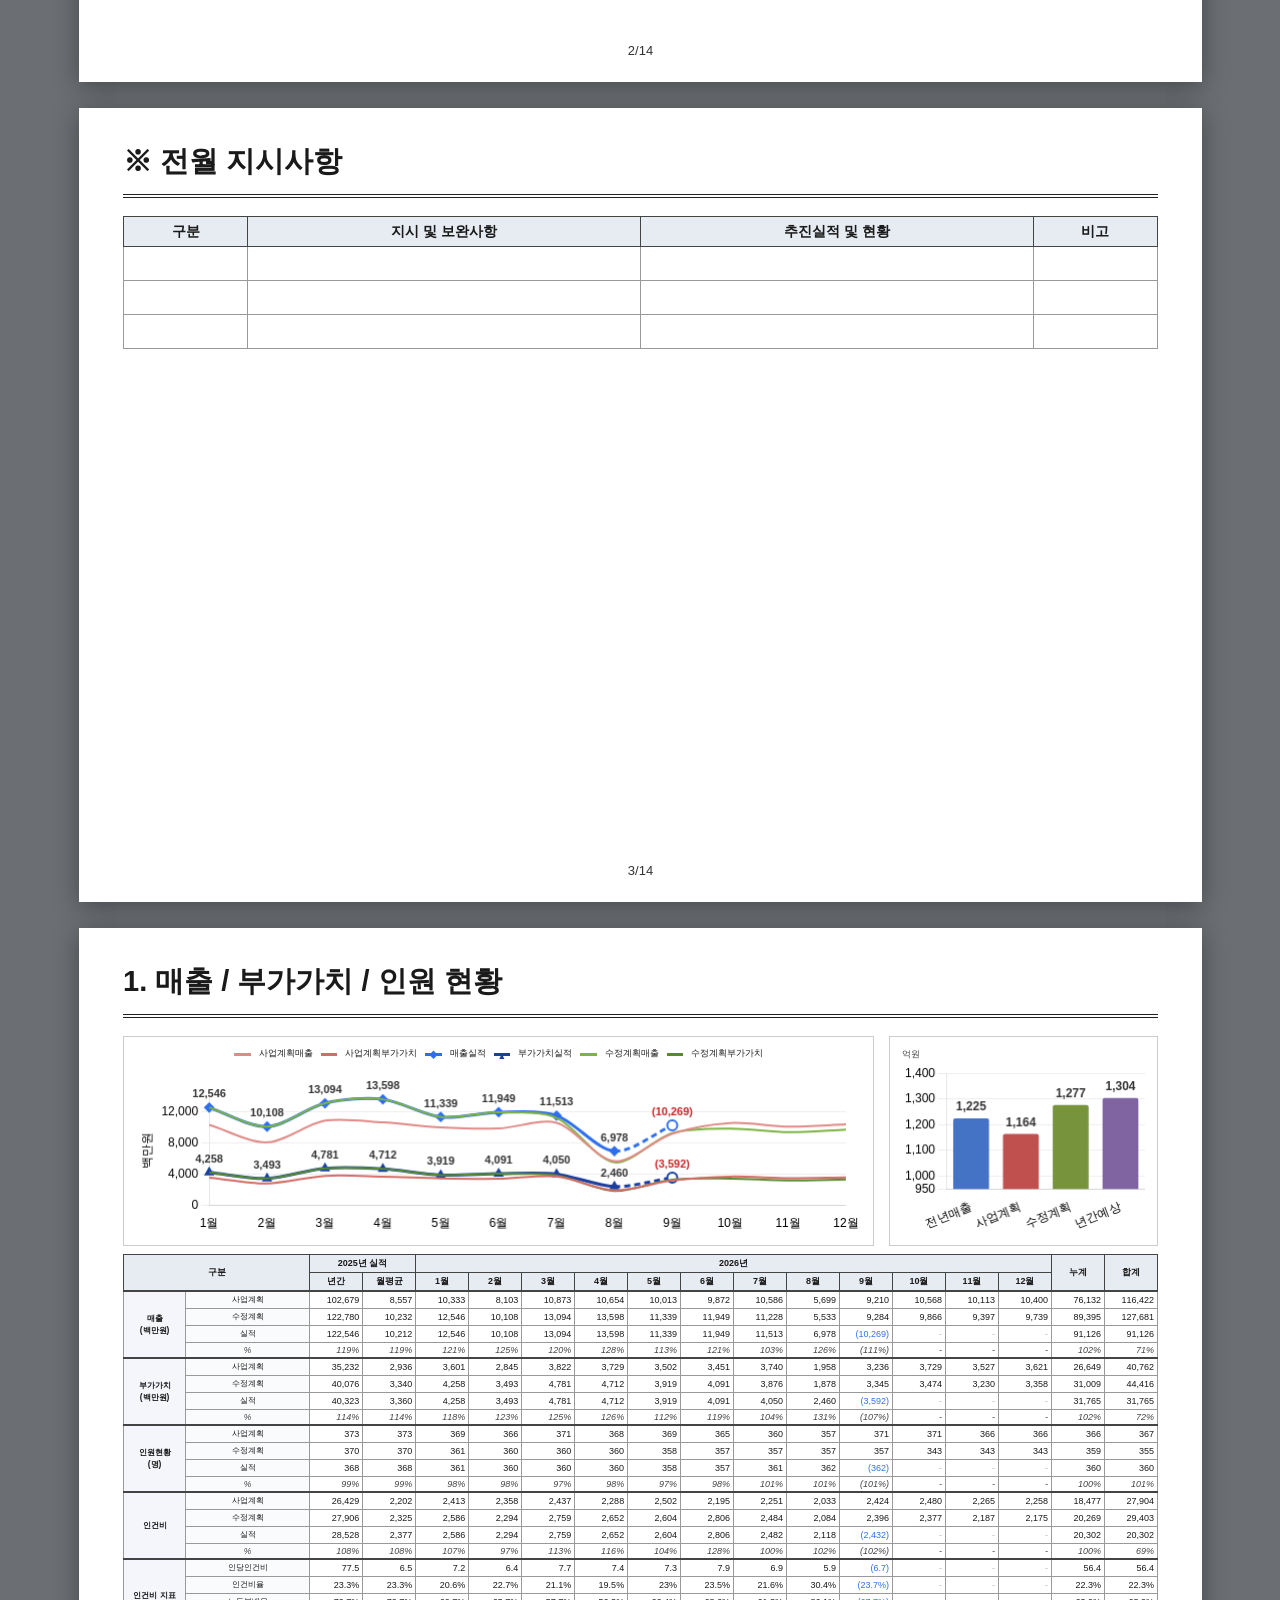
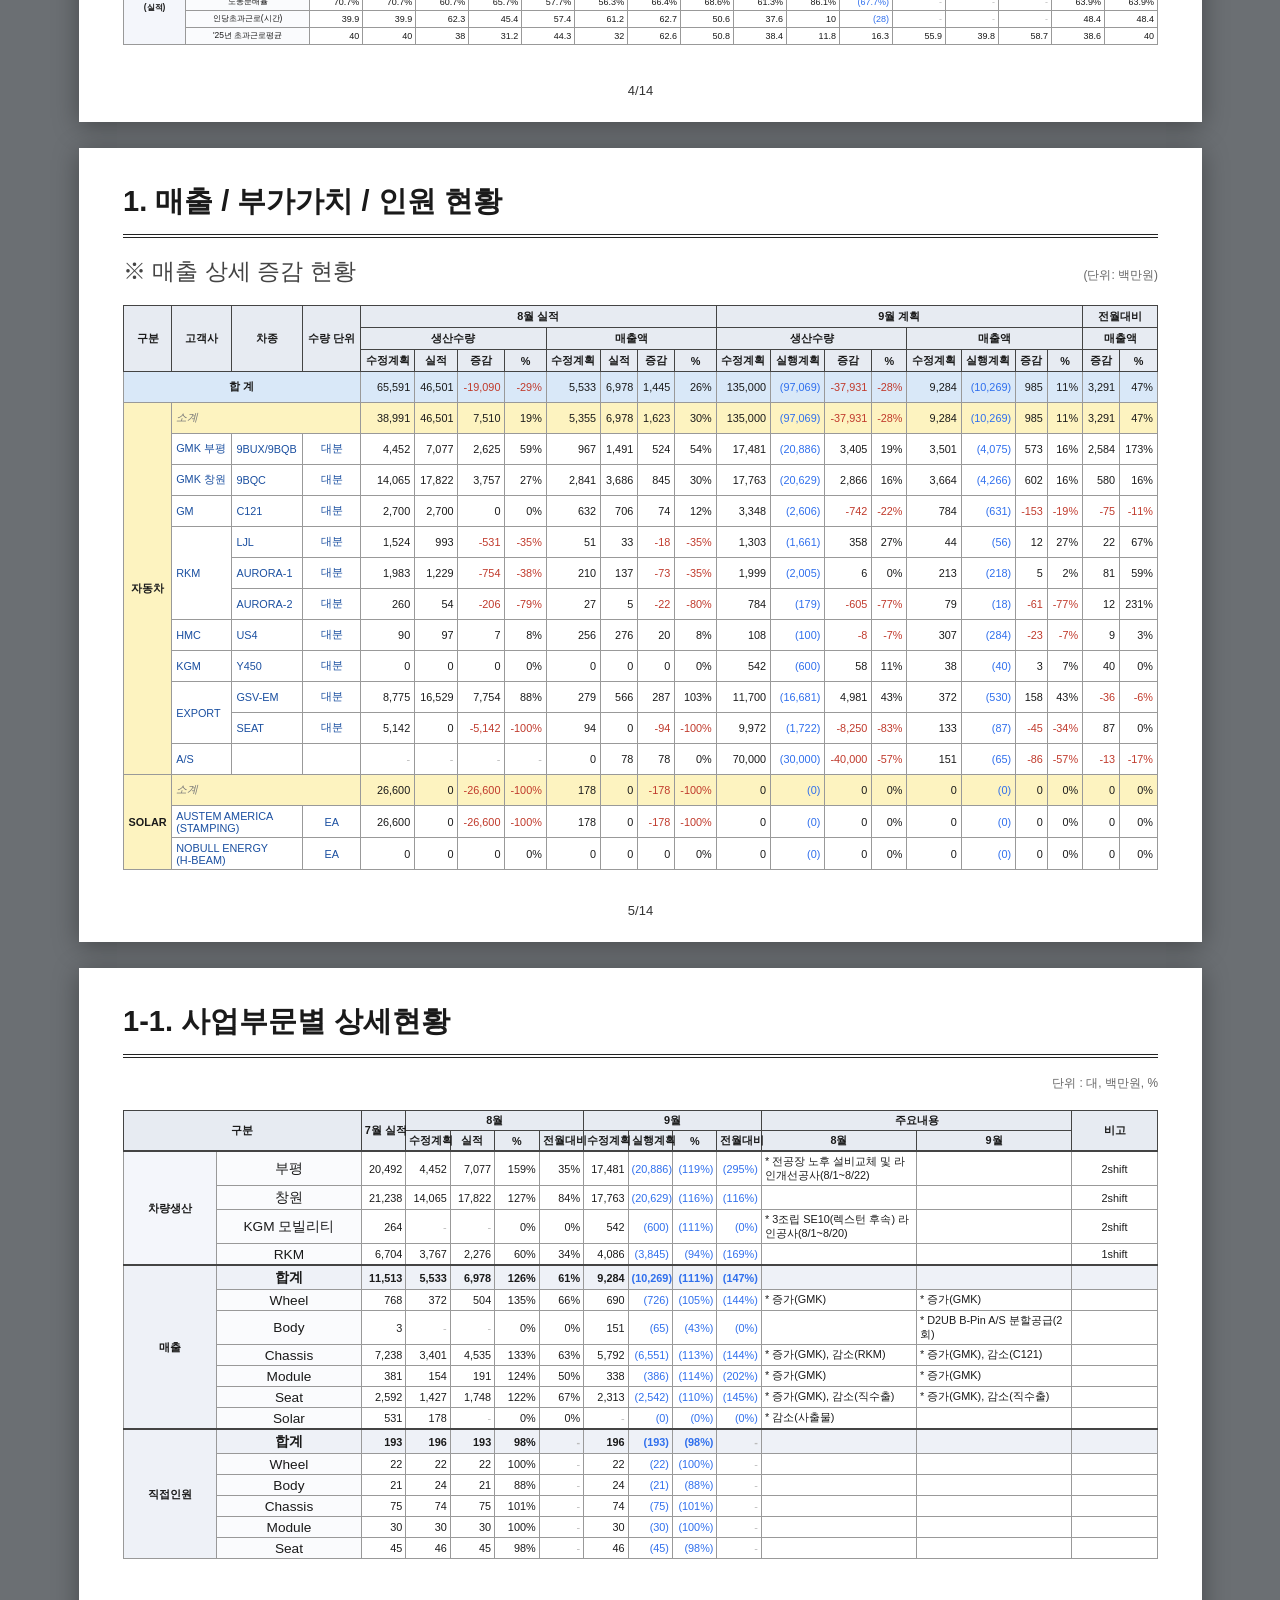
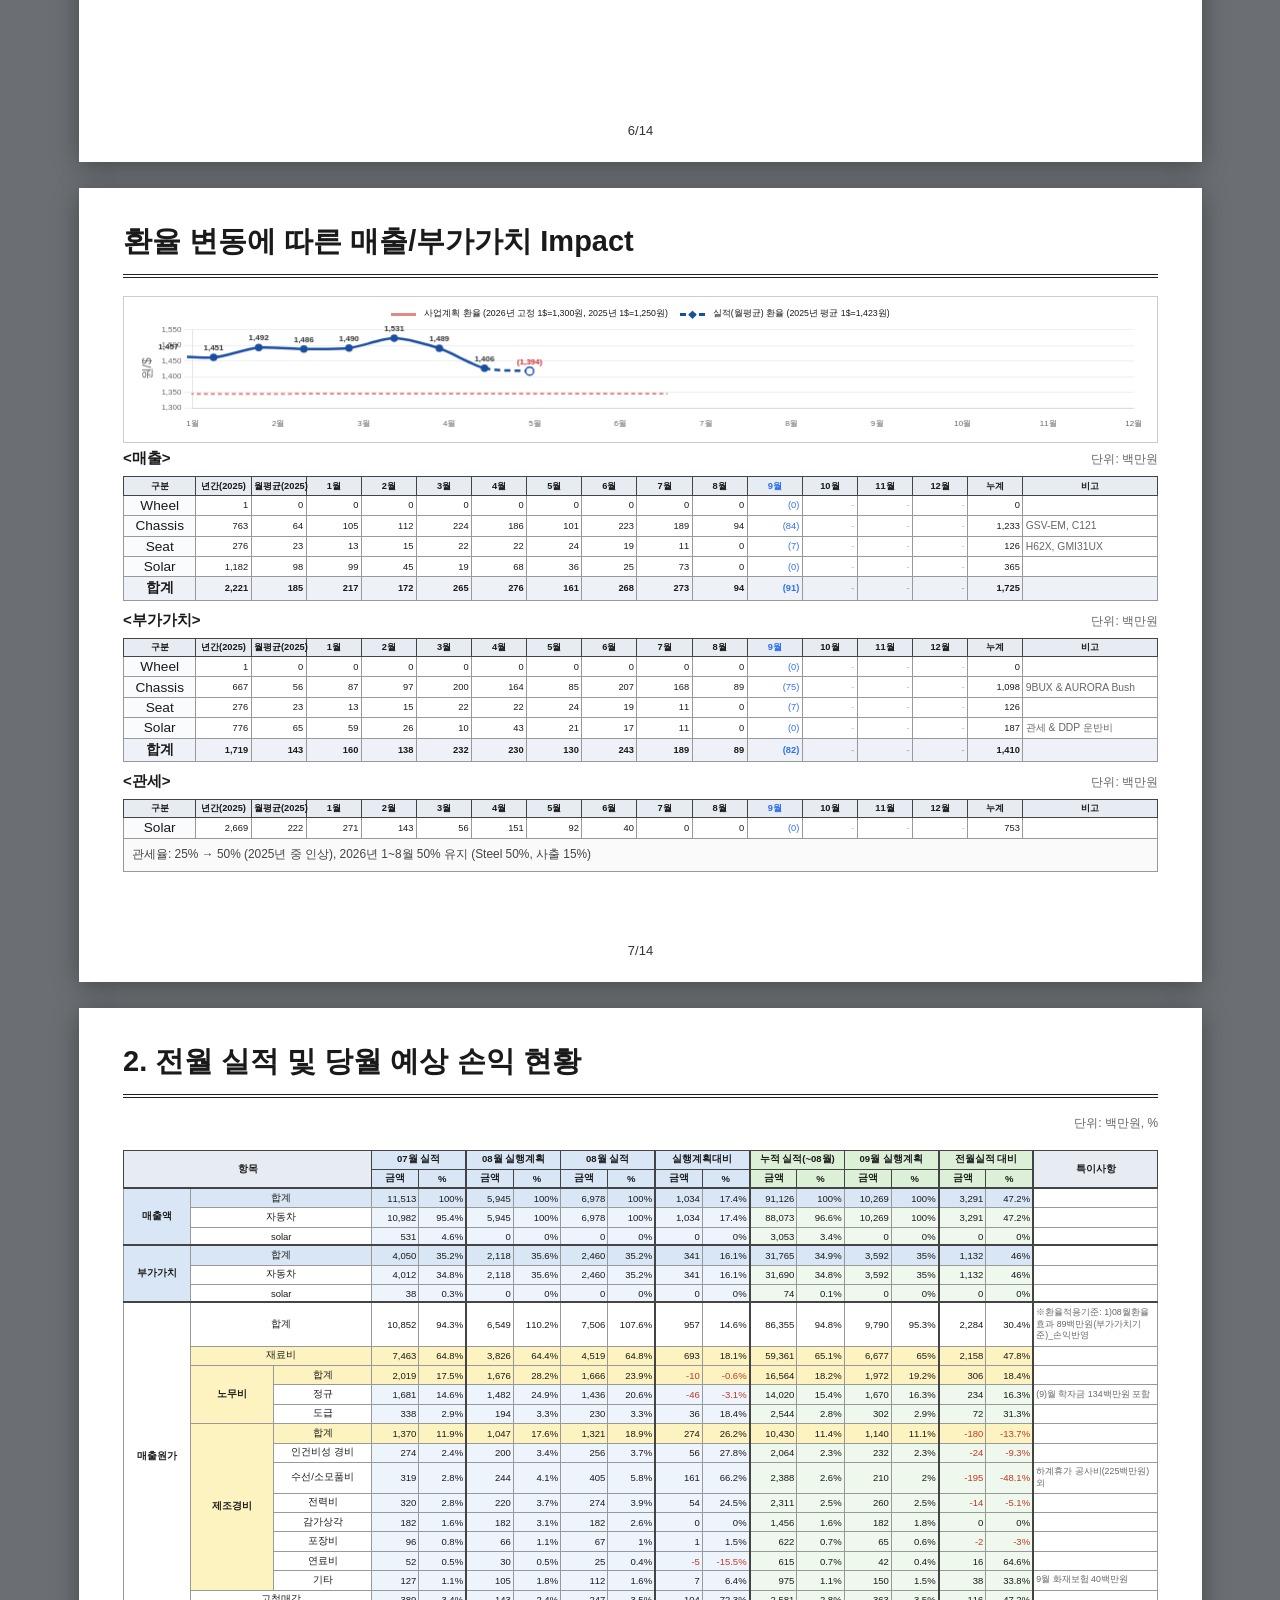
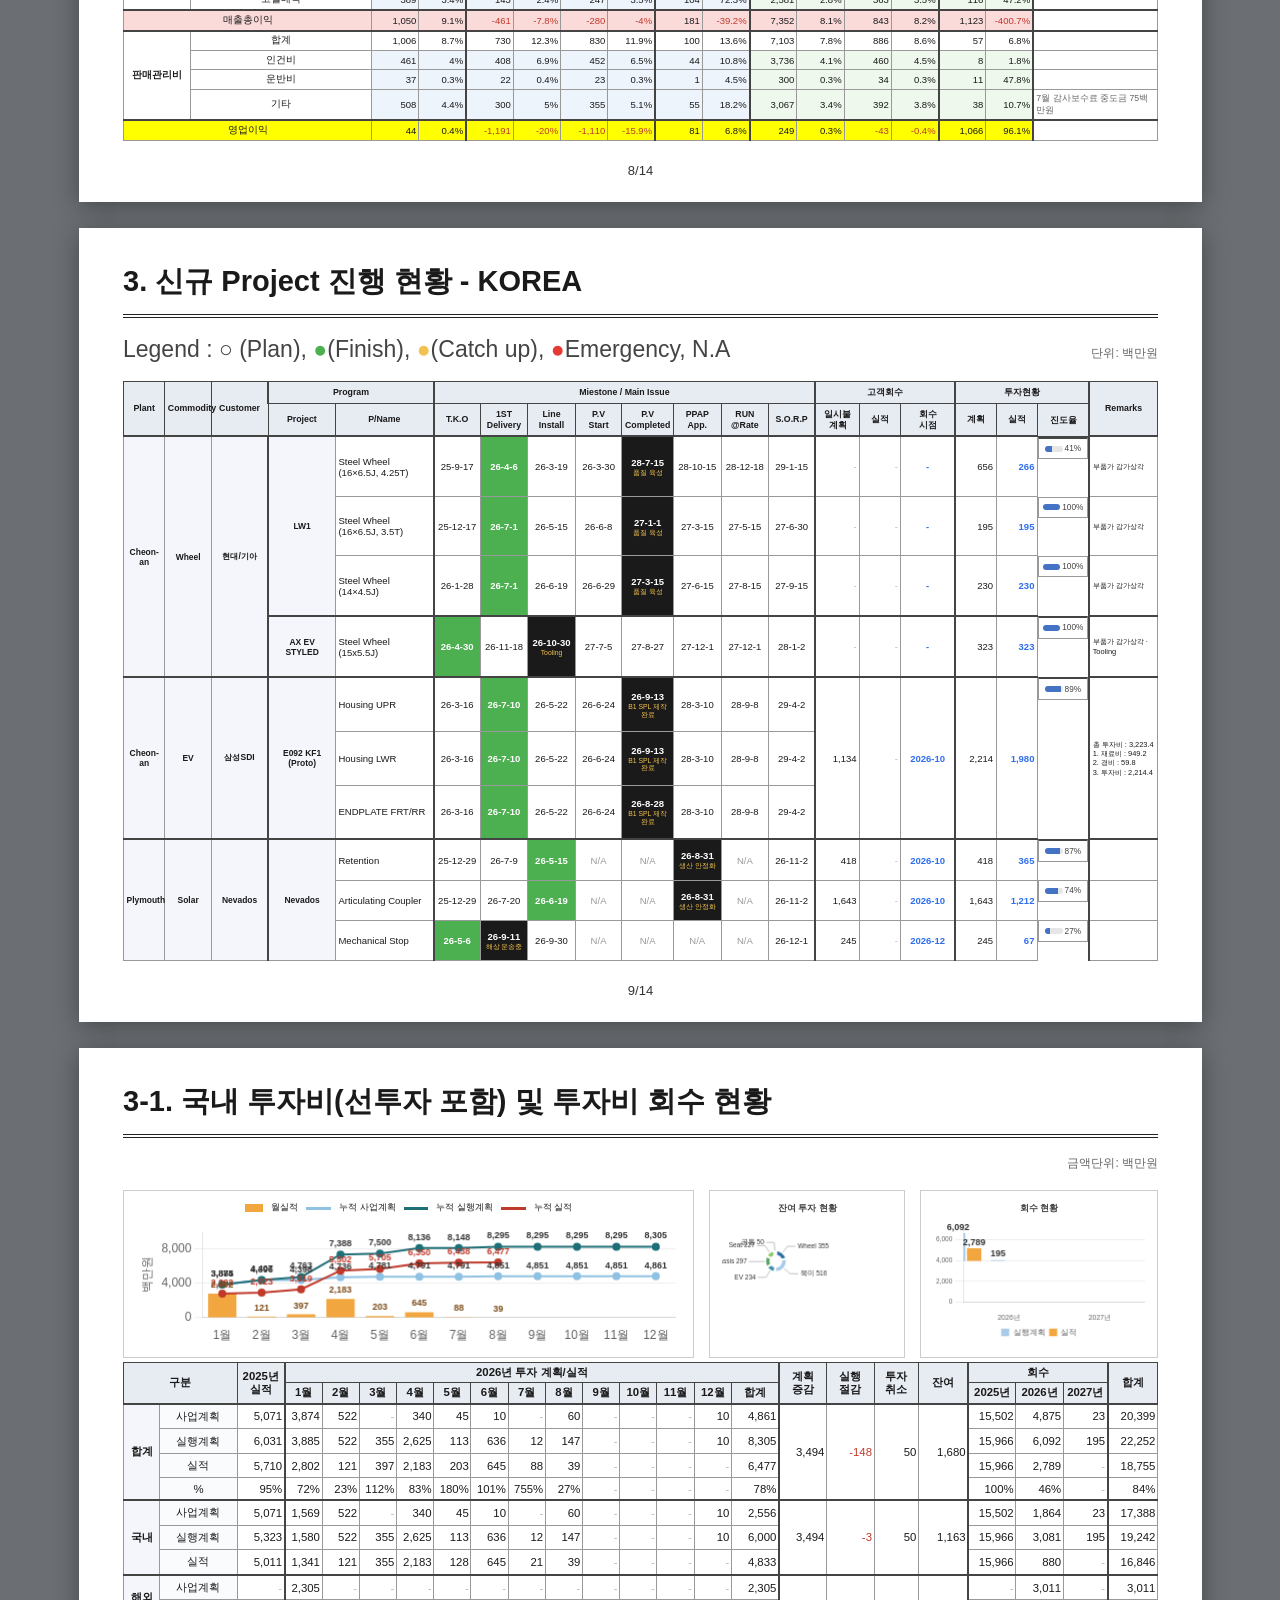
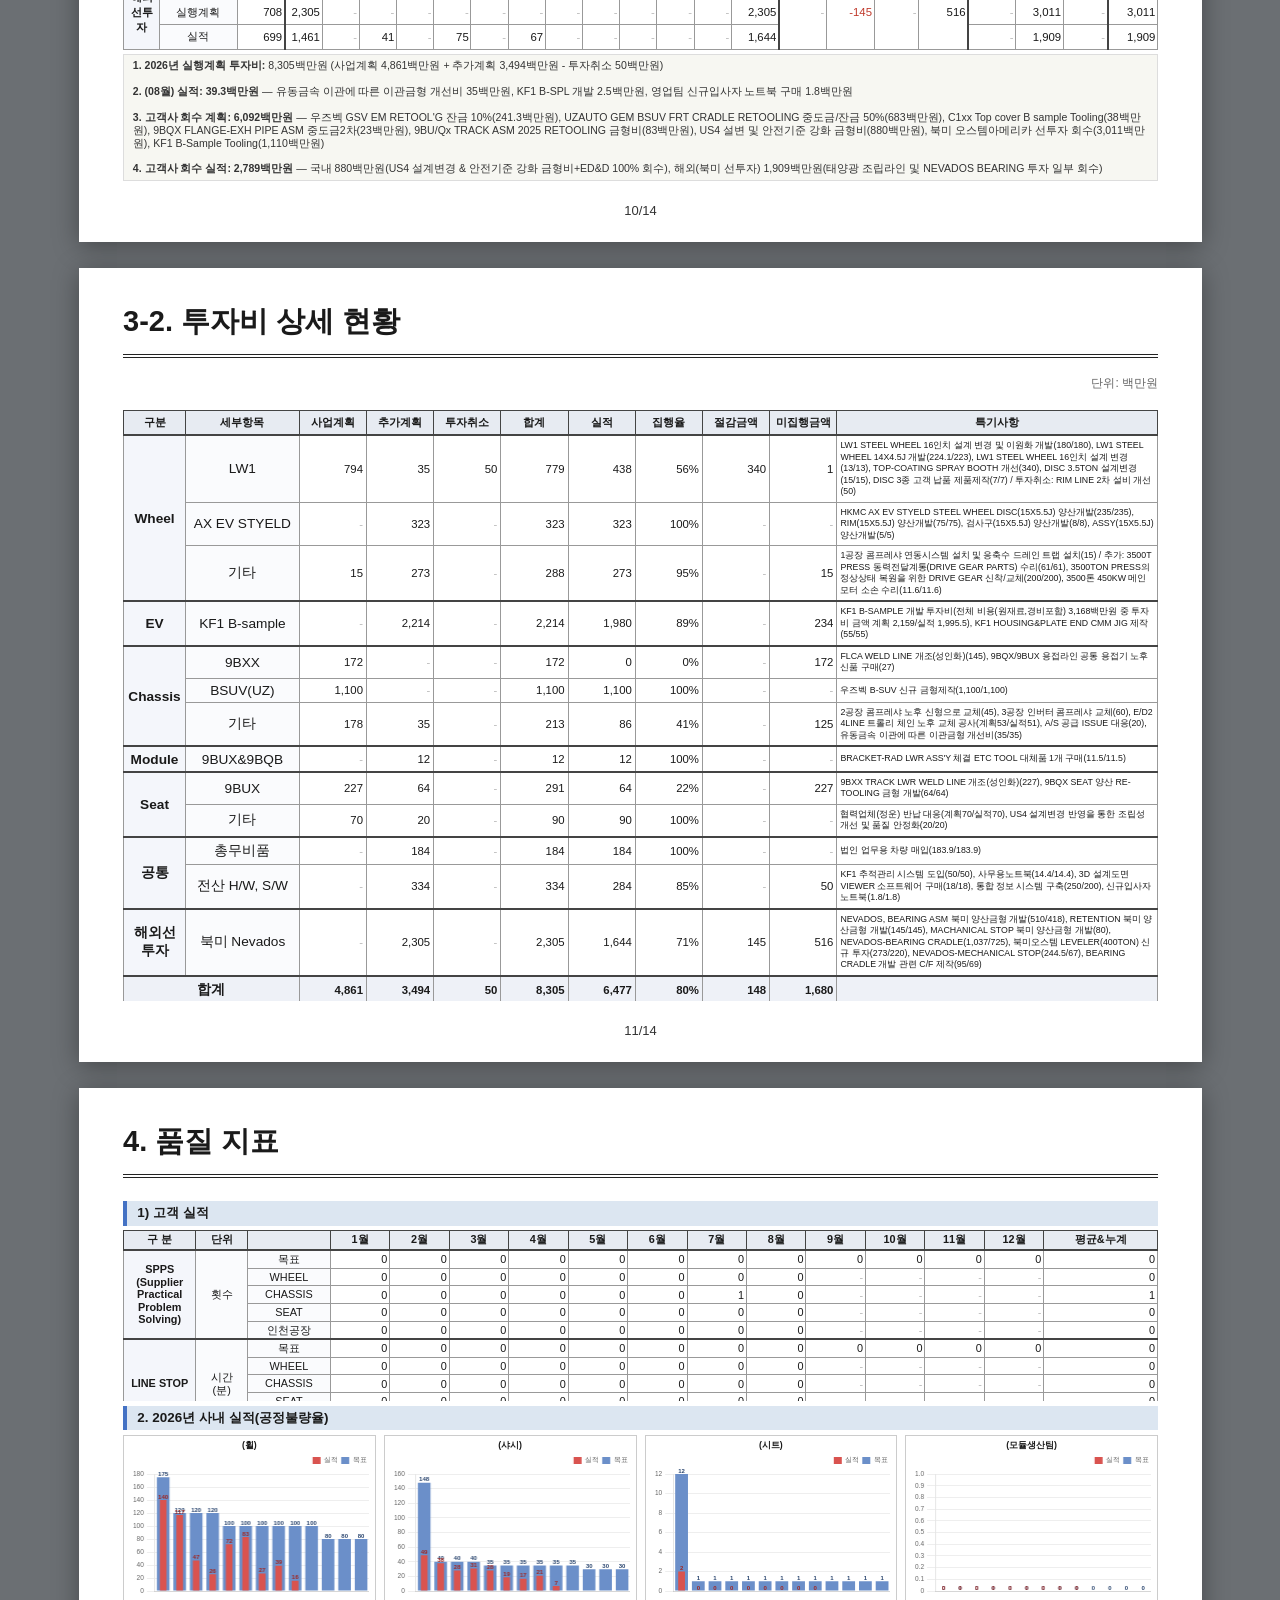
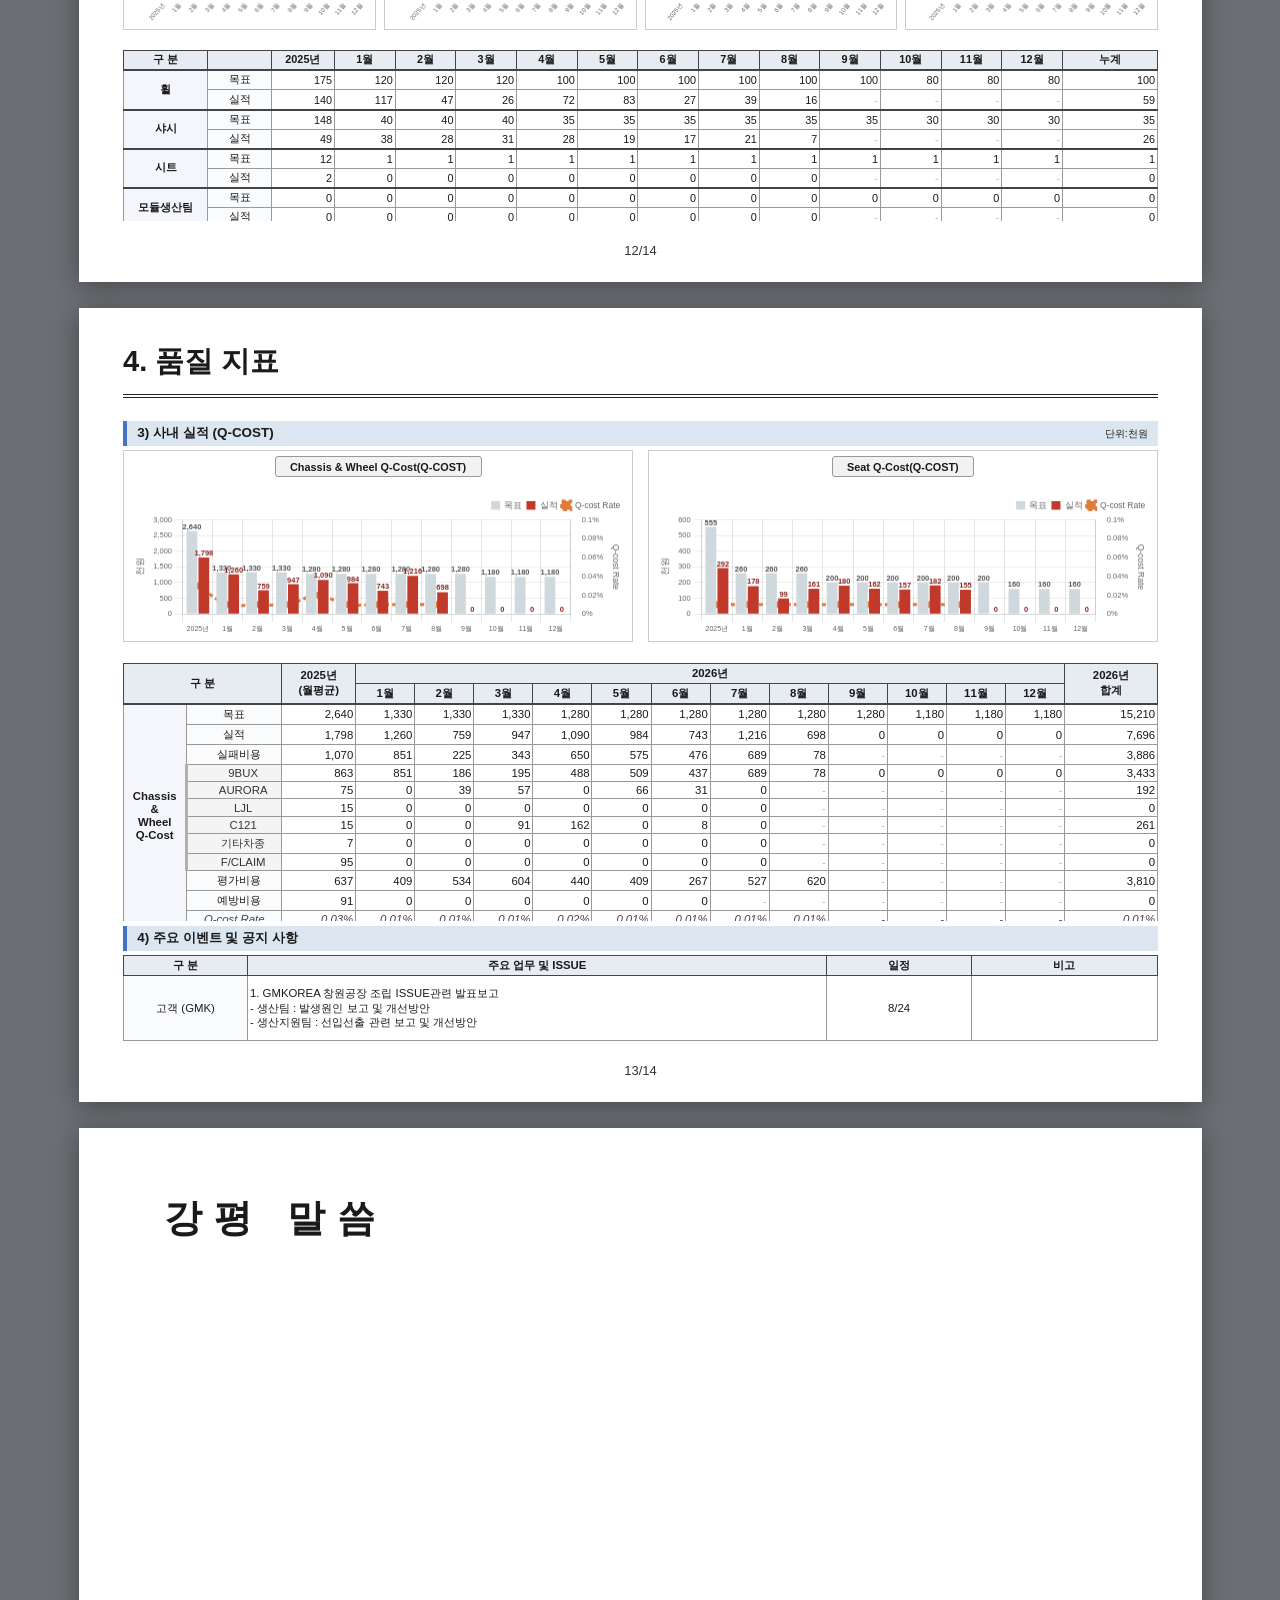
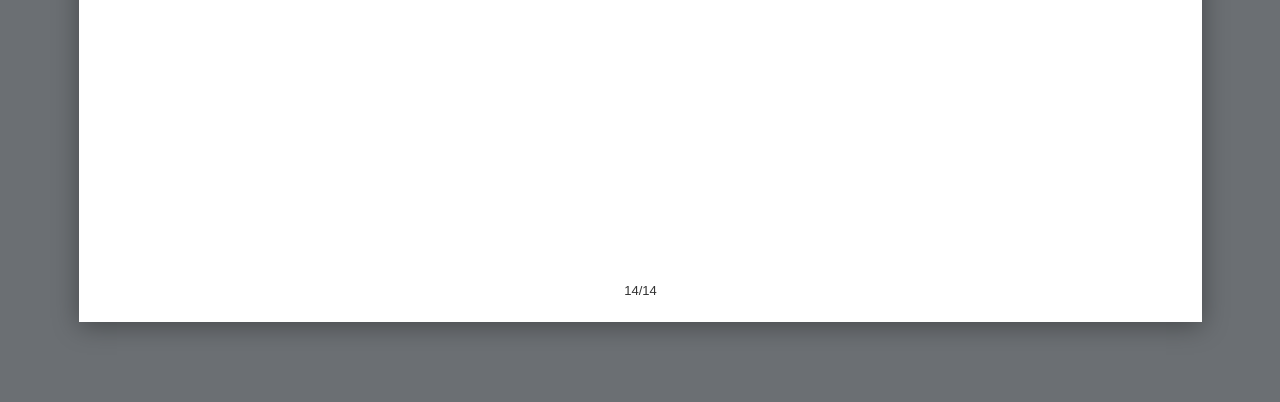
<file: report-2026-08.html>
<!DOCTYPE html>
<html lang="ko">
<head>
<meta charset="UTF-8">
<meta name="viewport" content="width=device-width, initial-scale=1.0">
<title>경영회의 (2026년 08월)</title>
<link rel="stylesheet" href="report.css?v=49">
</head>
<body>

<div class="toolbar">
  <div class="toolbar-title">경영회의 (2026년 08월) &middot; AUSTEM</div>
  <div class="toolbar-controls">
    <button id="prev-page">↑ 이전</button>
    <span id="page-indicator">1 / 14</span>
    <button id="next-page">다음 ↓</button>
  </div>
</div>

<div class="pages-root" id="pages-root">
  <!-- Page 1: Cover -->
  <section class="sheet cover-sheet" data-page="1">
    <div class="cover-banner">대외비(confidential information)</div>
    <div class="cover-content">
      <h1 class="cover-title">경 영 회 의</h1>
      <div class="cover-sub">(2026년 08월)</div>
      <div class="cover-date">2026. 08. 24.</div>
      <div class="cover-company">AUSTEM</div>
    </div>
  </section>

  <!-- Page 2: TOC -->
  <section class="sheet" data-page="2">
    <header class="sheet-header"><h1>목차</h1></header>
    <ul class="toc-list">
      <li class="toc-note">※ 전월 지시사항</li>
      <li>1. 국내사업장 매출 및 부가가치 현황 및 상세</li>
      <li>2. 전월 실적 및 당월 예상 손익 현황</li>
      <li>3. 프로젝트 진행현황 및 투자비 현황</li>
      <li>4. 품질지표(고객, 사내, Q-Cost)</li>
      <li class="toc-note">※ 강평</li>
    </ul>
    <footer class="sheet-footer">2/14</footer>
  </section>

  <!-- Page 3: 전월 지시사항 -->
  <section class="sheet" data-page="3">
    <header class="sheet-header"><h1>※ 전월 지시사항</h1></header>
    <table class="report-table plain-table">
      <thead>
        <tr><th style="width:12%">구분</th><th style="width:38%">지시 및 보완사항</th><th style="width:38%">추진실적 및 현황</th><th style="width:12%">비고</th></tr>
      </thead>
      <tbody>
        <tr><td>&nbsp;</td><td>&nbsp;</td><td>&nbsp;</td><td>&nbsp;</td></tr>
        <tr><td>&nbsp;</td><td>&nbsp;</td><td>&nbsp;</td><td>&nbsp;</td></tr>
        <tr><td>&nbsp;</td><td>&nbsp;</td><td>&nbsp;</td><td>&nbsp;</td></tr>
      </tbody>
    </table>
    <footer class="sheet-footer">3/14</footer>
  </section>

  <!-- Page 4: 매출/부가가치/인원 현황 -->
  <section class="sheet" data-page="4">
    <header class="sheet-header"><h1>1. 매출 / 부가가치 / 인원 현황</h1></header>
    <section class="chart-row p4-chart-row">
      <div class="chart-card main-chart">
        <div class="legend-row" id="p4-legend"></div>
        <div class="chart-canvas-wrap"><canvas id="p4-mainChart"></canvas></div>
      </div>
      <div class="chart-card side-chart">
        <div class="unit-label">억원</div>
        <div class="chart-canvas-wrap2"><canvas id="p4-sideChart"></canvas></div>
      </div>
    </section>
    <section class="table-wrap">
      <table class="report-table" id="p4-table">
        <colgroup>
          <col class="col-group1"><col class="col-group2">
          <col class="col-yr"><col class="col-avg">
          <col span="12" class="col-month">
          <col class="col-cum"><col class="col-total">
        </colgroup>
        <thead>
          <tr>
            <th rowspan="2" colspan="2">구분</th>
            <th colspan="2">2025년 실적</th>
            <th colspan="12">2026년</th>
            <th rowspan="2">누계</th><th rowspan="2">합계</th>
          </tr>
          <tr>
            <th>년간</th><th>월평균</th>
            <th>1월</th><th>2월</th><th>3월</th><th>4월</th><th>5월</th><th>6월</th>
            <th>7월</th><th>8월</th><th>9월</th><th>10월</th><th>11월</th><th>12월</th>
          </tr>
        </thead>
        <tbody id="p4-table-body"></tbody>
      </table>
    </section>
    <footer class="sheet-footer">4/14</footer>
  </section>

  <!-- Page 5: 매출 상세 증감 현황 -->
  <section class="sheet" data-page="5">
    <header class="sheet-header"><h1>1. 매출 / 부가가치 / 인원 현황</h1></header>
    <div class="sheet-subtitle-row">
      <span>※ 매출 상세 증감 현황</span>
      <span class="subtitle-row-unit">(단위: 백만원)</span>
    </div>
    <section class="table-wrap p5-table-wrap">
      <table class="report-table dense-table" id="p5-table"></table>
    </section>
    <footer class="sheet-footer">5/14</footer>
  </section>

  <!-- Page 6: 사업부문별 상세현황 -->
  <section class="sheet" data-page="6">
    <header class="sheet-header"><h1>1-1. 사업부문별 상세현황</h1></header>
    <div class="sheet-subtitle-row">
      <span></span>
      <span class="subtitle-row-unit">단위 : 대, 백만원, %</span>
    </div>
    <section class="table-wrap p6-table-wrap">
      <table class="report-table dense-table" id="p6-table"></table>
    </section>
    <footer class="sheet-footer">6/14</footer>
  </section>

  <!-- Page 7: 환율 변동 Impact -->
  <section class="sheet" data-page="7">
    <header class="sheet-header"><h1>환율 변동에 따른 매출/부가가치 Impact</h1></header>
    <section class="chart-row p7-chart-row">
      <div class="chart-card p7-fx-chart-card">
        <div class="legend-row" id="p7-fx-legend"></div>
        <div class="chart-canvas-wrap"><canvas id="p7-fxChart"></canvas></div>
      </div>
    </section>
    <div class="fx-block">
      <h2 class="fx-block-title"><span>&lt;매출&gt;</span><span class="unit-inline">단위: 백만원</span></h2>
      <table class="report-table dense-table" id="p7-revenue-table"></table>
    </div>
    <div class="fx-block">
      <h2 class="fx-block-title"><span>&lt;부가가치&gt;</span><span class="unit-inline">단위: 백만원</span></h2>
      <table class="report-table dense-table" id="p7-va-table"></table>
    </div>
    <div class="fx-block">
      <h2 class="fx-block-title"><span>&lt;관세&gt;</span><span class="unit-inline">단위: 백만원</span></h2>
      <table class="report-table dense-table" id="p7-duty-table"></table>
    </div>
    <footer class="sheet-footer">7/14</footer>
  </section>

  <!-- Page 8: 손익현황 -->
  <section class="sheet" data-page="8">
    <header class="sheet-header"><h1>2. 전월 실적 및 당월 예상 손익 현황</h1></header>
    <div class="sheet-subtitle-row"><span></span><span class="subtitle-row-unit">단위: 백만원, %</span></div>
    <section class="table-wrap p8-table-wrap">
      <table class="report-table dense-table" id="p8-table"></table>
    </section>
    <footer class="sheet-footer">8/14</footer>
  </section>

  <!-- Page 9: 신규 Project 진행현황 -->
  <section class="sheet" data-page="9">
    <header class="sheet-header"><h1>3. 신규 Project 진행 현황 - KOREA</h1></header>
    <div class="sheet-subtitle-row"><span class="p9-legend">Legend : ○ (Plan), <span class="p9-legend-dot" style="color:#4caf50;">●</span>(Finish), <span class="p9-legend-dot" style="color:#f2c14e;">●</span>(Catch up), <span class="p9-legend-dot" style="color:#e53935;">●</span>Emergency, N.A</span><span class="subtitle-row-unit">단위: 백만원</span></div>
    <section class="table-wrap p9-table-wrap">
      <table class="report-table dense-table" id="p9-table"></table>
    </section>
    <footer class="sheet-footer">9/14</footer>
  </section>

  <!-- Page 10: 국내 투자비 현황 -->
  <section class="sheet" data-page="10">
    <header class="sheet-header"><h1>3-1. 국내 투자비(선투자 포함) 및 투자비 회수 현황</h1></header>
    <div class="sheet-subtitle-row"><span></span><span class="subtitle-row-unit">금액단위: 백만원</span></div>
    <section class="chart-row p10-chart-row">
      <div class="chart-card main-chart">
        <div class="legend-row" id="p10-legend"></div>
        <div class="chart-canvas-wrap"><canvas id="p10-mainChart"></canvas></div>
      </div>
      <div class="chart-card side-chart">
        <div class="unit-label p10-chart-title">잔여 투자 현황</div>
        <div class="chart-canvas-wrap2"><canvas id="p10-sideChart"></canvas></div>
      </div>
      <div class="chart-card side-chart p10-recovery-chart">
        <div class="unit-label p10-chart-title">회수 현황</div>
        <div class="chart-canvas-wrap2"><canvas id="p10-recoveryChart"></canvas></div>
      </div>
    </section>
    <section class="table-wrap p10-table-wrap">
      <table class="report-table dense-table" id="p10-table"></table>
    </section>
    <div class="note-box p10-notes-box" id="p10-notes"></div>
    <footer class="sheet-footer">10/14</footer>
  </section>

  <!-- Page 11: 투자비 상세현황 -->
  <section class="sheet" data-page="11">
    <header class="sheet-header"><h1>3-2. 투자비 상세 현황</h1></header>
    <div class="sheet-subtitle-row"><span></span><span class="subtitle-row-unit">단위: 백만원</span></div>
    <section class="table-wrap p11-table-wrap">
      <table class="report-table dense-table" id="p11-table"></table>
    </section>
    <footer class="sheet-footer">11/14</footer>
  </section>

  <!-- Page 12: 품질지표 고객/사내실적 -->
  <section class="sheet" data-page="12">
    <header class="sheet-header"><h1>4. 품질 지표</h1></header>
    <div class="p12-section-title">1) 고객 실적</div>
    <section class="table-wrap p12-table-wrap">
      <table class="report-table dense-table" id="p12-table-customer"></table>
    </section>
    <div class="p12-section-title">2. 2026년 사내 실적(공정불량율)</div>
    <section class="chart-row four-up" id="p12-charts"></section>
    <section class="table-wrap p12-table-wrap2">
      <table class="report-table dense-table" id="p12-table-ppm"></table>
    </section>
    <footer class="sheet-footer">12/14</footer>
  </section>

  <!-- Page 13: 품질지표 Q-Cost -->
  <section class="sheet" data-page="13">
    <header class="sheet-header"><h1>4. 품질 지표</h1></header>
    <div class="p12-section-title"><span>3) 사내 실적 (Q-COST)</span><span class="p13-unit">단위:천원</span></div>
    <section class="chart-row two-up" id="p13-charts"></section>
    <section class="table-wrap p13-table-wrap">
      <table class="report-table dense-table" id="p13-table"></table>
    </section>
    <div class="p12-section-title">4) 주요 이벤트 및 공지 사항</div>
    <section class="table-wrap p13-event-wrap">
      <table class="report-table dense-table" id="p13-event-table"></table>
    </section>
    <footer class="sheet-footer">13/14</footer>
  </section>

  <!-- Page 14: 강평 -->
  <section class="sheet cover-sheet" data-page="14">
    <div class="cover-content cover-content-topleft">
      <h1 class="cover-title small">강평 말씀</h1>
    </div>
    <footer class="sheet-footer">14/14</footer>
  </section>
</div>

<script src="vendor/chart.umd.min.js"></script>
<script src="report-data.js?v=39"></script>
<script src="report-render.js?v=49"></script>
<script src="report-nav.js?v=40"></script>
</body>
</html>
</file>
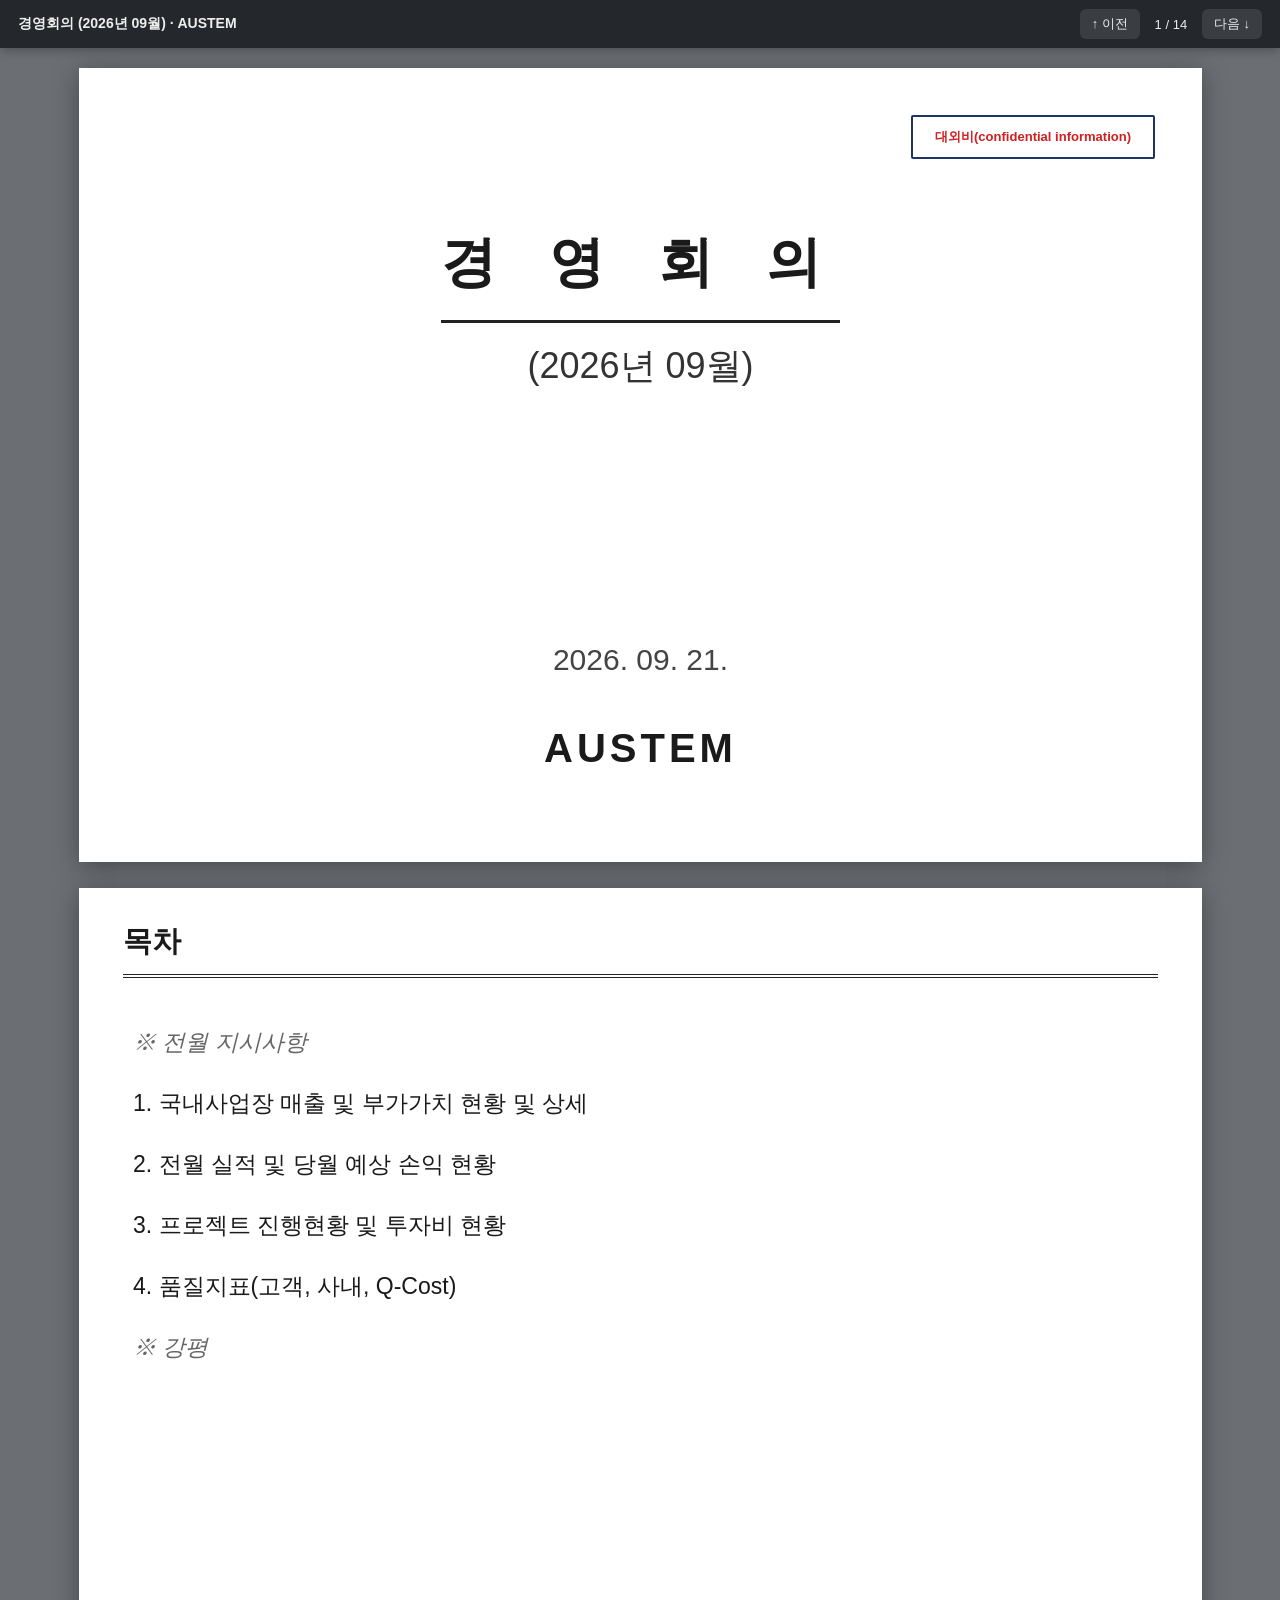
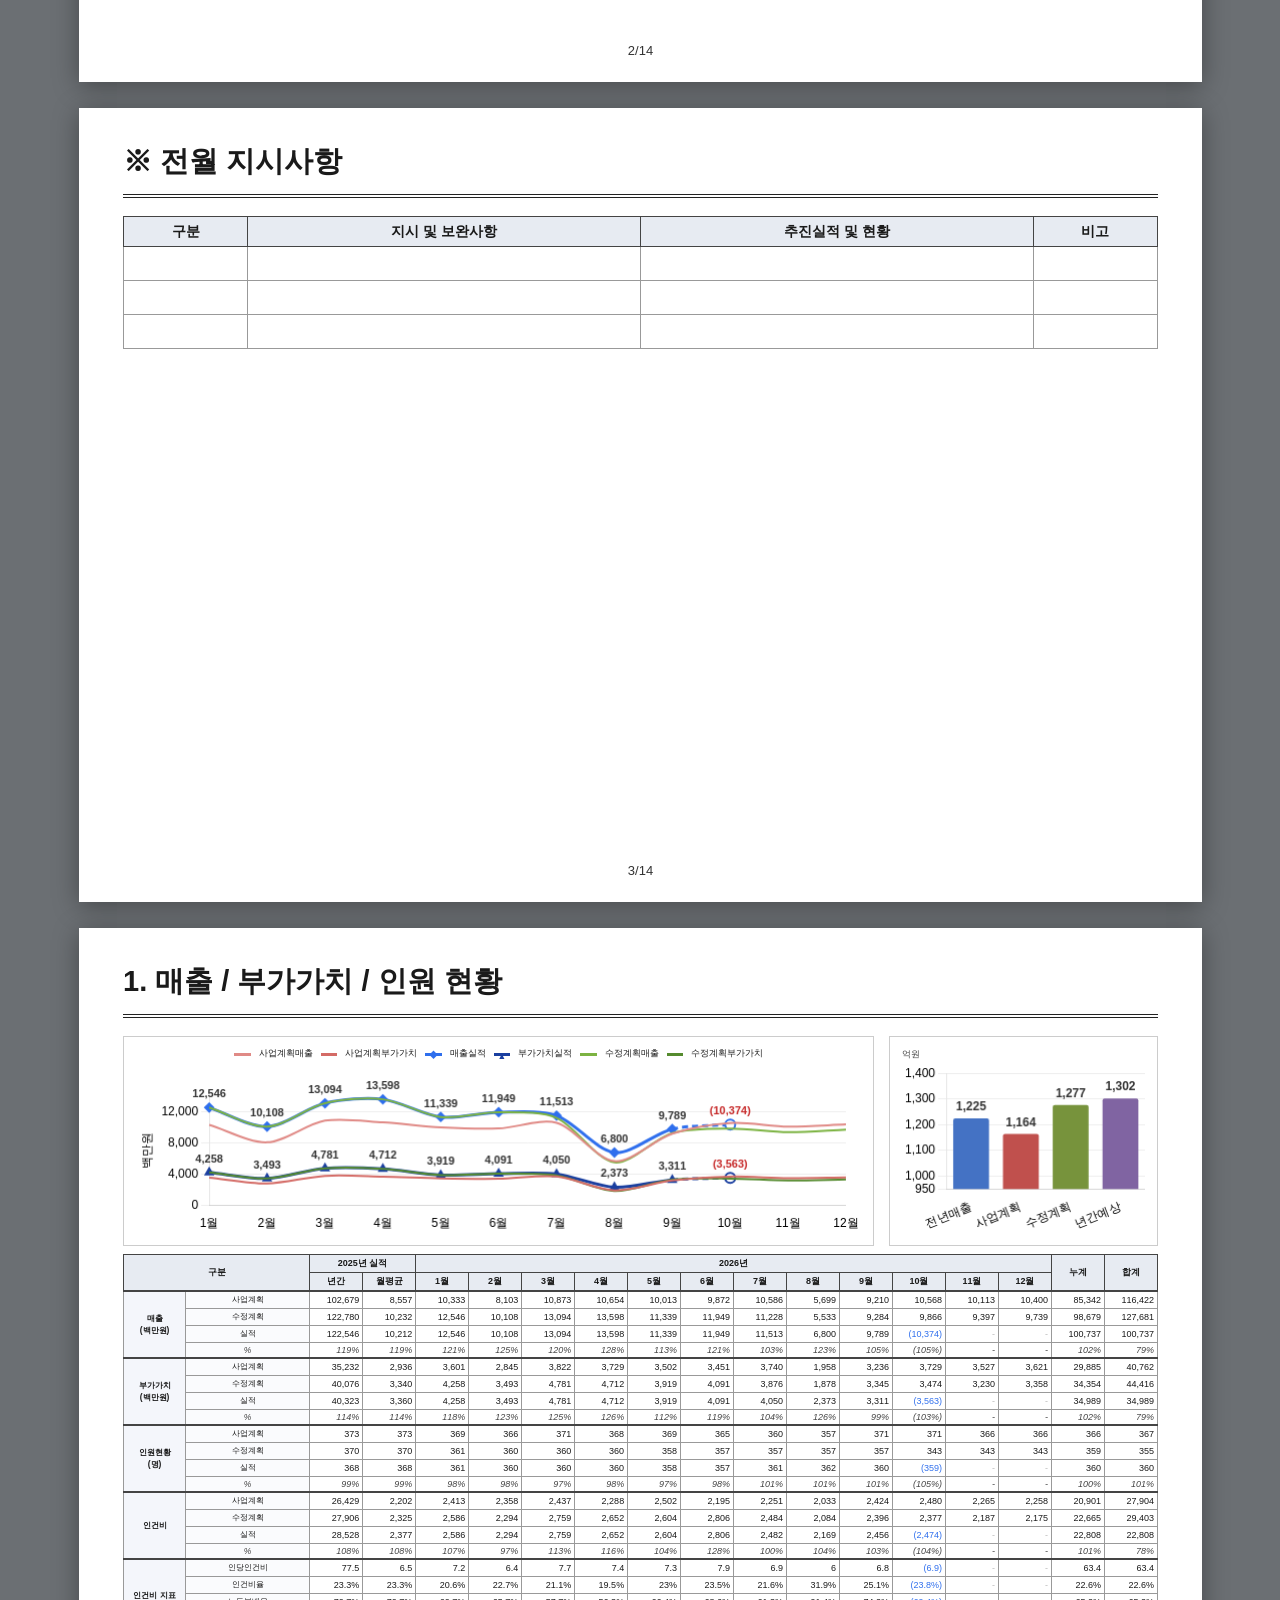
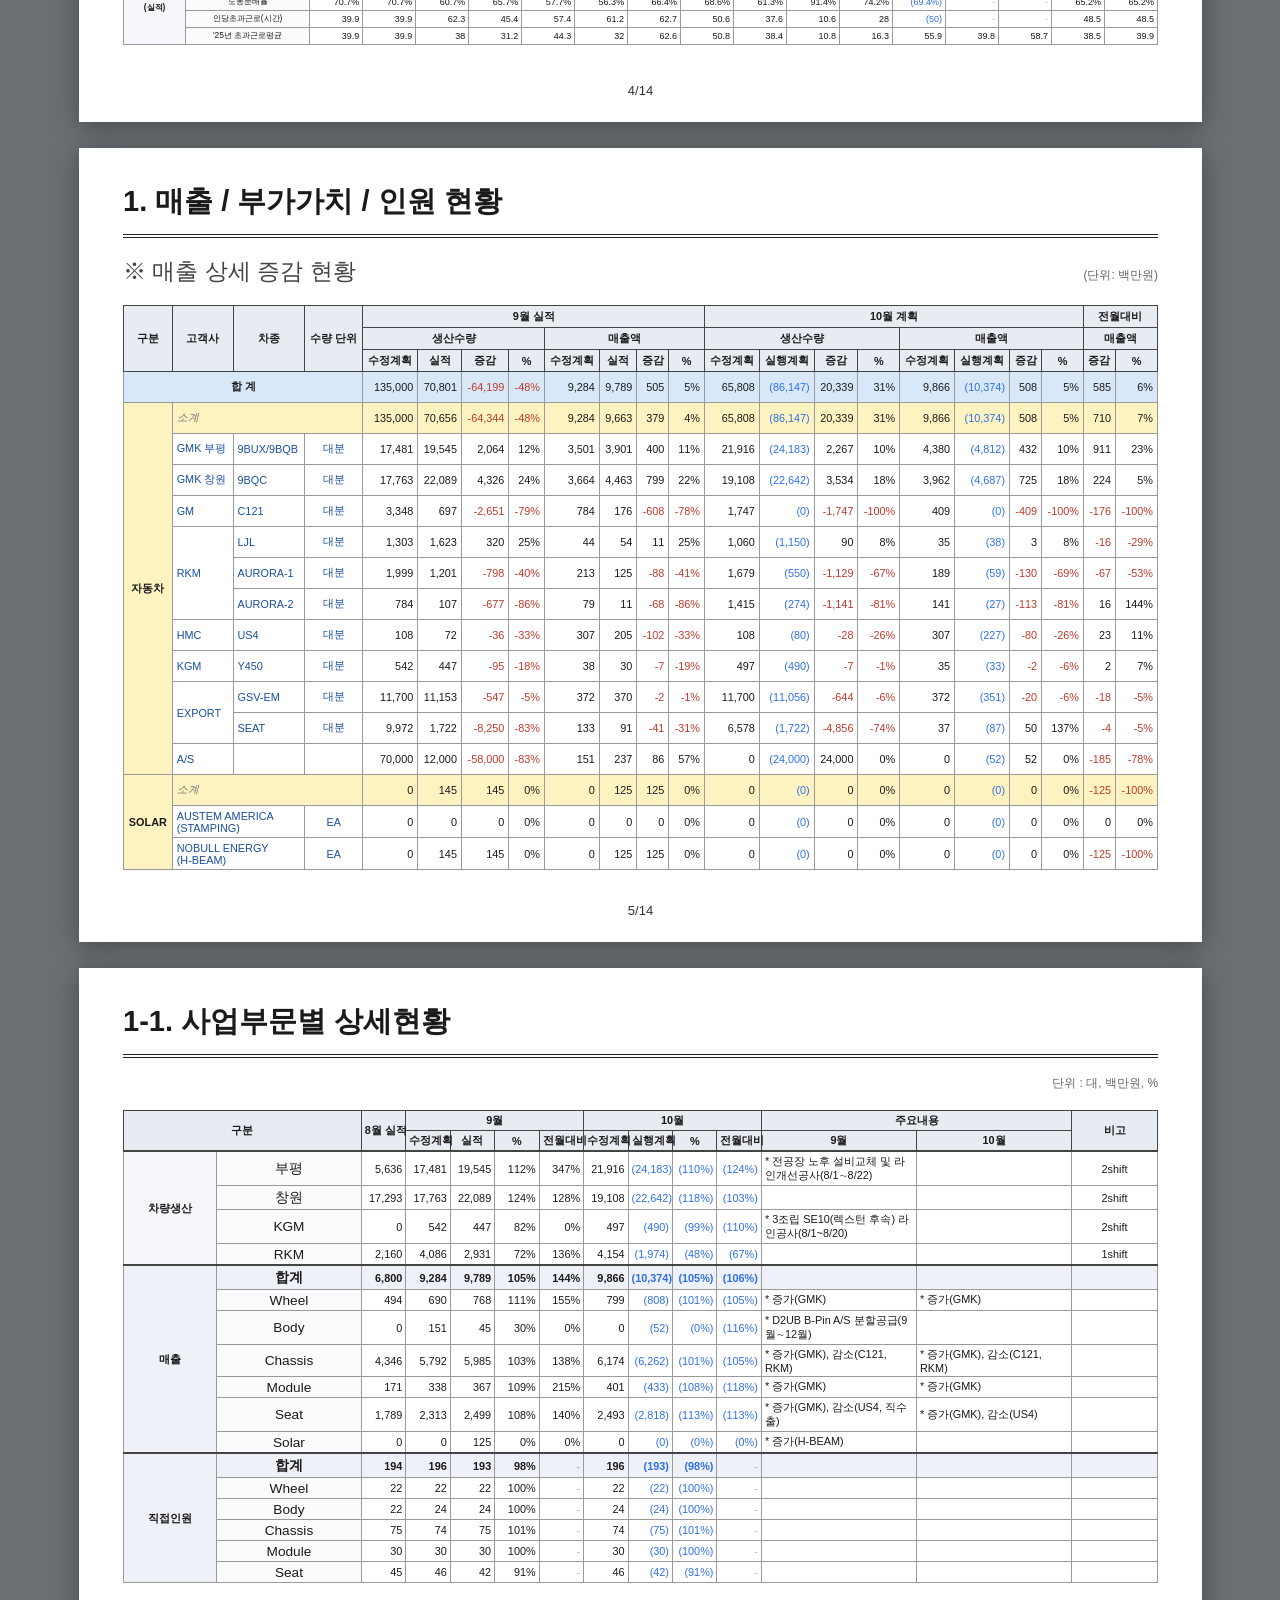
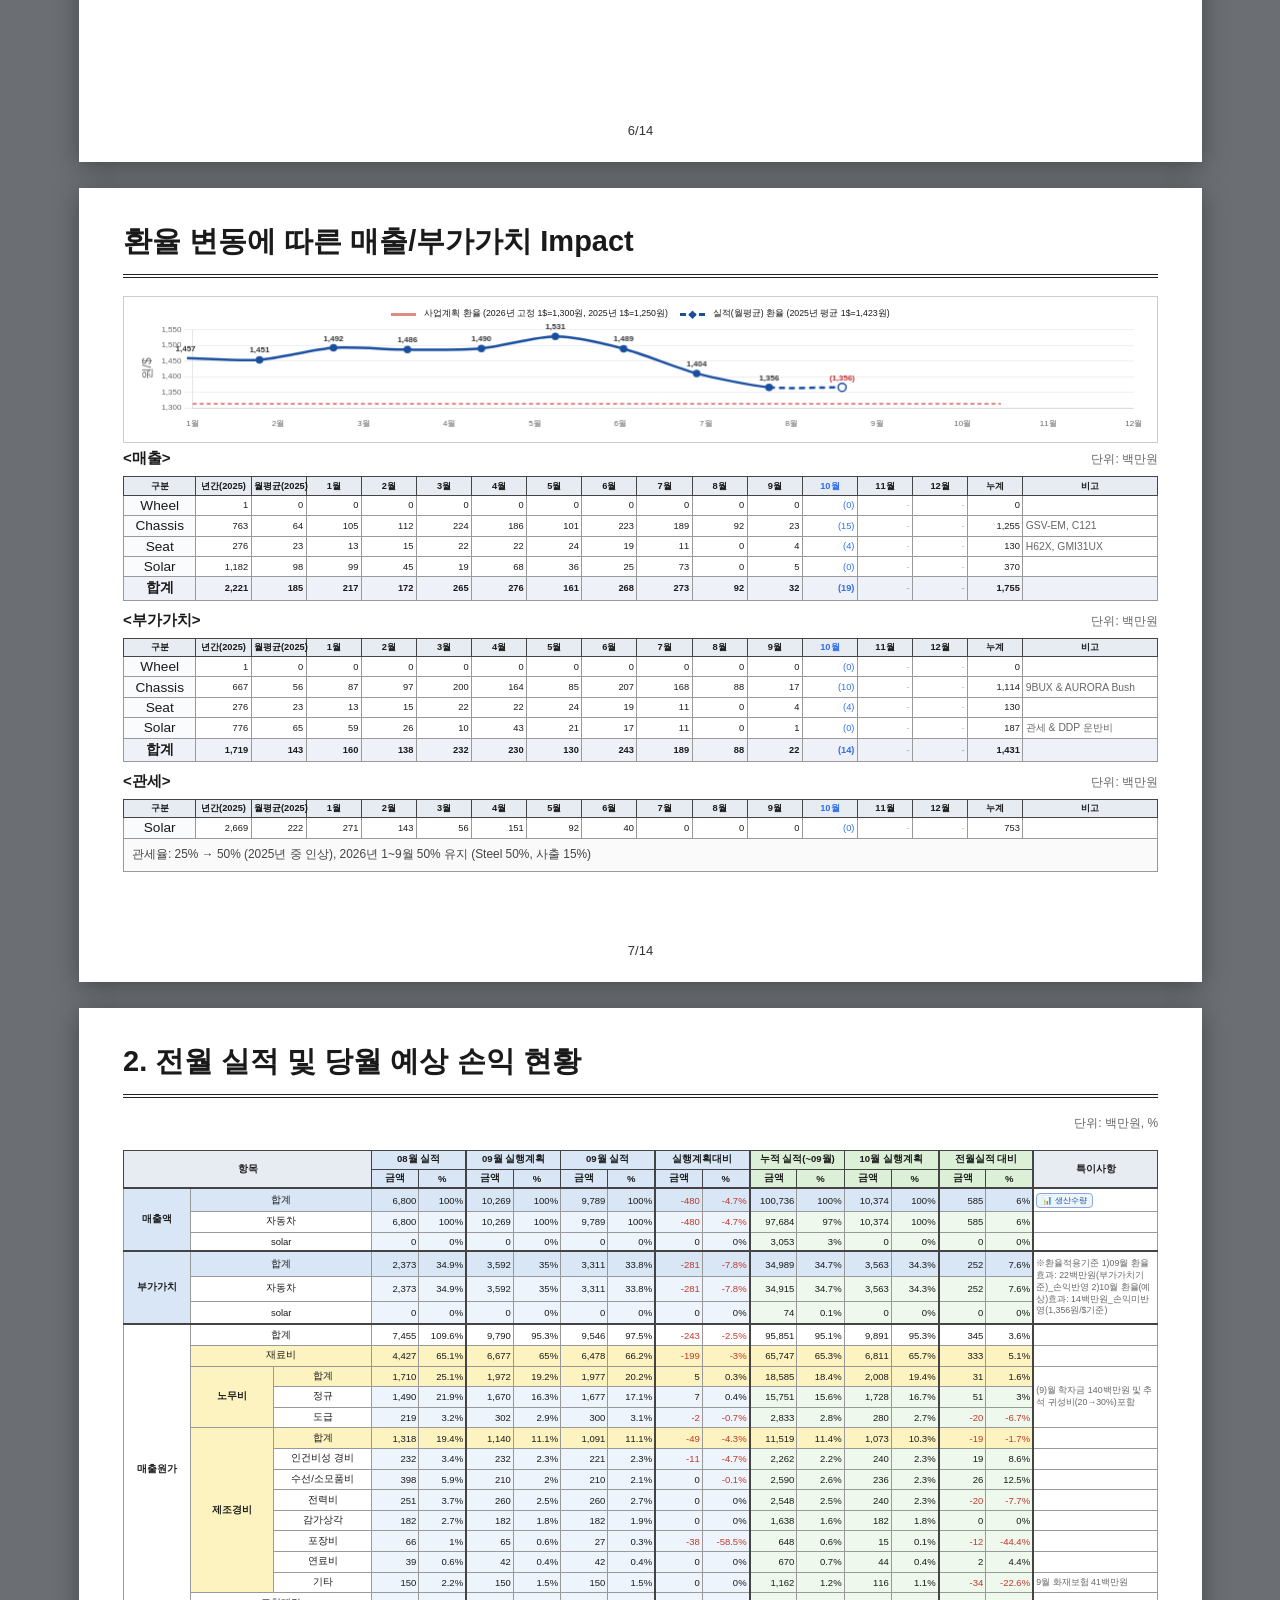
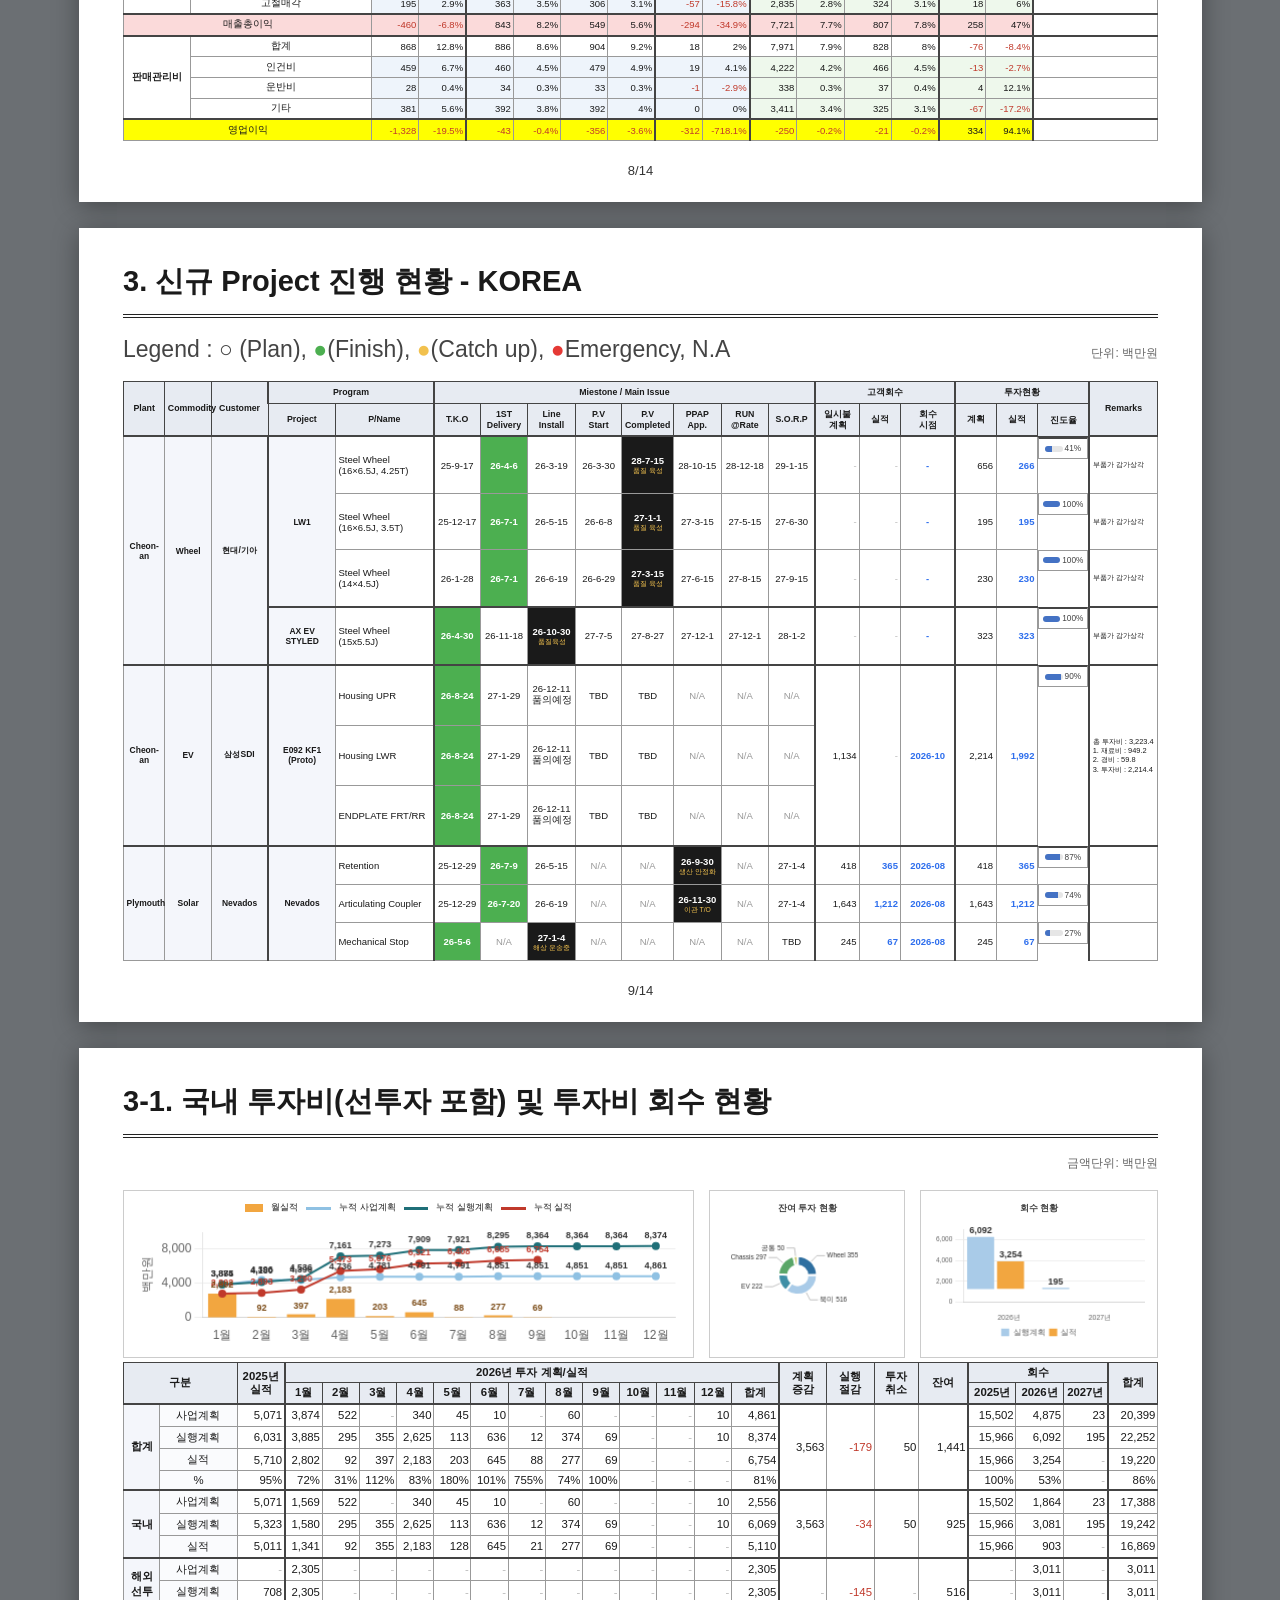
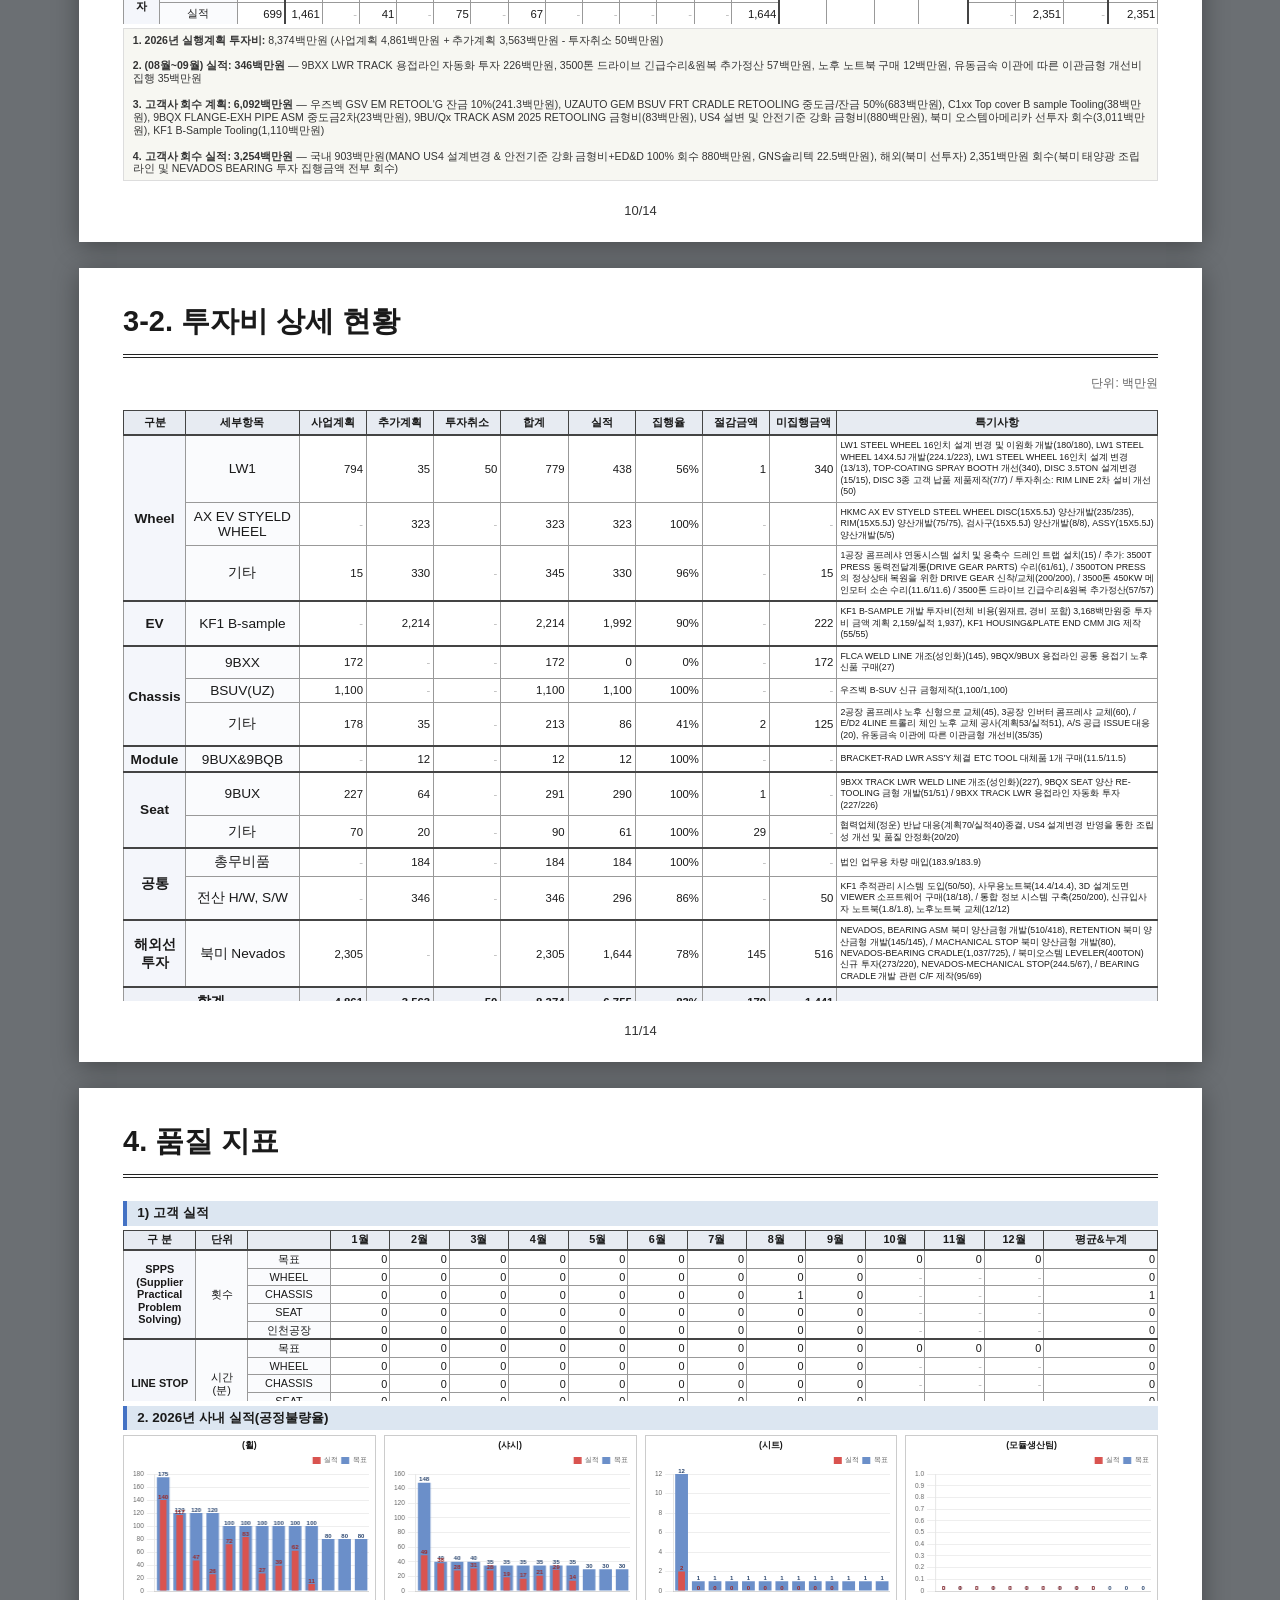
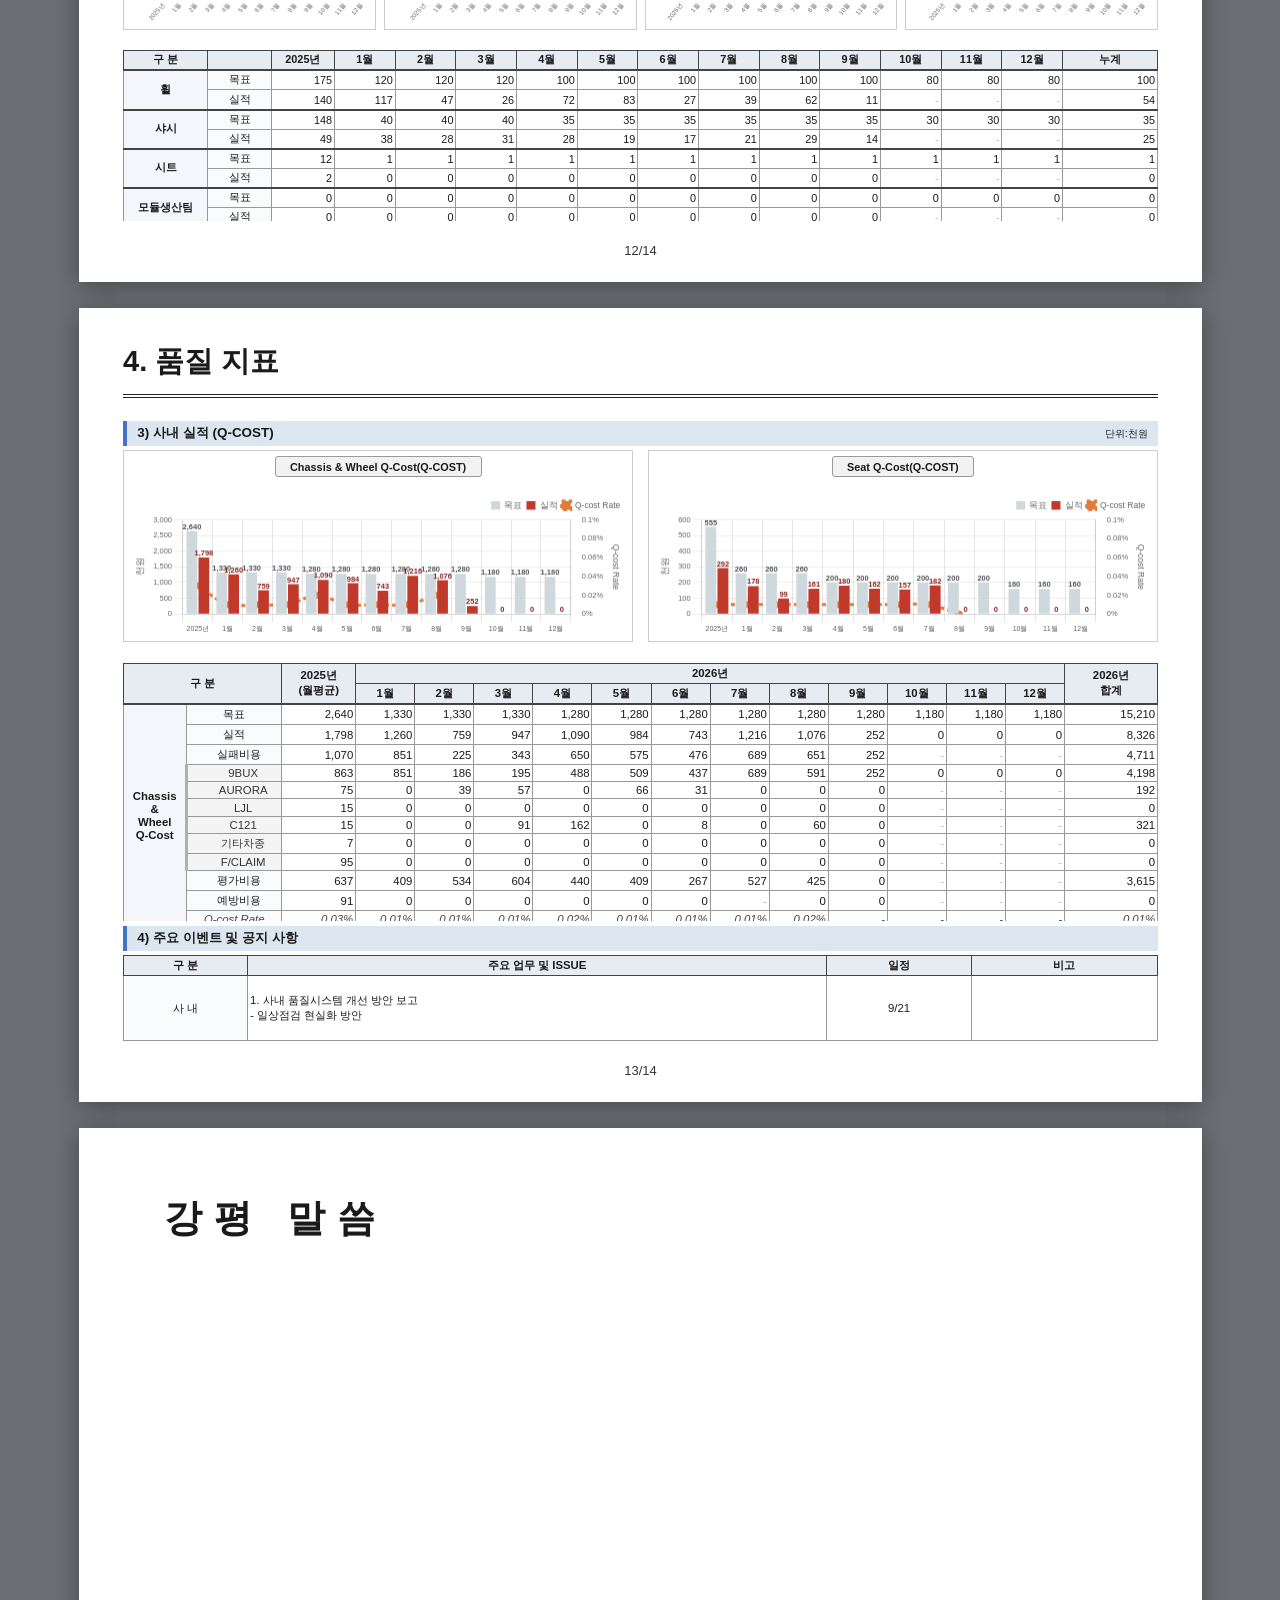
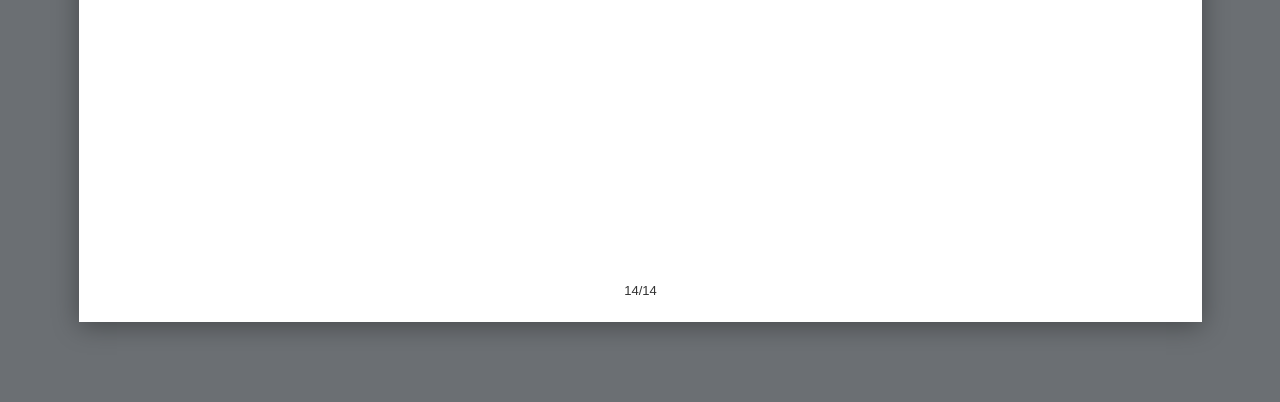
<file: report-2026-09.html>
<!DOCTYPE html>
<html lang="ko">
<head>
<meta charset="UTF-8">
<meta name="viewport" content="width=device-width, initial-scale=1.0">
<title>경영회의 (2026년 09월)</title>
<link rel="stylesheet" href="report.css?v=49">
</head>
<body>

<div class="toolbar">
  <div class="toolbar-title">경영회의 (2026년 09월) &middot; AUSTEM</div>
  <div class="toolbar-controls">
    <button id="prev-page">↑ 이전</button>
    <span id="page-indicator">1 / 14</span>
    <button id="next-page">다음 ↓</button>
  </div>
</div>

<div class="pages-root" id="pages-root">
  <!-- Page 1: Cover -->
  <section class="sheet cover-sheet" data-page="1">
    <div class="cover-banner">대외비(confidential information)</div>
    <div class="cover-content">
      <h1 class="cover-title">경 영 회 의</h1>
      <div class="cover-sub">(2026년 09월)</div>
      <div class="cover-date">2026. 09. 21.</div>
      <div class="cover-company">AUSTEM</div>
    </div>
  </section>

  <!-- Page 2: TOC -->
  <section class="sheet" data-page="2">
    <header class="sheet-header"><h1>목차</h1></header>
    <ul class="toc-list">
      <li class="toc-note">※ 전월 지시사항</li>
      <li>1. 국내사업장 매출 및 부가가치 현황 및 상세</li>
      <li>2. 전월 실적 및 당월 예상 손익 현황</li>
      <li>3. 프로젝트 진행현황 및 투자비 현황</li>
      <li>4. 품질지표(고객, 사내, Q-Cost)</li>
      <li class="toc-note">※ 강평</li>
    </ul>
    <footer class="sheet-footer">2/14</footer>
  </section>

  <!-- Page 3: 전월 지시사항 -->
  <section class="sheet" data-page="3">
    <header class="sheet-header"><h1>※ 전월 지시사항</h1></header>
    <table class="report-table plain-table">
      <thead>
        <tr><th style="width:12%">구분</th><th style="width:38%">지시 및 보완사항</th><th style="width:38%">추진실적 및 현황</th><th style="width:12%">비고</th></tr>
      </thead>
      <tbody>
        <tr><td>&nbsp;</td><td>&nbsp;</td><td>&nbsp;</td><td>&nbsp;</td></tr>
        <tr><td>&nbsp;</td><td>&nbsp;</td><td>&nbsp;</td><td>&nbsp;</td></tr>
        <tr><td>&nbsp;</td><td>&nbsp;</td><td>&nbsp;</td><td>&nbsp;</td></tr>
      </tbody>
    </table>
    <footer class="sheet-footer">3/14</footer>
  </section>

  <!-- Page 4: 매출/부가가치/인원 현황 -->
  <section class="sheet" data-page="4">
    <header class="sheet-header"><h1>1. 매출 / 부가가치 / 인원 현황</h1></header>
    <section class="chart-row p4-chart-row">
      <div class="chart-card main-chart">
        <div class="legend-row" id="p4-legend"></div>
        <div class="chart-canvas-wrap"><canvas id="p4-mainChart"></canvas></div>
      </div>
      <div class="chart-card side-chart">
        <div class="unit-label">억원</div>
        <div class="chart-canvas-wrap2"><canvas id="p4-sideChart"></canvas></div>
      </div>
    </section>
    <section class="table-wrap">
      <table class="report-table" id="p4-table">
        <colgroup>
          <col class="col-group1"><col class="col-group2">
          <col class="col-yr"><col class="col-avg">
          <col span="12" class="col-month">
          <col class="col-cum"><col class="col-total">
        </colgroup>
        <thead>
          <tr>
            <th rowspan="2" colspan="2">구분</th>
            <th colspan="2">2025년 실적</th>
            <th colspan="12">2026년</th>
            <th rowspan="2">누계</th><th rowspan="2">합계</th>
          </tr>
          <tr>
            <th>년간</th><th>월평균</th>
            <th>1월</th><th>2월</th><th>3월</th><th>4월</th><th>5월</th><th>6월</th>
            <th>7월</th><th>8월</th><th>9월</th><th>10월</th><th>11월</th><th>12월</th>
          </tr>
        </thead>
        <tbody id="p4-table-body"></tbody>
      </table>
    </section>
    <footer class="sheet-footer">4/14</footer>
  </section>

  <!-- Page 5: 매출 상세 증감 현황 -->
  <section class="sheet" data-page="5">
    <header class="sheet-header"><h1>1. 매출 / 부가가치 / 인원 현황</h1></header>
    <div class="sheet-subtitle-row">
      <span>※ 매출 상세 증감 현황</span>
      <span class="subtitle-row-unit">(단위: 백만원)</span>
    </div>
    <section class="table-wrap p5-table-wrap">
      <table class="report-table dense-table" id="p5-table"></table>
    </section>
    <footer class="sheet-footer">5/14</footer>
  </section>

  <!-- Page 6: 사업부문별 상세현황 -->
  <section class="sheet" data-page="6">
    <header class="sheet-header"><h1>1-1. 사업부문별 상세현황</h1></header>
    <div class="sheet-subtitle-row">
      <span></span>
      <span class="subtitle-row-unit">단위 : 대, 백만원, %</span>
    </div>
    <section class="table-wrap p6-table-wrap">
      <table class="report-table dense-table" id="p6-table"></table>
    </section>
    <footer class="sheet-footer">6/14</footer>
  </section>

  <!-- Page 7: 환율 변동 Impact -->
  <section class="sheet" data-page="7">
    <header class="sheet-header"><h1>환율 변동에 따른 매출/부가가치 Impact</h1></header>
    <section class="chart-row p7-chart-row">
      <div class="chart-card p7-fx-chart-card">
        <div class="legend-row" id="p7-fx-legend"></div>
        <div class="chart-canvas-wrap"><canvas id="p7-fxChart"></canvas></div>
      </div>
    </section>
    <div class="fx-block">
      <h2 class="fx-block-title"><span>&lt;매출&gt;</span><span class="unit-inline">단위: 백만원</span></h2>
      <table class="report-table dense-table" id="p7-revenue-table"></table>
    </div>
    <div class="fx-block">
      <h2 class="fx-block-title"><span>&lt;부가가치&gt;</span><span class="unit-inline">단위: 백만원</span></h2>
      <table class="report-table dense-table" id="p7-va-table"></table>
    </div>
    <div class="fx-block">
      <h2 class="fx-block-title"><span>&lt;관세&gt;</span><span class="unit-inline">단위: 백만원</span></h2>
      <table class="report-table dense-table" id="p7-duty-table"></table>
    </div>
    <footer class="sheet-footer">7/14</footer>
  </section>

  <!-- Page 8: 손익현황 -->
  <section class="sheet" data-page="8">
    <header class="sheet-header"><h1>2. 전월 실적 및 당월 예상 손익 현황</h1></header>
    <div class="sheet-subtitle-row"><span></span><span class="subtitle-row-unit">단위: 백만원, %</span></div>
    <section class="table-wrap p8-table-wrap">
      <table class="report-table dense-table" id="p8-table"></table>
    </section>
    <footer class="sheet-footer">8/14</footer>
  </section>

  <!-- Page 9: 신규 Project 진행현황 -->
  <section class="sheet" data-page="9">
    <header class="sheet-header"><h1>3. 신규 Project 진행 현황 - KOREA</h1></header>
    <div class="sheet-subtitle-row"><span class="p9-legend">Legend : ○ (Plan), <span class="p9-legend-dot" style="color:#4caf50;">●</span>(Finish), <span class="p9-legend-dot" style="color:#f2c14e;">●</span>(Catch up), <span class="p9-legend-dot" style="color:#e53935;">●</span>Emergency, N.A</span><span class="subtitle-row-unit">단위: 백만원</span></div>
    <section class="table-wrap p9-table-wrap">
      <table class="report-table dense-table" id="p9-table"></table>
    </section>
    <footer class="sheet-footer">9/14</footer>
  </section>

  <!-- Page 10: 국내 투자비 현황 -->
  <section class="sheet" data-page="10">
    <header class="sheet-header"><h1>3-1. 국내 투자비(선투자 포함) 및 투자비 회수 현황</h1></header>
    <div class="sheet-subtitle-row"><span></span><span class="subtitle-row-unit">금액단위: 백만원</span></div>
    <section class="chart-row p10-chart-row">
      <div class="chart-card main-chart">
        <div class="legend-row" id="p10-legend"></div>
        <div class="chart-canvas-wrap"><canvas id="p10-mainChart"></canvas></div>
      </div>
      <div class="chart-card side-chart">
        <div class="unit-label p10-chart-title">잔여 투자 현황</div>
        <div class="chart-canvas-wrap2"><canvas id="p10-sideChart"></canvas></div>
      </div>
      <div class="chart-card side-chart p10-recovery-chart">
        <div class="unit-label p10-chart-title">회수 현황</div>
        <div class="chart-canvas-wrap2"><canvas id="p10-recoveryChart"></canvas></div>
      </div>
    </section>
    <section class="table-wrap p10-table-wrap">
      <table class="report-table dense-table" id="p10-table"></table>
    </section>
    <div class="note-box p10-notes-box" id="p10-notes"></div>
    <footer class="sheet-footer">10/14</footer>
  </section>

  <!-- Page 11: 투자비 상세현황 -->
  <section class="sheet" data-page="11">
    <header class="sheet-header"><h1>3-2. 투자비 상세 현황</h1></header>
    <div class="sheet-subtitle-row"><span></span><span class="subtitle-row-unit">단위: 백만원</span></div>
    <section class="table-wrap p11-table-wrap">
      <table class="report-table dense-table" id="p11-table"></table>
    </section>
    <footer class="sheet-footer">11/14</footer>
  </section>

  <!-- Page 12: 품질지표 고객/사내실적 -->
  <section class="sheet" data-page="12">
    <header class="sheet-header"><h1>4. 품질 지표</h1></header>
    <div class="p12-section-title">1) 고객 실적</div>
    <section class="table-wrap p12-table-wrap">
      <table class="report-table dense-table" id="p12-table-customer"></table>
    </section>
    <div class="p12-section-title">2. 2026년 사내 실적(공정불량율)</div>
    <section class="chart-row four-up" id="p12-charts"></section>
    <section class="table-wrap p12-table-wrap2">
      <table class="report-table dense-table" id="p12-table-ppm"></table>
    </section>
    <footer class="sheet-footer">12/14</footer>
  </section>

  <!-- Page 13: 품질지표 Q-Cost -->
  <section class="sheet" data-page="13">
    <header class="sheet-header"><h1>4. 품질 지표</h1></header>
    <div class="p12-section-title"><span>3) 사내 실적 (Q-COST)</span><span class="p13-unit">단위:천원</span></div>
    <section class="chart-row two-up" id="p13-charts"></section>
    <section class="table-wrap p13-table-wrap">
      <table class="report-table dense-table" id="p13-table"></table>
    </section>
    <div class="p12-section-title">4) 주요 이벤트 및 공지 사항</div>
    <section class="table-wrap p13-event-wrap">
      <table class="report-table dense-table" id="p13-event-table"></table>
    </section>
    <footer class="sheet-footer">13/14</footer>
  </section>

  <!-- Page 14: 강평 -->
  <section class="sheet cover-sheet" data-page="14">
    <div class="cover-content cover-content-topleft">
      <h1 class="cover-title small">강평 말씀</h1>
    </div>
    <footer class="sheet-footer">14/14</footer>
  </section>
</div>

<script src="vendor/chart.umd.min.js"></script>
<script src="report-data-2026-09.js?v=2"></script>
<script src="report-render.js?v=49"></script>
<script src="report-nav.js?v=40"></script>
</body>
</html>
</file>
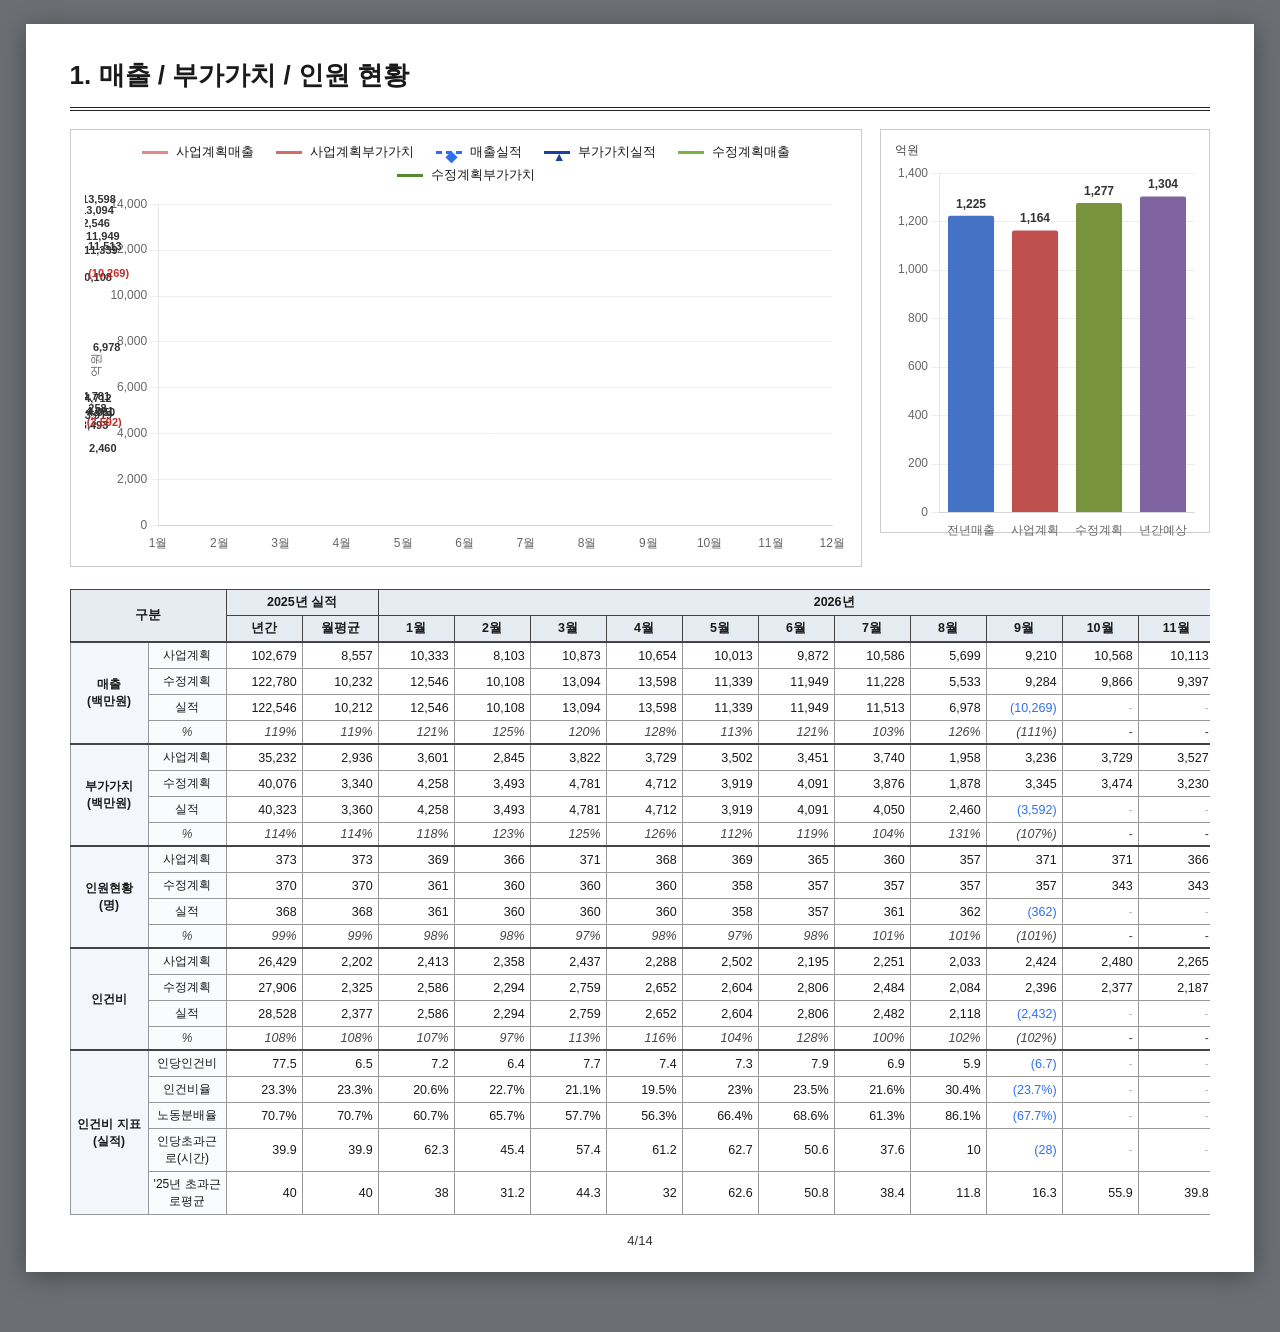
<file: test-page4.html>
<!DOCTYPE html>
<html lang="ko">
<head>
<meta charset="UTF-8">
<meta name="viewport" content="width=device-width, initial-scale=1.0">
<title>경영회의 (2026년 08월) - 4p</title>
<link rel="stylesheet" href="test-page4.css">
</head>
<body>
<div class="sheet">

  <header class="sheet-header">
    <h1>1. 매출 / 부가가치 / 인원 현황</h1>
  </header>

  <section class="chart-row">
    <div class="chart-card main-chart">
      <div class="legend-row" id="main-legend"></div>
      <div class="chart-canvas-wrap">
        <canvas id="mainChart"></canvas>
      </div>
    </div>

    <div class="chart-card side-chart">
      <div class="unit-label">억원</div>
      <canvas id="sideChart"></canvas>
    </div>
  </section>

  <section class="table-wrap">
    <table class="report-table">
      <colgroup>
        <col class="col-group1"><col class="col-group2">
        <col class="col-yr"><col class="col-avg">
        <col span="12" class="col-month">
        <col class="col-cum"><col class="col-total">
      </colgroup>
      <thead>
        <tr>
          <th rowspan="2" colspan="2">구분</th>
          <th colspan="2">2025년 실적</th>
          <th colspan="12">2026년</th>
          <th rowspan="2">누계</th>
          <th rowspan="2">합계</th>
        </tr>
        <tr>
          <th>년간</th><th>월평균</th>
          <th>1월</th><th>2월</th><th>3월</th><th>4월</th><th>5월</th><th>6월</th>
          <th>7월</th><th>8월</th><th>9월</th><th>10월</th><th>11월</th><th>12월</th>
        </tr>
      </thead>
      <tbody id="table-body">
      </tbody>
    </table>
  </section>

  <footer class="sheet-footer">4/14</footer>
</div>

<script src="vendor/chart.umd.min.js"></script>
<script src="test-page4-data.js"></script>
<script src="test-page4.js"></script>
</body>
</html>
</file>
<file: report.css>
:root {
  --ink: #1a1a1a;
  --rule: #222;
  --plan-color: #e08a86;
  --plan-color-2: #d46b66;
  --revised-color: #7cb342;
  --revised-color-2: #558b2f;
  --actual-color: #2f6fed;
  --actual-color-2: #1a3fa0;
  --forecast-text: #2f6fed;
  --table-border: #999;
  --table-border-strong: #444;
  --section-bg-1: #f4f6fb;
  --section-bg-2: #ffffff;
}

* { box-sizing: border-box; }

html, body {
  margin: 0;
  background: #6b6f73;
  font-family: "Malgun Gothic", "Segoe UI", "Apple SD Gothic Neo", sans-serif;
  color: var(--ink);
}

/* ---------- Toolbar ---------- */
.toolbar[hidden] { display: none; }
.toolbar {
  position: fixed;
  top: 0; left: 0; right: 0;
  height: 48px;
  background: #24272b;
  color: #eee;
  display: flex;
  align-items: center;
  justify-content: space-between;
  gap: 10px;
  padding: 0 clamp(10px, 2vw, 18px);
  z-index: 20;
  box-shadow: 0 2px 10px rgba(0,0,0,0.3);
}
.toolbar-title {
  font-size: clamp(11px, 1.6vw, 14px);
  font-weight: 600;
  white-space: nowrap;
  overflow: hidden;
  text-overflow: ellipsis;
  min-width: 0;
}
.toolbar-controls { display: flex; align-items: center; gap: clamp(4px, 1vw, 10px); flex-shrink: 0; }
.toolbar-controls button {
  background: rgba(255,255,255,0.1);
  border: none;
  color: #eee;
  border-radius: 6px;
  padding: clamp(4px, 0.8vw, 6px) clamp(6px, 1.4vw, 12px);
  font-size: clamp(11px, 1.4vw, 13px);
  white-space: nowrap;
  cursor: pointer;
}
.toolbar-controls button:hover { background: rgba(255,255,255,0.2); }
#page-indicator { font-size: clamp(11px, 1.4vw, 13px); min-width: 42px; text-align: center; white-space: nowrap; }

.pages-root {
  padding: 68px 0 80px;
  display: flex;
  flex-direction: column;
  align-items: center;
  gap: 26px;
}
.pages-root.embedded {
  padding-top: 20px;
}

/* ---------- Page sheet (A4 landscape: 297mm x 210mm, fixed height - no overflow) ---------- */
.sheet {
  width: min(1123px, 94vw);
  height: min(794px, 66.465vw);
  container-type: inline-size;
  background: #fff;
  padding: 34px 44px 24px;
  box-shadow: 0 4px 24px rgba(0,0,0,0.35);
  position: relative;
  flex-shrink: 0;
  display: flex;
  flex-direction: column;
  overflow: hidden;
}

.sheet-header h1 {
  font-size: clamp(21.5px, 3.12cqw, 29px);
  font-weight: 700;
  margin: 0 0 4px;
  text-align: left;
}
.sheet-subtitle {
  font-size: clamp(10px, 1.15cqw, 12px);
  color: #444;
  margin-bottom: 6px;
}
.sheet-header {
  border-bottom: 4px double var(--rule);
  padding-bottom: 8px;
  margin-bottom: 18px;
}

.sheet-footer {
  text-align: center;
  font-size: 13px;
  color: #333;
  margin-top: auto;
  padding-top: 22px;
  flex-shrink: 0;
}

.unit-inline { font-weight: 400; font-size: clamp(10px, 1.15cqw, 12px); color: #666; }

/* ---------- Cover / commentary pages ---------- */
.cover-sheet {
  align-items: stretch;
  position: relative;
}
.cover-banner {
  position: absolute;
  top: clamp(28px, 4.5cqw, 56px);
  right: clamp(28px, 4.5cqw, 56px);
  border: 2px solid #1c3564;
  color: #d21f1f;
  font-weight: 700;
  font-size: clamp(13px, 1.26cqw, 18px);
  padding: clamp(7px, 1.08cqw, 12px) clamp(17px, 2.16cqw, 26px);
  border-radius: 2px;
  background: #fff;
  white-space: nowrap;
}
.cover-content {
  flex: 1;
  display: flex;
  flex-direction: column;
  align-items: center;
  text-align: center;
  padding-top: 12cqw;
}
.cover-content.cover-content-topright {
  align-items: flex-end;
  text-align: right;
  padding-top: clamp(18px, 3cqw, 36px);
  padding-right: clamp(24px, 4cqw, 48px);
}
.cover-content.cover-content-topleft {
  align-items: flex-start;
  text-align: left;
  padding-top: clamp(18px, 3cqw, 36px);
  padding-left: clamp(24px, 4cqw, 48px);
}
.cover-title {
  font-size: clamp(31px, 6cqw, 55px);
  letter-spacing: clamp(7px, 1.92cqw, 19px);
  margin: 0;
  padding-bottom: clamp(12px, 1.92cqw, 22px);
  border-bottom: 3px solid #222;
}
.cover-title.small {
  font-size: clamp(24px, 4.56cqw, 38px);
  letter-spacing: clamp(5px, 1.2cqw, 12px);
  border: none;
  padding-bottom: 0;
}
.cover-sub {
  font-size: clamp(27px, 4.68cqw, 36px);
  color: #333;
  margin-top: clamp(12px, 2.16cqw, 19px);
}
.cover-date {
  font-size: clamp(26px, 3.65cqw, 30px);
  color: #444;
  margin-top: calc(clamp(67px, 10.8cqw, 130px) + 140px);
}
.cover-company {
  font-size: clamp(34px, 5.04cqw, 40px);
  font-weight: 700;
  letter-spacing: clamp(1px, 0.48cqw, 4px);
  margin-top: clamp(29px, 4.8cqw, 53px);
}

/* ---------- TOC ---------- */
.toc-list {
  list-style: none;
  padding: 0;
  margin: clamp(20px, 3cqw, 32px) 0 0;
  display: flex;
  flex-direction: column;
  align-items: flex-start;
  text-align: left;
  gap: clamp(16px, 3.2cqw, 30px);
  font-size: clamp(18px, 2.76cqw, 23px);
}
.toc-list li { padding-left: clamp(4px, 1.2cqw, 10px); }
.toc-list .toc-note {
  color: #666;
  font-style: italic;
}

/* ---------- Charts ---------- */
.chart-row {
  display: flex;
  gap: clamp(10px, 1.4cqw, 18px);
  margin-bottom: clamp(14px, 2cqw, 22px);
}
.chart-row.four-up { flex-wrap: wrap; }
.chart-row.four-up .chart-card { flex: 1 1 calc(25% - 14px); min-width: 220px; }
.chart-row.two-up .chart-card { flex: 1 1 50%; min-width: 260px; }

.chart-card {
  border: 1px solid #ccc;
  padding: clamp(8px, 1.1cqw, 12px) clamp(9px, 1.2cqw, 14px);
  background: #fff;
}

.main-chart {
  flex: 1 1 68%;
  display: flex;
  flex-direction: column;
  gap: 4px;
  min-width: 0;
}

.legend-row {
  display: flex;
  flex-wrap: wrap;
  justify-content: center;
  gap: clamp(4px, 0.8cqw, 6px) clamp(12px, 2cqw, 22px);
  font-size: clamp(10px, 1.3cqw, 12.5px);
  padding: 2px 0 6px;
}
.legend-item { display: flex; align-items: center; gap: clamp(5px, 0.8cqw, 8px); }
.legend-swatch {
  width: clamp(18px, 2.4cqw, 26px); height: 0;
  border-top-width: 3px; border-top-style: solid;
  flex-shrink: 0; position: relative;
}
.legend-swatch.dashed { border-top-style: dashed; }
.legend-swatch .marker {
  position: absolute; left: 50%; top: 50%;
  transform: translate(-50%, -50%);
}

.chart-canvas-wrap { flex: 0 0 auto; min-width: 0; height: clamp(220px, 30cqw, 360px); position: relative; }
.chart-card.small-chart { height: clamp(190px, 24cqw, 260px); display: flex; flex-direction: column; }
.chart-card.small-chart .chart-canvas-wrap2 { flex: 1; position: relative; }
.chart-title { font-size: clamp(11px, 1.3cqw, 12.5px); font-weight: 700; text-align: center; margin-bottom: 4px; }

.side-chart {
  flex: 0 0 26%;
  min-width: 220px;
  display: flex;
  flex-direction: column;
  position: relative;
  height: clamp(260px, 34cqw, 404px);
}
.unit-label { font-size: clamp(10.5px, 1.2cqw, 12px); color: #444; margin-bottom: 4px; }

/* ---------- Table (shared, from page4 prototype) ---------- */
.table-wrap { overflow-x: auto; }

.report-table {
  border-collapse: collapse;
  width: 100%;
  font-size: clamp(12.5px, 1.38cqw, 15px);
  table-layout: fixed;
}
.report-table.dense-table { font-size: clamp(12.5px, 1.38cqw, 15px); table-layout: auto; }
.report-table.plain-table { font-size: clamp(12.5px, 1.38cqw, 15px); }

.report-table col.col-group1 { width: 6%; }
.report-table col.col-group2 { width: 12%; }
.report-table col.col-yr, .report-table col.col-avg,
.report-table col.col-month, .report-table col.col-cum,
.report-table col.col-total { width: 5.125%; }

.report-table th, .report-table td {
  border: 1px solid var(--table-border);
  padding: clamp(3px, 0.48cqw, 5px) clamp(3.5px, 0.6cqw, 6px);
  text-align: center;
  white-space: nowrap;
}
.report-table.dense-table th, .report-table.dense-table td {
  padding: clamp(3px, 0.48cqw, 5px) clamp(3.5px, 0.6cqw, 6px);
}
.report-table.plain-table td { white-space: normal; height: 34px; }

.report-table thead th {
  background: #e7ebf2;
  border-color: var(--table-border-strong);
  font-weight: 700;
}

.report-table tbody td.num { text-align: right; font-variant-numeric: tabular-nums; }
.report-table tbody td.txt-left { text-align: left; white-space: normal; }

.report-table tbody th.row-group-label,
.report-table tbody th.row-sub-label {
  font-weight: 700;
  background: var(--section-bg-1);
  white-space: pre-line;
  font-size: clamp(11px, 1.32cqw, 14px);
}
.report-table.dense-table tbody th.row-group-label,
.report-table.dense-table tbody th.row-sub-label { font-size: clamp(11px, 1.32cqw, 14px); }

.report-table tbody th.row-sub-label { font-weight: 500; background: #fafbfd; }

.report-table tbody tr.pct-row td, .report-table tbody tr.pct-row th {
  color: #444; font-style: italic;
}

.report-table td.forecast, .report-table th.forecast { color: var(--forecast-text); }
.report-table td.forecast::before { content: "("; }
.report-table td.forecast::after { content: ")"; }

.report-table td.blank { color: #bbb; }

.report-table tbody tr.section-start th.row-group-label,
.report-table tbody tr.section-start th.row-sub-label { border-top: 2px solid var(--table-border-strong); }
.report-table tbody tr.section-start td { border-top: 2px solid var(--table-border-strong); }

.report-table tbody tr.total-row td, .report-table tbody tr.total-row th {
  background: #eef1f7;
  font-weight: 700;
}

.note-line { font-size: clamp(10.5px, 1.2cqw, 12px); color: #888; margin-top: 10px; }
.note-box { font-size: clamp(10px, 1.15cqw, 11.5px); color: #333; background: #f7f7f2; border: 1px solid #ddd; padding: clamp(8px, 1.1cqw, 10px) clamp(10px, 1.4cqw, 14px); margin-top: 14px; line-height: 1.7; white-space: pre-line; }
.quality-issue-box { font-size: clamp(11px, 1.25cqw, 12.5px); background: #fff7f0; border: 1px solid #eecfa8; padding: clamp(6px, 0.9cqw, 8px) clamp(10px, 1.4cqw, 14px); margin-bottom: 14px; white-space: pre-line; }

.fx-block { margin-bottom: 10px; }

.p7-chart-row { margin-bottom: 6px; }
.p7-fx-chart-card { width: 100%; }
.p7-chart-row .legend-row { font-size: clamp(7.5px, 0.85cqw, 9px); gap: 2px 12px; padding: 0 0 2px; }
.p7-chart-row .chart-canvas-wrap { height: clamp(85px, 10.5cqw, 110px); }
#p7-revenue-table, #p7-va-table, #p7-duty-table { font-size: clamp(8px, 0.9cqw, 9.5px); table-layout: fixed; }
#p7-revenue-table th, #p7-revenue-table td,
#p7-va-table th, #p7-va-table td,
#p7-duty-table th, #p7-duty-table td { padding: clamp(1.5px, 0.22cqw, 2.2px) clamp(1.5px, 0.24cqw, 2.5px); }
.fx-block-title {
  display: flex;
  justify-content: space-between;
  align-items: baseline;
  font-size: clamp(13px, 1.6cqw, 15px);
  margin: 0 0 8px;
}
.fx-block-title .unit-inline { font-weight: 400; }

/* ---------- Sheet subtitle row (below the rule, title 80%, unit right-aligned) ---------- */
.sheet-subtitle-row {
  display: flex;
  justify-content: space-between;
  align-items: baseline;
  font-size: clamp(17px, 2.5cqw, 23px);
  color: #444;
  margin: 0 0 18px;
}
.sheet-subtitle-row .subtitle-row-unit { font-size: clamp(10px, 1.15cqw, 12px); }
.sheet-subtitle-row .subtitle-row-unit { color: #666; }

/* ---------- Page 5 table (grouped layout matching source workbook) ---------- */
.p5-table-wrap { flex: 1; min-height: 0; }
#p5-table { font-size: clamp(9.5px, 1.05cqw, 11.5px); }
#p5-table th, #p5-table td { padding: clamp(2px, 0.35cqw, 3.5px) clamp(2px, 0.4cqw, 4px); }

/* ---------- Page 6 table: fixed layout so the 9 data columns share equal width ---------- */
#p6-table { table-layout: fixed; font-size: clamp(9px, 1.05cqw, 11px); }
#p6-table th, #p6-table td { padding: clamp(1.5px, 0.28cqw, 2.5px) clamp(2px, 0.3cqw, 3px); }
#p6-table tbody th.row-group-label { white-space: nowrap; font-size: clamp(9.5px, 1.1cqw, 11.5px); }

/* ---------- Page 8-13: shrink dense tables/charts to fit one A4 page ---------- */
/* ---------- Page 8: unified font, merged label columns, column-group shading ---------- */
.p8-table-wrap { flex: 1; min-height: 0; display: flex; flex-direction: column; }
#p8-table { font-size: clamp(8px, 0.92cqw, 10.2px); table-layout: fixed; height: 100%; }
#p8-table th, #p8-table td { padding: clamp(1.2px, 0.22cqw, 2.5px) clamp(1.5px, 0.2cqw, 2.2px); }
#p8-table tbody th.row-group-label,
#p8-table tbody th.row-sub-label { font-size: clamp(8px, 0.92cqw, 10.2px); font-weight: 500; background: none; }
#p8-table tbody th.row-group-label { font-weight: 700; background: var(--section-bg-1); }
#p8-table td.note-cell {
  font-size: clamp(7px, 0.85cqw, 9.5px);
  white-space: normal;
  word-break: break-word;
  line-height: 1.35;
}

#p8-table .p8-grp-blue { background: #d9e6f5; }
#p8-table .p8-grp-green { background: #dcefd7; }
#p8-table td.p8-cell-blue { background: #eef4fb; }
#p8-table td.p8-cell-green { background: #eef8ec; }
#p8-table .p8-divider { border-left: 2px solid var(--table-border-strong); }

/* 합계/구분 행 색상: A=매출액·부가가치(파랑) / 매출원가·판매관리비는 무색(흰색) /
   C=재료비·노무비·제조경비(노랑) / rose=매출총이익(분홍) / emphasize=영업이익(진노랑) */
#p8-table tbody tr.p8-row-pairA th,
#p8-table tbody tr.p8-row-pairA td.num { background: #d9e6f5 !important; }
#p8-table tbody tr.p8-row-pairB th,
#p8-table tbody tr.p8-row-pairB td.num { background: #fff !important; }
#p8-table tbody tr.p8-row-pairC th.row-sub-label,
#p8-table tbody tr.p8-row-pairC td.num { background: #fdf3c0 !important; }
#p8-table tbody tr.p8-row-rose th,
#p8-table tbody tr.p8-row-rose td.num { background: #fbdada !important; }
#p8-table tbody tr.p8-row-emphasize th,
#p8-table tbody tr.p8-row-emphasize td.num { background: #ffff00 !important; }
#p8-table tbody th.p8-subgroup-label { background: #fdf3c0; }

.p8-qty-btn {
  border: 1px solid #8aa8d8;
  background: #eef4fb;
  color: #1a4fa0;
  border-radius: 4px;
  font-size: clamp(7px, 0.8cqw, 9px);
  padding: 1px 5px;
  cursor: pointer;
  white-space: nowrap;
}
.p8-qty-btn:hover { background: #d9e6f5; }

.p8-qty-modal { position: fixed; inset: 0; z-index: 1000; display: flex; align-items: center; justify-content: center; }
.p8-qty-modal[hidden] { display: none; }
.p8-qty-backdrop { position: absolute; inset: 0; background: rgba(0,0,0,0.45); }
.p8-qty-card {
  position: relative;
  background: #fff;
  border-radius: 10px;
  box-shadow: 0 10px 40px rgba(0,0,0,0.35);
  max-width: 90vw;
  max-height: 85vh;
  overflow: auto;
}
.p8-qty-card-header {
  display: flex;
  align-items: center;
  justify-content: space-between;
  gap: 20px;
  padding: 12px 16px;
  background: #1c2333;
  color: #fff;
  font-weight: 700;
  font-size: 15px;
  position: sticky;
  top: 0;
}
.p8-qty-close { color: #fff; background: transparent; border: none; cursor: pointer; font-size: 15px; padding: 2px 8px; }
.p8-qty-close:hover { background: rgba(255,255,255,0.15); border-radius: 4px; }
.p8-qty-card-body { padding: 16px; }
.p8-qty-table { font-size: 14px; min-width: 480px; table-layout: auto; }
.p8-qty-table th, .p8-qty-table td { padding: 6px 12px; text-align: center; border: 1px solid #ccc; }
.p8-qty-table thead th { background: #eef4fb; }

/* ---------- Page 9: 신규 Project 진행 현황 — grouped milestone header ---------- */
.p9-table-wrap { flex: 1; min-height: 0; }
#p9-table { font-size: clamp(8px, 0.92cqw, 10px); table-layout: fixed; height: 100%; }
#p9-table th, #p9-table td { padding: clamp(3px, 0.5cqw, 6px) clamp(1.5px, 0.25cqw, 2.5px); vertical-align: middle; }
#p9-table thead th { font-size: clamp(7.5px, 0.85cqw, 9.5px); line-height: 1.2; }
#p9-table .progress-cell { gap: 2px; justify-content: center; }
#p9-table .progress-bar { width: clamp(14px, 1.7cqw, 18px); height: 6px; }
#p9-table .progress-cell span { font-size: clamp(7px, 0.8cqw, 8.6px); }
#p9-table .p9-divider { border-left: 2px solid var(--table-border-strong); }
#p9-table tbody th.row-group-label,
#p9-table tbody th.row-sub-label { font-size: clamp(7.5px, 0.82cqw, 9px); font-weight: 600; background: var(--section-bg-1); white-space: normal; }
#p9-table td.p9-date { text-align: center; white-space: nowrap; }
#p9-table td.p9-actual, #p9-table td.p9-date.p9-actual { color: var(--actual-color); font-weight: 600; }
#p9-table td.p9-remarks { font-size: clamp(6.5px, 0.72cqw, 8px); line-height: 1.25; white-space: normal; word-break: break-word; }
#p9-table td.p9-ms { text-align: center; white-space: nowrap; background: #fff; }
#p9-table td.p9-ms-na { color: #999; }
#p9-table td.p9-ms-green { background: #4caf50; color: #fff; font-weight: 700; }
#p9-table td.p9-ms-black { background: #1a1a1a; color: #fff; padding-top: 1px; padding-bottom: 1px; }
#p9-table td.p9-ms-black .p9-ms-date { font-weight: 700; color: #fff; white-space: nowrap; }
#p9-table td.p9-ms-black .p9-ms-note { color: #f2c14e; font-size: clamp(6px, 0.66cqw, 7.3px); white-space: normal; line-height: 1.1; margin-top: 1px; }
.p11-table-wrap { flex: 1; min-height: 0; }
#p11-table { font-size: clamp(10px, 1.1cqw, 12px); table-layout: fixed; height: 100%; }
#p11-table th, #p11-table td { padding: clamp(2px, 0.4cqw, 5px) clamp(2px, 0.32cqw, 3px); vertical-align: middle; }
#p11-table td.remarks-cell, #p11-table td[style*="font-size"] { font-size: clamp(7.5px, 0.85cqw, 9px) !important; white-space: normal; line-height: 1.3; text-align: left; }

.p10-chart-row { margin-bottom: 4px; align-items: stretch; }
.p10-chart-row .chart-card { height: clamp(128px, 16.5cqw, 168px); display: flex; flex-direction: column; }
.p10-chart-row .main-chart { flex: 1 1 52%; gap: 2px; }
.p10-chart-row .main-chart .chart-canvas-wrap { flex: 1; min-height: 0; height: auto; }
.p10-chart-row .side-chart { flex: 0 0 19%; min-width: 0; }
.p10-chart-row .p10-recovery-chart { flex: 0 0 23%; }
.p10-chart-row .chart-canvas-wrap2 { flex: 1; min-height: 0; position: relative; }
.p10-chart-row .legend-row { font-size: clamp(7.5px, 0.85cqw, 9px); gap: 2px 8px; padding: 0; }
.p10-chart-row .unit-label.p10-chart-title { font-size: clamp(8px, 0.9cqw, 9.5px); font-weight: 700; text-align: center; margin-bottom: 2px; flex: 0 0 auto; }
.p10-bar-swatch { width: clamp(14px, 1.8cqw, 18px); height: 8px; border-top: none !important; display: inline-block; }

.p10-table-wrap { flex: 1; min-height: 0; overflow-y: auto; }
#p10-table { font-size: clamp(9.5px, 1.1cqw, 12px); table-layout: fixed; height: 100%; }
#p10-table th, #p10-table td { padding: clamp(1.5px, 0.3cqw, 3.5px) clamp(1px, 0.16cqw, 1.8px); vertical-align: middle; }
#p10-table thead th { font-size: clamp(9.5px, 1.1cqw, 12px); line-height: 1.15; position: sticky; top: 0; z-index: 2; background: #e7ebf2; }
#p10-table tbody th.row-group-label, #p10-table tbody th.row-sub-label { font-size: clamp(9.5px, 1.1cqw, 12px); }
#p10-table .p10-divider { border-left: 2px solid var(--table-border-strong); }
.p10-notes-box { font-size: clamp(9px, 1.02cqw, 11px); padding: clamp(3px, 0.45cqw, 5px) clamp(6px, 0.85cqw, 9px); margin-top: 4px; line-height: 1.22; flex: 0 0 auto; }
.p10-notes-box strong { font-weight: 700; }

.p12-section-title {
  display: flex;
  justify-content: space-between;
  align-items: baseline;
  font-size: clamp(11px, 1.3cqw, 14px);
  font-weight: 700;
  background: #dce6f1;
  border-left: 4px solid #4472c4;
  padding: clamp(2px, 0.32cqw, 4px) clamp(8px, 1cqw, 12px);
  margin: clamp(4px, 0.5cqw, 6px) 0 clamp(3px, 0.4cqw, 5px);
  flex: 0 0 auto;
}
.p12-section-title .p13-unit { font-size: clamp(9px, 1cqw, 11px); font-weight: 400; }
.p12-table-wrap, .p12-table-wrap2 { flex: 1; min-height: 0; overflow-y: auto; }
#p12-table-customer, #p12-table-ppm,
#p12-table-customer th, #p12-table-customer td,
#p12-table-ppm th, #p12-table-ppm td,
#p12-table-customer th.row-group-label, #p12-table-customer th.row-sub-label,
#p12-table-ppm th.row-group-label, #p12-table-ppm th.row-sub-label { font-size: clamp(9px, 1.05cqw, 11.5px); }
#p12-table-customer, #p12-table-ppm { table-layout: fixed; height: 100%; }
#p12-table-customer th, #p12-table-customer td,
#p12-table-ppm th, #p12-table-ppm td { padding: clamp(1px, 0.2cqw, 2.2px) clamp(1px, 0.18cqw, 2px); vertical-align: middle; }
#p12-table-customer th.row-group-label, #p12-table-customer th.row-sub-label { line-height: 1.15; white-space: pre-line; }
#p12-table-customer td.p12-issue-cell { white-space: pre-line; line-height: 1.25; }
#p12-table-customer thead th, #p12-table-ppm thead th { position: sticky; top: 0; z-index: 2; background: #e7ebf2; }

.p13-table-wrap { flex: 3; min-height: 0; overflow-y: auto; }
.p13-event-wrap { flex: 1; min-height: 0; overflow-y: auto; }
#p13-table, #p13-event-table,
#p13-table th, #p13-table td,
#p13-event-table th, #p13-event-table td,
#p13-table th.row-group-label, #p13-table th.row-sub-label,
#p13-event-table th.row-sub-label { font-size: clamp(9.5px, 1.1cqw, 12px); }
#p13-table, #p13-event-table { table-layout: fixed; height: 100%; }
#p13-table th, #p13-table td,
#p13-event-table th, #p13-event-table td { padding: clamp(1px, 0.2cqw, 2.2px) clamp(1px, 0.18cqw, 2px); vertical-align: middle; }
#p13-table thead th, #p13-event-table thead th { position: sticky; top: 0; z-index: 2; background: #e7ebf2; }
#p13-table th.row-group-label { line-height: 1.15; white-space: pre-line; }
#p13-table th.p13-indent1 { padding-left: clamp(8px, 1cqw, 12px) !important; font-weight: 500; }
#p13-table th.p13-indent2 { padding-left: clamp(16px, 1.8cqw, 22px) !important; font-weight: 400; color: #333; background: #f4f4f4; border-left: 3px solid #b0b0b0; }
#p13-event-table td.p13-event-issue { white-space: pre-line; line-height: 1.3; }

/* ---------- Page 4: shrink chart + table to fit one A4 page (no scroll) ---------- */
.p4-chart-row { margin-bottom: 8px; }
.p4-chart-row .legend-row { font-size: clamp(7.5px, 0.85cqw, 9.5px); gap: 2px 8px; padding: 0 0 2px; margin-bottom: 8px; }
.p4-chart-row .legend-swatch { width: clamp(12px, 1.6cqw, 18px); }
.p4-chart-row .chart-card { height: clamp(170px, 21cqw, 210px); }
.p4-chart-row .chart-canvas-wrap { flex: 1 1 auto; min-height: 0; height: auto; }
.p4-chart-row .unit-label { font-size: clamp(8px, 0.9cqw, 9.5px); margin-bottom: 2px; }
#p4-table { font-size: clamp(7.5px, 0.87cqw, 9.2px); }
#p4-table th, #p4-table td { padding: clamp(1px, 0.2cqw, 2px) clamp(1.8px, 0.28cqw, 3px); }
#p4-table tbody th.row-group-label, #p4-table tbody th.row-sub-label { font-size: clamp(7px, 0.82cqw, 8.7px); }
.p5-unit-head { white-space: pre-line; }
.p5-customer { color: #1a4fa0; }
.p5-total-row th, .p5-total-row td { background: #d9e8f8; }
.p5-section-row th, .p5-section-row td { background: #fdf3c0; }
.p5-section-label { font-weight: 700; text-align: left; padding-left: 14px; color: var(--ink); }
.p5-section-label-v { font-weight: 700; text-align: center; vertical-align: middle; color: var(--ink); }
.p5-subtotal-label { font-style: italic; color: #777; }

/* ---------- Extra table styles for report pages ---------- */
.report-table tbody tr.subtotal-row { background: #eef1f7; }
.report-table tbody tr.subtotal-row th { background: #eef1f7; }
.report-table td.num.neg { color: #c0392b; }
.report-table tbody tr.emphasize-row td,
.report-table tbody tr.emphasize-row th { background: #fff4e5; }
.report-table td.note-cell { text-align: left; white-space: normal; font-size: clamp(9px, 1cqw, 10.5px); color: #666; max-width: 220px; }
.report-table tfoot td { text-align: left; background: #fafafa; font-size: clamp(10.5px, 1.15cqw, 12px); color: #444; }

.progress-cell { display: flex; align-items: center; gap: clamp(4px, 0.6cqw, 6px); text-align: left !important; white-space: nowrap; }
.progress-bar { width: clamp(40px, 5.5cqw, 60px); height: 8px; background: #e6e6e6; border-radius: 4px; overflow: hidden; flex-shrink: 0; }
.progress-fill { height: 100%; background: #4472c4; }
.progress-cell span { font-size: clamp(9.5px, 1.05cqw, 11px); color: #444; }

.chart-row.four-up { flex-wrap: wrap; gap: 8px; }
.chart-row.four-up .chart-card.small-chart { flex: 1 1 calc(25% - 8px); min-width: 150px; height: clamp(150px, 19cqw, 195px); padding: 4px 6px; }
.chart-row.two-up .chart-card.small-chart { height: clamp(156px, 19.2cqw, 192px) !important; padding: 5px 8px; }
.chart-canvas-wrap2 { position: relative; flex: 1; min-height: 0; }
.chart-row.four-up .chart-title,
.chart-row.two-up .chart-title { font-size: clamp(7.5px, 0.85cqw, 9px); margin-bottom: 2px; }
.chart-row.two-up .chart-title.p13-chart-title {
  align-self: center;
  border: 1px solid #999;
  border-radius: 3px;
  background: #f2f2f2;
  padding: clamp(2px, 0.35cqw, 4px) clamp(10px, 1.4cqw, 16px);
  font-size: clamp(9px, 1.05cqw, 11.5px);
  font-weight: 700;
  margin: 0 0 clamp(4px, 0.6cqw, 7px);
}
</file>
<file: test-page4.css>
:root {
  --ink: #1a1a1a;
  --rule: #222;
  --plan-color: #e08a86;
  --plan-color-2: #d46b66;
  --revised-color: #7cb342;
  --revised-color-2: #558b2f;
  --actual-color: #2f6fed;
  --actual-color-2: #1a3fa0;
  --forecast-text: #2f6fed;
  --table-border: #999;
  --table-border-strong: #444;
  --section-bg-1: #f4f6fb;
  --section-bg-2: #ffffff;
}

* { box-sizing: border-box; }

html, body {
  margin: 0;
  background: #6b6f73;
  font-family: "Malgun Gothic", "Segoe UI", "Apple SD Gothic Neo", sans-serif;
  color: var(--ink);
}

.sheet {
  width: 1760px;
  margin: 24px auto 60px;
  background: #fff;
  padding: 34px 44px 24px;
  box-shadow: 0 4px 24px rgba(0,0,0,0.35);
  position: relative;
}

.sheet-header h1 {
  font-size: 26px;
  font-weight: 700;
  margin: 0 0 6px;
}
.sheet-header {
  border-bottom: 4px double var(--rule);
  padding-bottom: 8px;
  margin-bottom: 18px;
}

/* ---------- Charts ---------- */
.chart-row {
  display: flex;
  gap: 18px;
  margin-bottom: 22px;
}

.chart-card {
  border: 1px solid #ccc;
  padding: 12px 14px;
  background: #fff;
}

.main-chart {
  flex: 1 1 68%;
  display: flex;
  flex-direction: column;
  gap: 4px;
  min-width: 0;
}

.legend-row {
  display: flex;
  flex-wrap: wrap;
  justify-content: center;
  gap: 6px 22px;
  font-size: 12.5px;
  padding: 2px 0 6px;
}

.legend-item {
  display: flex;
  align-items: center;
  gap: 8px;
}

.legend-swatch {
  width: 26px;
  height: 0;
  border-top-width: 3px;
  border-top-style: solid;
  flex-shrink: 0;
  position: relative;
}
.legend-swatch.dashed { border-top-style: dashed; }
.legend-swatch .marker {
  position: absolute;
  left: 50%;
  top: 50%;
  transform: translate(-50%, -50%);
  width: 8px;
  height: 8px;
}

.chart-canvas-wrap {
  flex: 0 0 auto;
  min-width: 0;
  height: 360px;
  position: relative;
}

.side-chart {
  flex: 0 0 26%;
  display: flex;
  flex-direction: column;
  position: relative;
  height: 404px;
}
.unit-label {
  font-size: 12px;
  color: #444;
  margin-bottom: 4px;
}

/* ---------- Table ---------- */
.table-wrap {
  overflow-x: auto;
}

.report-table {
  border-collapse: collapse;
  width: 100%;
  font-size: 12.5px;
  table-layout: fixed;
}

.report-table col.col-group1 { width: 78px; }
.report-table col.col-group2 { width: 78px; }
.report-table col.col-yr,
.report-table col.col-avg,
.report-table col.col-month,
.report-table col.col-cum,
.report-table col.col-total { width: 76px; }

.report-table th, .report-table td {
  border: 1px solid var(--table-border);
  padding: 4px 5px;
  text-align: center;
  white-space: nowrap;
}

.report-table thead th {
  background: #e7ebf2;
  border-color: var(--table-border-strong);
  font-weight: 700;
  font-size: 12.5px;
}

.report-table tbody td.num {
  text-align: right;
  font-variant-numeric: tabular-nums;
}

.report-table tbody th.row-group-label,
.report-table tbody th.row-sub-label {
  font-weight: 700;
  background: var(--section-bg-1);
  white-space: pre-line;
  font-size: 12px;
}

.report-table tbody th.row-sub-label {
  font-weight: 500;
  background: #fafbfd;
}

.report-table tbody tr.pct-row td,
.report-table tbody tr.pct-row th {
  color: #444;
  font-style: italic;
}

.report-table td.forecast,
.report-table th.forecast {
  color: var(--forecast-text);
}
.report-table td.forecast::before { content: "("; }
.report-table td.forecast::after { content: ")"; }

.report-table td.blank { color: #bbb; }

.report-table tbody tr.section-start th.row-group-label,
.report-table tbody tr.section-start th.row-sub-label {
  border-top: 2px solid var(--table-border-strong);
}
.report-table tbody tr.section-start td {
  border-top: 2px solid var(--table-border-strong);
}

.sheet-footer {
  text-align: center;
  font-size: 13px;
  color: #333;
  margin-top: 18px;
}

@media (max-width: 1820px) {
  .sheet { width: 96vw; }
}
</file>
